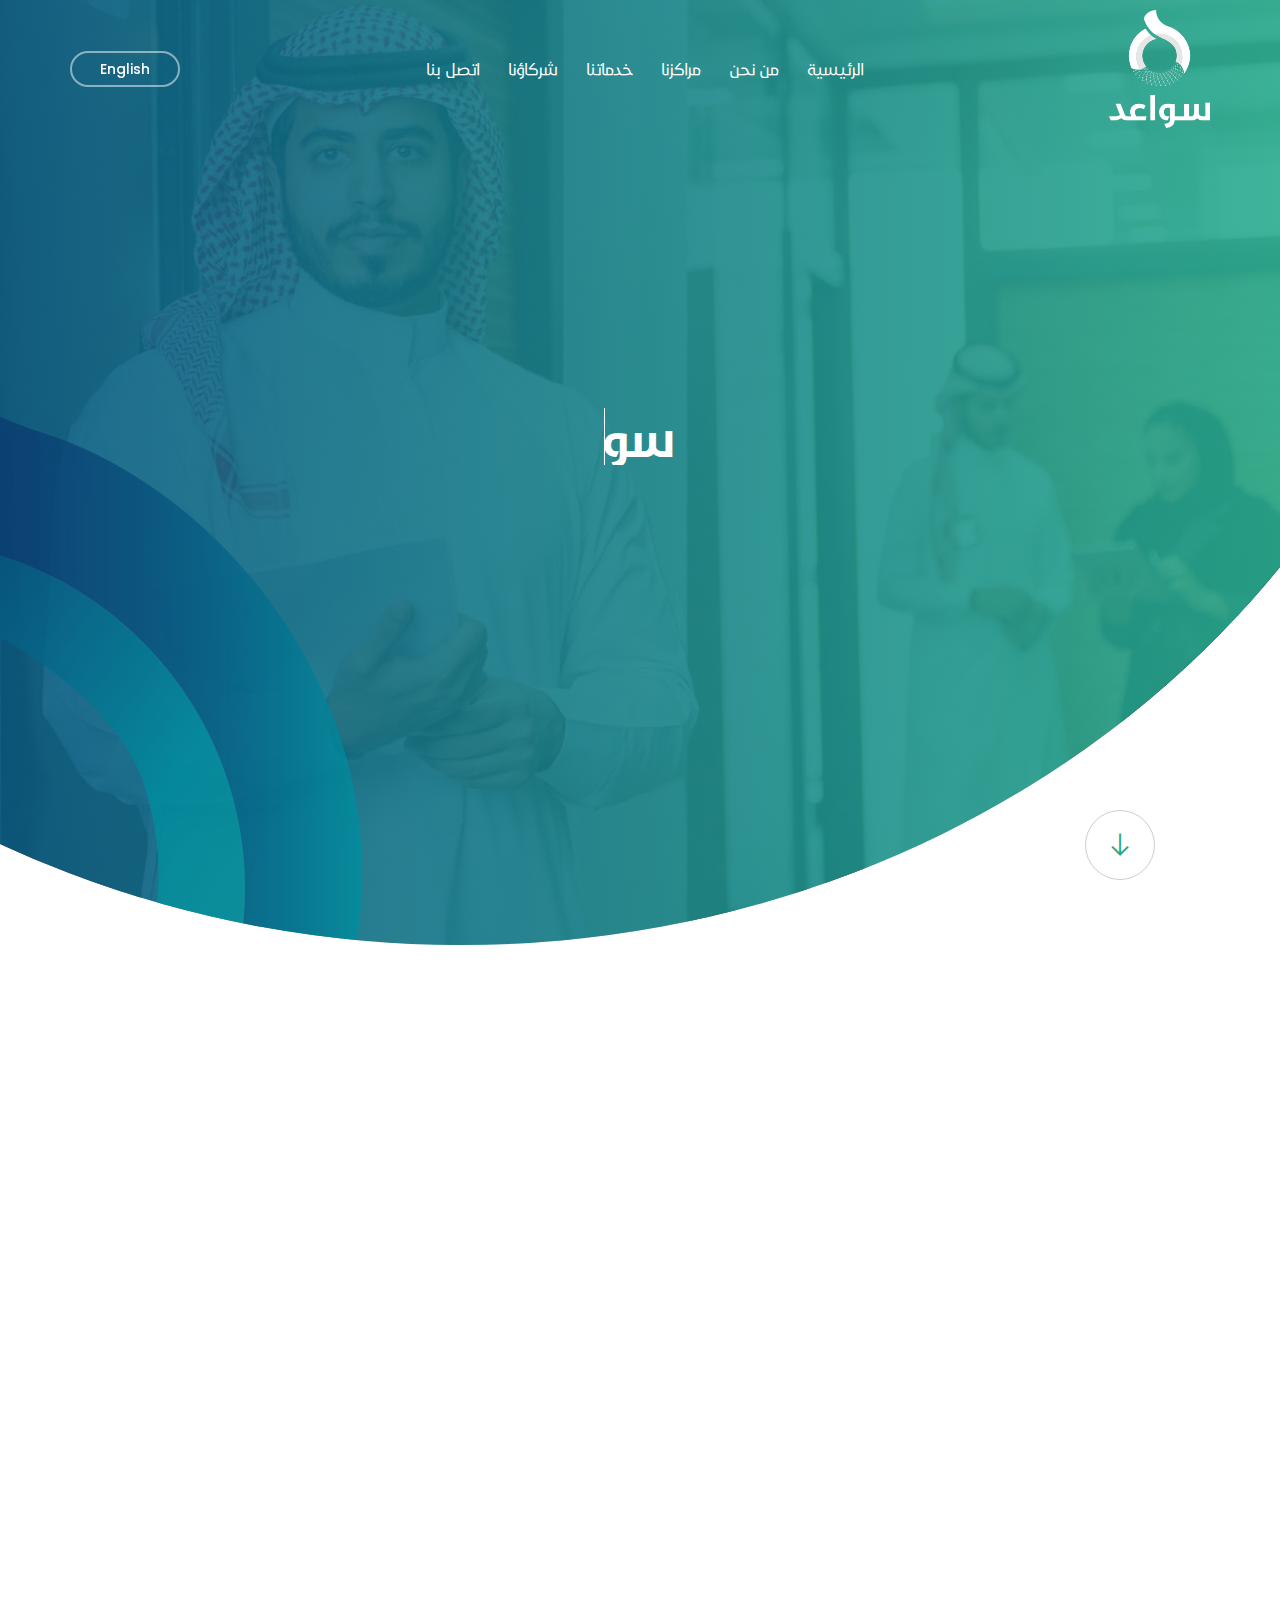
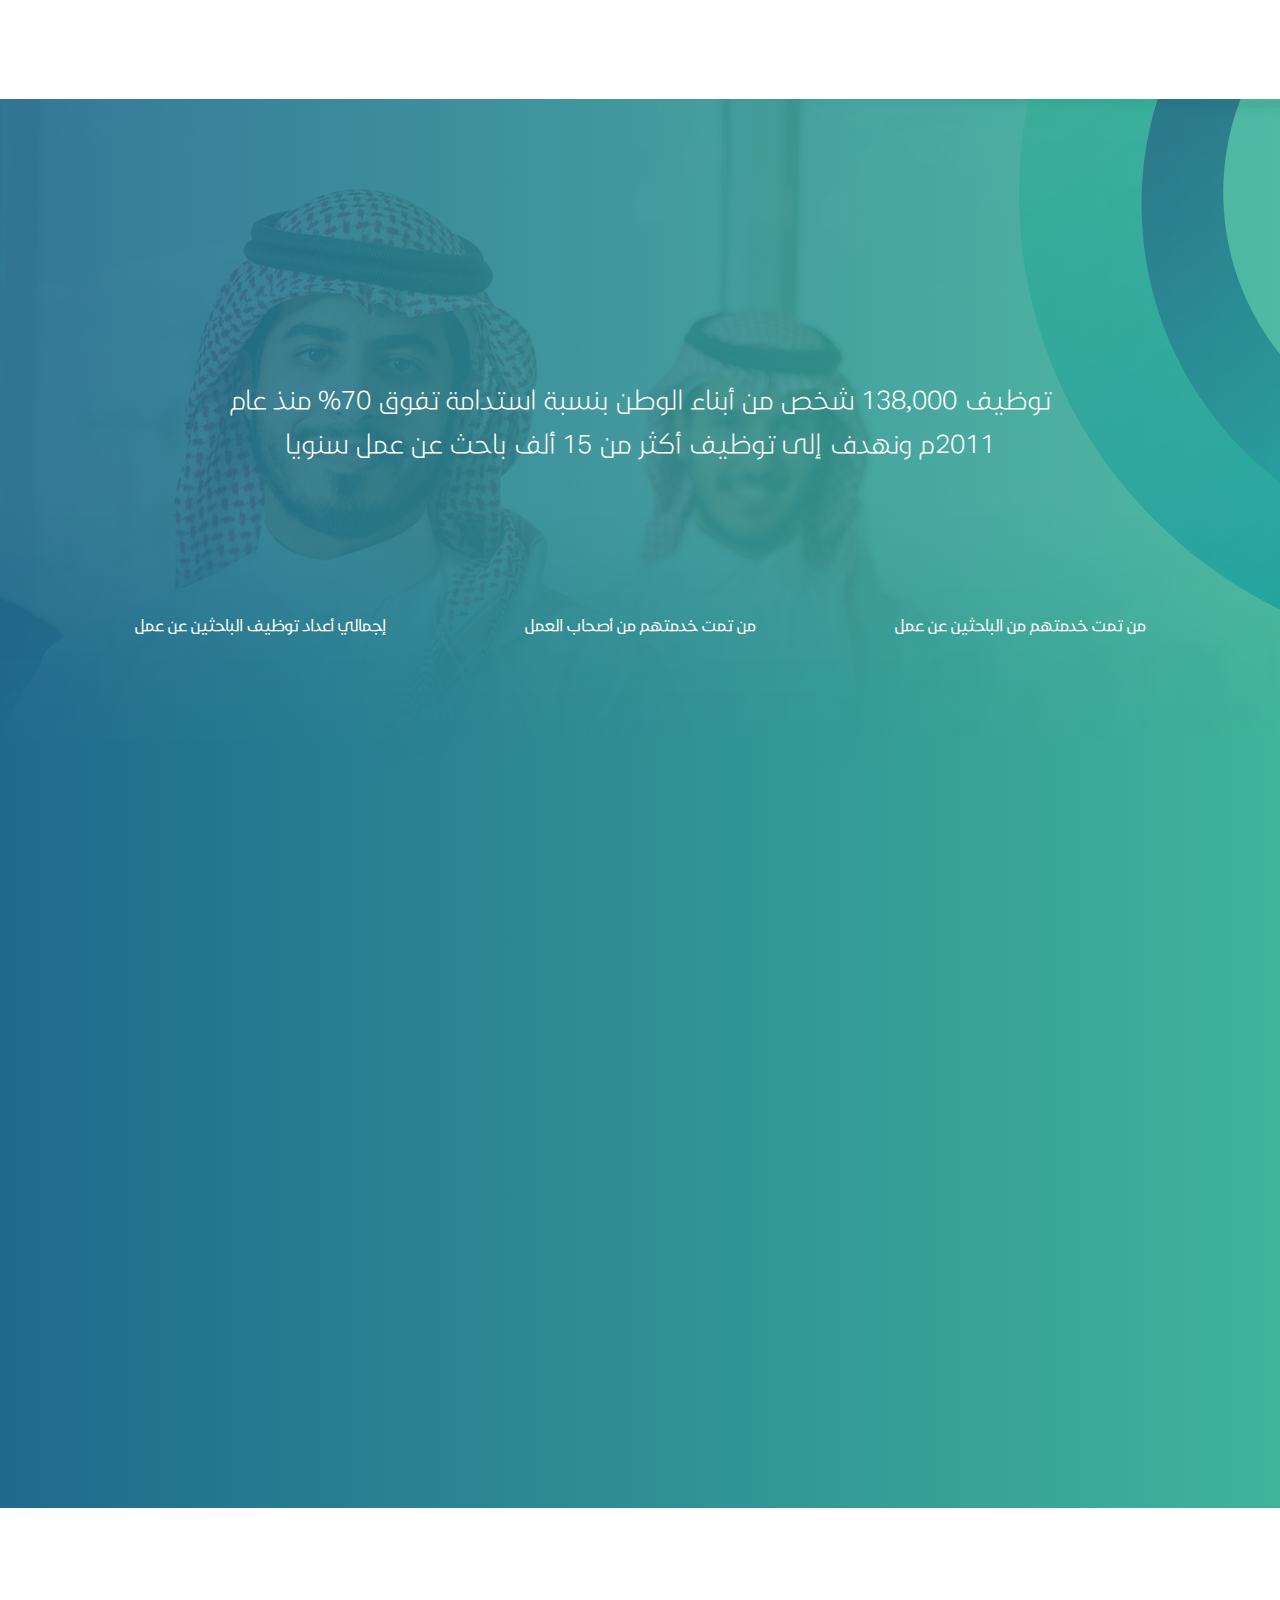
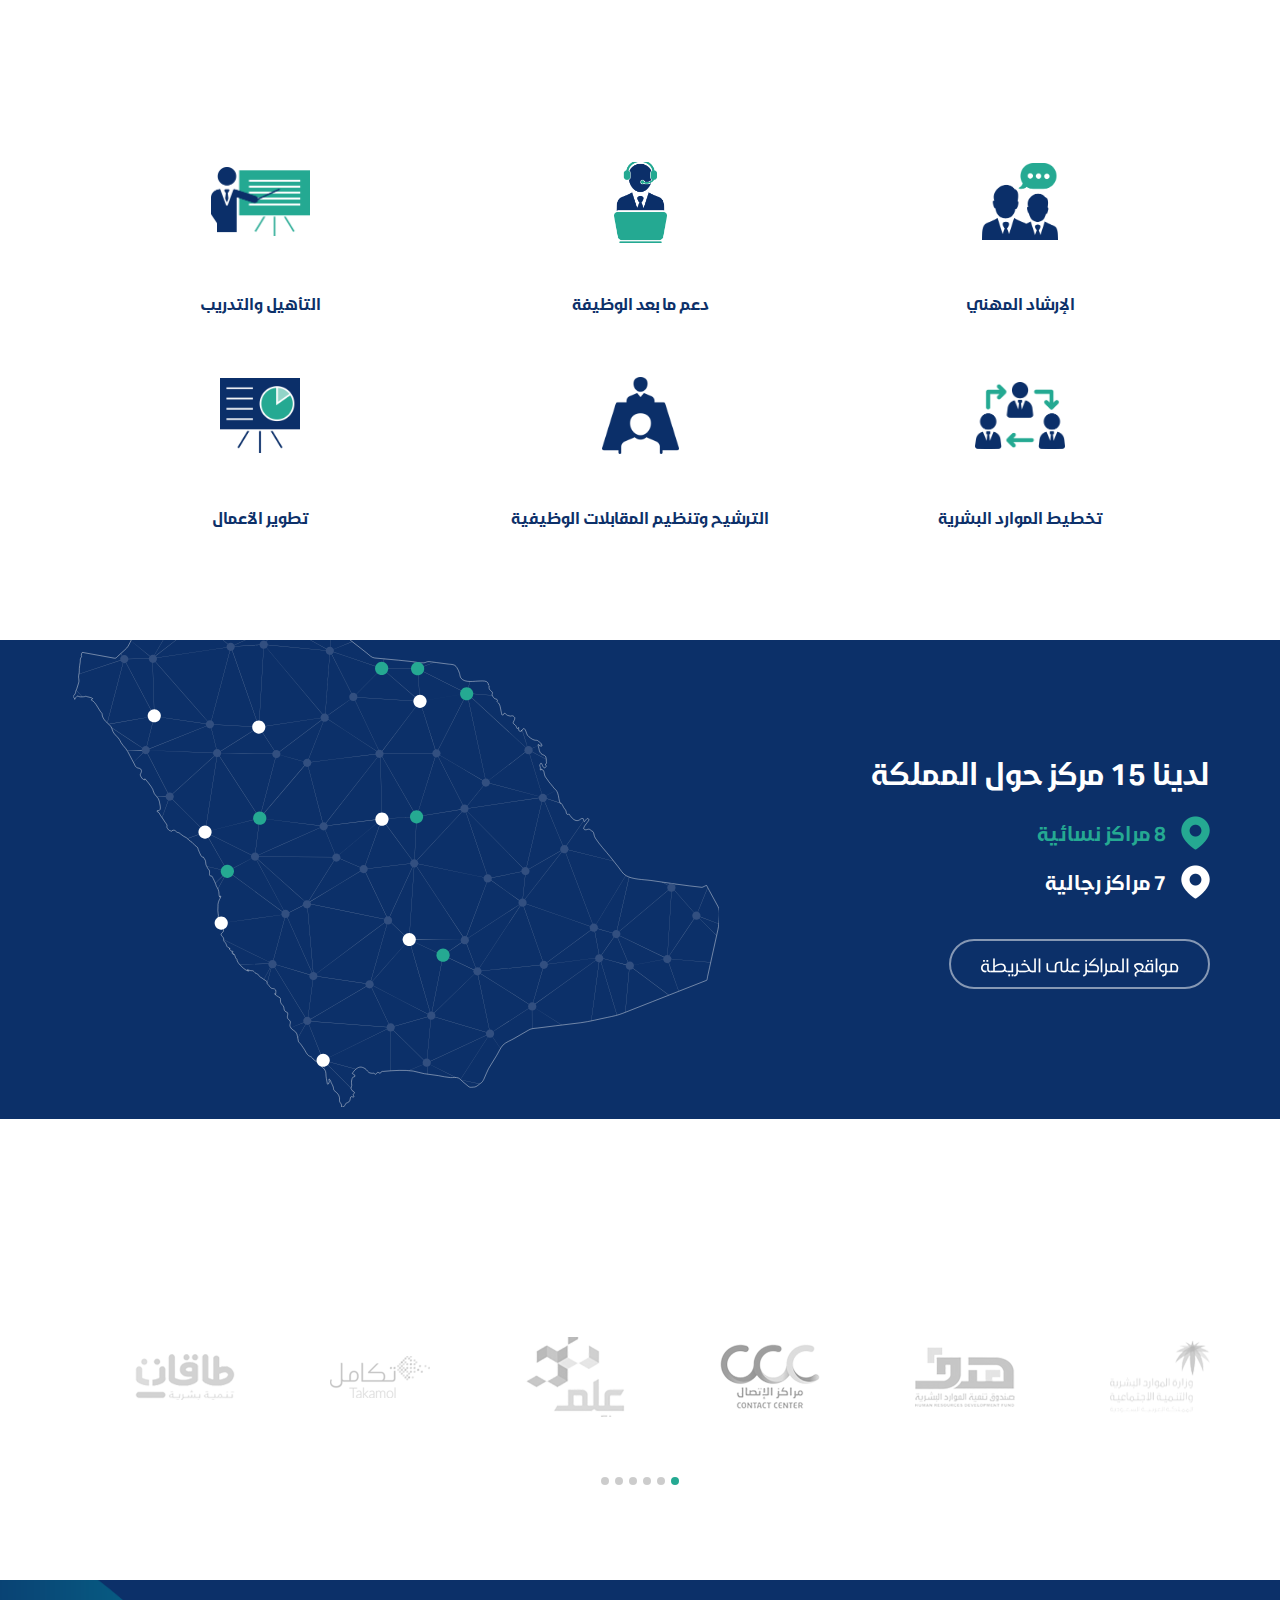
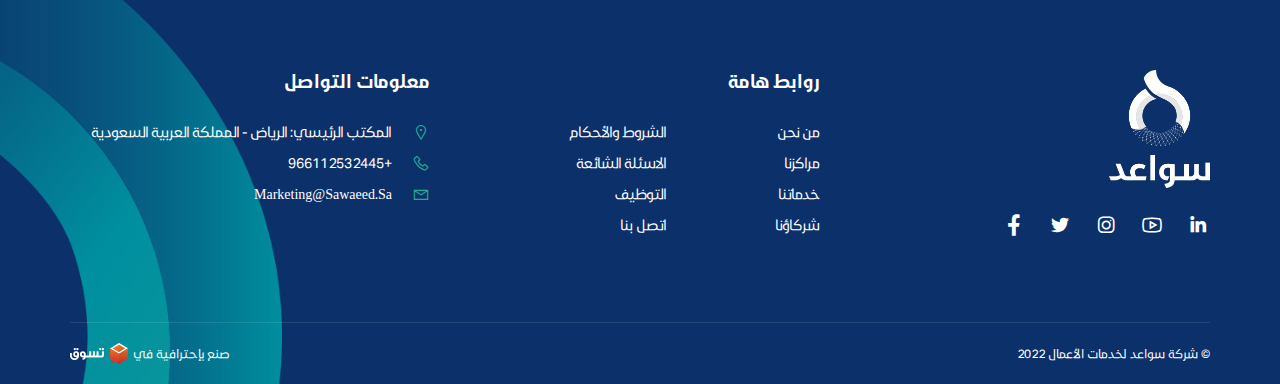
<file: index.html>
<!DOCTYPE html>
<html lang="ar" dir="rtl">
  <head>
    <meta charset="utf-8" />
    <meta http-equiv="X-UA-Compatible" content="IE=edge" />
    <meta name="viewport" content="width=device-width, initial-scale=1" />
    <title>sawaeed</title>
    <link rel="icon" href="images/fav.png" type="image/png" />
    <link rel="stylesheet" href="css/all.min.css" />
    <link rel="stylesheet" href="css/line-awesome.min.css" />
    <link rel="stylesheet" href="css/bootstrap.min.css" />
    <link rel="stylesheet" href="css/bootstrap-rtl.min.css" />
    <link
      rel="stylesheet"
      href="https://cdn.jsdelivr.net/npm/@fancyapps/ui/dist/fancybox.css"
    />
    <link rel="stylesheet" href="css/fonts.css" />
    <link rel="stylesheet" href="css/swiper.min.css" />
    <link rel="stylesheet" href="css/animate.css" />
    <link rel="stylesheet" href="css/style.css" />
  </head>

  <body>
    <!-- preloader -->
    <div class="preloader">
      <div class="progress">
        <div class="progress-bar"></div>
      </div>
    </div>
    <!-- preloader -->
    <!-- header section -->
    <header>
      <div class="top-header">
        <div class="container">
          <div class="nav-header">
            <figure class="img-logo static-logo">
              <a href="index.html"
                ><img src="images/logo.png" class="img-fluid"
              /></a>
            </figure>
            <figure class="img-logo fixed-logo">
              <a href="index.html"
                ><img src="images/logo-color.png" class="img-fluid"
              /></a>
            </figure>
            <div class="navgition">
              <div class="nav-head">
                <a class="fixall close-btn">
                  <i class="las la-times"></i>
                </a>
              </div>
              <ul class="big-menu list-unstyled">
                <li>
                  <a href="index.html"> الرئيسية </a>
                </li>
                <li>
                  <a href="#"> من نحن </a>
                </li>
                <li>
                  <a href="branches.html"> مراكزنا </a>
                </li>
                <li>
                  <a href="#"> خدماتنا </a>
                </li>
                <li>
                  <a href="#"> شركاؤنا </a>
                </li>
                <li>
                  <a href="#"> اتصل بنا </a>
                </li>
              </ul>
            </div>
            <div class="show-icons">
              <a class="lang-ancor" href="index-en.html">
                <span>English</span>
              </a>
              <a class="menu-bars fixall" id="menu-id" href="#!">
                <span class="bars open-bars"></span>
              </a>
            </div>
          </div>
        </div>
      </div>
    </header>
    <!-- header section     -->
    <!-- main -->
    <main>
      <div
        class="main-cont-relative"
        style="background-image: url(./images/main/01.jpg)"
      >
        <img src="./images/bg-img.png" class="bg-after" />
        <div class="main-bg"></div>
        <div class="container">
          <div class="main-cont">
            <h2 class="main-captions">سواعد لخدمات الأعمال</h2>
            <span class="main-span">الشريك الأمثل لتمكين الكوادر الوطنية</span>
          </div>
        </div>
      </div>
      <button class="header-scroll-down-butt" id="scroll-to-about-section">
        <i class="las la-arrow-down"></i>
      </button>
    </main>
    <!-- main -->
    <!-- about-us-section -->
    <section class="about-us" id="about-us">
      <div class="container">
        <div class="row">
          <div class="col-lg-5">
            <figure class="about-img-cont wow fadeInDown" wow-data-delay="5s">
              <img src="images/about-img.png" class="img-fluid" alt="sec-img" />
            </figure>
          </div>
          <div class="col-lg-7">
            <div class="about-us-cont wow fadeInRight" wow-data-delay="5s">
              <h2 class="about-us-head">مُنطلقة من خبرة عالمية عريقة</h2>
              <p class="about-us-pargh">
                سواعد هي الأولى والسباقة في تشغيل أهم برامج دعم التوظيف تحت مظلة
                صندوق الموارد البشرية (هدف)، ومنذ 2019م أصبحت تمثل نموذجًا
                فريدًا للشركة القادرة على مزج الخبرات والأساليب العالمية مع
                الأهداف والرؤية الوطنية لتمكين الكوادر الوطنية في سوق العمل
                بالقطاع الخاص
              </p>
              <ul class="link-cont nav nav-pills" id="myTab" role="tablist">
                <li class="active nav-item" role="presentation">
                  <a
                    href="#!"
                    id="home-tab"
                    data-toggle="tab"
                    data-target="#home"
                    class="about-us-link nav-link active"
                  >
                    <i class="las la-eye"></i>
                    رؤيتنا
                  </a>
                </li>
                <li>
                  <a
                    href="#!"
                    id="home-tab"
                    data-toggle="tab"
                    data-target="#profile"
                    aria-selected="true"
                    class="about-us-link nav-link"
                  >
                    <i class="las la-scroll"></i>
                    رسالتنا
                  </a>
                </li>
              </ul>
              <div class="tab-content" id="myTabContent">
                <div
                  class="tab-pane fade show active"
                  id="home"
                  role="tabpanel"
                  aria-selected="false"
                  aria-labelledby="home-tab"
                >
                  <p class="about-us-pargh mb-0">
                    أن نكون الشركة السعودية الرائدة في إيجاد وتمكين الحلول
                    المهنية للأفراد والقطاع الخاص بما يتوائم مع احتياجات سوق
                    العمل لزيادة معدلات التوظيف وتحقيق اقتصاد مزدهر
                  </p>
                </div>
                <div
                  class="tab-pane fade"
                  id="profile"
                  role="tabpanel"
                  aria-labelledby="profile-tab"
                >
                  <p class="about-us-pargh mb-0">
                    أن نكون الشركة السعودية الرائدة في إيجاد وتمكين الحلول
                    المهنية للأفراد والقطاع الخاص بما يتوائم مع احتياجات سوق
                    العمل لزيادة معدلات التوظيف وتحقيق اقتصاد مزدهر555555
                  </p>
                </div>
              </div>
            </div>
          </div>
        </div>
      </div>
    </section>
    <!-- about-us-section -->
    <!-- honored-section -->
    <section
      class="honored"
      style="background-image: url(./images/honor/bg-img.png)"
    >
      <img src="./images/honor/bg-after.png" class="bg-after" />
      <div class="honored-bg"></div>
      <div class="container">
        <div class="honored-cont">
          <div class="honored-info">
            <h2 class="honored-head wow fadeInDown" wow-data-delay="5s">
              نفتخر بـ
            </h2>
            <p class="honored-pargh">
              توظيف 138,000 شخص من أبناء الوطن بنسبة استدامة تفوق 70% منذ عام
              2011م ونهدف إلى توظيف أكثر من 15 ألف باحث عن عمل سنويا
            </p>
            <div class="counter-cont">
              <div class="counter-box">
                <div class="number-cont">
                  <span
                    class="counter-num wow fadeInRight"
                    wow-data-delay="5s"
                    data-count="200402"
                  >
                    0
                  </span>
                </div>
                <span class="counter-word">
                  من تمت خدمتهم من الباحثين عن عمل
                </span>
              </div>
              <div class="counter-box">
                <div class="number-cont">
                  <span
                    class="counter-num wow fadeInRight"
                    wow-data-delay="5s"
                    data-count="28256"
                  >
                    0
                  </span>
                </div>
                <span class="counter-word"> من تمت خدمتهم من أصحاب العمل </span>
              </div>
              <div class="counter-box">
                <div class="number-cont">
                  <span class="counter-num wow fadeInRight" data-count="61133">
                    0
                  </span>
                </div>
                <span class="counter-word">
                  إجمالي أعداد توظيف الباحثين عن عمل
                </span>
              </div>
            </div>
          </div>
          <h2
            class="honored-head tabs-title wow fadeInDown"
            wow-data-delay="5s"
          >
            قيمنا
          </h2>
          <div class="swiper-cont wow fadeInDown" wow-data-delay="5s">
            <div class="tabs-circle-center">
              <div class="tabs-border">
                <svg
                  viewBox="0 0 100 100"
                  width="100"
                  height="100"
                  offset="0"
                  class="border-rotate"
                  id="border-rotate"
                >
                  <circle
                    cx="50"
                    cy="50"
                    stroke="#fff"
                    r="49.5"
                    stroke-width="1.5"
                    fill="transparent"
                    stroke-dashoffset="249"
                    stroke-dasharray="312"
                  ></circle>
                </svg>
              </div>
            </div>
            <div class="honored-tabs swiper-wrapperr">
              <div
                class="tablinks active swiper-slidees"
                onmouseover="openCity(event, 'first')"
              >
                <div id="first" class="tabcontent">
                  <figure class="tabs-figure">
                    <img
                      src="images/honor/01.jpg"
                      class="img-fluid"
                      alt="honored-img"
                    />
                  </figure>
                  <h3 class="tabs-head">التميز</h3>
                  <p class="tabs-pargh">
                    نسعى جاهدين لتقديم خدمة متميزة باستمرار من خلال أداء احترافي
                    وتصميم على النجاح
                  </p>
                </div>
              </div>
              <div
                class="tablinks swiper-slidees"
                onmouseover="openCity(event, 'second')"
              >
                <div id="second" class="tabcontent">
                  <figure class="tabs-figure">
                    <img
                      src="images/honor/01.jpg"
                      class="img-fluid"
                      alt="honored-img"
                    />
                  </figure>
                  <h3 class="tabs-head">الاحترام</h3>
                  <p class="tabs-pargh">
                    نقدر قيم عملاءنا وشركاءنا ونحرص على التعامل بمساواة مع
                    الجميع
                  </p>
                </div>
              </div>
              <div
                class="tablinks swiper-slidees"
                onmouseover="openCity(event, 'third')"
              >
                <div id="third" class="tabcontent">
                  <figure class="tabs-figure">
                    <img
                      src="images/logo.png"
                      class="img-fluid"
                      alt="honored-img"
                    />
                  </figure>
                  <h3 class="tabs-head">النزاهة</h3>
                  <p class="tabs-pargh">
                    نلتزم بممارسة الصدق والعدل واعتماد أعلى المعايير الأخلاقية
                    في العمل
                  </p>
                </div>
              </div>
              <div
                class="tablinks swiper-slidees"
                onmouseover="openCity(event, 'fourth')"
              >
                <div id="fourth" class="tabcontent">
                  <figure class="tabs-figure">
                    <img
                      src="images/honor/01.jpg"
                      class="img-fluid"
                      alt="honored-img"
                    />
                  </figure>
                  <h3 class="tabs-head">المسؤولية</h3>
                  <p class="tabs-pargh">
                    نوفر بيئة وأنظمة تمكن كل فرد في فريق العمل من تحمل
                    المسؤولية، لتطوير وتقديم وتسهيل الخدمات المقدمة لعملائنا من
                    الباحثين عن عمل والشركات.
                  </p>
                </div>
              </div>
            </div>
          </div>
          <div class="swiper-pagination"></div>
        </div>
      </div>
    </section>
    <!-- honored-section -->
    <!-- services-section -->
    <section class="services">
      <div class="container">
        <h3 class="section-head wow fadeInDown" wow-data-delay="5s">خدماتنا</h3>
        <div class="services-cont">
          <div class="services-box">
            <a href="#" class="services-ancor">
              <figure class="services-img">
                <img src="images/icons/01.png" class="img-fluid" />
              </figure>
              <span class="services-span"> الإرشاد المهني </span>
            </a>
          </div>
          <div class="services-box">
            <a href="#" class="services-ancor">
              <figure class="services-img">
                <img src="images/icons/02.png" class="img-fluid" />
              </figure>
              <span class="services-span"> دعم ما بعد الوظيفة</span>
            </a>
          </div>
          <div class="services-box">
            <a href="#" class="services-ancor">
              <figure class="services-img">
                <img src="images/icons/03.png" class="img-fluid" />
              </figure>
              <span class="services-span"> التأهيل والتدريب</span>
            </a>
          </div>
          <div class="services-box">
            <a href="#" class="services-ancor">
              <figure class="services-img">
                <img src="images/icons/04.png" class="img-fluid" />
              </figure>
              <span class="services-span"> تخطيط الموارد البشرية</span>
            </a>
          </div>
          <div class="services-box">
            <a href="#" class="services-ancor">
              <figure class="services-img">
                <img src="images/icons/05.png" class="img-fluid" />
              </figure>
              <span class="services-span">
                الترشيح وتنظيم المقابلات الوظيفية</span
              >
            </a>
          </div>
          <div class="services-box">
            <a href="#" class="services-ancor">
              <figure class="services-img">
                <img src="images/icons/06.png" class="img-fluid" />
              </figure>
              <span class="services-span"> تطوير الأعمال</span>
            </a>
          </div>
        </div>
      </div>
    </section>
    <!-- services-section -->
    <!-- active map section -->
    <section class="active-map">
      <div class="container">
        <div class="map-contnet">
          <h2 class="map-head">لدينا 15 مركز حول المملكة</h2>
          <div class="map-icon">
            <img
              src="./images/map-icon-1.png"
              class="img-fluid"
              alt="map-icon"
            />
            <span>8 مراكز نسائية</span>
          </div>
          <div class="map-icon">
            <img
              src="./images/map-icon-2.png"
              class="img-fluid"
              alt="map-icon"
            />
            <span>7 مراكز رجالية</span>
          </div>
          <div class="map-ancor-cont">
            <a href="#" class="map-ancor"> مواقع المراكز على الخريطة </a>
          </div>
        </div>
        <div class="map-img">
          <?xml version="1.0" encoding="utf-8"?>
          <!-- Generator: Adobe Illustrator 26.3.1, SVG Export Plug-In . SVG Version: 6.00 Build 0)  -->
          <svg
            version="1.1"
            id="Layer_1"
            xmlns="http://www.w3.org/2000/svg"
            xmlns:xlink="http://www.w3.org/1999/xlink"
            x="0px"
            y="0px"
            viewBox="0 0 3924.44 3352.29"
            style="enable-background: new 0 0 3924.44 3352.29"
            xml:space="preserve"
          >
            <style type="text/css">
              .st0 {
                opacity: 0.5;
                fill: none;
                stroke: #ffffff;
                stroke-width: 5;
                stroke-miterlimit: 10;
              }
              .st1 {
                opacity: 0.4;
              }
              .st2 {
                fill: none;
              }
              .st3 {
                fill: #f4f4f4;
              }
              .st4 {
                fill-rule: evenodd;
                clip-rule: evenodd;
                fill: #ffffff;
              }
              .st5 {
                fill-rule: evenodd;
                clip-rule: evenodd;
                fill: #25a992;
              }
              .st6 {
                fill-rule: evenodd;
                clip-rule: evenodd;
                fill: #324f80;
              }

              .st4,
              .st5 {
                animation-name: scale;
                animation-duration: 0.8s;
                animation-iteration-count: infinite;
                transform-origin: center center;
                transform-box: fill-box;
                transition: ease-in-out;
              }
              @keyframes scale {
                0% {
                  transform: scale(0, 0);
                }
                25% {
                  transform: scale(0.5, 0.5);
                }
                50% {
                  transform: scale(1, 1);
                }
                75% {
                  transform: scale(0.5, 0.5);
                }
                100% {
                  transform: scale(0, 0);
                }
              }
              @-webkit-keyframes scale {
                0% {
                  -webkit-transform: scale(0, 0);
                }
                25% {
                  -webkit-transform: scale(0.5, 0.5);
                }
                50% {
                  -webkit-transform: scale(1, 1);
                }
                75% {
                  -webkit-transform: scale(0.5, 0.5);
                }
                100% {
                  -webkit-transform: scale(0, 0);
                }
              }
            </style>
            <path
              class="st0"
              d="M766.3,0l-2.32,4.25c-3.52,4.08-7.56,7.82-11.5,11.68c-20.96,21.51-51.88,24.34-80.56,33.02
	c-50.75,15.25-101.25,30.27-152.35,46.03c-43.46,13.36-87.43,26.07-131.31,40.62c33.41,41.44,75.4,78.2,111.73,117.79
	c28.42,31.3,57.11,62.77,85.79,94.12c-14.08,10.96-30.4,19.76-45.86,29.25c-14.34,8.97-16.4,22.67-21.81,38.42
	c-5.41,15.93-7.47,37.24-24.39,41.78c-15.37,4.25-31.69,6.78-47.41,10.14c-15.54,3.39-31.09,6.78-46.55,10.18
	c-7.47,1.67-16.66,2.23-23.7,5.28c-9.62,4.21-12.28,12.96-17.09,22.8c-8.07,15.93-15.37,33.02-24.3,48.26
	c-5.32,9.62-13.57,16.28-21.55,23.84c-13.66,12.54-27.74,25.03-41.4,37.57c-7.98,7.12-10.73,13.22-20.61,11.38
	c-59.86-10.69-119.37-21.52-178.97-32.38c-6.27-1.11-18.29-6.1-19.41,2.58l-2.23,13.01c-0.17,1.03,2.23,4.6,1.89,5.42
	c-0.6,2.01-4.12,8.45-5.32,10.18c-4.47,7.09-2.15,17.6-3.35,25.38c-2.15,13.18-4.72,27.61-5.41,40.49
	c-0.69,8.58,0.95,15.54-0.86,25.16c-1.98,9.01-4.04,17.48-3.61,25.03c0.95,13.44,4.47,22.38,0.34,35.09
	c-3.35,11.98-6.7,24.17-11.16,35.68c-3.69,10.48-7.04,12.07-7.21,22.67c0,3.05-5.33,12.2-5.33,12.2
	c-4.81,4.73-14.34,12.49-8.76,15.07c12.71,5.58,4.72,25.42,12.88,6.79c0,0,8.76-12.19,12.2-12.07c3.35,0,7.04,1.72,9.71,3.04
	c6.78,3.39,31.43,0.69,31.43,0.69c6.1-1.04,11.51-5.54,15.54-0.47c0,0,12.88,2.37,20.44,4.89c2.75,0.99,9.8,2.58,11.51,3.91
	c9.79,8.24,0.6,2.02-1.03,6.78c-1.12,3.52-4.47,0.68-3.01,5.53c0,0,8.85,4.72,10.05,5.42c6.18,5.28,14.6,14.9,19.07,22.2
	c8.68,13.69,16.14,25.72,25.08,40.28c3.26,5.1,8.07,8.29,10.65,13.69c1.8,4.6,0.69,10.13,2.06,15.07
	c4.47,14.55,17.69,32.3,29.54,41.44c9.19,7.12,15.29,12.75,22.33,22.67c8.5,12.54,8.5,26.74,18.21,39.8
	c5.84,8.16,11.94,14.04,18.72,21.13c12.02,12.2,17.61,21.56,25.08,37.1c6.1,12.54,18.9,22.33,27.05,34.01
	c9.11,12.71,18.29,26.36,24.22,40.92c7.9,19.2,21.04,35.56,29.12,54.53c4.72,11.17,7.47,18.81,19.75,23.32
	c9.36,3.4,18.98,1.38,22.67,13.92c2.4,8.12-2.32,17.43-6.1,24.22c-3.44,6.22,8.5,23.82,13.14,28.08c2.14,2.41,9.45,6.1,12.8,6.44
	c0.69,0-1.98-14.42,6.78-1.32c10.14,14.55,23.19,24.82,31.86,40.75c5.41,9.66,12.28,18.25,13.49,26.58
	c3.78,27.44,35.89,39.94,37.96,67.16c0.77,12.54,12.97,44.22-2.07,53.37c-2.66,1.45-12.88-1.03-12.71,1.67
	c0.52,3.74,4.64,10.14,8.67,9.63c4.73-0.48,10.13,16.44,15.54,22.32c9.62,10.83,15.03,24.05,23.71,35.43
	c3.43,4.38,13.31,17.26,12.88,22.67c-1.37,8.24-2.32,8.92,3.53,17.39c4.03,5.41,8.07,12.07,15.46,12.71
	c3.52,0.35,5.49,4.55,9.53,3.74c3.44-0.56,2.06-4.38,2.58-4.38c12.19-4.3,15.37-2.7,26.2,7.77c7.13,7.56,12.19,0.13,23.96,12.54
	l4.89,3.69c10.83,9.15,20.78,14.55,30.32,18.77c7.13,3.39,10.56,10.34,15.98,15.24c5.84,5.42,14.17,8.12,20.01,13.87
	c6.62,6.78,12.71,13.05,18.98,19.84c3.95,3.39,9.45,6.57,12.71,9.8c4.03,4.89,2.74,7.13,5.15,13.01
	c3.6,8.68,18.04,47.58,25.68,46.37l4.8-0.47c3.78,5.41,10.83,16.58,12.46,20.45c3.78,10.34,1.29,23.36,6.7,32.16
	c3.18,5.29,8.84,19.15,11.93,21.17c9.19,6.09,7.04,18.42,7.22,24.04c0,5.76-1.55,11.86,3.61,16.58c2.75,2.41,8.59,0.17,11.16,1.85
	c0,0,22.76,43.68,25.16,57.07c1.2,4.89,4.64,8.45,6.61,12.54c4.72,9.09,8.16,15.19,9.62,24.81c2.06,10.52-0.43,24.39,5.93,33.41
	c1.37-9.36,6.78-10.73,5.49-1.24c-0.6,5.42-6.19,11.85-8.07,16.57c-4.81,11.51-9.62,25.72-8.25,38.61l-0.94,25.59
	c-0.43,12.19,3.43,23.7,3.77,35l-1.71,4.71c0,0,12.19,17.14,14.17,24.61c1.63,5.89,1.03,14.22,1.81,20.45
	c1.2,5.62,1.63,11.04,4.55,16.45c3.43,6.92,3.43-5.41,6.96-1.03c3.35,4.21,6.1,19.97,4.72,26.06c-1.46,8.12-13.65,13.01-14.6,19.11
	c-0.95,6.74,12.45,17.47,15.11,23.7c1.8,4.94-0.6,9.1,0.86,14.22c2.32,6.44,4.73,7.64,8.68,12.36c6.87,8.6,6.87,14.22,11.25,23.49
	c4.29,9.71,17.86,6.45,18.21,15.59c-1.29-0.34-1.72-1.37-2.66-1.5c-1.11,7.13,7.73,11,11.94,15.72c2.23-10.18,14.17,9.49,4.73,5.07
	c-1.37,5.97,0.69,13.57,8.16,13.87c-0.68-1.46-0.86-2.71-1.37-4.04c8.67,0.52,10.39,21.64,16.23,30.32c1.89,2.19,6.62,4.42,7.48,6.1
	c1.97,3.86-3.18,2.02-1.37,5.41c3.35,6.44,7.73,14.56,12.45,19.96c12.63,14.55,37.53,40.75,57.8,44.14
	c-2.06-2.37-5.93-5.41-7.47-8.93c8.33,1.37,13.05,5.41,20.44,5.75c11.51,0.82,12.11-1.33,20.87,7.13c3.44,3.04,5.15,6.88,9.54,9.45
	c3.77,2.19,8.07,1.16,11.59,4.42c6.1,5.07,7.48,12.96,16.23,18.08c7.99,4.72,13.57,7.64,20.36,13.86
	c4.72,3.91,14.77,7.64,18.12,12.2c4.03,5.29,0.43,8.46,2.83,13.05c1.89,3.73,7.47,7.61,10.13,11.85c0,0,8.68,14,18.29,18.08
	c0,0,9.1-0.12,15.89,3.05c13.14,6.09,7.04,19.49,7.04,32.46c-2.06-1.33-5.41-2.14-6.7-2.71c8.07,8.34,14.08,13.57,24.31,18.52
	c15.54,7.56,10.82,10.95,11.51,25.72c0.59,11.85,9.19,20.44,16.66,28.77c8.07,9.62,0.94,23.36,12.45,33.15
	c10.13,8.63,16.32,1.5,15.29,17.43c-0.69,10.69-5.16,16.23,0.34,26.58c6.01,9.84,15.63,10.66,15.63,21.35
	c-0.17,12.33-5.58,17.04-0.69,29.23c9.45,22.34,31,19.62,40.19,42.52c3.78,8.93,3.09,19.96,6.36,29.8
	c3.78,10.6-0.52,16.57,8.84,23.14c5.75,4.25,24.47,32.68,29.88,40.97c7.3,11.16,12.72,26.92,25.77,37.45
	c5.24,4.16,18.11,7.55,21.64,13.65c5.92,10.35,19.92,17.95,28.43,25.38c4.98,3.95,8.67,3.74,12.45,9.14
	c2.41,3.91,4.98,8.33,7.04,11.04c8.16,8.59,20.35,15.71,27.91,25.38c11.34,14.68,6.1,35.34,10.65,54.66
	c2.75,10.13,2.92,20.96,5.58,30.79c4.38,15.08,12.71-10.3,12.19-13.69c0-1.55-3.52-11.86-2.14-12.84c3.35-2.71,8.76,6.91,9.19,7.56
	c2.4,3.74,2.32,10.17,4.98,14.22c0,0,10.31,18.63,12.37,27.09c2.58,11.85,0,16.79,9.45,23.7c14.77,10.13,25.76,23.87,28,40.28
	c1.63,12.06-3.35,17.95,4.38,29.32c3.52,5.54,6.53,7.78,8.24,14.21c0.69,3.39-0.77,9.15,0,13.18c6.78,0.47,10.82-2.92,16.23-6.27
	c8.67-5.92,4.63-9.83,9.36-15.71c2.41-3.06,14.26-5.42,18.29-9.5c5.5-5.28,6.78-9.02,8.5-16.91c1.8-8.33,0.69-13.23,7.9-15.46
	c3.35-0.98,10.83,5.62,14.43,1.24c3.09-4.29-4.98-9.36-4.3-12.54c0.69-6.44,10.14-8.8,7.04-16.23c-2.32-4.77-10.82-5.41-14.51-10.18
	c0.52,0-5.58-12.83-5.58-12.83c-0.52-6.31,4.9-11.73,4.46-17.61c-1.29-14.77-3.77-21.85,1.03-36.75c2.15-6.78,0.6-8.12,6.19-13.02
	c3.26-2.57,10.05-1.55,11.51-4.71c6.61-13.23-17.69-12.54-14.86-18.29c9.27-17.61,32.04-40.84,53.42-38.43
	c9.53,1.2,23.61,7.77,29.8,14.38c6.09,5.88,10.04,14.22,17.6,18.64c5.93,3.52,20.87,5.88,26.97,4.08
	c9.62-3.39,3.09,14.21,19.07,2.14c3.95-2.7,1.89-6.91,7.98-7.59c4.72-0.65,8.25,6.44,12.37,5.92c7.04-1.03,4.55-5.92,9.28-9.27
	c6.27-4.64,3.17-1.38,10.22-1.94c31.78-3.18,64.41-5.54,96.96-6.22c29.71-0.86,55.99,0.12,85.28,4.07
	c23.53,3.06,45.17,13.01,68.19,16.07c28.42,3.91,57.02,7.3,85.45,11.68c24.22,3.73,48.35,10.86,72.74,11.84
	c13.23,0.48,34.95-2.91,47.4,2.06c9.71,3.83,20.02,16.71,27.74,23.02c12.54,10.61,24.99,20.96,37.87,31.48
	c5.67,4.85,26.71,0.65,34.27,0.65c9.44,0,27.73-17.44,35.89-22.55c10.39-6.57,13.14-12.97,19.58-24.35
	c11.42-20.31,16.84-45.51,28.77-64.8c15.97-26.07,32.21-52.13,48.01-78.07c12.63-20.09,24.39-50.54,41.57-66.98
	c16.31-15.6,44.74-25.9,64.32-37.27c30.49-17.56,61.06-35.35,91.55-52.91c15.54-9.15,31.86-8.68,49.72-10.87
	c36.25-4.38,72.83-9.15,109.33-13.52c51.44-6.44,102.97-12.54,154.67-18.94c55.14-7,110.36-22.24,164.72-32.85
	c32.63-6.79,61.15-12.71,91.55-24.69c60.29-23.58,120.4-47.28,180.1-70.77c109.66-43.33,219.25-86.31,328.92-129.51
	c2.66-1.03,4.81-20.44,5.41-23.14c4.03-17.61,8.07-35.55,11.85-53.51c5.15-23.19,10.22-46.2,15.2-69.39
	c11.94-53.11,23.44-106.14,35.21-159.6c6.44-28.9,7.55-56.21,8.93-85.97c0.69-20.14,1.2-39.63-8.84-57.54
	c-16.92-31.99-34.53-63.81-52.05-95.8c-5.15-10.18-10.91-20.14-16.31-30.48c-1.46-2.71-23.79,11.51-28.42,11.04
	c-103.58-10.48-206.2-27.05-309.52-41.48c-46.72-6.44-108.98-5.41-150.97-29.12c-19.84-10.99-34.36-36.36-48.01-53.97
	c-16.32-20.14-31.86-40.28-47.92-60.59c-29.54-37.1-65.44-73.64-90.77-113.7c-7.56-11.86-6.78-22.2-11.6-34.18
	c-3.95-9.36-8.85-6.1-15.46-13.1c-13.57-13.87-20.7-1.8-33.84-3.18c-24.82-2.36,5.24-35.04,11.34-43.66
	c4.46-6.1,12.36-14.57,10.13-19.29c-6.61-12.88-14.69-1.67-19.58,4.56c-9.36,11.16-7.47,13.52-12.2-0.35
	c-1.63-3.86,1.72-9.97-7.04-9.48c-9.19,0.21-9.19,2.36-17.18,7.64c-19.66,12.67-38.04-1.33-50.23-16.23
	c-3.27-3.73-5.93-7.64-8.84-11.16c-0.95-1.38-1.29-4.64-2.92-5.41c-3.78-2.41-3.44,0.3-7.04-0.69c-4.81-1.54-4.21,4.86-9.88-3.26
	c-2.75-4.04-1.63-7.08-2.49-11.51c-2.92-11.86-7.98-15.25-14.08-24.05c-2.4-3.69-17.34-38.04-21.13-26.53
	c-10.65-18.6-8.59-42.86-16.75-62.95c-5.58-14.08-9.53-20.19-20.44-28.08c0,0-16.83-22.33-25.08-31.48l-7.73-9.36
	c-8.5-16.02-25.34-28.55-27.48-46.84c-2.32-15.76-2.66-23.02-18.29-31.01c0.86,6.79-2.66,9.49-5.67,4.94
	c-1.71-2.88,0.44-10.48-0.26-13.05c-0.43-3.86-4.21-10.6-4.03-15.24c0-0.48,5.92-10.83,5.92-10.83c8.16-2.49,7.47,7.13,10.13,10.83
	c0,0,8.93,28.77,22.41,10.39c3.78-5.63-5.32-14.9-4.12-16.96c0,0,5.41,1.15,6.95-6.74c0.52-2.58-0.85-5.97-0.85-8.67
	c-0.26-8.24,0.17-19.96-3.27-27.91c-4.72-10.01-12.19-10.34-20.96-14.55c-13.31-6.75-18.29-19.5-20.69-34.19
	c-0.95-4.71-2.32-8.63-3.01-12.36c-0.78-4.09-4.04-7.81-2.06-12.66c3.96-8.34,2.76,2.7,6.01,4.38c3.35,1.84,4.72,2.06,7.13,2.88
	c22.33,6.74,1.12-19.32,1.12-19.32c-4.72-4.38-8.93-5.75-10.99-8.12c-10.05-10.83-14.86-4.72-28.26-8.94
	c-12.2-3.91-31.26-17.95-38.99-27.74c-7.89-10.18-8.85-32.5-20.61-41.52c-4.89-3.74-24.13,21.69-13.65,11.85
	c-12.21,11.51-16.93,1.89-16.93,1.89c-5.32-4.04-2.74-19.97-2.74-19.97c-5.24-0.99-7.39,14.69-12.45,0.69
	c-4.47-12.07-1.72-10.01-20.02-25.04c-6.78-5.76,12.28-24.26,8.77-35.21c-0.95-2.7-7.3-8.68-9.71-10.18
	c-6.1-3.56-11.93,0.35-17.87,0.18l-15.03-3.74c-1.89-1.03-5.41-2.2-6.78-3.87c-1.89-1.68-8.16-8.67-10.48-9.02
	c-8.76-1.8-8.76,8.33-9.71,8.68c-5.58,2.15-11.94,1.15-10.3-5.41c0,0-2.32-11.04-3.95-18.98l-3.09-16.23
	c-3.1-14.43-5.15-23.02-12.2-30.45c-1.63-1.59-9.45-7.81-8.51-9.48c5.84-9.02-1.89-13.06-1.89-13.06
	c-10.56-4.43-12.62-1.85-19.41-11.34c-3.78-5.06-8.5-9.79-9.19-16.23c-0.52-3.91,3.77-9.83,2.83-12.19
	c-1.29-6.95-12.97-13.4-17-19.15c-5.41-7.9-3.95-15.58-3.26-23.7l-4.04-4.04c-1.8-3.52-0.86-8.8-2.49-11.85
	c-9.87-15.93-30.75-13.22-48.35-13.01c-32.63,0.12-93.53,13.35-115.86-16.79c-6.61-8.93-6.61-18.93-9.11-29.11
	c-3-12.2-10.56-25.73-16.92-36.2c-12.45-20.65-29.37-17.43-52.13-20.65c-23.28-3.05-46.04-5.89-69.05-8.93
	c-10.82-1.59-21.9-2.92-32.89-4.3c-4.72-0.64-9.45-1.33-14.26-1.8c-11.33-1.38-20.09,6.23-31.09,7.43
	c-23.7,2.53-53.5-5.63-77.72-7.99c-25.17-2.7-50.5-5.2-75.84-7.77c-48.18-4.56-96.78-9.15-144.96-13.52
	c-19.58-1.85-33.24-17.96-48.09-29.8c-30.32-23.7-60.8-47.4-90.69-71.07c-81.58-63.64-163.86-125.95-245.62-188.55
	c-64.06-48.74-117.31-106.45-191.34-140.16c-69.48-31.82-132-71.88-196.75-112.84c-17.61-11.38-35.73-22.55-53.5-34.05
	c-18.12-11.63-38.56-12.19-59.43-15.72c-59-10.34-117.74-20.48-176.66-30.79L766.3,0z"
            />
            <g class="st1">
              <path
                class="st2"
                d="M2724.42,1066.75c0.1-0.08,0.19-0.16,0.29-0.25C2724.61,1066.59,2724.52,1066.66,2724.42,1066.75z"
              />
              <path
                class="st2"
                d="M505.91,1311.19l-64.37-124.72l-74.05,72.37c1.82,3.43,3.52,6.92,5.05,10.51
		c4.72,11.17,7.47,18.81,19.75,23.32c9.36,3.4,18.98,1.38,22.67,13.92c2.4,8.12-2.32,17.43-6.1,24.22
		c-3.44,6.22,8.5,23.82,13.14,28.08c2.14,2.41,9.45,6.1,12.8,6.44c0.69,0-1.98-14.42,6.78-1.32c10.14,14.55,23.19,24.82,31.86,40.75
		c5.41,9.66,12.28,18.25,13.49,26.58c2.07,15.04,12.65,25.59,22.13,36.54l76.7-1.96L505.91,1311.19z"
              />
              <polygon
                class="st2"
                points="833.78,1027.37 840.9,1000.46 957.93,557.86 839.15,575.4 484.21,627.79 484.45,627.98 484.05,627.99 
		715.94,892.79 	"
              />
              <polygon
                class="st2"
                points="810.53,431.57 775.13,401.41 485.07,626.26 957.26,556.56 	"
              />
              <polygon
                class="st2"
                points="2990.59,2203.08 2729.2,2111.86 2859.96,2486.14 3162.09,2262.92 	"
              />
              <path
                class="st2"
                d="M492.83,978.38L310.39,633.77l-101.52,386.24c2.75,2.15,5.22,4.19,7.53,6.26l182.68-31.65L492.83,978.38z"
              />
              <polygon
                class="st2"
                points="1873.71,1604.83 1777.46,1685.3 1599.81,1833.83 1652.04,1856.41 1765.95,1905.67 1815.05,1768.58 	
		"
              />
              <polygon
                class="st2"
                points="445,1184.75 691.62,1195.03 876.32,1202.72 833.64,1029.75 	"
              />
              <path
                class="st2"
                d="M368.79,1137.76l-135.08-89.62c5.19,10.88,6.52,22.6,14.64,33.52c5.84,8.16,11.94,14.04,18.72,21.13
		c12.02,12.2,17.61,21.56,25.08,37.1c6.1,12.54,18.9,22.33,27.05,34.01c3.11,4.34,6.23,8.79,9.22,13.35l111.08-2.58L368.79,1137.76z
		"
              />
              <polygon
                class="st2"
                points="835.89,1029.77 835.04,1029.64 859.18,1127.46 877.61,1202.16 878.21,1201.62 878.14,1202.05 
		1126.77,1045.26 835.73,1029.59 	"
              />
              <path
                class="st2"
                d="M329.32,1188.62c5.43,8.37,10.4,17.11,14.1,26.2c6.22,15.12,15.69,28.48,23.38,42.75l73.18-71.52
		L329.32,1188.62z"
              />
              <polygon
                class="st2"
                points="2247.14,2429.75 2329.15,2372.76 2378.83,2338.24 2231.02,2337.25 2044.01,2336 2083.35,2354.16 
		2246.7,2429.55 2246.7,2429.54 	"
              />
              <polygon
                class="st2"
                points="1527.86,986.79 1463.77,996.21 1130.16,1045.21 1137.87,1057.02 1235.77,1206.99 1256.79,1191.15 	"
              />
              <path
                class="st2"
                d="M492.96,979.77l-263.75,45.69l-11.52,2c4.39,4.09,8.25,8.48,12.45,14.4c0.84,1.24,1.59,2.49,2.28,3.76
		l208.86,138.57L492.96,979.77z"
              />
              <path
                class="st2"
                d="M1481.47,3079.13c4.36,3.02,7.75,3.28,11.2,8.22c1.82,2.96,3.74,6.21,5.46,8.79l19.28-27.03L1481.47,3079.13z"
              />
              <polygon
                class="st2"
                points="958.48,555.78 958.78,554.65 959.28,556.07 1095.49,492.57 1257.61,416.99 1104.35,411.98 
		777.11,401.28 880.82,489.62 	"
              />
              <polygon
                class="st2"
                points="494.56,978.08 494.83,978.04 494.76,978.33 832.36,1027.84 483.31,629.26 	"
              />
              <polygon
                class="st2"
                points="1874.51,1602.01 1865.5,1207.68 1849.23,1228.45 1522.97,1644.86 1873.96,1602.11 1873.91,1602.05 	
		"
              />
              <path
                class="st2"
                d="M481.79,625.42l0.64,0.74l178.05-304.26l-93.66,4.89c6.31,6.91,12.63,13.82,18.95,20.73
		c-14.08,10.96-30.4,19.76-45.86,29.25c-14.34,8.97-16.4,22.67-21.81,38.42c-5.41,15.93-7.47,37.24-24.39,41.78
		c-15.37,4.25-31.69,6.78-47.41,10.14c-15.54,3.39-31.09,6.78-46.55,10.18c-7.47,1.67-16.66,2.23-23.7,5.28
		c-9.62,4.21-12.28,12.96-17.09,22.8c-2.42,4.79-4.78,9.68-7.13,14.6l129.98,105.88L481.79,625.42z"
              />
              <polygon
                class="st2"
                points="1031.52,1206.11 878.51,1204.17 979.06,1359.01 1133.25,1596.42 1234.7,1208.68 	"
              />
              <polygon
                class="st2"
                points="2205.43,1204.16 1867.35,1206.41 2085.98,1587.32 	"
              />
              <polygon
                class="st2"
                points="1348.15,1240.29 1236.09,1208.85 1134.97,1595.36 1420.35,1260.54 	"
              />
              <polygon
                class="st2"
                points="1132.41,1597.69 977.92,1359.8 877.62,1205.36 803.22,1681.11 975.42,1637.47 	"
              />
              <path
                class="st2"
                d="M487.41,104.76c-32.93,9.94-66.07,19.87-99.16,30.84c33.41,41.44,75.4,78.2,111.73,117.79
		c21.76,23.97,43.68,48.03,65.63,72.07l94.74-4.94L487.41,104.76z"
              />
              <polygon
                class="st2"
                points="1864.57,1206.62 1586.5,1240.67 1422.46,1260.76 1521.71,1644.22 	"
              />
              <path
                class="st2"
                d="M309.95,629.97l0.56,1.05l0.66-0.22l-0.09,0.35l169.58-4.46L351.21,521.25
		c-5.27,11.02-10.54,22.11-16.55,32.38c-5.32,9.62-13.57,16.28-21.55,23.84c-7.43,6.82-14.98,13.62-22.52,20.43l19.33,32.21
		L309.95,629.97z"
              />
              <polygon
                class="st2"
                points="907.83,1203.15 1234.3,1207.28 1139.85,1062.6 1128.78,1045.64 1030.8,1107.43 879.58,1202.79 	"
              />
              <path
                class="st2"
                d="M1520.1,3069.89l7.69,54.11c11.11,14.66,5.96,35.21,10.48,54.43c2.75,10.13,2.92,20.96,5.58,30.79
		c4.38,15.08,12.71-10.3,12.19-13.69c0-1.55-3.52-11.86-2.14-12.84c3.35-2.71,8.76,6.91,9.19,7.56c2.4,3.74,2.32,10.17,4.98,14.22
		c0,0,10.31,18.63,12.37,27.09c2.58,11.85,0,16.79,9.45,23.7c14.77,10.13,25.76,23.87,28,40.28c1.63,12.06-3.35,17.95,4.38,29.32
		c3.52,5.54,6.53,7.78,8.24,14.21c0.69,3.39-0.77,9.15,0,13.18c6.78,0.47,10.82-2.92,16.23-6.27c8.67-5.92,4.63-9.83,9.36-15.71
		c2.41-3.06,14.26-5.42,18.29-9.5c5.5-5.28,6.78-9.02,8.5-16.91c1.8-8.33,0.69-13.23,7.9-15.46c3.35-0.98,10.83,5.62,14.43,1.24
		c3.09-4.29-4.98-9.36-4.3-12.54c0.69-6.44,10.14-8.8,7.04-16.23c-2.32-4.77-10.82-5.41-14.51-10.18c0.4,0-3.2-7.76-4.81-11.21
		l-167.1-168.14L1520.1,3069.89z"
              />
              <polygon
                class="st2"
                points="2382.33,2338.26 2382.04,2338.26 2453.78,2526.56 2716.05,2127.75 2725.65,2113.15 2381.99,2337.75 	
		"
              />
              <polygon
                class="st2"
                points="1872.97,1603.63 1871.21,1603.85 1522.37,1646.33 1598.79,1832.87 	"
              />
              <polygon
                class="st2"
                points="1521.06,1647.29 1520.92,1646.72 1298.91,1745.66 1107.27,1831.07 1308.71,1831.99 1597.47,1833.32 
		1521.19,1647.12 	"
              />
              <polygon
                class="st2"
                points="1912.55,2214.11 1766.05,1907.59 1423.47,2114.94 1669.73,2164.88 	"
              />
              <polygon
                class="st2"
                points="1132.71,1599.05 930.12,1650.39 804.36,1682.26 974.67,1766.77 1103.47,1830.69 	"
              />
              <polygon
                class="st2"
                points="2380.4,1544.07 2522.12,1962.5 2576.15,1951.69 2747.08,1917.51 	"
              />
              <path
                class="st2"
                d="M309.17,632.94L35.72,724.09c-1.27,6.09-2.2,11.86-1.9,17.18c0.95,13.44,4.47,22.38,0.34,35.09
		c-3.35,11.98-6.7,24.17-11.16,35.68c-1.14,3.23-2.24,5.61-3.23,7.67l37.16,41.56c6.05-0.29,10.98-0.83,10.98-0.83
		c6.1-1.04,11.51-5.54,15.54-0.47c0,0,12.88,2.37,20.44,4.89c2.75,0.99,9.8,2.58,11.51,3.91c9.79,8.24,0.6,2.02-1.03,6.78
		c-1.12,3.52-4.47,0.68-3.01,5.53c0,0,8.85,4.72,10.05,5.42c6.18,5.28,14.6,14.9,19.07,22.2c8.68,13.69,16.14,25.72,25.08,40.28
		c3.26,5.1,8.07,8.29,10.65,13.69c1.8,4.6,0.69,10.13,2.06,15.07c4.45,14.5,17.59,32.15,29.4,41.33l87.54-333.04L309.17,632.94z"
              />
              <polygon
                class="st2"
                points="1134.89,1597.59 1520.46,1644.94 1421.25,1261.63 	"
              />
              <polygon
                class="st2"
                points="1344.53,1833.54 1105.87,1832.45 1240.98,1953.08 1421.43,2114.2 1597.25,1834.71 	"
              />
              <path
                class="st2"
                d="M289.54,598.84c-5.98,5.4-11.94,10.79-17.83,16.19c-7.98,7.12-10.73,13.22-20.61,11.38
		c-59.86-10.69-119.37-21.52-178.97-32.38c-6.27-1.11-18.29-6.1-19.41,2.58l-2.23,13.01c-0.17,1.03,2.23,4.6,1.89,5.42
		c-0.6,2.01-4.12,8.45-5.32,10.18c-4.47,7.09-2.15,17.6-3.35,25.38c-2.15,13.18-4.72,27.61-5.41,40.49
		c-0.69,8.58,0.95,15.54-0.86,25.16c-0.47,2.12-0.94,4.22-1.38,6.27l273.08-91.03L289.54,598.84z"
              />
              <path
                class="st2"
                d="M1498.96,3097.36c0.26,0.36,0.51,0.71,0.75,1.03c7.63,8.03,18.79,14.78,26.38,23.53l-7.42-52.19
		L1498.96,3097.36z"
              />
              <path
                class="st2"
                d="M510.23,1469.22c7.34,8.61,13.77,17.58,14.66,29.27c0.77,12.54,12.97,44.22-2.07,53.37
		c-2.66,1.45-12.88-1.03-12.71,1.67c0.52,3.74,4.64,10.14,8.67,9.63c4.73-0.48,10.13,16.44,15.54,22.32
		c2.25,2.53,4.27,5.2,6.15,7.94l45.41-126.13L510.23,1469.22z"
              />
              <path
                class="st2"
                d="M1210.19,2479.46l0.2-0.75l0,0l40.21-147.45l40.74-149.38l-394.39,54.69c0.08,1.84,0.19,3.62,0.39,5.25
		c1.2,5.62,1.63,11.04,4.55,16.45c3.43,6.92,3.43-5.41,6.96-1.03c3.35,4.21,6.1,19.97,4.72,26.06c-1.46,8.12-13.65,13.01-14.6,19.11
		c-0.95,6.74,12.45,17.47,15.11,23.7c1.09,2.97,0.65,5.66,0.44,8.45l113.17,55.46L1210.19,2479.46z"
              />
              <polygon
                class="st2"
                points="2860.56,2487.86 2860.16,2487.9 2857.78,2496.14 2788.26,2737.29 2931.25,2634.59 3194.94,2445.2 
		3117.48,2455.08 2860.56,2487.83 	"
              />
              <polygon
                class="st2"
                points="2377.31,1540.93 2377.7,1540.87 2206.54,1205.29 2087.16,1588.18 2377.32,1540.95 	"
              />
              <polygon
                class="st2"
                points="2508.22,1381.28 2497.26,1394.93 2380.44,1540.44 2380.65,1540.41 2380.62,1540.44 2849.36,1470.91 
		2508.97,1381.34 2509.06,1381.77 	"
              />
              <polygon
                class="st2"
                points="1767.38,1905.77 2071.29,1869.76 2023.33,1804.72 1875.44,1604.12 	"
              />
              <polygon
                class="st2"
                points="2520.72,1963.82 2452.09,1949.61 2074.06,1871.33 2380.86,2336.03 	"
              />
              <polygon
                class="st2"
                points="2248.59,2430.43 2452.35,2526.72 2443.3,2502.97 2380.7,2338.63 2330.54,2373.49 	"
              />
              <polygon
                class="st2"
                points="2470.38,2101.74 2382.43,2335.81 2662.48,2152.77 2726.83,2110.71 2624.21,2037.41 2521.99,1964.39 	
		"
              />
              <polygon
                class="st2"
                points="2786.63,2737.94 2858.66,2488.08 2857.06,2488.28 2857.17,2488.2 2552.75,2518.81 2455.69,2528.57 
		2675.19,2667.44 2786.34,2737.76 2786.34,2737.75 	"
              />
              <polygon
                class="st2"
                points="2506.5,1380.69 2506.81,1380.45 2342.66,1284.19 2208.08,1205.26 2378.89,1540.14 2506.84,1380.78 	
		"
              />
              <path
                class="st2"
                d="M2830,1156.46c3.35,1.84,4.72,2.06,7.13,2.88c12.55,3.79,11.34-2.79,7.88-9.28l-15.13,6.33
		C2829.92,1156.41,2829.96,1156.44,2830,1156.46z"
              />
              <polygon
                class="st2"
                points="2086.83,1589.7 2078.7,1757.68 2073.34,1868.44 2376.87,1542.43 2087.27,1589.58 2087.32,1589.67 	"
              />
              <polygon
                class="st2"
                points="2748.09,1916.55 2851.9,1471.94 2380.22,1541.91 2558.04,1723.01 	"
              />
              <polygon
                class="st2"
                points="2520.61,1962.38 2483.47,1852.71 2378.48,1542.75 2073.91,1869.87 	"
              />
              <polygon
                class="st2"
                points="3162.38,2261.56 2981.89,1785.52 2729.21,2110.4 	"
              />
              <path
                class="st2"
                d="M1013.1,2487.69c13.45,14.87,35.24,36.09,53.35,39.12c-2.06-2.37-5.93-5.41-7.47-8.93
		c8.33,1.37,13.05,5.41,20.44,5.75c11.51,0.82,12.11-1.33,20.87,7.13c3.44,3.04,5.15,6.88,9.54,9.45c3.77,2.19,8.07,1.16,11.59,4.42
		c6.1,5.07,7.48,12.96,16.23,18.08c7.99,4.72,13.57,7.64,20.36,13.86c0.06,0.05,0.12,0.09,0.18,0.14l51.28-95.53L1013.1,2487.69z"
              />
              <path
                class="st2"
                d="M1159.3,2577.56c5.07,3.56,13.75,7.05,16.82,11.22c2.85,3.74,1.89,6.41,1.93,9.29l30.34-111.93L1159.3,2577.56
		z"
              />
              <polygon
                class="st2"
                points="2749.12,1918.52 2729.01,2108.38 2935.33,1843.12 2979.39,1786.47 2897.42,1833.42 2749.6,1918.09 
		2749.87,1918.37 	"
              />
              <polygon
                class="st2"
                points="2747.44,1919.33 2747.56,1918.83 2577.24,1952.89 2523.37,1963.67 2727.5,2109.48 2747.64,1919.22 	
		"
              />
              <path
                class="st2"
                d="M1207.83,2479.85l-32.76-16.05l-260.61-127.72c-0.03,1.37,0.06,2.77,0.49,4.25c2.32,6.44,4.73,7.64,8.68,12.36
		c6.87,8.6,6.87,14.22,11.25,23.49c4.29,9.71,17.86,6.45,18.21,15.59c-1.29-0.34-1.72-1.37-2.66-1.5c-1.11,7.13,7.73,11,11.94,15.72
		c2.23-10.18,14.17,9.49,4.73,5.07c-1.37,5.97,0.69,13.57,8.16,13.87c-0.68-1.46-0.86-2.71-1.37-4.04
		c8.67,0.52,10.39,21.64,16.23,30.32c1.89,2.19,6.62,4.42,7.48,6.1c1.97,3.86-3.18,2.02-1.37,5.41c3.35,6.44,7.73,14.56,12.45,19.96
		c1,1.16,2.09,2.39,3.24,3.68l125.08-4.14L1207.83,2479.85z"
              />
              <polygon
                class="st2"
                points="2599.54,2512.71 2858.67,2486.65 2807.73,2340.85 2727.87,2112.29 2455,2527.24 	"
              />
              <polygon
                class="st2"
                points="2085.01,1588.43 1866.91,1208.44 1873.28,1487.39 1875.89,1601.2 1876.74,1600.48 1876.26,1601.83 
		1877.47,1601.68 1877.3,1601.83 2001.52,1593.81 	"
              />
              <polygon
                class="st2"
                points="1529.89,983.96 1537.27,882.9 1559.2,582.6 1160.1,544.27 1267.39,671.84 	"
              />
              <path
                class="st2"
                d="M802.06,1682.9l-106.6,39.35c2.64,2.95,4.98,6.16,7.89,8.79c5.84,5.42,14.17,8.12,20.01,13.87
		c6.62,6.78,12.71,13.05,18.98,19.84c3.95,3.39,9.45,6.57,12.71,9.8c4.03,4.89,2.74,7.13,5.15,13.01
		c3.6,8.68,18.04,47.58,25.68,46.37l4.8-0.47c3.78,5.41,10.83,16.58,12.46,20.45c3.78,10.34,1.29,23.36,6.7,32.16
		c0.5,0.83,1.06,1.88,1.67,3.06l125.55,30.04L802.06,1682.9z"
              />
              <polygon
                class="st2"
                points="1926.75,2188.57 1914.78,2214.57 1915.44,2214.7 1914.86,2215.13 2040.21,2333.77 2071.6,1874.03 	"
              />
              <polygon
                class="st2"
                points="1531.97,983.78 1584.91,946.17 1701.95,863.01 1653.79,768.22 1560.46,584.51 1538.7,882.4 
		1531.26,984.23 1532.02,983.66 	"
              />
              <path
                class="st2"
                d="M812.33,1890.75c3.13,6.29,7.06,14.92,9.44,16.48c9.19,6.09,7.04,18.42,7.22,24.04
		c0,5.76-1.55,11.86,3.61,16.58c2.75,2.41,8.59,0.17,11.16,1.85c0,0,12.76,24.49,20.18,42.42l73.13-71.52L812.33,1890.75z"
              />
              <polygon
                class="st2"
                points="2107.55,888.93 2206.53,1201.63 2391.12,841.46 2108.15,888.62 2108.59,889 	"
              />
              <path
                class="st2"
                d="M800.38,1681.83l0.64-0.16l-79.69-79.69l-134.15-134.15l-45.72,127.01c5.71,8.58,10.3,17.8,16.59,26.06
		c3.43,4.38,13.31,17.26,12.88,22.67c-1.37,8.24-2.32,8.92,3.53,17.39c4.03,5.41,8.07,12.07,15.46,12.71
		c3.52,0.35,5.49,4.55,9.53,3.74c3.44-0.56,2.06-4.38,2.58-4.38c12.19-4.3,15.37-2.7,26.2,7.77c7.13,7.56,12.19,0.13,23.96,12.54
		l4.89,3.69c10.83,9.15,20.78,14.55,30.32,18.77c2.82,1.34,5.05,3.24,7.07,5.34l106.18-39.19L800.38,1681.83z"
              />
              <polygon
                class="st2"
                points="2041.89,2336.55 2174.5,2795.05 2235.49,2486.25 2246.42,2430.95 	"
              />
              <polygon
                class="st2"
                points="1128.5,1041.17 1157.73,544.16 983.78,556.02 959.83,557.65 1017.57,723.19 	"
              />
              <polygon
                class="st2"
                points="2071.41,1871.14 1779.94,1905.69 1767.4,1907.17 1913.77,2213.43 2057.77,1900.76 	"
              />
              <path
                class="st2"
                d="M1516.79,3066.56l1.16,0.32l-0.59-1.48l-93.62-234.06l-59.1,102.69c0.29,1.21,0.63,2.41,1.02,3.59
		c3.78,10.6-0.52,16.57,8.84,23.14c5.75,4.25,24.47,32.68,29.88,40.97c7.3,11.16,12.72,26.92,25.77,37.45
		c5.24,4.16,18.11,7.55,21.64,13.65c5.89,10.29,19.75,17.86,28.27,25.25l37.72-10.51L1516.79,3066.56z"
              />
              <polygon
                class="st2"
                points="1984.07,1048.83 2105.24,888.79 1987,881.48 1703.98,863.99 1839.6,1148.43 1866.29,1204.39 	"
              />
              <polygon
                class="st2"
                points="1875.26,689.53 1797.04,768.78 1704.41,862.63 2104.56,887.36 	"
              />
              <polygon
                class="st2"
                points="2233.31,2115.07 2073.11,1872.41 2041.55,2334.59 2379.73,2336.85 	"
              />
              <path
                class="st2"
                d="M938.68,1921.24l-58.92,106.34c2.54,5.24,4.41,10.1,5.39,16.54c2.06,10.52-0.43,24.39,5.93,33.41
		c1.37-9.36,6.78-10.73,5.49-1.24c-0.6,5.42-6.19,11.85-8.07,16.57c-4.81,11.51-9.62,25.72-8.25,38.61l-0.94,25.59
		c-0.43,12.19,3.43,23.7,3.77,35l-1.71,4.71c0,0,12.19,17.14,14.17,24.61c1.09,3.96,1.18,9.02,1.36,13.8l393.61-54.57
		L938.68,1921.24z"
              />
              <polygon
                class="st2"
                points="1867.59,1205.02 2205.25,1202.77 2204.68,1201.65 2205.17,1201.94 2106.32,889.67 1867.7,1204.84 
		1867.73,1204.83 	"
              />
              <path
                class="st2"
                d="M1219.87,2496.91l-8.98-14.72l-32.24,118.96c0.09,0.22,0.19,0.44,0.3,0.67c1.89,3.73,7.47,7.61,10.13,11.85
		c0,0,8.68,14,18.29,18.08c0,0,9.1-0.12,15.89,3.05c13.14,6.09,7.04,19.49,7.04,32.46c-2.06-1.33-5.41-2.14-6.7-2.71
		c8.07,8.34,14.08,13.57,24.31,18.52c15.54,7.56,10.82,10.95,11.51,25.72c0.59,11.85,9.19,20.44,16.66,28.77
		c8.07,9.62,0.94,23.36,12.45,33.15c10.13,8.63,16.32,1.5,15.29,17.43c-0.69,10.69-5.16,16.23,0.34,26.58
		c6.01,9.84,15.63,10.66,15.63,21.35c-0.17,12.33-5.58,17.04-0.69,29.23c0.64,1.52,1.35,2.92,2.1,4.22l101.62-40.12L1219.87,2496.91
		z"
              />
              <path
                class="st2"
                d="M1321.93,2870.73c10.4,16.62,29.01,16.25,37.37,37.09c3.08,7.27,3.19,15.93,4.89,24.2l58.07-100.89
		L1321.93,2870.73z"
              />
              <polygon
                class="st2"
                points="2452.41,2528.28 2247.72,2431.56 2175.74,2795.95 2422.21,2557.5 	"
              />
              <polygon
                class="st2"
                points="1864.45,1203.78 1752.55,969.09 1702.57,864.27 1628.53,916.88 1531.69,985.69 1654.88,1066.43 	"
              />
              <path
                class="st2"
                d="M935.55,1924.02l-71.04,69.47c2.21,5.44,3.86,10.17,4.41,13.27c1.2,4.89,4.64,8.45,6.61,12.54
		c1.26,2.42,2.42,4.63,3.48,6.75l45.34-81.84L935.55,1924.02z"
              />
              <polygon
                class="st2"
                points="2080.9,1683.41 2085.43,1589.88 2085.17,1589.92 2085.2,1589.81 1876.54,1603.27 1953.99,1708.32 
		2071.96,1868.32 	"
              />
              <path
                class="st2"
                d="M2193.39,651.05c-5.78-0.74-11.59-1.46-17.37-2.18c-4.72-0.64-9.45-1.33-14.26-1.8
		c-11.33-1.38-20.09,6.23-31.09,7.43c-12.45,1.33-26.57-0.29-40.69-2.47l3.59,37.84L2193.39,651.05z"
              />
              <path
                class="st2"
                d="M1910.79,688.25l180.96,1.88l-24.26-41.74c-5-0.77-9.87-1.44-14.54-1.89c-25.17-2.7-50.5-5.2-75.84-7.77
		c-28.96-2.74-58.08-5.49-87.17-8.2l-13.84,57.36L1910.79,688.25z"
              />
              <path
                class="st2"
                d="M2154.63,3152.17c21.38,2.81,42.82,5.54,64.15,8.83c24.22,3.73,48.35,10.86,72.74,11.84
		c8.46,0.31,20.41-0.97,31.17-0.62l-174.48-87.24L2154.63,3152.17z"
              />
              <polygon
                class="st2"
                points="1873.95,688.88 1669.83,619.86 1561.34,583.18 1703.02,862.05 	"
              />
              <path
                class="st2"
                d="M2762.93,1180.78l-36.64-118.26c-3.22,3.75-4.98,6.74-2.27,4.57c-10.92,9.05-15.19,0.36-15.19,0.36
		c-5.32-4.04-2.74-19.97-2.74-19.97c-5.24-0.99-7.39,14.69-12.45,0.69c-4.47-12.07-1.72-10.01-20.02-25.04
		c-6.78-5.76,12.28-24.26,8.77-35.21c-0.95-2.7-7.3-8.68-9.71-10.18c-6.1-3.56-11.93,0.35-17.87,0.18l-15.03-3.74
		c-1.89-1.03-5.41-2.2-6.78-3.87c-1.89-1.68-8.16-8.67-10.48-9.02c-8.76-1.8-8.76,8.33-9.71,8.68c-5.58,2.15-11.94,1.15-10.3-5.41
		c0,0-2.32-11.04-3.95-18.98l-3.09-16.23c-3.1-14.43-5.15-23.02-12.2-30.45c-1.63-1.59-9.45-7.81-8.51-9.48
		c5.84-9.02-1.89-13.06-1.89-13.06c-10.56-4.43-12.62-1.85-19.41-11.34c-2.97-3.98-6.52-7.75-8.23-12.32l-150.92-11.32
		L2762.93,1180.78z M2724.71,1066.5c-0.1,0.09-0.2,0.17-0.29,0.25C2724.52,1066.66,2724.61,1066.59,2724.71,1066.5z"
              />
              <polygon
                class="st2"
                points="1801.13,2603.63 1802.21,2604.19 1912.55,2216.86 1630.16,2428.66 1461.9,2554.85 1463.67,2555.11 
		1801.46,2604.33 	"
              />
              <path
                class="st2"
                d="M2393.62,839.63l-0.15,0.3l151.29,11.35c-0.22-0.8-0.39-1.63-0.48-2.49c-0.52-3.91,3.77-9.83,2.83-12.19
		c-1.29-6.95-12.97-13.4-17-19.15c-5.41-7.9-3.95-15.58-3.26-23.7l-4.04-4.04c-1.8-3.52-0.86-8.8-2.49-11.85
		c-9.87-15.93-30.75-13.22-48.35-13.01c-16.36,0.06-39.82,3.42-61.96,2.95l-16.72,71.89L2393.62,839.63z"
              />
              <polygon
                class="st2"
                points="773.98,400.54 661.96,322.13 603.48,422.06 484.97,624.58 	"
              />
              <path
                class="st2"
                d="M2391.39,839.28l-0.15-0.72l0.73,0.67l16.62-71.46c-21.5-0.62-41.58-5-52.47-19.71
		c-6.61-8.93-6.61-18.93-9.11-29.11c-3-12.2-10.56-25.73-16.92-36.2c-12.45-20.65-29.37-17.43-52.13-20.65
		c-23.28-3.05-46.04-5.89-69.05-8.93c-4.18-0.61-8.41-1.18-12.65-1.74l-101.57,39.5L2391.39,839.28z"
              />
              <path
                class="st2"
                d="M2146.6,3084.93l0-0.04l-105.57,45.71c7.9,0.67,15.89,1.53,24.12,2.64c23.53,3.06,45.17,13.01,68.19,16.07
		c6.62,0.91,13.24,1.79,19.88,2.67l-6.41-67.15L2146.6,3084.93z"
              />
              <path
                class="st2"
                d="M3916.67,2236.59l4.44,1.67c1.55-15.67,2.24-31.4,3-47.89c0.69-20.14,1.2-39.63-8.84-57.54
		c-16.92-31.99-34.53-63.81-52.05-95.8c-2.88-5.69-5.95-11.31-9.04-16.96l-68.23,167.39L3916.67,2236.59z"
              />
              <path
                class="st2"
                d="M2088.56,651.8c-6.5-1.02-12.99-2.14-19.3-3.13l22.72,39.08L2088.56,651.8z"
              />
              <polygon
                class="st2"
                points="1103.75,1832.69 1075.28,1847.9 939.76,1920.3 1132.82,2062.62 1290.21,2178.65 	"
              />
              <path
                class="st2"
                d="M3785.26,2189.16l-0.15-0.17l-69.97,104.06l-105.79,157.32l113.54,9.64l149.09,12.66
		c2.68-12.22,5.35-24.45,7.98-36.73c9.33-41.51,18.4-82.98,27.54-124.64l-122.22-122.22L3785.26,2189.16z"
              />
              <polygon
                class="st2"
                points="1292.14,2178.99 1292.63,2180.1 1388.16,2131.5 1420.36,2115.11 1359.19,2060.5 1106.53,1834.9 
		1173.42,1959.01 1292.08,2179.19 	"
              />
              <path
                class="st2"
                d="M2352.96,3184.94c0.24,0.22,0.48,0.45,0.72,0.68l116.24,25.29c1.81-1.38,3.44-2.56,4.79-3.41
		c10.39-6.57,13.14-12.97,19.58-24.35c11.42-20.31,16.84-45.51,28.77-64.8c15.97-26.07,32.21-52.13,48.01-78.07
		c7.81-12.42,15.29-28.8,23.92-43.38l-61.97-91.04L2352.96,3184.94z"
              />
              <path
                class="st2"
                d="M3787.81,2189.63l120.05,120.05c2.44-11.1,4.87-22.21,7.32-33.35c2.77-12.4,4.54-24.52,5.79-36.65
		l-27.52-10.35L3787.81,2189.63z"
              />
              <polygon
                class="st2"
                points="1157.06,542.81 1156.85,542.56 1157.82,542.65 1157.88,541.63 1158.46,542.32 1258.13,418.29 
		962.55,556.07 1100.64,546.66 	"
              />
              <polygon
                class="st2"
                points="2105.77,886.56 2092.32,691.53 1912.18,689.66 1877.12,689.29 	"
              />
              <polygon
                class="st2"
                points="1460.73,2556.2 1428.15,2802.58 1424.73,2828.42 1548.73,2754.91 1800.59,2605.6 1461.3,2556.17 
		1461.4,2556.4 	"
              />
              <path
                class="st2"
                d="M1874.73,687.67l13.82-57.27c-18.83-1.75-37.64-3.5-56.39-5.2c-19.58-1.85-33.24-17.96-48.09-29.8
		c-29.41-22.99-58.96-45.97-87.98-68.93l-134.16,55.43L1874.73,687.67z"
              />
              <path
                class="st2"
                d="M1694.83,525.49c-0.48-0.38-0.97-0.77-1.46-1.15c-40.91-31.91-81.99-63.48-123.09-94.93l-9.57,151.5
		L1694.83,525.49z"
              />
              <path
                class="st2"
                d="M2531.11,2906.25l-382.1,177.56l134.82,67.41l42.32,21.16c4.75,0.33,9.16,1.07,12.78,2.51
		c4.21,1.66,8.53,5.03,12.71,8.82l0.08-0.2l0.08,0.34c0.04,0.04,0.09,0.08,0.13,0.12l58.66-90.92L2531.11,2906.25z"
              />
              <polygon
                class="st2"
                points="875.44,1204.13 874.86,1204.12 874.96,1204.06 442.89,1186.06 507.1,1310.45 587.09,1465.45 	"
              />
              <path
                class="st2"
                d="M2949.08,1702.34l33.18,80.33l48.77-70.61l69.64-100.83c-0.18-0.54-0.37-1.11-0.58-1.71
		c-1.63-3.86,1.72-9.97-7.04-9.48c-9.19,0.21-9.19,2.36-17.18,7.64c-19.66,12.67-38.04-1.33-50.23-16.23
		c-3.27-3.73-5.93-7.64-8.84-11.16c-0.95-1.38-1.29-4.64-2.92-5.41c-3.78-2.41-3.44,0.3-7.04-0.69c-4.81-1.54-4.21,4.86-9.88-3.26
		c-2.75-4.04-1.63-7.08-2.49-11.51c-2.92-11.86-7.98-15.25-14.08-24.05c-1.66-2.56-9.34-19.81-15.16-26.36l-5.2-1.72
		c-0.29,0.37-0.55,0.88-0.77,1.55c-0.41-0.72-0.8-1.45-1.18-2.19l-104.04-34.4L2949.08,1702.34z"
              />
              <path
                class="st2"
                d="M3622.41,1992.43c-14.7-2.12-29.4-4.27-44.11-6.4l55.48,30.07L3622.41,1992.43z"
              />
              <polygon
                class="st2"
                points="1102.52,1831.77 804.1,1683.68 938.73,1919.27 1074.06,1846.97 	"
              />
              <path
                class="st2"
                d="M2957.22,1504.89c-8.38-17.99-7.12-40.31-14.72-59.01c-2.92-7.37-5.4-12.54-8.65-16.94l-79.27,42.01
		L2957.22,1504.89z"
              />
              <path
                class="st2"
                d="M3215.07,1841.32l67.1,16.68c-6.68-8.51-13.35-17.03-20.11-25.58c-29.54-37.1-65.44-73.64-90.77-113.7
		c-7.56-11.86-6.78-22.2-11.6-34.18c-3.95-9.36-8.85-6.1-15.46-13.1c-13.57-13.87-20.7-1.8-33.84-3.18
		c-24.82-2.36,5.24-35.04,11.34-43.66c4.46-6.1,12.36-14.57,10.13-19.29c-6.61-12.88-14.69-1.67-19.58,4.56
		c-8.51,10.15-7.72,13.02-11.07,3.01l-117.98,170.8L3215.07,1841.32z"
              />
              <polygon
                class="st2"
                points="1309.34,2220.74 1292.46,2183.1 1238.9,2379.47 1211.56,2479.73 1211.83,2479.72 1211.66,2480.03 
		1458.89,2554.2 	"
              />
              <polygon
                class="st2"
                points="1439.26,2707.96 1459.36,2555.89 1458.39,2555.75 1458.63,2555.57 1212.18,2481.64 1329.03,2673.07 
		1423.42,2827.71 	"
              />
              <polygon
                class="st2"
                points="587.9,1466.59 801.89,1680.59 876.23,1205.29 	"
              />
              <path
                class="st2"
                d="M3634.11,2017.86l-59.79-32.41c-21.76-3.16-43.54-6.3-65.35-9.35c-39.96-5.51-91.29-5.56-131.59-20.3
		l-78.86,343.6L3634.11,2017.86z"
              />
              <path
                class="st2"
                d="M3163.7,2261.13l191.97-315.52c-18.66-11.62-32.57-35.68-45.69-52.6c-8.97-11.07-17.7-22.13-26.41-33.23
		l-300.35-74.67L3163.7,2261.13z"
              />
              <polygon
                class="st2"
                points="1459.09,2551.25 1435.21,2278.71 1420.98,2116.36 1390.18,2132.03 1293.62,2181.16 1294.08,2181.5 
		1293.31,2181.61 1310.07,2218.98 	"
              />
              <path
                class="st2"
                d="M2021.03,2960.99l-92.94-91.03v261.6c17.19-1.18,34.5-2.03,51.78-2.39c20.33-0.59,39.05-0.31,58.22,1.19
		l108.09-46.8L2021.03,2960.99z"
              />
              <path
                class="st2"
                d="M3753.72,2151.21l31.1,35.34l44.02-107.98l24.49-60.07c-2.16-3.95-4.31-7.92-6.42-11.95
		c-1.46-2.71-23.79,11.51-28.42,11.04c-50.75-5.13-101.27-11.73-151.75-18.82l-30.34,19.13L3753.72,2151.21z"
              />
              <polygon
                class="st2"
                points="1519.67,3066.87 1924.79,2868.81 1424.91,2830.53 1519.29,3066.47 1519.56,3066.09 	"
              />
              <path
                class="st2"
                d="M2765.98,1183.12l107.6,57.28c-0.33-5.19-1.07-10.39-2.87-14.55c-4.72-10.01-12.19-10.34-20.96-14.55
		c-13.31-6.75-18.29-19.5-20.69-34.19c-0.95-4.71-2.32-8.63-3.01-12.36c-0.38-2-1.35-3.91-2.02-5.92l-30.34,12.69L2765.98,1183.12z"
              />
              <path
                class="st2"
                d="M2764.73,1181.88l0.07,0.22l58.86-24.62c-0.4-1.68-0.46-3.45,0.34-5.4c3.41-7.18,2.99,0.01,4.89,3.21
		l15.45-6.46c-2.65-4.6-6.08-8.82-6.08-8.82c-4.72-4.38-8.93-5.75-10.99-8.12c-10.05-10.83-14.86-4.72-28.26-8.94
		c-12.2-3.91-31.26-17.95-38.99-27.74c-7.89-10.18-8.85-32.5-20.61-41.52c-2.34-1.79-7.96,3.09-12.04,7.6L2764.73,1181.88
		L2764.73,1181.88z"
              />
              <polygon
                class="st2"
                points="481.88,628.14 480.03,628.41 480.45,628.09 311.31,632.54 493.1,975.92 483.56,680.1 	"
              />
              <polygon
                class="st2"
                points="580.18,992.26 494.41,979.68 442.73,1184.16 831.46,1029.12 	"
              />
              <polygon
                class="st2"
                points="1556.68,580.96 1260.84,417.35 1260.36,418.3 1260.24,417.88 1159.82,542.84 1178.68,544.66 	"
              />
              <path
                class="st2"
                d="M1521.08,3067.73l196.68,53.54c9.66-7.99,20.95-13.46,31.87-12.23c9.53,1.2,23.61,7.77,29.8,14.38
		c6.09,5.88,10.04,14.22,17.6,18.64c1.54,0.91,3.69,1.75,6.12,2.45l1.55,0.42c6.75,1.71,15.11,2.44,19.3,1.2
		c9.62-3.39,3.09,14.21,19.07,2.14c3.95-2.7,1.89-6.91,7.98-7.59c4.72-0.65,8.25,6.44,12.37,5.92c7.04-1.03,4.55-5.92,9.28-9.27
		c6.27-4.64,3.17-1.38,10.22-1.94c14.45-1.45,29.07-2.71,43.79-3.74v-262.24L1521.08,3067.73z"
              />
              <path
                class="st2"
                d="M2765.78,1185.3L2765.78,1185.3l87.45,284.79l79.77-42.28c-2.81-3.53-6.22-6.61-10.93-10.02
		c0,0-16.83-22.33-25.08-31.48l-7.73-9.36c-8.5-16.02-25.34-28.55-27.48-46.84c-2.32-15.76-2.66-23.02-18.29-31.01
		c0.86,6.79-2.66,9.49-5.67,4.94c-1.71-2.88,0.44-10.48-0.26-13.05c-0.43-3.86-4.21-10.6-4.03-15.24c0-0.48,5.92-10.83,5.92-10.83
		c8.16-2.49,7.47,7.13,10.13,10.83c0,0,8.93,28.77,22.41,10.39c3.78-5.63-5.32-14.9-4.12-16.96c0,0,5.41,1.15,6.95-6.74
		c0.52-2.58-0.85-5.97-0.85-8.67c-0.11-3.47-0.1-7.57-0.3-11.74l-108.15-57.58L2765.78,1185.3z"
              />
              <path
                class="st2"
                d="M3636.14,2016.17l-0.02,0.26l28.48-17.97c-13.51-1.9-27.02-3.84-40.53-5.79l11.51,23.96L3636.14,2016.17z"
              />
              <path
                class="st2"
                d="M1187.79,160.69c-43.5-24.17-85.33-50.83-128.13-77.9c-11.82-7.64-23.87-15.19-35.89-22.8l234.91,352.36
		L1187.79,160.69z"
              />
              <polygon
                class="st2"
                points="1104.88,1830.61 1263.77,1759.8 1518.81,1646.14 1180.73,1604.62 1134.13,1598.9 	"
              />
              <path
                class="st2"
                d="M1261.77,415.49l76.01-12.12l164.16-26.17c-18.08-13.8-36.15-27.61-54.19-41.42
		c-35.94-27.34-68.47-57.51-103.19-84.67l-56.65,112.48L1261.77,415.49z"
              />
              <polygon
                class="st2"
                points="2454.63,2529.55 2533.47,2903.47 2785.75,2739.03 	"
              />
              <polygon
                class="st2"
                points="1461.41,904.7 1159.07,545.2 1156.06,596.36 1129.73,1043.87 1529.12,985.21 	"
              />
              <polygon
                class="st2"
                points="958.96,559.4 835.01,1028.16 1127.99,1043.93 	"
              />
              <polygon
                class="st2"
                points="1587.88,2013.81 1764.84,1906.7 1598.77,1834.89 1432.82,2098.72 1423.74,2113.16 	"
              />
              <polygon
                class="st2"
                points="2175.96,2797.67 2358.21,2851.88 2532.08,2903.6 2453.19,2529.46 2241.65,2734.11 	"
              />
              <polygon
                class="st2"
                points="2175.22,2799.09 2148.21,3082.65 2531.04,2904.75 2357.42,2853.1 2175.65,2799.02 2175.74,2799.36 	
		"
              />
              <polygon
                class="st2"
                points="3196.55,2443.16 3196.69,2443.19 3182.67,2368.42 3163.08,2263.92 2862.18,2486.23 3196.68,2443.57 	
		"
              />
              <polygon
                class="st2"
                points="2390.15,840.21 2093.75,692.01 2098.24,757.13 2107.22,887.37 	"
              />
              <polygon
                class="st2"
                points="1460.73,2553.99 1799.51,2299.9 1912.13,2215.44 1422.36,2116.14 	"
              />
              <polygon
                class="st2"
                points="2173.51,2796.63 2100.7,2544.91 2040.48,2336.69 1804.01,2604.7 1804.69,2604.8 1804.07,2605.16 
		1974.81,2693.65 	"
              />
              <path
                class="st2"
                d="M662.73,320.98l112.08,78.46l113.34-298.26l27.94-73.52c-8.64-1.51-17.29-3.02-25.92-4.52l-17.62,23.07
		L662.73,320.98z"
              />
              <polygon
                class="st2"
                points="3605.91,2450.67 3298.74,2302.69 3379.46,2493.27 3420.4,2485.57 	"
              />
              <polygon
                class="st2"
                points="1877.28,2764.24 1802.34,2606.19 1595.47,2728.82 1426.1,2829.23 1431.64,2829.65 1926.25,2867.53 	
		"
              />
              <polygon
                class="st2"
                points="2039.84,2335.33 1914.14,2216.36 1804.15,2602.44 1879.79,2516.72 	"
              />
              <path
                class="st2"
                d="M888.63,22.87c-39.52-6.88-79-13.72-118.55-20.64L766.3,0l-2.32,4.25c-3.52,4.08-7.56,7.82-11.5,11.68
		c-20.96,21.51-51.88,24.34-80.56,33.02c-50.75,15.25-101.25,30.27-152.35,46.03c-10.21,3.14-20.46,6.24-30.72,9.34L661.73,320
		L888.63,22.87z"
              />
              <polygon
                class="st2"
                points="2173.51,2800.04 2173.72,2798.98 1928.73,2868.65 2118.93,3054.92 2146.85,3082.27 2173.75,2799.81 	
		"
              />
              <polygon
                class="st2"
                points="1864.18,1205.27 1531.06,986.94 1531.03,987.47 1530.67,987.05 1422.66,1259.33 1761.62,1217.83 	"
              />
              <path
                class="st2"
                d="M776.15,399.85l483.07,15.8l-187.56-281.34l-50.77-76.16c-4.92-3.12-9.83-6.26-14.72-9.42
		c-18.12-11.63-38.56-12.19-59.43-15.72c-9.76-1.71-19.5-3.41-29.24-5.11l-40.43,106.39L776.15,399.85z"
              />
              <path
                class="st2"
                d="M1343.45,250.24c-26.83-20.92-54.98-40.02-87.04-54.61c-22.95-10.51-45.14-21.94-66.91-33.98l71.22,252.84
		L1343.45,250.24z"
              />
              <polygon
                class="st2"
                points="1421.17,1259.32 1528.9,987.76 1257.45,1192.39 1237.13,1207.7 	"
              />
              <path
                class="st2"
                d="M3230.81,2281.36l65.37,18.83l-0.15-0.35l0.88,0.42l79.17-344.95c-6.33-2.38-12.39-5.12-18.07-8.33
		c-0.38-0.21-0.76-0.44-1.13-0.66l-192.24,315.96L3230.81,2281.36z"
              />
              <polygon
                class="st2"
                points="1804.15,2606.77 1927.72,2867.38 1928.09,2867.2 1928.09,2867.39 2172.75,2797.81 2014.22,2715.64 	
		"
              />
              <path
                class="st2"
                d="M2786.35,2740.37l-0.54,0.38l0.04-0.13l-251.21,163.74l0.32,0.1l-0.92,0.43l61.74,90.7
		c5.11-8.49,10.63-16.31,16.87-22.28c16.31-15.6,44.74-25.9,64.32-37.27c30.49-17.56,61.06-35.35,91.55-52.91
		c6-3.53,12.12-5.63,18.41-7l0-0.69L2786.35,2740.37z"
              />
              <path
                class="st2"
                d="M2788.31,2875.84c9.55-1.92,19.47-2.29,29.92-3.57c36.25-4.38,72.83-9.15,109.33-13.52
		c12.96-1.62,25.94-3.22,38.91-4.81l-178.74-113.63L2788.31,2875.84z"
              />
              <polygon
                class="st2"
                points="2749.52,1916.54 2954.92,1798.88 2981.23,1783.82 2914.4,1622.04 2853,1473.37 2816.72,1628.75 	"
              />
              <path
                class="st2"
                d="M1491.48,543.31l67.84,37.52l2.09-33.1l7.54-119.34c-21.83-16.7-43.66-33.36-65.48-50.02l-240.82,38.39
		L1491.48,543.31z"
              />
              <path
                class="st2"
                d="M3005.42,2583.03l-217.14,155.96l0.04,0.03l0,0l180.33,114.64c37.79-4.63,75.64-9.16,113.58-13.86
		c21.2-2.69,42.42-6.61,63.59-11l50.86-383.14L3005.42,2583.03z"
              />
              <polygon
                class="st2"
                points="3784.17,2187.91 3635.93,2019.46 3611.34,2410.8 3608.98,2448.44 	"
              />
              <polygon
                class="st2"
                points="3609.64,2415.74 3634.55,2019.31 3298.65,2301.1 3607.49,2449.89 	"
              />
              <path
                class="st2"
                d="M3609.14,2451.75l69.19,196.81c56.39-22.18,112.78-44.35,169.19-66.57c2.66-1.03,4.81-20.44,5.41-23.14
		c4.03-17.61,8.07-35.55,11.85-53.51c2.32-10.46,4.63-20.88,6.92-31.29l-107.44-9.12L3609.14,2451.75z"
              />
              <polygon
                class="st2"
                points="2763.08,1183.15 2762.73,1182.97 2763.09,1182.82 2393.51,842.54 2456.22,1135.2 2508.5,1379.15 
		2671.79,1253.43 	"
              />
              <polygon
                class="st2"
                points="2851.59,1469.97 2851.75,1470.02 2763.98,1184.21 2509.59,1380.06 2851.64,1470.08 	"
              />
              <path
                class="st2"
                d="M15.79,834.71c0,3.05-5.33,12.2-5.33,12.2c-4.81,4.73-14.34,12.49-8.76,15.07
		c12.71,5.58,4.72,25.42,12.88,6.79c0,0,8.76-12.19,12.2-12.07c3.35,0,7.04,1.72,9.71,3.04c3.46,1.73,11.54,1.87,18.65,1.6
		l-36.02-40.28C17.23,825,15.89,828.11,15.79,834.71z"
              />
              <polygon
                class="st2"
                points="3164.73,2263.85 3164.46,2263.75 3165.03,2266.77 3197.96,2442.4 3284.99,2317.79 3296.25,2301.66 
		3208.17,2276.28 3164.7,2263.76 	"
              />
              <path
                class="st2"
                d="M3360.45,2706.17l-6.36,69.99c55.06-21.56,109.96-43.2,164.5-64.66c32.84-12.97,65.67-25.91,98.5-38.84
		l-237.48-177.3L3360.45,2706.17z"
              />
              <path
                class="st2"
                d="M3197.85,2447.45l-50.58,381.05c33.4-6.97,66.7-15.11,99.68-21.54c19.52-4.06,37.57-7.82,55.42-12.74
		l-23.48-77.91L3197.85,2447.45z"
              />
              <path
                class="st2"
                d="M2366.67,3197.92c12.54,10.61,24.99,20.96,37.87,31.48c5.67,4.85,26.71,0.65,34.27,0.65
		c7.48,0,20.51-10.94,29.66-18.03l-112.88-24.56C2359.6,3191.33,2363.37,3195.22,2366.67,3197.92z"
              />
              <path
                class="st2"
                d="M3607.93,2452.5l-0.66,0.98l0.11-1.67l-143.79,27.05l-82.86,15.59l237.89,177.61
		c19.47-7.67,38.95-15.33,58.42-22.99l-18.75-53.33L3607.93,2452.5z"
              />
              <polygon
                class="st2"
                points="2498.9,1340.99 2392.1,842.6 2207.3,1203.19 2507.04,1378.98 	"
              />
              <path
                class="st2"
                d="M1687.85,3236.71c0.15-5.83,4.9-10.94,4.49-16.46c-1.29-14.77-3.77-21.85,1.03-36.75
		c2.15-6.78,0.6-8.12,6.19-13.02c3.26-2.57,10.05-1.55,11.51-4.71c6.61-13.23-17.69-12.54-14.86-18.29
		c4.32-8.21,11.57-17.63,20.25-25.12l-195.02-53.09L1687.85,3236.71z"
              />
              <path
                class="st2"
                d="M3293.75,2471.33l-95.14-26.16l105.11,348.68c11.54-3.22,23.02-6.95,34.78-11.58
		c4.72-1.85,9.43-3.7,14.14-5.54l25.65-282.15L3293.75,2471.33z"
              />
              <polygon
                class="st2"
                points="3377.83,2493.01 3377.35,2491.86 3297.23,2302.69 3257.46,2359.63 3198.71,2443.75 	"
              />
              <polygon
                class="st3"
                points="3853.33,2018.49 3853.33,2018.49 3828.84,2078.57 	"
              />
              <polygon
                class="st3"
                points="3921.12,2238.26 3921.12,2238.26 3916.67,2236.59 	"
              />
              <polygon
                class="st3"
                points="3920.97,2239.69 3920.97,2239.69 3893.45,2229.34 	"
              />
              <path
                class="st3"
                d="M3785.96,2187.45l-0.1,0.23l1.95,1.95l105.65,39.71l27.52,10.34c0.05-0.48,0.1-0.95,0.14-1.43l-4.44-1.67
		L3785.96,2187.45z"
              />
              <rect
                x="3539.59"
                y="2318.18"
                class="st3"
                width="313.96"
                height="0"
              />
              <polygon
                class="st3"
                points="3609.14,2451.75 3609.14,2451.75 3764.25,2464.92 	"
              />
              <polygon
                class="st3"
                points="3722.9,2460.01 3609.36,2450.37 3715.15,2293.05 3609.36,2450.37 	"
              />
              <path
                class="st3"
                d="M3785.86,2187.69l-0.01,0.03l0.07,0.08l-0.26,0.38l-0.37,0.9l122.22,122.22c0.12-0.54,0.23-1.08,0.35-1.61
		l-120.05-120.05L3785.86,2187.69z"
              />
              <polygon
                class="st3"
                points="3658.28,2595.73 3607.93,2452.5 3607.93,2452.5 	"
              />
              <path
                class="st3"
                d="M3609.36,2450.37l-0.21,0.32l1.18,0.57l-1.28,0.24l69.28,197.06l0,0l-69.19-196.81l0,0l155.11,13.17
		l107.44,9.12c0.1-0.46,0.2-0.91,0.3-1.37l-149.09-12.66L3609.36,2450.37z"
              />
              <polygon
                class="st3"
                points="3636.4,2017.89 3636.4,2017.89 3753.72,2151.21 	"
              />
              <path
                class="st3"
                d="M3784.82,2186.55l1.03,1.17l0.01-0.03l0.1-0.23l68.23-167.39c-0.29-0.53-0.57-1.05-0.86-1.57l-24.49,60.07
		L3784.82,2186.55z"
              />
              <polygon
                class="st3"
                points="3784.17,2187.91 3784.17,2187.91 3635.93,2019.46 3635.93,2019.46 3784.17,2187.91 	"
              />
              <polygon
                class="st3"
                points="3785.12,2188.99 3785.26,2189.16 3785.29,2189.08 3785.66,2188.18 3785.62,2188.24 	"
              />

              <rect
                x="3629.83"
                y="1991.36"
                transform="matrix(0.9014 -0.433 0.433 0.9014 -510.081 1769.2012)"
                class="st3"
                width="0"
                height="26.58"
              />
              <path
                class="st3"
                d="M3636.06,2017.34l0.51,0.28l-0.24,0.2l0.07,0.08l0,0l30.34-19.13c-0.71-0.1-1.42-0.2-2.13-0.3l-28.48,17.97
		L3636.06,2017.34z"
              />
              <polygon
                class="st3"
                points="3607.93,2452.5 3607.93,2452.5 3607.66,2451.76 3607.37,2451.81 3607.27,2453.48 	"
              />
              <polygon
                class="st3"
                points="3607.49,2449.89 3609.64,2415.74 3607.49,2449.89 	"
              />
              <polygon
                class="st3"
                points="3636.9,2019.37 3635.97,2018.87 3635.93,2019.46 3784.17,2187.91 3784.17,2187.91 3608.98,2448.45 
		3608.98,2448.44 3611.34,2410.8 3608.85,2450.54 3609.15,2450.69 3609.36,2450.37 3715.15,2293.05 3785.12,2188.99 
		3785.62,2188.24 3785.66,2188.18 3785.92,2187.8 3785.85,2187.72 3784.82,2186.55 3753.72,2151.21 3636.4,2017.89 3636.33,2017.81 
		3636.2,2017.93 	"
              />

              <rect
                x="3452.33"
                y="2206.2"
                transform="matrix(0.434 -0.9009 0.9009 0.434 -187.1999 4455.3838)"
                class="st3"
                width="0"
                height="340.96"
              />
              <polygon
                class="st3"
                points="3636.12,2016.43 3636.14,2016.17 3635.58,2016.63 3635.58,2016.63 3635.87,2017.24 3636.06,2017.34 	
		"
              />
              <polygon
                class="st3"
                points="3608.22,2450.24 3608.58,2450.17 3608.68,2450.46 3608.85,2450.54 3611.34,2410.8 3635.93,2019.46 
		3635.93,2019.46 3635.97,2018.87 3635.42,2018.58 3634.55,2019.31 3609.64,2415.74 3607.49,2449.89 3607.49,2449.89 
		3298.65,2301.1 3298.65,2301.1 	"
              />
              <path
                class="st3"
                d="M3635.87,2017.24l-0.29-0.6l-11.51-23.96c-0.55-0.08-1.11-0.16-1.66-0.24l11.37,23.67L3635.87,2017.24z"
              />
              <polygon
                class="st3"
                points="3636.9,2019.37 3636.2,2017.93 3635.79,2018.27 3635.42,2018.58 3635.97,2018.87 	"
              />

              <rect
                x="3499.67"
                y="2434.81"
                transform="matrix(0.5982 -0.8013 0.8013 0.5982 -663.985 3842.1648)"
                class="st3"
                width="0"
                height="296.88"
              />
              <polygon
                class="st3"
                points="3379.46,2493.27 3379.46,2493.27 3420.4,2485.57 	"
              />

              <rect
                x="3498.35"
                y="2435.83"
                transform="matrix(0.5982 -0.8013 0.8013 0.5982 -665.1126 3841.4316)"
                class="st3"
                width="0"
                height="296.36"
              />
              <path
                class="st3"
                d="M3609.05,2451.5l-145.47,27.36l143.79-27.05l0.29-0.05l0.26,0.74l50.35,143.23l18.75,53.33
		c0.43-0.17,0.86-0.34,1.29-0.51L3609.05,2451.5z"
              />
              <polygon
                class="st3"
                points="3608.58,2450.17 3608.22,2450.24 3608.68,2450.46 	"
              />

              <rect
                x="3223.81"
                y="2635.65"
                transform="matrix(0.0905 -0.9959 0.9959 0.0905 435.9651 5748.6899)"
                class="st3"
                width="283.31"
                height="0"
              />
              <path
                class="st3"
                d="M3380.01,2494.58l0.22,0.53l-0.58-0.16l-19.2,211.22l19.16-210.81l0,0l237.48,177.3
		c0.51-0.2,1.01-0.4,1.52-0.6l-237.89-177.61L3380.01,2494.58z"
              />
              <polygon
                class="st3"
                points="3377.83,2493.01 3377.35,2491.86 3377.83,2493.01 	"
              />
              <polygon
                class="st3"
                points="3296.9,2300.26 3296.02,2299.84 3296.17,2300.19 3296.87,2300.39 	"
              />
              <polygon
                class="st3"
                points="3605.91,2450.67 3605.91,2450.67 3420.4,2485.57 3379.46,2493.27 3379.54,2493.48 3379.78,2493.54 
		3379.74,2493.95 3380.01,2494.58 3380.72,2494.45 3380.72,2494.45 3463.58,2478.86 3609.05,2451.5 3610.33,2451.25 
		3609.15,2450.69 3608.85,2450.54 3608.68,2450.46 3608.22,2450.24 3298.65,2301.1 3298.22,2301.47 3298.74,2302.69 	"
              />
              <path
                class="st3"
                d="M3298.52,2299.4l-0.32,1.38l0.3,0.09l-0.34,0.48l0.05,0.12l0.43-0.36l0,0l335.89-281.79l0.88-0.74l0.36-0.3
		l0.41-0.34l0.13-0.11l0.24-0.2l-0.51-0.28l-0.19-0.1l-2.09-1.13l-55.48-30.07c-1.33-0.19-2.66-0.39-3.99-0.58l59.79,32.41
		L3298.52,2299.4z"
              />
              <polygon
                class="st3"
                points="3296.87,2300.39 3296.87,2300.39 3376.06,1955.31 3376.06,1955.31 3296.9,2300.26 	"
              />
              <polygon
                class="st3"
                points="3208.17,2276.28 3164.7,2263.76 3164.7,2263.76 	"
              />
              <polygon
                class="st3"
                points="3230.81,2281.36 3164.62,2262.29 3356.86,1946.33 3356.86,1946.33 3164.62,2262.29 	"
              />
              <path
                class="st3"
                d="M3296.87,2300.39l0.23,0.07l0.44-0.62l0.36,0.85l0.31,0.09l0.32-1.38l78.86-343.6
		c-0.44-0.16-0.88-0.32-1.31-0.49L3296.87,2300.39z"
              />
              <polygon
                class="st3"
                points="3196.55,2443.16 3196.68,2443.57 3196.76,2443.56 3196.69,2443.19 	"
              />
              <polygon
                class="st3"
                points="3197.85,2447.45 3197.85,2447.45 3278.89,2716.3 	"
              />

              <rect
                x="3251.16"
                y="2437.41"
                transform="matrix(0.9574 -0.2886 0.2886 0.9574 -617.664 1049.7778)"
                class="st3"
                width="0"
                height="364.18"
              />
              <path
                class="st3"
                d="M3379.65,2494.95l-0.8-0.22l-85.1-23.4l84.54,23.25l0,0l-25.65,282.15c0.48-0.19,0.96-0.38,1.45-0.57
		l6.36-69.99L3379.65,2494.95z"
              />
              <polygon
                class="st3"
                points="3379.78,2493.54 3379.54,2493.48 3379.74,2493.95 	"
              />
              <path
                class="st3"
                d="M3198.16,2445.04l-50.9,383.46l0,0l50.58-381.05v0l81.04,268.86l23.48,77.91c0.45-0.12,0.89-0.24,1.34-0.37
		l-105.11-348.68L3198.16,2445.04z"
              />
              <polygon
                class="st3"
                points="3100.67,1611.23 3100.67,1611.23 3031.03,1712.06 	"
              />

              <rect
                x="3133.4"
                y="1667.7"
                transform="matrix(0.2413 -0.9705 0.9705 0.2413 608.8079 4423.5864)"
                class="st3"
                width="0"
                height="309.49"
              />
              <polygon
                class="st3"
                points="3215.07,1841.32 2983.24,1783.68 3101.22,1612.88 3101.22,1612.88 2983.24,1783.68 	"
              />
              <polygon
                class="st3"
                points="3197.96,2442.4 3284.99,2317.79 3197.96,2442.4 	"
              />
              <polygon
                class="st3"
                points="3297.89,2300.69 3297.53,2299.83 3297.1,2300.46 	"
              />
              <polygon
                class="st3"
                points="3297.95,2301.66 3297.23,2302.69 3377.35,2491.86 3377.83,2493.01 3377.83,2493.01 3198.71,2443.75 
		3257.46,2359.63 3198.32,2444.32 3198.4,2444.75 3198.2,2444.78 3198.16,2445.04 3198.61,2445.16 3198.61,2445.16 3293.75,2471.33 
		3378.85,2494.73 3379.65,2494.95 3380.23,2495.11 3380.01,2494.58 3379.74,2493.95 3379.54,2493.48 3379.46,2493.27 
		3379.46,2493.27 3298.74,2302.69 3298.74,2302.69 3298.22,2301.47 3298.17,2301.34 	"
              />
              <path
                class="st3"
                d="M3163.88,2261.6l0.15-0.11l0.12,0.67l0.46,0.13l192.24-315.96c-0.4-0.23-0.8-0.47-1.19-0.72l-191.97,315.52
		L3163.88,2261.6z"
              />
              <path
                class="st3"
                d="M2983.24,1783.68l-0.36,0.52l0.09,0.22l-0.02,0.01l0.26,0.69l300.35,74.67c-0.47-0.59-0.93-1.19-1.4-1.78
		l-67.1-16.68L2983.24,1783.68z"
              />

              <rect
                x="2877.1"
                y="2691.21"
                transform="matrix(0.5365 -0.8439 0.8439 0.5365 -1026.9623 3724.3701)"
                class="st3"
                width="0"
                height="211.8"
              />
              <polygon
                class="st3"
                points="2788.26,2737.29 2931.25,2634.59 2788.26,2737.29 	"
              />
              <polygon
                class="st3"
                points="2788.28,2738.99 3005.42,2583.03 2788.28,2738.99 	"
              />

              <rect
                x="2878.48"
                y="2689.5"
                transform="matrix(0.5365 -0.8439 0.8439 0.5365 -1025.6693 3725.1921)"
                class="st3"
                width="0"
                height="213.68"
              />
              <path
                class="st3"
                d="M3198.16,2445.04l0.04-0.26l-0.23,0.03l-0.77,1.1l-0.1-0.55l-0.42,0.3l-50.86,383.14
		c0.48-0.1,0.96-0.2,1.44-0.3L3198.16,2445.04z"
              />
              <polygon
                class="st3"
                points="3117.48,2455.08 2860.56,2487.83 2860.56,2487.83 	"
              />
              <rect
                x="2822.64"
                y="2482.99"
                class="st3"
                width="0"
                height="260.04"
              />
              <polygon
                class="st3"
                points="2786.35,2740.37 2786.35,2740.3 2785.85,2740.63 2785.81,2740.76 	"
              />
              <polygon
                class="st3"
                points="3196.76,2443.56 3196.76,2443.56 3196.68,2443.57 2862.18,2486.23 2862.18,2486.23 	"
              />
              <polygon
                class="st3"
                points="3194.94,2445.2 2931.25,2634.59 2788.26,2737.29 2788.26,2737.29 2857.78,2496.14 2787.85,2738.71 
		2788.28,2738.99 3005.42,2583.03 3196.68,2445.66 3197.1,2445.36 3197.02,2444.93 	"
              />
              <polygon
                class="st3"
                points="3196.76,2443.56 3196.76,2443.56 3196.76,2443.56 3182.67,2368.42 3196.69,2443.19 	"
              />
              <polygon
                class="st3"
                points="3165.03,2262.48 3164.39,2262.95 3164.7,2263.76 3208.17,2276.28 3296.25,2301.66 3284.99,2317.79 
		3197.96,2442.4 3197.96,2442.4 3165.03,2266.77 3198.32,2444.32 3257.46,2359.63 3297.23,2302.69 3297.95,2301.66 3298.17,2301.34 
		3298.51,2300.86 3298.21,2300.78 3297.89,2300.69 3297.1,2300.46 3296.87,2300.39 3296.87,2300.39 3296.17,2300.19 
		3230.81,2281.36 3164.62,2262.29 3164.16,2262.15 3164.17,2262.18 	"
              />
              <polygon
                class="st3"
                points="3197.67,2444.85 3197.02,2444.93 3197.1,2445.36 3197.2,2445.91 3197.97,2444.81 	"
              />
              <rect
                x="2855.55"
                y="1742.17"
                class="st3"
                width="0"
                height="411.58"
              />
              <polygon
                class="st3"
                points="2979.39,1786.47 2897.42,1833.42 2979.39,1786.47 	"
              />
              <polygon
                class="st3"
                points="2954.92,1798.88 2981.23,1783.82 2981.23,1783.82 	"
              />
              <polygon
                class="st3"
                points="2729.01,2108.38 2935.33,1843.12 2729.01,2108.38 	"
              />
              <polygon
                class="st3"
                points="3162.09,2262.92 2990.59,2203.08 3162.09,2262.92 	"
              />
              <polygon
                class="st3"
                points="2981.95,1785.56 2981.76,1785.11 2979.39,1786.47 2979.39,1786.47 2935.33,1843.12 2729.01,2108.38 
		2728.81,2110.26 2729.21,2110.4 2981.89,1785.52 2981.89,1785.52 3162.38,2261.56 3163.44,2261.92 3163.88,2261.6 3163.7,2261.13 
		2983.22,1785.11 2983.22,1785.11 2982.96,1784.42 2982.58,1784.64 	"
              />
              <polygon
                class="st3"
                points="3164.46,2263.75 3164.73,2263.85 3164.7,2263.76 3164.7,2263.76 3164.39,2262.95 3164.32,2263 	"
              />
              <polygon
                class="st3"
                points="2858.66,2488.08 2858.66,2488.08 2858.67,2488.05 2857.17,2488.2 2857.06,2488.28 	"
              />
              <path
                class="st3"
                d="M3198.32,2444.32l-33.29-177.55l-0.56-3.01l-0.14-0.75l-0.35,0.26l-303.53,224.25l0.11,0.33l256.92-32.76
		l77.47-9.88l2.07-0.26l0.65-0.08l0.3-0.04l0.23-0.03l0.2-0.03L3198.32,2444.32z M2862.18,2486.23l300.9-222.31l19.6,104.5
		l14.09,75.14l0,0L2862.18,2486.23L2862.18,2486.23z"
              />
              <polygon
                class="st3"
                points="3162.09,2262.92 3162.09,2262.92 3162.09,2262.92 2859.96,2486.14 2859.96,2486.14 	"
              />
              <polygon
                class="st3"
                points="3164.17,2262.18 3164.16,2262.15 3164.04,2261.49 3163.88,2261.6 3163.44,2261.92 	"
              />
              <polygon
                class="st3"
                points="2824.03,1158.83 2824.03,1158.83 2793.69,1171.53 	"
              />

              <rect
                x="2819.77"
                y="1150.81"
                transform="matrix(0.4699 -0.8827 0.8827 0.4699 425.057 3131.3477)"
                class="st3"
                width="0"
                height="121.9"
              />
              <polygon
                class="st3"
                points="2762.73,1182.97 2763.08,1183.15 2763.28,1183 2763.09,1182.82 	"
              />

              <rect
                x="2829.24"
                y="1153.22"
                transform="matrix(0.9225 -0.3859 0.3859 0.9225 -225.2414 1184.4)"
                class="st3"
                width="16.4"
                height="0"
              />
              <polygon
                class="st3"
                points="2858.67,2486.65 2807.73,2340.85 2858.67,2486.65 	"
              />
              <path
                class="st3"
                d="M2729.3,2110.76l-0.4,0.26l131.19,375.49l0.48-0.05l-0.22,0.77l0.1,0.28l303.53-224.25l0.35-0.26l0.07-0.05
		l0.63-0.47l-0.86-0.3l-0.73-0.25l-1.06-0.37l-433.17-151.16l0,0l-0.39-0.14l-0.02,0.14L2729.3,2110.76z M2859.96,2486.14
		l-130.77-374.27l261.39,91.21l171.5,59.85l0,0L2859.96,2486.14L2859.96,2486.14z"
              />
              <polygon
                class="st3"
                points="2786.91,2875.44 2786.35,2740.3 2786.35,2740.3 2786.35,2740.37 	"
              />
              <path
                class="st3"
                d="M2787.73,2739.4l0.57,136.44l0,0l-0.57-135.54l0,0l178.74,113.63c0.72-0.09,1.45-0.18,2.17-0.27
		l-180.33-114.64L2787.73,2739.4z"
              />
              <polygon
                class="st3"
                points="2786.63,2737.94 2786.34,2737.75 2786.34,2737.76 2786.63,2737.94 2786.63,2737.94 	"
              />

              <rect
                x="2906.05"
                y="1434.65"
                transform="matrix(0.3139 -0.9494 0.9494 0.3139 579.6013 3780.9875)"
                class="st3"
                width="0"
                height="109.57"
              />

              <rect
                x="2962.61"
                y="1505.4"
                transform="matrix(0.3139 -0.9494 0.9494 0.3139 600.6839 3847.5552)"
                class="st3"
                width="0"
                height="5.48"
              />

              <rect
                x="2849.36"
                y="1449.95"
                transform="matrix(0.8836 -0.4683 0.4683 0.8836 -342.0367 1524.1494)"
                class="st3"
                width="89.72"
                height="0"
              />
              <polygon
                class="st3"
                points="2851.64,1470.08 2851.78,1470.11 2851.75,1470.02 2851.59,1469.97 	"
              />
              <path
                class="st3"
                d="M2982.26,1782.67l-33.18-80.33l33.81,81.86l0.36-0.52l117.98-170.8c-0.17-0.51-0.36-1.07-0.55-1.65
		l-69.64,100.83L2982.26,1782.67z"
              />
              <polygon
                class="st3"
                points="2981.23,1783.82 2981.23,1783.82 2914.4,1622.04 2981.23,1783.82 	"
              />
              <polygon
                class="st3"
                points="2981.95,1785.56 2982.58,1784.64 2981.76,1785.11 	"
              />
              <path
                class="st3"
                d="M2854.58,1470.95l-0.88,0.47l0.34,0.82l104.04,34.4c-0.29-0.58-0.58-1.16-0.85-1.75L2854.58,1470.95
		L2854.58,1470.95z"
              />
              <path
                class="st3"
                d="M2960.01,1507.28l5.2,1.72C2963.12,1506.64,2961.26,1505.67,2960.01,1507.28z"
              />
              <polygon
                class="st3"
                points="2764.72,1181.88 2727.36,1061.3 2727.36,1061.3 2764.72,1181.88 	"
              />
              <path
                class="st3"
                d="M2829.88,1156.39l15.13-6.33c-0.22-0.41-0.45-0.82-0.68-1.22l-15.45,6.46
		C2829.16,1155.77,2829.48,1156.15,2829.88,1156.39z"
              />
              <path
                class="st3"
                d="M2764.94,1182.57l1.04,0.55l0,0l27.71-11.59l30.34-12.69c-0.15-0.44-0.28-0.89-0.38-1.35l-58.86,24.62
		L2764.94,1182.57z"
              />
              <path
                class="st3"
                d="M2853.3,1470.33l0.42-0.06l-0.18,0.78l0.15,0.38l0.88-0.47l79.27-42.01c-0.28-0.38-0.56-0.75-0.85-1.12
		l-79.77,42.28L2853.3,1470.33z"
              />
              <path
                class="st3"
                d="M2764.94,1182.57l0.03,0.09l0.47,0.43l-0.27,0.21l0.36,1.15l108.15,57.58c-0.03-0.54-0.06-1.08-0.09-1.62
		l-107.6-57.28L2764.94,1182.57z"
              />
              <rect
                x="2659.61"
                y="2670.68"
                class="st3"
                width="0"
                height="301.14"
              />

              <rect
                x="2564.9"
                y="2895.38"
                transform="matrix(0.8267 -0.5627 0.5627 0.8267 -1215.5188 1954.7296)"
                class="st3"
                width="0"
                height="109.72"
              />
              <path
                class="st3"
                d="M2787.73,2739.4l-0.1,0.07l-0.19,0.64l-0.4-0.26l-252.41,164.51l0,0l251.21-163.74l0.5-0.32l0,0l0.56,135.13
		l0,0.69c0.46-0.1,0.92-0.2,1.39-0.29L2787.73,2739.4z"
              />

              <rect
                x="2571.71"
                y="1694.25"
                transform="matrix(0.2274 -0.9738 0.9738 0.2274 513.4564 4035.6519)"
                class="st3"
                width="456.57"
                height="0"
              />
              <polygon
                class="st3"
                points="2747.44,1919.33 2747.64,1919.22 2747.69,1918.81 2747.56,1918.83 	"
              />
              <polygon
                class="st3"
                points="2853.85,1472.09 2853.33,1471.96 2853,1473.37 2914.4,1622.04 2981.23,1783.82 2981.23,1783.82 
		2954.92,1798.88 2749.52,1916.54 2816.72,1628.75 2749.24,1917.72 2749.6,1918.09 2897.42,1833.42 2979.39,1786.47 
		2981.76,1785.11 2982.58,1784.64 2982.96,1784.42 2982.98,1784.42 2982.89,1784.2 2949.08,1702.34 2854.04,1472.24 
		2854.04,1472.24 2853.7,1471.42 2853.54,1471.04 2853.53,1471.08 	"
              />
              <polygon
                class="st3"
                points="2382.04,2338.26 2382.04,2338.26 2453.78,2526.56 2716.05,2127.75 2453.78,2526.56 	"
              />
              <polygon
                class="st3"
                points="2726.83,2110.71 2726.83,2110.71 2662.48,2152.77 	"
              />
              <rect
                x="2591.43"
                y="2071.45"
                class="st3"
                width="0"
                height="496.64"
              />
              <polygon
                class="st3"
                points="2452.35,2526.72 2443.3,2502.97 2452.35,2526.72 	"
              />

              <rect
                x="2348.55"
                y="2225.45"
                transform="matrix(0.8371 -0.5471 0.5471 0.8371 -801.4412 1759.7883)"
                class="st3"
                width="410.54"
                height="0"
              />
              <polygon
                class="st3"
                points="2377.31,1540.93 2377.32,1540.95 2377.71,1540.89 2377.7,1540.87 	"
              />

              <rect
                x="2378.06"
                y="1505.68"
                transform="matrix(0.9892 -0.1467 0.1467 0.9892 -192.6187 399.9787)"
                class="st3"
                width="473.86"
                height="0"
              />

              <rect
                x="2563.74"
                y="1469.11"
                transform="matrix(0.7135 -0.7006 0.7006 0.7135 -478.1974 2292.0588)"
                class="st3"
                width="0"
                height="523.37"
              />
              <polygon
                class="st3"
                points="2853.53,1471.08 2853.54,1471.04 2853.72,1470.27 2853.3,1470.33 	"
              />
              <polygon
                class="st3"
                points="2380.22,1541.91 2380.22,1541.91 2851.9,1471.94 2851.9,1471.94 2748.09,1916.55 2748.09,1916.55 
		2558.04,1723.01 2748.71,1917.18 2749.27,1917.07 2749.2,1917.69 2749.24,1917.72 2816.72,1628.75 2853,1473.37 2853.33,1471.96 
		2852.77,1471.81 	"
              />
              <polygon
                class="st3"
                points="2497.26,1394.93 2380.44,1540.44 2380.44,1540.44 	"
              />

              <rect
                x="2340.68"
                y="1460.46"
                transform="matrix(0.626 -0.7798 0.7798 0.626 -225.3088 2451.1079)"
                class="st3"
                width="204.37"
                height="0"
              />
              <polygon
                class="st3"
                points="2851.78,1470.11 2851.78,1470.11 2851.64,1470.08 2509.59,1380.06 2509.59,1380.06 	"
              />
              <polygon
                class="st3"
                points="2379.72,1541.41 2380.22,1541.91 2852.77,1471.81 2852.64,1471.78 2849.36,1470.91 2380.62,1540.44 	
		"
              />
              <polygon
                class="st3"
                points="2508.5,1379.15 2508.5,1379.15 2671.79,1253.43 	"
              />
              <polygon
                class="st3"
                points="2506.81,1380.45 2506.5,1380.69 2506.84,1380.78 2506.84,1380.78 2507,1380.57 	"
              />
              <polygon
                class="st3"
                points="2764.31,1183.95 2763.98,1184.21 2851.75,1470.02 2851.78,1470.11 2851.78,1470.11 2509.59,1380.06 
		2508.82,1380.66 2508.97,1381.34 2849.36,1470.91 2849.36,1470.91 2852.64,1471.78 2852.77,1471.81 2853.33,1471.96 
		2853.85,1472.09 2853.53,1471.08 2853.3,1470.33 2853.23,1470.1 2765.77,1185.29 	"
              />
              <polygon
                class="st3"
                points="2764.94,1182.57 2764.79,1182.11 2764.73,1181.88 2764.72,1181.88 2764.72,1181.88 2764.96,1182.66 
		2764.96,1182.66 	"
              />
              <polygon
                class="st3"
                points="2455.69,2528.57 2675.19,2667.44 2455.69,2528.57 	"
              />
              <polygon
                class="st3"
                points="2859.69,2487.95 2552.75,2518.81 2857.17,2488.2 2858.67,2488.05 2858.66,2488.08 2786.63,2737.94 
		2786.63,2737.94 2787.85,2738.71 2857.78,2496.14 2860.16,2487.9 	"
              />
              <polygon
                class="st3"
                points="2599.54,2512.71 2858.67,2486.65 2858.67,2486.65 2858.67,2486.65 	"
              />
              <polygon
                class="st3"
                points="2860.57,2486.46 2860.09,2486.51 2860.35,2487.23 	"
              />
              <polygon
                class="st3"
                points="2787.42,2739.61 2787.04,2739.85 2787.45,2740.11 2787.63,2739.47 	"
              />
              <path
                class="st3"
                d="M2860.09,2486.51l-131.19-375.49l-0.18,0.12l-0.09,0.86l-0.58-0.42l-2.4,1.57v0l-9.6,14.6l-262.27,398.82
		l0.11,0.29l0.15-0.14l0.19,0.89l0.6,0.28l-0.09,0.08l0.96,0.61h0l97.06-9.76l306.94-30.87l0.47-0.05l0.41-0.04l-0.01-0.02l0,0
		l-0.11-0.33l-0.1-0.28L2860.09,2486.51z M2727.87,2112.29L2727.87,2112.29l79.86,228.56l50.94,145.8v0l-259.13,26.06L2455,2527.24
		h0L2727.87,2112.29z"
              />
              <polygon
                class="st3"
                points="2520.61,1962.38 2483.47,1852.71 2520.61,1962.38 	"
              />
              <polygon
                class="st3"
                points="2747.69,1918.81 2747.69,1918.81 2577.24,1952.89 2747.56,1918.83 	"
              />
              <polygon
                class="st3"
                points="2749.17,1918.01 2749.12,1918.52 2749.87,1918.37 2749.6,1918.09 2749.24,1917.72 2749.2,1917.69 	"
              />
              <polygon
                class="st3"
                points="2379.81,1541.95 2379.68,1541.97 2522.12,1962.5 2522.12,1962.5 2380.4,1544.07 2380.4,1544.07 
		2747.08,1917.51 2747.08,1917.51 2576.15,1951.69 2748.71,1917.18 2558.04,1723.01 2380.22,1541.91 2380.22,1541.91 
		2379.72,1541.41 2379.6,1541.54 	"
              />
              <polygon
                class="st3"
                points="2353.68,3185.61 2469.92,3210.91 2469.92,3210.91 2353.68,3185.61 	"
              />
              <polygon
                class="st3"
                points="2351.93,3183.98 2351.93,3183.98 2410.59,3093.06 	"
              />
              <path
                class="st3"
                d="M2533.79,2905l0.13,0.6l-0.62-0.19l-0.29,0.44l61.97,91.04c0.26-0.44,0.52-0.88,0.79-1.32l-61.74-90.7
		L2533.79,2905z"
              />
              <path
                class="st3"
                d="M2787.85,2738.71l-1.22-0.77l-0.29-0.18l-111.15-70.32l-219.5-138.87l-0.96-0.61l-0.3,0.29l0.45,1.19
		l-0.3-0.14l78.92,374.3l1.39-0.65l-0.8,1.24l0.55,0.16l252.41-164.51l0.37-0.24l0.22-0.14l0.1-0.07l0.59-0.38l0,0l0,0l-0.04-0.03
		l0,0L2787.85,2738.71z M2533.47,2903.47L2533.47,2903.47l-78.84-373.92l331.12,209.48l0,0L2533.47,2903.47z"
              />
              <path
                class="st3"
                d="M2355.6,3187.45l112.88,24.56c0.49-0.38,0.97-0.75,1.44-1.11l-116.24-25.29
		C2354.33,3186.22,2354.97,3186.84,2355.6,3187.45z"
              />

              <rect
                x="2469.77"
                y="771.38"
                transform="matrix(0.0748 -0.9972 0.9972 0.0748 1440.3732 3246.5488)"
                class="st3"
                width="0"
                height="151.34"
              />
              <path
                class="st3"
                d="M2764.96,1182.66l-0.24-0.78l-37.37-120.58c-0.37,0.41-0.73,0.82-1.08,1.22l36.64,118.26L2764.96,1182.66z"
              />

              <rect
                x="2469.11"
                y="769.75"
                transform="matrix(0.0748 -0.9972 0.9972 0.0748 1441.2164 3244.5625)"
                class="st3"
                width="0"
                height="151.72"
              />
              <polygon
                class="st3"
                points="2763.28,1183 2763.28,1183 2393.51,842.54 2393.51,842.54 2763.09,1182.82 	"
              />
              <polygon
                class="st3"
                points="2764.78,1183.59 2764.31,1183.95 2765.77,1185.29 2765.78,1185.3 2765.52,1184.45 2765.16,1183.3 	"
              />
              <polygon
                class="st3"
                points="2624.21,2037.41 2521.99,1964.39 2521.99,1964.39 	"
              />
              <path
                class="st3"
                d="M2749.12,1918.52l0.05-0.51l0.04-0.33l0.06-0.62l-0.56,0.11l-172.55,34.51l-54.03,10.81l0,0l0.07,0.2
		l0.41,0.08l-0.1,0.26l206.3,147.36l0.02-0.14l0.2-1.88l0,0L2749.12,1918.52z M2523.37,1963.67l53.87-10.77l170.45-34.09l0,0
		l-0.04,0.41l-20.14,190.26L2523.37,1963.67z"
              />
              <polygon
                class="st3"
                points="2728.05,2111.58 2728.63,2111.99 2728.72,2111.13 	"
              />
              <polygon
                class="st3"
                points="2392.1,842.6 2392.1,842.6 2498.9,1340.99 	"
              />
              <polygon
                class="st3"
                points="2456.22,1135.2 2393.51,842.54 2393.51,842.54 2763.28,1183 2763.28,1183 2763.08,1183.15 
		2671.79,1253.43 2508.5,1379.15 2508.66,1379.93 2509.09,1380.18 2508.8,1380.55 2508.82,1380.66 2509.59,1380.06 2509.59,1380.06 
		2763.98,1184.21 2764.31,1183.95 2764.78,1183.59 2765.16,1183.3 2765.43,1183.09 2764.96,1182.66 2764.96,1182.66 
		2762.93,1180.78 2394.31,841.39 2394.31,841.39 2393.24,841.31 	"
              />
              <polygon
                class="st3"
                points="2391.39,839.28 2391.89,839.53 2391.97,839.23 2391.23,838.55 	"
              />

              <rect
                x="2096.47"
                y="1021.55"
                transform="matrix(0.4561 -0.8899 0.8899 0.4561 341.2469 2601.4343)"
                class="st3"
                width="404.72"
                height="0"
              />
              <polygon
                class="st3"
                points="2507,1380.57 2507,1380.57 2342.66,1284.19 2506.81,1380.45 	"
              />
              <polygon
                class="st3"
                points="2508.22,1381.28 2509.06,1381.77 2508.97,1381.34 2508.82,1380.66 2508.8,1380.55 2508.59,1380.81 	
		"
              />
              <polygon
                class="st3"
                points="2392.68,841.48 2207.3,1203.19 2207.3,1203.19 2392.1,842.6 2392.1,842.6 2498.9,1340.99 
		2507.04,1378.98 2508.66,1379.93 2508.5,1379.15 2508.5,1379.15 2456.22,1135.2 2393.24,841.31 2392.91,841.28 2392.85,841.56 	"
              />

              <rect
                x="2251.98"
                y="2149.92"
                transform="matrix(0.3517 -0.9361 0.9361 0.3517 -423.8008 3687.8699)"
                class="st3"
                width="397.62"
                height="0"
              />
              <polygon
                class="st3"
                points="2522.71,1964.23 2522.1,1964.1 2521.99,1964.39 2624.21,2037.41 2726.83,2110.71 2726.83,2110.71 
		2662.48,2152.77 2382.43,2335.81 2470.38,2101.74 2382.03,2336.87 2383.23,2336.87 2381.98,2337.74 2381.99,2337.75 
		2725.65,2113.14 2728.05,2111.58 2728.72,2111.13 2728.9,2111.02 2729.3,2110.76 2728.8,2110.4 2522.5,1963.05 2522.4,1963.32 	"
              />
              <path
                class="st3"
                d="M2393.31,840.24l1.29,0.64l-1.65,0.28l-0.03,0.13l0.33,0.03l1.07,0.08l150.92,11.32
		c-0.18-0.47-0.34-0.94-0.47-1.43l-151.29-11.35L2393.31,840.24z"
              />
              <polygon
                class="st3"
                points="2073.91,1869.87 2073.91,1869.87 2520.61,1962.38 2520.61,1962.38 2520.61,1962.38 	"
              />
              <polygon
                class="st3"
                points="2379.73,2336.85 2233.31,2115.07 2379.73,2336.85 	"
              />
              <polygon
                class="st3"
                points="2381.22,2336.58 2381.36,2336.48 2381.51,2336.86 2382.03,2336.87 2470.38,2101.74 2521.99,1964.39 
		2521.99,1964.39 2522.1,1964.1 2521.52,1963.98 2452.09,1949.61 2520.72,1963.82 2520.72,1963.82 2380.86,2336.03 2380.86,2336.03 
		2074.06,1871.33 2074.06,1871.33 	"
              />
              <polygon
                class="st3"
                points="2522.4,1963.32 2522.5,1963.05 2522.6,1962.78 2522.19,1962.7 	"
              />
              <polygon
                class="st3"
                points="2379.68,1541.97 2379.14,1542.06 2378.63,1542.69 2378.59,1542.62 2378.48,1542.75 2483.47,1852.71 
		2520.61,1962.38 2520.61,1962.38 2073.91,1869.87 2073.46,1870.36 2073.82,1870.85 2073.76,1870.86 2074.06,1871.33 
		2074.06,1871.33 2452.09,1949.61 2521.52,1963.98 2522.1,1964.1 2522.71,1964.23 2522.4,1963.32 2522.19,1962.7 2522.12,1962.5 	
		"
              />

              <rect
                x="2235.46"
                y="3031.05"
                transform="matrix(0.4472 -0.8944 0.8944 0.4472 -1562.5688 3728.8835)"
                class="st3"
                width="0"
                height="195.08"
              />
              <polygon
                class="st3"
                points="2283.83,3151.23 2149.01,3083.81 2149.01,3083.81 	"
              />
              <path
                class="st3"
                d="M2533.3,2905.42l-0.25-0.07l-1.94,0.9l-120.53,186.81l-58.66,90.92c0.35,0.32,0.69,0.63,1.04,0.96
		l180.05-279.08L2533.3,2905.42z"
              />
              <polygon
                class="st3"
                points="2534.09,2904.2 2534.89,2902.96 2533.5,2903.6 2533.59,2904.05 	"
              />
              <polygon
                class="st3"
                points="2532.08,2903.6 2532.08,2903.6 2358.21,2851.88 	"
              />

              <rect
                x="2018.43"
                y="2941.04"
                transform="matrix(0.0948 -0.9955 0.9955 0.0948 -972.3094 4812.7651)"
                class="st3"
                width="283.75"
                height="0"
              />
              <polygon
                class="st3"
                points="2146.81,3084.83 2146.81,3084.81 2146.6,3084.9 2146.6,3084.93 	"
              />
              <polygon
                class="st3"
                points="2533.59,2904.05 2533.79,2905 2534.03,2904.89 2534.04,2904.89 2534.96,2904.46 2534.64,2904.36 
		2534.64,2904.36 2534.09,2904.2 	"
              />
              <polygon
                class="st3"
                points="2357.42,2853.1 2531.04,2904.75 2148.21,3082.65 2175.22,2799.09 2175.22,2799.09 2148.14,3083.38 
		2149.01,3083.81 2149.01,3083.81 2531.11,2906.25 2533.05,2905.34 	"
              />
              <polygon
                class="st3"
                points="2422.21,2557.5 2175.74,2795.95 2175.74,2795.95 	"
              />
              <polygon
                class="st3"
                points="2454.16,2527.57 2454.22,2527.6 2454.03,2526.71 2453.89,2526.85 	"
              />
              <polygon
                class="st3"
                points="2533.59,2904.05 2533.5,2903.6 2454.58,2529.31 2453.75,2528.92 2453.19,2529.46 2532.08,2903.6 
		2532.08,2903.6 2358.21,2851.88 2175.96,2797.67 2241.65,2734.11 2175.8,2797.82 2176.5,2798.18 2175.49,2798.47 2175.65,2799.02 
		2357.42,2853.1 2533.05,2905.34 2533.3,2905.42 2533.92,2905.6 2533.79,2905 	"
              />
              <polygon
                class="st3"
                points="2204.68,1201.65 2205.25,1202.77 2205.43,1202.77 2205.17,1201.94 	"
              />
              <polygon
                class="st3"
                points="2377.71,1540.89 2377.71,1540.89 2206.54,1205.29 2206.54,1205.29 2377.7,1540.87 	"
              />
              <path
                class="st3"
                d="M2379.15,1540.65l1.29-0.21l116.82-145.51l10.96-13.65l0.38-0.47l0.21-0.26l0.3-0.37l-0.43-0.25l-1.63-0.95
		l-299.74-175.79l0,0l-0.14,0.27L2379.15,1540.65z M2378.89,1540.14l-170.81-334.88l134.58,78.93l164.34,96.38l0,0l-0.17,0.21
		L2378.89,1540.14L2378.89,1540.14z"
              />
              <polygon
                class="st3"
                points="2378.59,1542.62 2378.63,1542.69 2379.14,1542.06 2379.11,1542.07 	"
              />
              <polygon
                class="st3"
                points="2086.83,1589.7 2078.7,1757.68 2086.83,1589.7 	"
              />
              <polygon
                class="st3"
                points="2080.9,1683.41 2085.43,1589.88 2085.43,1589.88 	"
              />
              <polygon
                class="st3"
                points="2073.91,1869.87 2378.48,1542.75 2378.59,1542.62 2379.11,1542.07 2378.87,1542.1 2087.27,1589.58 
		2087.27,1589.58 2376.87,1542.43 2073.34,1868.44 2073.29,1869.52 2073.71,1869.47 2073.36,1870.22 2073.46,1870.36 
		2073.91,1869.87 	"
              />
              <polygon
                class="st3"
                points="2379.6,1541.54 2379.72,1541.41 2380.62,1540.44 2380.62,1540.44 2380.65,1540.41 2380.44,1540.44 
		2380.44,1540.44 2379.15,1540.65 	"
              />
              <polygon
                class="st3"
                points="2044.01,2336 2044.01,2336 2231.02,2337.25 	"
              />
              <polygon
                class="st3"
                points="2382.04,2338.26 2382.04,2338.26 2382.33,2338.26 2381.99,2337.75 2381.99,2337.75 2381.98,2337.74 
		2381.87,2337.82 	"
              />
              <polygon
                class="st3"
                points="2380.81,2336.86 2381.22,2336.58 2074.06,1871.33 2073.76,1870.86 2073.22,1870.93 2073.15,1872.29 
		2073.12,1872.24 2073.11,1872.41 2233.31,2115.07 2379.73,2336.85 2379.73,2336.85 2041.55,2334.59 2041.55,2334.59 	"
              />
              <polygon
                class="st3"
                points="2206.53,1201.63 2107.55,888.93 2107.55,888.93 2206.89,1202.76 2207.33,1202.76 2207.13,1203.39 
		2207.16,1203.46 2207.3,1203.19 2392.68,841.48 2392.26,841.27 2391.12,841.46 2206.53,1201.64 	"
              />
              <polygon
                class="st3"
                points="2393.47,839.93 2393.47,839.93 2393.62,839.63 2393.28,839.69 2393.17,840.17 2393.31,840.24 	"
              />
              <polygon
                class="st3"
                points="2205.43,1202.77 2205.43,1202.77 2106.32,889.67 2106.32,889.67 2205.17,1201.94 	"
              />
              <polygon
                class="st3"
                points="2247.14,2429.75 2329.15,2372.76 2247.14,2429.75 	"
              />
              <polygon
                class="st3"
                points="2381.36,2336.48 2381.22,2336.58 2380.81,2336.86 2381.51,2336.86 	"
              />
              <polygon
                class="st3"
                points="2453.75,2528.92 2454.58,2529.31 2454.88,2529.45 2454.43,2528.26 	"
              />
              <polygon
                class="st3"
                points="2381.87,2337.82 2380.7,2338.63 2443.3,2502.97 2452.35,2526.72 2452.35,2526.72 2248.59,2430.43 
		2330.54,2373.49 2248.59,2430.43 2454.16,2527.57 2453.89,2526.85 2453.78,2526.56 2382.04,2338.26 	"
              />
              <polygon
                class="st3"
                points="2173.72,2798.98 2173.51,2800.04 2173.75,2799.81 2173.75,2799.81 2173.84,2798.94 	"
              />
              <polygon
                class="st3"
                points="2235.49,2486.25 2246.42,2430.95 2246.42,2430.95 	"
              />
              <path
                class="st3"
                d="M2454.22,2527.6l-0.06-0.03l-205.57-97.14l-0.76,0.53l-72.43,366.66l0.39,0.21l65.85-63.71l211.54-204.65
		l0.56-0.54l0.68-0.65l0.3-0.29l0.09-0.08L2454.22,2527.6z M2247.72,2431.56l204.69,96.72l-30.2,29.22l-246.47,238.46v0
		L2247.72,2431.56z"
              />
              <polygon
                class="st3"
                points="2247.14,2429.75 2246.7,2429.54 2246.7,2429.55 2247.14,2429.75 2247.14,2429.75 	"
              />

              <rect
                x="2090.27"
                y="651.72"
                transform="matrix(0.9955 -0.0945 0.0945 0.9955 -53.9572 200.6075)"
                class="st3"
                width="0"
                height="36.11"
              />

              <rect
                x="2090.98"
                y="671.17"
                transform="matrix(0.932 -0.3624 0.3624 0.932 -97.3824 823.2524)"
                class="st3"
                width="108.98"
                height="0"
              />
              <path
                class="st3"
                d="M2093.6,690.16h0.02l0.02,0.25l299.54,149.77l0.11-0.48L2410,767.8c-0.47-0.01-0.95-0.02-1.42-0.04
		l-16.62,71.46l-0.07,0.3l-0.51-0.25l-296.7-148.35l0,0l101.57-39.5c-0.96-0.12-1.91-0.25-2.87-0.38l-99.82,38.82L2093.6,690.16z"
              />

              <rect
                x="2241.95"
                y="600.42"
                transform="matrix(0.4472 -0.8944 0.8944 0.4472 554.0874 2428.7546)"
                class="st3"
                width="0"
                height="331.39"
              />
              <polygon
                class="st3"
                points="2392.26,841.27 2392.68,841.48 2392.85,841.56 2392.91,841.28 2392.94,841.16 	"
              />
              <polygon
                class="st3"
                points="2085.2,1589.81 2085.17,1589.92 2085.43,1589.88 2085.43,1589.88 2085.43,1589.79 	"
              />
              <polygon
                class="st3"
                points="2206.54,1205.29 2377.71,1540.89 2377.71,1540.89 2377.32,1540.95 2087.16,1588.18 2086.92,1588.97 
		2087.27,1589.58 2378.87,1542.1 2379.11,1542.07 2379.14,1542.06 2379.68,1541.97 2379.81,1541.95 2379.6,1541.54 2379.15,1540.65 
		2207.16,1203.46 2207.13,1203.39 2207.11,1203.46 2207.33,1204.15 2206.89,1204.15 	"
              />
              <path
                class="st3"
                d="M2351.64,3183.72c0.05,0.05,0.1,0.09,0.16,0.14l-0.08-0.34L2351.64,3183.72z"
              />
              <path
                class="st3"
                d="M2149.01,3083.81l-0.86-0.43l-0.01,0.14l0.5,0.49l-0.48,0.21l0.07,0.75l174.48,87.24
		c1.17,0.04,2.32,0.09,3.46,0.17l-42.32-21.16L2149.01,3083.81z"
              />
              <polygon
                class="st3"
                points="2246.42,2430.95 2246.42,2430.95 2246.42,2430.95 2041.89,2336.55 2041.89,2336.55 	"
              />
              <polygon
                class="st3"
                points="2380.7,2338.63 2381.87,2337.82 2381.98,2337.74 2383.23,2336.87 2382.03,2336.87 2381.51,2336.86 
		2380.81,2336.86 2041.55,2334.59 2041.53,2334.85 2083.35,2354.16 2044.01,2336 2044.01,2336 2231.02,2337.25 2378.83,2338.24 
		2329.15,2372.76 2247.14,2429.75 2247.14,2429.75 2247.99,2430.15 2247.83,2430.96 2248.59,2430.43 2330.54,2373.49 	"
              />
              <polygon
                class="st3"
                points="2094.19,691.55 2093.71,691.55 2093.75,692.01 2390.15,840.21 2390.15,840.21 2107.22,887.37 
		2098.24,757.13 2107.23,887.52 2107.92,887.56 2107.53,888.08 2108.15,888.62 2391.12,841.46 2391.12,841.46 2392.26,841.27 
		2392.94,841.16 2394.59,840.88 2393.31,840.24 2393.17,840.17 2093.64,690.4 2093.65,690.63 	"
              />
              <polygon
                class="st3"
                points="2057.77,1900.76 2071.41,1871.14 2071.41,1871.14 	"
              />
              <polygon
                class="st3"
                points="2041.38,2334.79 2041.53,2334.85 2041.55,2334.59 2041.55,2334.59 2073.11,1872.41 2073.12,1872.24 
		2072.69,1871.66 1926.75,2188.57 2071.6,1874.03 2040.21,2333.77 2040.76,2334.28 2041.12,2333.88 	"
              />

              <rect
                x="2033.25"
                y="3106.96"
                transform="matrix(0.9177 -0.3973 0.3973 0.9177 -1062.2917 1087.1044)"
                class="st3"
                width="117.78"
                height="0"
              />
              <path
                class="st3"
                d="M2148.22,3084.97l-0.07-0.75l-0.09,0.04l-0.1,1.04l-0.71-0.69l-106.22,45.99c0,0,0,0,0,0l105.57-45.71
		l0.2-0.09l0,0.03l6.41,67.15c0.47,0.06,0.94,0.12,1.42,0.19L2148.22,3084.97L2148.22,3084.97z"
              />
              <path
                class="st3"
                d="M2093.37,690.15l0.23,0l-0.03-0.29l-3.59-37.84c-0.47-0.07-0.95-0.15-1.42-0.22l3.41,35.95L2093.37,690.15z"
              />
              <polygon
                class="st3"
                points="1804.15,2606.77 1804.15,2606.77 2014.22,2715.64 	"
              />
              <polygon
                class="st3"
                points="2040.48,2336.69 2100.7,2544.91 2040.48,2336.69 	"
              />
              <polygon
                class="st3"
                points="2174.5,2795.05 2041.89,2336.55 2041.89,2336.55 2041.89,2336.55 2174.5,2795.05 	"
              />
              <polygon
                class="st3"
                points="1879.79,2516.72 1804.15,2602.44 1804.15,2602.44 	"
              />
              <polygon
                class="st3"
                points="1804.07,2605.16 1804.07,2605.16 1974.81,2693.65 	"
              />
              <polygon
                class="st3"
                points="2175.22,2799.09 2175.22,2799.09 2175.74,2799.36 2175.65,2799.02 2175.49,2798.47 2175.27,2798.54 	
		"
              />
              <polygon
                class="st3"
                points="2041.12,2333.88 2040.76,2334.28 2041.2,2334.7 2041.38,2334.79 	"
              />

              <rect
                x="1975.96"
                y="1179.37"
                transform="matrix(0.8673 -0.4978 0.4978 0.8673 -433.9141 1169.1998)"
                class="st3"
                width="0"
                height="438.13"
              />
              <polygon
                class="st3"
                points="2207.33,1202.76 2206.89,1202.76 2207.11,1203.46 2207.13,1203.39 	"
              />
              <polygon
                class="st3"
                points="2086.55,1588.33 2086.9,1588.31 2086.87,1588.88 2086.92,1588.97 2087.16,1588.18 2206.54,1205.29 
		2206.54,1205.29 2206.89,1204.15 2205.43,1204.16 2085.98,1587.32 1867.35,1206.41 1867.35,1206.41 	"
              />
              <path
                class="st3"
                d="M2247.83,2430.96l0.16-0.81l-0.86-0.39l-0.44-0.21l-163.35-75.39l-41.82-19.3l-0.15-0.07l-0.19-0.08l0.57,0.54
		l-0.44,0.5l-0.84,0.95l60.22,208.21l72.8,251.73l1.19,0.62l0.71-0.2l-0.05,0.54l0.05,0.02L2247.83,2430.96z M2041.89,2336.55
		L2041.89,2336.55l204.53,94.4l0,0l-10.93,55.3l-61,308.8l0,0L2041.89,2336.55z"
              />
              <polygon
                class="st3"
                points="1801.13,2603.63 1801.46,2604.33 1802.14,2604.42 1802.21,2604.19 	"
              />
              <polygon
                class="st3"
                points="1926.25,2867.53 1877.28,2764.24 1926.25,2867.53 	"
              />
              <polygon
                class="st3"
                points="1927.72,2867.38 1927.72,2867.38 1804.15,2606.77 1804.15,2606.77 2014.22,2715.64 2172.75,2797.81 
		2174.7,2797.25 2173.51,2796.63 1974.81,2693.65 1804.07,2605.16 1803.54,2605.48 	"
              />
              <polygon
                class="st3"
                points="2173.84,2798.94 2173.84,2798.94 1928.73,2868.65 1928.73,2868.65 2173.72,2798.98 	"
              />
              <polygon
                class="st3"
                points="2175.36,2797.59 2175.32,2798.06 2175.27,2798.54 2175.49,2798.47 2176.5,2798.18 2175.8,2797.82 
		2175.41,2797.62 	"
              />
              <polygon
                class="st3"
                points="2021.03,2960.99 1928.09,2869.97 1928.09,2869.97 	"
              />
              <polygon
                class="st3"
                points="2175.22,2799.09 2175.27,2798.54 2175.32,2798.06 2175.36,2797.59 2175.41,2797.05 2174.7,2797.25 
		2172.75,2797.81 1928.09,2867.39 1928.09,2867.67 1929.99,2867.81 1928.58,2868.5 2118.93,3054.92 1928.73,2868.65 
		1928.73,2868.65 2173.84,2798.94 2173.84,2798.94 2173.75,2799.81 2146.85,3082.27 2148.13,3083.52 2148.14,3083.38 	"
              />
              <polygon
                class="st3"
                points="2147.25,3084.61 2147.96,3085.31 2148.06,3084.26 	"
              />
              <polygon
                class="st3"
                points="1866.29,1204.4 1984.07,1048.83 1866.29,1204.39 	"
              />
              <polygon
                class="st3"
                points="2205.43,1202.77 2205.43,1202.77 2205.25,1202.77 1867.59,1205.02 1867.16,1205.56 1868.12,1206.19 
		1867.27,1206.29 1867.35,1206.41 1867.35,1206.41 2205.43,1204.16 2206.89,1204.15 2207.33,1204.15 2207.11,1203.46 
		2206.89,1202.76 2107.55,888.93 2107.33,888.92 2107.39,889.79 2106.69,889.19 2106.32,889.67 	"
              />
              <rect
                x="1870.01"
                y="1207.63"
                class="st3"
                width="0"
                height="394.43"
              />
              <polygon
                class="st3"
                points="2085.43,1589.79 2085.43,1589.79 1876.54,1603.27 1876.54,1603.27 2085.2,1589.81 	"
              />
              <polygon
                class="st3"
                points="1867.85,1207.67 1866.88,1207.03 1873.28,1487.39 1866.91,1208.44 1866.91,1208.44 2085.01,1588.43 
		2085.01,1588.43 2001.52,1593.81 2086.55,1588.33 1867.35,1206.41 1867.27,1206.29 1867.19,1206.3 	"
              />
              <polygon
                class="st3"
                points="2086.83,1589.7 2086.83,1589.7 2087.32,1589.67 2087.27,1589.58 2087.27,1589.58 2086.92,1588.97 
		2086.87,1588.88 2086.86,1589.08 	"
              />
              <polygon
                class="st3"
                points="2023.33,1804.72 1875.44,1604.12 1875.44,1604.12 	"
              />
              <polygon
                class="st3"
                points="1873.91,1602.05 1873.96,1602.11 1874.51,1602.04 1874.51,1602.01 1874.51,1602.01 	"
              />
              <polygon
                class="st3"
                points="2073.29,1869.52 2073.34,1868.44 2078.7,1757.68 2086.83,1589.7 2086.86,1589.08 2086.87,1588.88 
		2086.9,1588.31 2086.55,1588.33 2001.52,1593.81 1877.3,1601.83 1876.17,1602.77 1876.54,1603.27 2085.43,1589.79 2085.43,1589.79 
		2085.43,1589.88 2080.9,1683.41 2071.96,1868.32 1953.99,1708.32 2072.88,1869.57 	"
              />
              <polygon
                class="st3"
                points="2073.22,1870.93 2073.02,1870.95 2072.69,1871.66 2073.12,1872.24 2073.15,1872.29 	"
              />
              <path
                class="st3"
                d="M2147.25,3084.61l0.8-0.35l0.09-0.04l0.48-0.21l-0.5-0.49l-1.28-1.25l0,0l-27.92-27.35l-190.35-186.42
		l-0.27,0.13l0.22,0.46l-0.45-0.04v0.9l92.94,91.03l125.15,122.57l0,0l-108.09,46.8c0.98,0.07,1.96,0.16,2.93,0.24L2147.25,3084.61z
		"
              />
              <polygon
                class="st3"
                points="1767.4,1907.17 1767.4,1907.17 1779.94,1905.69 	"
              />

              <rect
                x="1766.32"
                y="1887.77"
                transform="matrix(0.9931 -0.1177 0.1177 0.9931 -208.8368 239.0114)"
                class="st3"
                width="306.03"
                height="0"
              />
              <polygon
                class="st3"
                points="2073.71,1869.47 2073.29,1869.52 2072.88,1869.57 2073.36,1870.22 	"
              />
              <polygon
                class="st3"
                points="1914.66,2214.54 1914.78,2214.57 1926.75,2188.57 2072.69,1871.66 2073.02,1870.95 2072.64,1871 
		2071.41,1871.14 2057.77,1900.76 1913.77,2213.43 1914.04,2214.01 1915.02,2213.28 	"
              />
              <path
                class="st3"
                d="M2093.37,690.15l-1.39-2.4v0l-22.72-39.08c-0.59-0.09-1.18-0.18-1.77-0.27l24.26,41.74L2093.37,690.15z"
              />
              <polygon
                class="st3"
                points="1912.18,689.66 1877.12,689.29 1877.12,689.29 	"
              />

              <rect
                x="1852.18"
                y="659.04"
                transform="matrix(0.2346 -0.9721 0.9721 0.2346 799.5271 2333.5344)"
                class="st3"
                width="58.91"
                height="0"
              />
              <polygon
                class="st3"
                points="1910.79,688.25 1876.1,687.89 1889.95,630.54 1889.95,630.54 1876.1,687.89 	"
              />
              <polygon
                class="st3"
                points="2093.65,690.63 2093.66,690.8 2093.71,691.55 2094.19,691.55 	"
              />
              <polygon
                class="st3"
                points="2105.24,888.79 1987,881.48 2105.24,888.79 	"
              />
              <polygon
                class="st3"
                points="2104.56,887.36 2104.56,887.36 1875.26,689.53 1797.04,768.78 1875.26,689.53 	"
              />
              <polygon
                class="st3"
                points="2107.55,888.93 2108.59,889 2108.15,888.62 2107.53,888.08 2107.29,888.39 2107.33,888.92 
		2107.55,888.93 	"
              />
              <polygon
                class="st3"
                points="1752.55,969.09 1864.45,1203.78 1864.45,1203.78 	"
              />
              <polygon
                class="st3"
                points="1703.98,863.99 1987,881.48 2105.24,888.79 2105.24,888.79 1984.07,1048.83 1866.29,1204.4 
		1866.29,1204.39 1839.6,1148.43 1866.3,1204.41 1866.8,1203.77 1866.83,1204.94 1867.7,1204.84 2106.32,889.67 2106.32,889.67 
		2106.69,889.19 2106.13,888.7 2104.56,887.36 2104.56,887.36 1704.41,862.63 1703.69,863.36 1703.73,863.45 1703.72,863.46 	"
              />
              <polygon
                class="st3"
                points="2107.53,888.08 2107.92,887.56 2107.23,887.52 2107.29,888.39 	"
              />
              <path
                class="st3"
                d="M1875.85,688.93l-0.13,0.55l-0.31-0.1l-0.15,0.15l229.3,197.83l1.56,1.35l0.56,0.48l0.7,0.61l-0.06-0.87
		l-0.04-0.53l-0.06-0.87l-8.99-130.39l-4.49-65.12l0,0l-0.03-0.46l-0.05-0.75l-0.01-0.16l-0.02-0.23l-0.02-0.25h-0.02l-0.23,0
		l-1.62-0.02l-180.96-1.88l-34.69-0.36l-0.06,0.23l0.45,0.15L1875.85,688.93z M1912.18,689.66l180.14,1.88l13.45,195.03
		l-228.65-197.27l0,0L1912.18,689.66z"
              />
              <polygon
                class="st3"
                points="2071.41,1871.14 2071.41,1871.14 2072.64,1871 2073.02,1870.95 2073.22,1870.93 2073.76,1870.86 
		2073.82,1870.85 2073.46,1870.36 2073.36,1870.22 2072.88,1869.57 1953.99,1708.32 1876.54,1603.27 1876.54,1603.27 
		1876.17,1602.77 1875.93,1602.98 1875.93,1603.27 1875.73,1603.3 1875.44,1604.12 2023.33,1804.72 2071.29,1869.76 
		2071.29,1869.76 1767.38,1905.77 1767.22,1906.22 1767.86,1906.49 1767.25,1906.86 1767.4,1907.17 1779.94,1905.69 	"
              />
              <polygon
                class="st3"
                points="1765.95,1905.67 1765.95,1905.67 1815.05,1768.58 	"
              />
              <path
                class="st3"
                d="M2040.48,2336.69l0.84-0.95l0.44-0.5l-0.57-0.54l-0.44-0.42l-0.55-0.52l-125.35-118.63l-0.21,0.15l0.36,0.74
		l-0.74-0.15l-110.75,388.75l0.48,0.07L2040.48,2336.69L2040.48,2336.69z M1914.14,2216.36l125.7,118.96l-160.05,181.39
		l-75.63,85.72v0L1914.14,2216.36z"
              />
              <polygon
                class="st3"
                points="1802.14,2604.42 1802.14,2604.42 1912.55,2216.86 1912.55,2216.86 1802.21,2604.19 	"
              />
              <polygon
                class="st3"
                points="1865.5,1207.68 1865.5,1207.68 1865.5,1207.68 1849.23,1228.45 	"
              />
              <polygon
                class="st3"
                points="1761.62,1217.83 1864.18,1205.27 1864.18,1205.27 	"
              />
              <polygon
                class="st3"
                points="1864.57,1206.62 1586.5,1240.67 1864.57,1206.62 	"
              />
              <polygon
                class="st3"
                points="1521.19,1647.12 1521.01,1646.68 1520.92,1646.72 1521.06,1647.29 	"
              />

              <rect
                x="1470.85"
                y="1255.31"
                transform="matrix(0.9681 -0.2506 0.2506 0.9681 -317.2247 414.9089)"
                class="st3"
                width="0"
                height="395.94"
              />

              <rect
                x="1472.08"
                y="1254.44"
                transform="matrix(0.9681 -0.2506 0.2506 0.9681 -316.986 415.1924)"
                class="st3"
                width="0"
                height="396.1"
              />
              <polygon
                class="st3"
                points="1867.59,1205.02 1867.73,1204.83 1867.7,1204.84 1866.83,1204.94 1866.84,1205.35 1867.16,1205.56 	
		"
              />
              <path
                class="st3"
                d="M1521.71,1644.22L1521.71,1644.22l0.2,0.77l353.03-43l0.95-0.8l-2.6-113.81l-6.41-280.35l-0.89-0.59
		l-1.41,0.17l0,0L1521.71,1644.22z M1865.5,1207.68L1865.5,1207.68l9.01,394.32l0,0.04l-0.56,0.07l-350.99,42.75l326.26-416.41
		L1865.5,1207.68z"
              />
              <polygon
                class="st3"
                points="1872.97,1603.63 1871.21,1603.85 1872.97,1603.63 	"
              />
              <polygon
                class="st3"
                points="1875.73,1603.3 1875.93,1603.27 1875.93,1602.98 1875.81,1603.07 	"
              />
              <polygon
                class="st3"
                points="1866.83,1204.94 1866.8,1203.77 1866.3,1204.41 1866.69,1205.25 1866.84,1205.35 	"
              />
              <polygon
                class="st3"
                points="1459.36,2555.89 1459.38,2555.8 1458.63,2555.57 1458.39,2555.75 	"
              />
              <polygon
                class="st3"
                points="1460.73,2554 1799.51,2299.9 1460.73,2553.99 	"
              />
              <polygon
                class="st3"
                points="1915.02,2213.28 1914.04,2214.01 1914.26,2214.46 1914.66,2214.54 	"
              />
              <polygon
                class="st3"
                points="1914.27,2215.88 1913.95,2215.82 1630.16,2428.66 1912.55,2216.86 1912.55,2216.86 1802.14,2604.42 
		1802.14,2604.42 1801.46,2604.33 1463.67,2555.11 1802.5,2604.48 1802.94,2604.21 1803.11,2604.57 1803.53,2604.63 	"
              />
              <path
                class="st3"
                d="M1803.19,3144.52l1.48,0.4c0.01,0,0.02,0,0.03,0.01l-1.55-0.42
		C1803.17,3144.52,1803.18,3144.52,1803.19,3144.52z"
              />

              <rect
                x="1618.95"
                y="2994.75"
                transform="matrix(0.2627 -0.9649 0.9649 0.2627 -1793.387 3844.7996)"
                class="st3"
                width="0"
                height="202.12"
              />

              <rect
                x="1496.76"
                y="2967.84"
                transform="matrix(0.8984 -0.4392 0.4392 0.8984 -1128.4912 1057.9885)"
                class="st3"
                width="450.94"
                height="0"
              />
              <polygon
                class="st3"
                points="1928.09,2867.39 1928.09,2867.2 1927.72,2867.38 1927.72,2867.38 1927.85,2867.65 1928.09,2867.67 	
		"
              />
              <path
                class="st3"
                d="M1928.09,2869.97v-0.9l-0.56-0.04l-406.45,198.71l196.68,53.54l0,0l-196.68-53.54l405.62-198.3v262.24
		c0.46-0.03,0.93-0.07,1.39-0.1V2869.97L1928.09,2869.97z"
              />
              <path
                class="st3"
                d="M1521.44,3069.27L1521.44,3069.27l195.02,53.09c0.43-0.37,0.86-0.73,1.29-1.09l-196.68-53.54l-0.79,0.38
		l167.55,168.6l0,0L1521.44,3069.27z"
              />
              <polygon
                class="st3"
                points="1688.65,3239.49 1688.65,3239.49 1521.54,3071.34 	"
              />
              <polygon
                class="st3"
                points="1516.79,3066.56 1517.79,3067.56 1518.18,3067.45 1517.95,3066.88 	"
              />
              <path
                class="st3"
                d="M1804.67,3144.93l-1.48-0.4C1803.68,3144.66,1804.17,3144.8,1804.67,3144.93z"
              />
              <polygon
                class="st3"
                points="1873.95,688.88 1669.83,619.86 1873.95,688.88 	"
              />
              <path
                class="st3"
                d="M1876.05,688.12l0.06-0.23l13.84-57.36c-0.46-0.04-0.93-0.09-1.4-0.13l-13.82,57.27L1876.05,688.12z"
              />
              <polygon
                class="st3"
                points="1875.85,688.93 1875.72,689.07 1875.41,689.38 1875.72,689.48 	"
              />
              <polygon
                class="st3"
                points="1568.95,428.39 1568.95,428.39 1561.41,547.73 	"
              />
              <path
                class="st3"
                d="M1560.68,581.34L1560.68,581.34l0,0.14l1.24,0.42l134.16-55.43c-0.42-0.33-0.84-0.66-1.25-0.99l-134.12,55.42
		L1560.68,581.34z"
              />
              <path
                class="st3"
                d="M1520.29,3068.11l-0.29,0.14l0.05,0.12l-0.16,0.04l0.21,1.47l1.45,1.45l167.1,168.14
		c-0.46-0.99-0.77-1.62-0.77-1.62c-0.03-0.39-0.04-0.77-0.03-1.15L1520.29,3068.11z"
              />
              <polygon
                class="st3"
                points="1420.98,2116.36 1435.21,2278.71 1420.98,2116.36 	"
              />
              <polygon
                class="st3"
                points="1423.47,2114.94 1423.47,2114.94 1669.73,2164.88 	"
              />
              <polygon
                class="st3"
                points="1914.78,2214.57 1914.66,2214.54 1914.26,2214.46 1914.65,2215.28 1914.86,2215.13 1915.44,2214.7 	
		"
              />
              <polygon
                class="st3"
                points="1913.95,2215.82 1913.65,2215.75 1912.13,2215.44 1799.51,2299.9 1460.73,2554 1460.73,2553.99 
		1422.36,2116.14 1422.36,2116.14 1460.79,2554.69 1461.9,2554.85 1630.16,2428.66 	"
              />
              <polygon
                class="st3"
                points="1800.6,2605.6 1800.59,2605.6 1548.73,2754.91 	"
              />
              <polygon
                class="st3"
                points="1802.5,2604.48 1803.11,2604.57 1802.94,2604.21 	"
              />
              <polygon
                class="st3"
                points="1927.72,2867.38 1803.54,2605.48 1595.47,2728.82 1802.34,2606.19 1877.28,2764.24 1926.25,2867.53 
		1926.25,2867.53 1431.64,2829.65 1927.85,2867.65 	"
              />
              <polygon
                class="st3"
                points="1927.7,2868.94 1927.53,2869.02 1928.09,2869.06 1928.53,2869.1 1928.31,2868.63 	"
              />
              <polygon
                class="st3"
                points="1927.53,2869.02 1927.7,2868.94 1928.31,2868.63 1928.58,2868.5 1929.99,2867.81 1928.09,2867.67 
		1927.85,2867.65 1431.64,2829.65 1426.1,2829.23 1424.81,2829.99 1424.88,2830.09 1424.76,2830.14 1424.91,2830.53 
		1924.79,2868.81 1924.79,2868.81 1519.67,3066.87 1519.69,3067.03 1520.83,3066.71 1519.9,3068.01 1520,3068.25 1520.29,3068.11 
		1521.08,3067.73 	"
              />
              <polygon
                class="st3"
                points="1518.18,3067.45 1518.18,3067.45 1517.36,3065.4 1517.95,3066.88 	"
              />
              <polygon
                class="st3"
                points="1864.18,1205.27 1864.18,1205.27 1864.18,1205.27 1531.06,986.94 1531.06,986.94 	"
              />
              <polygon
                class="st3"
                points="1752.55,969.09 1864.45,1203.78 1864.45,1203.78 1654.88,1066.43 1866.69,1205.25 1866.3,1204.41 
		1839.6,1148.43 1703.98,863.99 1703.72,863.46 1703.29,863.76 1702.66,864.4 1702.59,864.26 1628.53,916.88 1702.57,864.27 	"
              />
              <polygon
                class="st3"
                points="1701.95,863.01 1701.95,863.01 1584.91,946.17 	"
              />
              <polygon
                class="st3"
                points="1866.88,1207.03 1867.85,1207.67 1867.19,1206.3 1866.23,1206.42 1865.98,1206.45 	"
              />
              <polygon
                class="st3"
                points="1598.79,1832.87 1598.79,1832.87 1872.97,1603.63 1872.97,1603.63 1872.97,1603.63 	"
              />
              <polygon
                class="st3"
                points="1599.81,1833.83 1652.04,1856.41 1599.81,1833.83 	"
              />

              <rect
                x="1681.81"
                y="1780.33"
                transform="matrix(0.3969 -0.9179 0.9179 0.3969 -702.8362 2671.9397)"
                class="st3"
                width="0"
                height="180.92"
              />
              <polygon
                class="st3"
                points="1875.89,1601.2 1874.93,1601.99 1876.26,1601.83 1876.74,1600.48 	"
              />
              <polygon
                class="st3"
                points="1767.38,1905.77 1875.44,1604.12 1875.44,1604.12 1875.73,1603.3 1875.81,1603.07 1777.46,1685.3 
		1873.71,1604.83 1815.05,1768.58 1765.95,1905.67 1766.3,1905.82 1766.65,1905.6 1766.86,1906.06 1767.22,1906.22 1767.38,1905.77 
			"
              />
              <polygon
                class="st3"
                points="1587.88,2013.81 1764.84,1906.7 1764.84,1906.7 1764.84,1906.7 	"
              />
              <path
                class="st3"
                d="M1422.36,2116.14l489.77,99.31l1.52,0.31l0.3,0.06l0.32,0.06l0.74,0.15l-0.36-0.74l-0.39-0.82l-0.22-0.45
		l-0.27-0.57l-146.38-306.26l0,0l-0.15-0.31l-344.5,208.51l0.06,0.05l-0.49,0.25L1422.36,2116.14L1422.36,2116.14z M1423.47,2114.94
		l342.59-207.35l146.5,306.52l-242.82-49.24L1423.47,2114.94L1423.47,2114.94z"
              />
              <polygon
                class="st3"
                points="1766.65,1905.6 1766.3,1905.82 1766.86,1906.06 	"
              />
              <polygon
                class="st3"
                points="1777.46,1685.3 1875.81,1603.07 1875.93,1602.98 1876.17,1602.77 1877.3,1601.83 1877.47,1601.68 
		1876.26,1601.83 1874.93,1601.99 1521.91,1644.99 1521.94,1645.12 1523.96,1645.37 1522.28,1646.11 1522.37,1646.33 
		1871.21,1603.85 1872.97,1603.63 1872.97,1603.63 1598.79,1832.87 1598.97,1833.32 1599.76,1833.33 1599.52,1833.7 
		1599.81,1833.83 1599.81,1833.83 	"
              />
              <polygon
                class="st3"
                points="1560.46,584.51 1560.46,584.51 1653.79,768.22 	"
              />
              <path
                class="st3"
                d="M1703.69,863.36l0.72-0.73l92.63-93.85l78.22-79.25l0.15-0.15l0.31-0.31l0.13-0.14l0.64-0.65l-0.45-0.15
		l-1.32-0.45l0,0l-312.81-105.77l-1.24-0.42l-0.03,0.34L1703.69,863.36z M1669.83,619.86l204.12,69.02l0,0l-170.92,173.17
		l-141.69-278.88L1669.83,619.86z"
              />
              <polygon
                class="st3"
                points="1703.29,863.76 1703.24,863.79 1702.59,864.26 1702.66,864.4 	"
              />
              <polygon
                class="st3"
                points="1531.11,986.32 1531.06,986.94 1864.18,1205.27 1864.18,1205.27 1761.62,1217.83 1422.66,1259.33 
		1422.52,1259.7 1422.82,1259.79 1422.35,1260.34 1422.46,1260.76 1422.46,1260.76 1586.5,1240.67 1864.57,1206.62 1865.98,1206.45 
		1866.23,1206.42 1867.19,1206.3 1867.27,1206.29 1868.12,1206.19 1867.16,1205.56 1866.84,1205.35 1866.69,1205.25 
		1654.88,1066.43 1531.69,985.69 1531.47,985.84 1531.79,986.22 	"
              />

              <rect
                x="1344.24"
                y="1974.45"
                transform="matrix(0.5325 -0.8465 0.8465 0.5325 -965.6085 2200.7451)"
                class="st3"
                width="330.2"
                height="0"
              />
              <polygon
                class="st3"
                points="1767.25,1906.86 1767.86,1906.49 1767.22,1906.22 1766.86,1906.06 1766.3,1905.82 1765.95,1905.67 
		1765.95,1905.67 1652.04,1856.41 1599.81,1833.83 1599.52,1833.7 1599.28,1834.08 1599.54,1834.71 1598.89,1834.71 
		1432.82,2098.72 1598.77,1834.89 1598.77,1834.89 1764.84,1906.7 1764.84,1906.7 1587.88,2013.81 1423.74,2113.16 1422.49,2115.14 
		1422.75,2115.38 	"
              />
              <polygon
                class="st3"
                points="1423.42,2827.71 1439.26,2707.96 1423.42,2827.71 	"
              />
              <polygon
                class="st3"
                points="1426.1,2829.23 1595.47,2728.82 1803.54,2605.48 1804.07,2605.16 1804.07,2605.16 1804.69,2604.8 
		1804.01,2604.7 1803.53,2604.63 1803.11,2604.57 1802.5,2604.48 1463.67,2555.11 1461.9,2554.85 1460.79,2554.69 1460.79,2554.77 
		1460.91,2554.81 1460.86,2555.2 1461.3,2556.17 1800.59,2605.6 1800.6,2605.6 1548.73,2754.91 1424.73,2828.42 1428.15,2802.58 
		1424.7,2828.67 1425.45,2828.38 1424.66,2829.74 1424.81,2829.99 	"
              />
              <path
                class="st3"
                d="M1519.89,3068.42l-0.35,0.1l-0.87,1.21l7.42,52.19c0.53,0.61,1.04,1.22,1.53,1.85
		c0.06,0.08,0.11,0.16,0.17,0.23l-7.69-54.11L1519.89,3068.42z"
              />
              <polygon
                class="st3"
                points="1519.67,3066.87 1519.67,3066.87 1519.56,3066.09 1519.29,3066.47 1519.53,3067.08 1519.69,3067.03 	
		"
              />
              <polygon
                class="st3"
                points="1559.2,582.6 1559.2,582.6 1537.27,882.9 	"
              />
              <polygon
                class="st3"
                points="1538.7,882.4 1560.46,584.51 1560.46,584.51 1653.79,768.22 1701.95,863.01 1701.95,863.01 
		1584.91,946.17 1531.97,983.78 1531.26,985.58 1531.47,985.84 1531.69,985.69 1628.53,916.88 1702.59,864.26 1703.24,863.79 
		1703.29,863.76 1703.72,863.46 1703.73,863.45 1703.69,863.36 1560.65,581.83 1560.64,582.02 1560.57,583.11 1560.56,583.11 	"
              />
              <polygon
                class="st3"
                points="1292.63,2180.1 1388.16,2131.5 1292.63,2180.1 	"
              />
              <polygon
                class="st3"
                points="1292.46,2183.1 1292.46,2183.1 1309.34,2220.74 	"
              />
              <polygon
                class="st3"
                points="1293.62,2181.16 1293.62,2181.16 1390.18,2132.03 	"
              />
              <polygon
                class="st3"
                points="1293.31,2181.61 1293.31,2181.61 1310.07,2218.98 	"
              />
              <polygon
                class="st3"
                points="1422.36,2116.14 1422.32,2115.68 1422.07,2115.8 1421.74,2116.34 1421.48,2116.11 1420.98,2116.36 
		1435.21,2278.71 1459.09,2551.25 1460.65,2554.73 1460.79,2554.77 1460.79,2554.69 	"
              />
              <polygon
                class="st3"
                points="1518.18,3067.45 1518.18,3067.45 1518.18,3067.45 1517.79,3067.56 1480.06,3078.08 1480.06,3078.08 	
		"
              />
              <polygon
                class="st3"
                points="1520.83,3066.71 1519.69,3067.03 1519.53,3067.08 1519.9,3068.01 	"
              />
              <path
                class="st3"
                d="M1519.54,3068.52l-0.24,0.07l-1.9,0.53l-19.28,27.03c0.29,0.43,0.56,0.84,0.84,1.22l19.71-27.63
		L1519.54,3068.52z"
              />
              <polygon
                class="st3"
                points="1159.07,545.2 1159.07,545.2 1461.41,904.7 	"
              />
              <polygon
                class="st3"
                points="1160.1,544.27 1160.1,544.27 1267.39,671.84 	"
              />
              <polygon
                class="st3"
                points="1157.82,542.65 1156.85,542.56 1157.06,542.81 1157.82,542.76 	"
              />
              <polygon
                class="st3"
                points="1159.82,542.84 1159.82,542.84 1178.68,544.66 	"
              />
              <polygon
                class="st3"
                points="1531.06,986.94 1531.06,986.94 1531.11,986.32 1530.96,986.34 1530.67,987.05 1531.03,987.47 	"
              />
              <polygon
                class="st3"
                points="1560.68,581.49 1560.69,581.35 1560.68,581.34 1560.64,582.02 1560.65,581.83 	"
              />
              <polygon
                class="st3"
                points="1559.2,582.6 1537.27,882.9 1529.89,983.96 1530.57,984.76 1531.26,984.23 1538.7,882.4 
		1560.56,583.11 1559.73,582.65 	"
              />
              <polygon
                class="st3"
                points="1262.65,416.76 1503.47,378.37 1503.47,378.37 1262.65,416.76 	"
              />
              <path
                class="st3"
                d="M1559.32,580.83l-67.84-37.52l68.8,38.05l-0.4,1.3l-0.14-0.01l0.82,0.46l0.01,0.01l0.07-1.09l0.04-0.67
		l0.03-0.44l9.57-151.5c-0.44-0.34-0.89-0.68-1.33-1.02l-7.54,119.34L1559.32,580.83z"
              />

              <rect
                x="1408.76"
                y="330.12"
                transform="matrix(0.484 -0.8751 0.8751 0.484 290.176 1490.3821)"
                class="st3"
                width="0"
                height="338.07"
              />
              <polygon
                class="st3"
                points="1501.95,377.21 1501.94,377.2 1337.78,403.38 	"
              />
              <polygon
                class="st3"
                points="1107.27,1831.07 1308.71,1831.99 1107.27,1831.07 	"
              />
              <polygon
                class="st3"
                points="1518.81,1646.14 1518.81,1646.14 1263.77,1759.8 	"
              />
              <polygon
                class="st3"
                points="1105.87,1832.45 1105.87,1832.45 1344.53,1833.54 	"
              />
              <polygon
                class="st3"
                points="1598.79,1832.87 1522.37,1646.33 1522.28,1646.11 1522.2,1646.15 1522.31,1646.57 1521.49,1646.47 
		1298.91,1745.66 1520.92,1646.72 1521.01,1646.68 1521.19,1647.12 1597.47,1833.32 1598.97,1833.32 1598.79,1832.87 	"
              />
              <polygon
                class="st3"
                points="1598.89,1834.71 1599.54,1834.71 1599.28,1834.08 1599.09,1834.39 	"
              />
              <polygon
                class="st3"
                points="1106.53,1834.9 1106.53,1834.9 1359.19,2060.5 	"
              />
              <polygon
                class="st3"
                points="1423.74,2113.16 1432.82,2098.72 1598.89,1834.71 1599.09,1834.39 1599.28,1834.08 1599.52,1833.7 
		1599.76,1833.33 1598.97,1833.32 1597.47,1833.32 1308.71,1831.99 1107.27,1831.07 1105.3,1831.94 1240.98,1953.08 
		1105.87,1832.45 1105.87,1832.45 1344.53,1833.54 1597.25,1834.71 1597.25,1834.71 1421.43,2114.2 1422.49,2115.14 	"
              />
              <polygon
                class="st3"
                points="1422.07,2115.8 1421.48,2116.11 1421.74,2116.34 	"
              />
              <polygon
                class="st3"
                points="1291.35,2181.88 1250.61,2331.26 1291.35,2181.88 	"
              />
              <polygon
                class="st3"
                points="1292.14,2178.99 1292.08,2179.19 1292.59,2180.12 1292.63,2180.1 1292.63,2180.1 	"
              />
              <polygon
                class="st3"
                points="1460.73,2556.2 1461.4,2556.4 1461.3,2556.17 1460.86,2555.2 1460.83,2555.39 	"
              />
              <polygon
                class="st3"
                points="1460.65,2554.73 1459.09,2551.25 1310.07,2218.98 1293.31,2181.61 1292.85,2181.67 1238.9,2379.47 
		1292.46,2183.1 1292.46,2183.1 1309.34,2220.74 1458.89,2554.2 1211.66,2480.03 1211.66,2480.03 	"
              />
              <polygon
                class="st3"
                points="1180.73,1604.62 1134.13,1598.9 1134.13,1598.9 	"
              />
              <rect
                x="1277.66"
                y="1207.98"
                class="st3"
                width="0"
                height="439.94"
              />
              <path
                class="st3"
                d="M1521.7,1644.22l-99.25-383.46l-0.11-0.42l-0.16,0.19L1422,1261l-0.17-0.05l-286.93,336.64l387.05,47.53
		l-0.03-0.13L1521.7,1644.22z M1520.46,1644.94l-385.57-47.35l286.36-335.96l0,0L1520.46,1644.94L1520.46,1644.94z"
              />
              <polygon
                class="st3"
                points="1522.31,1646.57 1522.2,1646.15 1521.49,1646.47 	"
              />
              <polygon
                class="st3"
                points="1157.82,542.65 1157.82,542.76 1158.12,542.74 1158.46,542.32 1157.88,541.63 	"
              />

              <rect
                x="894.18"
                y="792.66"
                transform="matrix(0.0587 -0.9983 0.9983 0.0587 284.6912 1887.2585)"
                class="st3"
                width="497.87"
                height="0"
              />
              <polygon
                class="st3"
                points="1130.16,1045.21 1130.16,1045.21 1463.77,996.21 	"
              />
              <polygon
                class="st3"
                points="1156.06,596.36 1159.07,545.2 1159.07,545.2 1461.41,904.7 1529.12,985.21 1530.18,985.05 
		1530.57,984.76 1529.89,983.96 1267.39,671.84 1160.1,544.27 1159.13,544.17 	"
              />
              <polygon
                class="st3"
                points="1530.96,986.34 1531.11,986.32 1531.79,986.22 1531.47,985.84 1531.26,985.58 	"
              />
              <path
                class="st3"
                d="M1261.77,415.49l26.14-51.91l-26.45,52.52l1.18,0.65l240.82-38.39c-0.51-0.39-1.02-0.78-1.52-1.16
		l-164.16,26.17L1261.77,415.49z"
              />

              <rect
                x="1210.14"
                y="332.36"
                transform="matrix(0.4498 -0.8931 0.8931 0.4498 419.5409 1345.7754)"
                class="st3"
                width="183.9"
                height="0"
              />
              <polygon
                class="st3"
                points="1556.68,580.96 1556.68,580.96 1178.68,544.66 1159.82,542.84 1159.16,543.67 1159.13,544.17 
		1160.1,544.27 1160.1,544.27 1559.2,582.6 1559.2,582.6 1559.73,582.65 1559.88,582.66 1560.28,581.36 1491.48,543.31 
		1262.65,416.76 1262.65,416.76 1261.46,416.11 1261.35,416.35 1261.87,417.13 1260.96,417.1 1260.84,417.35 	"
              />

              <rect
                x="1335.02"
                y="2881.58"
                transform="matrix(0.4988 -0.8667 0.8667 0.4988 -1799.2217 2651.6792)"
                class="st3"
                width="116.41"
                height="0"
              />
              <path
                class="st3"
                d="M1519.3,3068.58l0.24-0.07l0.35-0.1l0.16-0.04l-0.05-0.12l-0.1-0.25l-0.37-0.93l-0.24-0.6l-94.38-235.94
		l-0.15-0.39l-0.27,0.11l-0.2,1.54l-0.41-0.68l-0.13,0.23l93.62,234.06l0.82,2.05l0,0l-38.12,10.62c0.05,0.04,0.11,0.09,0.16,0.13
		c0.43,0.34,0.84,0.64,1.25,0.92l35.94-10.02L1519.3,3068.58z"
              />
              <polygon
                class="st3"
                points="1107.27,1831.07 1298.91,1745.66 1521.49,1646.47 1522.2,1646.15 1522.28,1646.11 1523.96,1645.37 
		1521.94,1645.12 1134.89,1597.59 1134.39,1598.18 1134.64,1598.56 1134.15,1598.68 1134.13,1598.9 1180.73,1604.62 
		1518.81,1646.14 1518.81,1646.14 1263.77,1759.8 1104.88,1830.61 1104.79,1831.34 1105.55,1831.72 1105.24,1831.89 1105.3,1831.94 
		1107.27,1831.07 	"
              />
              <polygon
                class="st3"
                points="1527.87,986.79 1527.86,986.79 1256.79,1191.15 	"
              />
              <polygon
                class="st3"
                points="1236.09,1208.85 1236.09,1208.85 1348.15,1240.29 	"
              />
              <polygon
                class="st3"
                points="1421.83,1260.95 1422,1261 1422.19,1260.52 1422.11,1260.61 	"
              />
              <polygon
                class="st3"
                points="1530.18,985.05 1530.36,985.02 1530.88,986.27 1257.45,1192.39 1528.9,987.76 1421.17,1259.32 
		1237.13,1207.7 1237.13,1207.7 1422.52,1259.7 1422.66,1259.33 1530.67,987.05 1530.96,986.34 1531.26,985.58 1531.97,983.78 
		1532.02,983.66 1531.26,984.23 1530.57,984.76 	"
              />
              <polygon
                class="st3"
                points="1128.78,1045.64 1128.78,1045.64 1139.85,1062.6 	"
              />
              <polygon
                class="st3"
                points="1137.87,1057.02 1130.16,1045.21 1130.16,1045.21 1463.77,996.21 1527.86,986.79 1527.87,986.79 
		1256.79,1191.15 1235.77,1206.99 1235.97,1207.3 1236.49,1207.31 1236.44,1207.51 1237.13,1207.7 1237.13,1207.7 1257.45,1192.39 
		1530.88,986.27 1530.36,985.02 1530.18,985.05 1529.12,985.21 1129.73,1043.87 1129.72,1044.03 1131.21,1044.11 1129.96,1044.9 	
		"
              />
              <polygon
                class="st3"
                points="1420.98,2116.36 1420.98,2116.36 1421.48,2116.11 1422.07,2115.8 1422.32,2115.68 1422.81,2115.43 
		1422.75,2115.38 1422.49,2115.14 1421.43,2114.2 1421.43,2114.2 1240.98,1953.08 1105.3,1831.94 1105.24,1831.89 1104.98,1832.03 
		1173.42,1959.01 1106.53,1834.9 1106.53,1834.9 1359.19,2060.5 1420.36,2115.11 1388.16,2131.5 1292.63,2180.1 1292.59,2180.12 
		1292.68,2180.29 1293.25,2180.22 1293.09,2180.77 1293.62,2181.16 1390.18,2132.03 	"
              />
              <rect
                x="1196.98"
                y="1809.16"
                class="st3"
                width="0"
                height="393.01"
              />

              <rect
                x="983.57"
                y="1402.55"
                transform="matrix(0.2531 -0.9674 0.9674 0.2531 -472.5822 2192.9734)"
                class="st3"
                width="400.8"
                height="0"
              />
              <path
                class="st3"
                d="M1421.83,1260.95l0.29-0.34l0.07-0.09l0.16-0.19l0.47-0.55l-0.3-0.09l-185.38-52l-0.69-0.19l-0.09,0.36
		l0.54,0.83l-0.76-0.01L1134.27,1598l0.11,0.18l0.5-0.59L1421.83,1260.95z M1134.97,1595.36L1134.97,1595.36l101.12-386.51l0,0
		l112.07,31.43l72.2,20.25l0,0L1134.97,1595.36z"
              />
              <polygon
                class="st3"
                points="1425.45,2828.38 1424.7,2828.67 1424.57,2829.6 1424.66,2829.74 	"
              />
              <path
                class="st3"
                d="M1423.87,2831.11l-0.31-0.5l-101.64,40.12l0,0l100.33-39.6h0l-58.07,100.89c0.14,0.67,0.29,1.34,0.45,2.01
		l59.1-102.69L1423.87,2831.11z"
              />
              <polygon
                class="st3"
                points="1422.83,2829.41 1219.87,2496.91 1422.83,2829.41 	"
              />
              <polygon
                class="st3"
                points="1424.7,2828.67 1428.15,2802.58 1460.73,2556.2 1460.83,2555.39 1460.86,2555.2 1460.91,2554.81 
		1460.79,2554.77 1460.65,2554.73 1211.66,2480.03 1211.44,2480.43 1212.18,2481.64 1458.63,2555.57 1459.38,2555.8 
		1459.36,2555.89 1439.26,2707.96 1423.42,2827.71 1423.42,2827.71 1329.03,2673.07 1424.57,2829.6 	"
              />
              <polygon
                class="st3"
                points="1424.11,2830.4 1423.56,2830.61 1423.87,2831.11 1424.28,2831.79 1424.49,2830.25 	"
              />
              <polygon
                class="st3"
                points="1260.24,417.88 1260.36,418.3 1260.84,417.35 1260.84,417.35 1260.96,417.1 1260.87,417.1 	"
              />
              <path
                class="st3"
                d="M1261.18,416.1l0.16,0.25l0.12-0.24l26.45-52.52l56.65-112.48c-0.37-0.29-0.75-0.58-1.12-0.87l-82.72,164.24
		L1261.18,416.1z"
              />

              <rect
                x="1209.91"
                y="2479.08"
                transform="matrix(0.8192 -0.5735 0.5735 0.8192 -1202.8785 1142.1968)"
                class="st3"
                width="0.77"
                height="0"
              />
              <path
                class="st3"
                d="M1423.56,2830.61l0.54-0.21l0.38-0.15l0.27-0.11l0.12-0.05l-0.06-0.1l-0.15-0.25l-0.09-0.14l-95.55-156.53
		l-116.85-191.43l-0.74-1.21l-0.15,0.28l-0.4,1.48l8.98,14.72l202.95,332.5h0l-101.62,40.12c0.24,0.41,0.48,0.82,0.72,1.21
		L1423.56,2830.61z"
              />
              <polygon
                class="st3"
                points="959.83,557.65 959.83,557.65 1017.57,723.19 	"
              />

              <rect
                x="1043.48"
                y="545.08"
                transform="matrix(0.9442 -0.3294 0.3294 0.9442 -205.8203 388.4255)"
                class="st3"
                width="0"
                height="513.17"
              />
              <polygon
                class="st3"
                points="1157.06,542.81 1100.64,546.66 1158.12,542.74 1158.12,542.74 1157.82,542.76 	"
              />
              <polygon
                class="st3"
                points="1157.73,544.16 1128.5,1041.17 1129.49,1044.01 1129.72,1044.03 1129.73,1043.87 1156.06,596.36 
		1159.13,544.17 1159.16,543.67 1158.83,544.08 983.78,556.02 1157.73,544.16 	"
              />

              <rect
                x="1129.6"
                y="2528.95"
                transform="matrix(0.473 -0.8811 0.8811 0.473 -1604.2922 2375.8042)"
                class="st3"
                width="108.42"
                height="0"
              />
              <path
                class="st3"
                d="M1211.29,2480.71L1211.29,2480.71l-0.2,0.74l-0.15-0.08l-51.64,96.19l0,0l49.08-91.43l-30.34,111.93
		c0.01,0.99,0.15,2.01,0.6,3.1l32.24-118.96L1211.29,2480.71z"
              />
              <polygon
                class="st3"
                points="877.62,1205.36 877.62,1205.36 977.92,1359.8 	"
              />
              <polygon
                class="st3"
                points="1234.3,1207.28 1234.3,1207.28 907.83,1203.15 	"
              />
              <polygon
                class="st3"
                points="878.51,1204.17 979.06,1359.01 878.51,1204.17 	"
              />
              <polygon
                class="st3"
                points="1235.97,1207.3 1236.34,1207.87 1236.44,1207.51 1236.49,1207.31 	"
              />
              <polygon
                class="st3"
                points="1236.13,1208.7 1235.58,1208.69 1031.52,1206.11 1234.7,1208.68 1234.7,1208.68 1133.25,1596.42 
		1133.84,1597.33 1134.34,1597.2 1134.25,1597.96 1134.27,1598 	"
              />
              <polygon
                class="st3"
                points="1071.65,134.31 1259.21,415.66 1259.21,415.66 	"
              />
              <path
                class="st3"
                d="M1261.18,416.1l-0.46-1.62l0,0l-71.22-252.84c-0.57-0.32-1.14-0.64-1.71-0.95l70.89,251.66L1261.18,416.1z"
              />
              <polygon
                class="st3"
                points="1257.61,416.99 1104.35,411.98 1257.61,416.99 	"
              />
              <polygon
                class="st3"
                points="916.09,27.66 916.09,27.66 888.15,101.18 	"
              />
              <polygon
                class="st3"
                points="917.49,27.9 917.49,27.9 877.06,134.29 	"
              />
              <path
                class="st3"
                d="M1259.21,415.66l1.35,0.04l0.13,0.63l0.39,0.5l-0.22,0.27l0.1,0l0.91,0.03l-0.53-0.79l-0.16-0.25l-2.5-3.75
		L1023.77,59.98c-0.96-0.61-1.93-1.22-2.89-1.83l50.77,76.16L1259.21,415.66z"
              />

              <rect
                x="895.02"
                y="2207.88"
                transform="matrix(0.9905 -0.1373 0.1373 0.9905 -292.8628 171.1292)"
                class="st3"
                width="397.37"
                height="0"
              />
              <polygon
                class="st3"
                points="1207.83,2479.85 1175.08,2463.79 1207.83,2479.85 	"
              />
              <polygon
                class="st3"
                points="1291.35,2181.88 1250.61,2331.26 1210.4,2478.71 1210.19,2479.46 1210.19,2479.46 1027.71,2390.02 
		1210.79,2479.75 1211.56,2479.73 1238.9,2379.47 1292.85,2181.67 896.96,2236.57 896.96,2236.57 1291.35,2181.88 	"
              />
              <polygon
                class="st3"
                points="1292.68,2180.29 1292.83,2180.58 1293.09,2180.77 1293.25,2180.22 	"
              />
              <polygon
                class="st3"
                points="1210.94,2481.37 1211.09,2481.44 1211.29,2480.71 	"
              />
              <polygon
                class="st3"
                points="1132.82,2062.62 1290.22,2178.65 1290.21,2178.65 1290.21,2178.65 	"
              />
              <polygon
                class="st3"
                points="879.02,2026.06 879.02,2026.06 924.36,1944.22 	"
              />
              <path
                class="st3"
                d="M1292.85,2181.67l0.46-0.06l0,0l0.77-0.11l-0.47-0.35l0,0l-0.52-0.38l-0.26-0.19l0.07,0.14l-1.02,0.89
		l-353.2-260.38l-58.92,106.34l0,0l58.92-106.34l351.83,259.36h0l-393.61,54.57c0.02,0.47,0.04,0.94,0.06,1.4L1292.85,2181.67z"
              />
              <polygon
                class="st3"
                points="938.73,1919.27 938.73,1919.27 1074.06,1846.97 	"
              />
              <polygon
                class="st3"
                points="1292.59,2180.12 1292.08,2179.19 1173.42,1959.01 1104.98,1832.03 1104.68,1832.19 1104.6,1832.8 
		1104.05,1832.53 1103.75,1832.69 1290.21,2178.65 1290.22,2178.65 1132.82,2062.62 939.76,1920.3 1075.28,1847.9 939.42,1920.48 
		939.86,1921.26 938.81,1921.01 938.68,1921.23 1291.89,2181.61 1292.91,2180.72 1292.83,2180.58 1292.68,2180.29 	"
              />
              <polygon
                class="st3"
                points="1011.89,2486.34 1011.89,2486.34 1136.97,2482.2 	"
              />
              <path
                class="st3"
                d="M1210.94,2481.37l0.35-0.66v0l0.15-0.28l0.21-0.4h0l0.17-0.31l-0.27,0.01l-0.77,0.03l0.16,0.07l-0.28,1.32
		l-1.21,0.04l-51.28,95.53c0.35,0.28,0.73,0.56,1.13,0.84L1210.94,2481.37z"
              />
              <polygon
                class="st3"
                points="1095.49,492.57 1257.61,416.99 1257.61,416.99 1257.61,416.99 	"
              />
              <polygon
                class="st3"
                points="1260.84,417.02 1258.13,418.29 1158.46,542.32 1158.12,542.74 1158.12,542.74 1100.64,546.66 
		962.55,556.07 960.15,557.2 960.49,557.49 959.81,557.59 959.83,557.65 959.83,557.65 983.78,556.02 1158.83,544.08 
		1159.16,543.67 1159.82,542.84 1159.82,542.84 1260.24,417.88 1260.87,417.1 1261.08,416.83 1260.69,416.33 	"
              />
              <polygon
                class="st3"
                points="957.26,556.56 810.53,431.57 957.26,556.56 	"
              />
              <polygon
                class="st3"
                points="880.82,489.62 958.48,555.78 958.48,555.78 	"
              />
              <polygon
                class="st3"
                points="776.25,400.54 777.11,401.28 1104.35,411.98 1257.61,416.99 1257.61,416.99 1095.49,492.57 
		959.28,556.07 959.34,556.25 959.81,556.18 959.66,556.78 960.15,557.2 962.55,556.07 1258.13,418.29 1260.84,417.02 
		1260.69,416.33 1260.56,415.7 1259.21,415.66 1259.21,415.66 776.15,399.85 775.99,400.26 776.32,400.49 	"
              />
              <polygon
                class="st3"
                points="958.48,555.78 958.48,555.78 959.08,556.29 959.34,556.25 959.28,556.07 958.78,554.65 	"
              />
              <polygon
                class="st3"
                points="840.9,1000.46 957.93,557.86 957.93,557.86 	"
              />
              <rect
                x="835.52"
                y="1037.42"
                class="st3"
                width="291.46"
                height="0"
              />
              <polygon
                class="st3"
                points="958.96,559.39 1127.99,1043.93 1127.99,1043.93 835.01,1028.16 835.01,1028.16 1128.8,1043.98 
		1129.2,1043.73 1129.38,1044.01 1129.49,1044.01 1128.5,1041.17 1128.5,1041.17 1017.57,723.19 959.83,557.65 959.81,557.59 
		959.43,557.64 	"
              />
              <path
                class="st3"
                d="M1209.46,2481.18l1.21-0.04l0.28-1.32l-0.16-0.07l-183.08-89.73l-113.17-55.46c-0.04,0.5-0.06,1-0.07,1.51
		l260.61,127.72l32.76,16.05l0,0l-70.86,2.35l-125.08,4.14c0.4,0.44,0.8,0.89,1.21,1.35L1209.46,2481.18L1209.46,2481.18z"
              />
              <polygon
                class="st3"
                points="875.44,1204.13 875.49,1204.08 874.96,1204.06 874.86,1204.12 	"
              />
              <polygon
                class="st3"
                points="1031.52,1206.11 1235.58,1208.69 1236.13,1208.7 1236.89,1208.7 1236.34,1207.87 1235.97,1207.3 
		1235.77,1206.99 1137.87,1057.02 1129.96,1044.9 1128.78,1045.64 1139.85,1062.6 1234.3,1207.28 1234.3,1207.28 907.83,1203.15 
		879.58,1202.79 1030.8,1107.43 878.18,1203.67 878.51,1204.17 878.51,1204.17 	"
              />
              <polygon
                class="st3"
                points="1129.2,1043.73 1128.8,1043.98 1129.38,1044.01 	"
              />

              <rect
                x="953.31"
                y="1591.16"
                transform="matrix(0.4445 -0.8958 0.8958 0.4445 -1044.9706 1830.3341)"
                class="st3"
                width="0"
                height="333.14"
              />
              <polygon
                class="st3"
                points="1132.41,1597.69 1132.41,1597.69 975.42,1637.47 	"
              />
              <polygon
                class="st3"
                points="800.61,1681.95 801.11,1681.77 801.01,1681.67 800.38,1681.83 	"
              />
              <polygon
                class="st3"
                points="1104.88,1830.61 1134.13,1598.9 1134.13,1598.9 1134.15,1598.68 1133.69,1598.8 930.12,1650.39 
		1132.71,1599.05 1103.47,1830.69 974.67,1766.77 1104.79,1831.34 	"
              />
              <polygon
                class="st3"
                points="1134.34,1597.2 1133.84,1597.33 1134.25,1597.96 	"
              />
              <polygon
                class="st3"
                points="1104.05,1832.53 1104.6,1832.8 1104.68,1832.19 	"
              />
              <polygon
                class="st3"
                points="1133.69,1598.8 1134.15,1598.68 1134.64,1598.56 1134.39,1598.18 1134.27,1598 1134.25,1597.96 
		1133.84,1597.33 1133.25,1596.42 1133.25,1596.42 979.06,1359.01 878.51,1204.17 878.18,1203.67 878.01,1203.78 878.11,1204.19 
		877.81,1204.18 877.62,1205.36 977.92,1359.8 1132.41,1597.69 1132.41,1597.69 975.42,1637.47 803.22,1681.11 803.13,1681.65 
		804.36,1682.26 930.12,1650.39 	"
              />
              <polygon
                class="st3"
                points="877.61,1202.16 877.61,1202.16 859.18,1127.46 	"
              />
              <polygon
                class="st3"
                points="878.18,1203.67 1030.8,1107.43 1128.78,1045.64 1128.78,1045.64 1129.96,1044.9 1131.21,1044.11 
		1129.72,1044.03 1129.49,1044.01 1129.38,1044.01 1128.8,1043.98 835.01,1028.16 834.99,1028.23 836.78,1028.49 835.29,1029.09 
		835.73,1029.59 1126.77,1045.26 1126.77,1045.26 878.14,1202.05 878.03,1202.79 878.94,1202.83 877.99,1203.69 878.01,1203.78 	"
              />

              <rect
                x="869.56"
                y="1664.98"
                transform="matrix(0.8682 -0.4961 0.4961 0.8682 -778.9926 668.7225)"
                class="st3"
                width="0"
                height="272.11"
              />
              <path
                class="st3"
                d="M1075.28,1847.9l28.48-15.21l0,0l0.3-0.16l0.63-0.34l0.3-0.16l0.26-0.14l0.31-0.17l-0.77-0.38l-130.12-64.57
		l-170.31-84.52l-1.23-0.61l-0.02,0.15l0.52,0.52l-0.25,0.09l135.53,237.19l0.93,0.22l-0.52,0.5l0.09,0.16L1075.28,1847.9z
		 M938.73,1919.27L938.73,1919.27L804.1,1683.68l0,0l298.42,148.09h0l-28.46,15.2L938.73,1919.27z"
              />
              <polygon
                class="st3"
                points="890.17,23.14 890.17,23.14 872.55,46.21 	"
              />
              <path
                class="st3"
                d="M774.82,399.44l0.31,0.22l0.04-0.03l0.41,0.35l0.42,0.29l0.15-0.4l100.91-265.56L917.49,27.9
		c-0.46-0.08-0.93-0.16-1.39-0.24l-27.94,73.52L774.82,399.44z"
              />
              <polygon
                class="st3"
                points="587.09,1465.45 587.09,1465.45 875.49,1204.08 875.49,1204.08 875.44,1204.13 	"
              />
              <polygon
                class="st3"
                points="587.17,1467.83 587.17,1467.83 721.33,1601.99 	"
              />
              <polygon
                class="st3"
                points="803.22,1681.11 877.62,1205.36 877.62,1205.36 877.81,1204.18 877.47,1204.16 587.9,1466.59 
		587.9,1466.59 876.23,1205.29 801.89,1680.59 802.54,1681.24 802.68,1681.19 802.92,1681.62 803.11,1681.8 803.13,1681.65 	"
              />
              <polygon
                class="st3"
                points="878.14,1202.05 878.21,1201.62 877.61,1202.16 877.61,1202.16 877.77,1202.78 878.03,1202.79 	"
              />
              <polygon
                class="st3"
                points="484.05,627.99 484.05,627.99 715.94,892.79 	"
              />
              <polygon
                class="st3"
                points="484.21,627.79 484.21,627.79 839.15,575.4 	"
              />
              <polygon
                class="st3"
                points="957.26,556.56 957.26,556.56 957.26,556.56 485.07,626.26 485.07,626.26 	"
              />
              <polygon
                class="st3"
                points="835.01,1028.16 958.96,559.4 958.96,559.39 959.43,557.64 958.97,557.71 957.93,557.86 840.9,1000.46 
		833.78,1027.37 834.32,1027.98 834.61,1027.87 834.68,1028.19 834.99,1028.23 835.01,1028.16 	"
              />
              <polygon
                class="st3"
                points="959.66,556.78 959.81,556.18 959.34,556.25 959.08,556.29 	"
              />
              <polygon
                class="st3"
                points="483.56,680.1 481.88,628.14 481.88,628.14 	"
              />
              <polygon
                class="st3"
                points="494.41,979.68 494.41,979.68 580.18,992.26 	"
              />
              <polygon
                class="st3"
                points="481.79,625.42 481.81,625.83 482.36,626.28 482.44,626.15 	"
              />
              <polygon
                class="st3"
                points="835.04,1029.64 835.89,1029.77 835.73,1029.59 835.73,1029.59 835.29,1029.09 834.94,1029.23 	"
              />
              <polygon
                class="st3"
                points="833.78,1027.37 715.94,892.79 484.05,627.99 483.27,628.01 494.56,978.08 494.56,978.08 
		483.31,629.26 832.36,1027.84 834.04,1028.09 834.32,1027.98 	"
              />

              <rect
                x="849.36"
                y="1956.35"
                transform="matrix(0.7149 -0.6992 0.6992 0.7149 -1111.1438 1187.2749)"
                class="st3"
                width="102.29"
                height="0"
              />
              <path
                class="st3"
                d="M938.81,1921.01l-0.14-0.04l-3.12,3.05l-11.19,20.19l-45.34,81.84c0.26,0.51,0.51,1.02,0.75,1.52l58.92-106.34
		L938.81,1921.01z"
              />

              <rect
                x="573.88"
                y="74.38"
                transform="matrix(0.7803 -0.6255 0.6255 0.7803 -6.8883 405.655)"
                class="st3"
                width="0"
                height="276.51"
              />
              <path
                class="st3"
                d="M662.06,320.42l0.93-0.05l-0.33,0.56l0.07,0.05L872.55,46.21l17.62-23.07c-0.51-0.09-1.03-0.18-1.54-0.27
		L661.73,320L662.06,320.42z"
              />

              <rect
                x="446.63"
                y="512.56"
                transform="matrix(0.7903 -0.6127 0.6127 0.7903 -182.0566 493.1236)"
                class="st3"
                width="365.68"
                height="0"
              />
              <polygon
                class="st3"
                points="480.45,628.09 480.03,628.41 481.88,628.14 481.88,628.14 481.88,628.05 	"
              />
              <path
                class="st3"
                d="M957.93,557.86L957.93,557.86l1.04-0.15l0.45-0.07l0.38-0.06l0.68-0.1l-0.34-0.29l-0.49-0.42l-0.57-0.49
		l-0.6-0.51l-77.66-66.16l-103.71-88.35l-0.86-0.73L483.67,627.35l0.54,0.44l354.94-52.39L957.93,557.86z M485.07,626.26
		l290.05-224.85l35.41,30.16l146.72,124.99l0,0L485.07,626.26L485.07,626.26z"
              />
              <polygon
                class="st3"
                points="775.58,399.97 775.17,399.62 775.13,399.65 	"
              />
              <polygon
                class="st3"
                points="939.42,1920.48 939.33,1920.33 938.67,1920.97 938.81,1921.01 939.86,1921.26 	"
              />
              <polygon
                class="st3"
                points="801.11,1681.77 801.11,1681.77 800.61,1681.95 694.44,1721.14 694.44,1721.14 	"
              />
              <polygon
                class="st3"
                points="938.91,1919.6 803.38,1682.41 802.61,1682.7 695.46,1722.25 695.46,1722.25 802.06,1682.9 
		802.06,1682.9 937.06,1919.16 937.06,1919.16 811.51,1889.12 811.51,1889.12 	"
              />
              <polygon
                class="st3"
                points="802.68,1681.19 802.54,1681.24 802.92,1681.62 	"
              />
              <polygon
                class="st3"
                points="937.07,1920.59 937.07,1920.59 812.33,1890.75 812.33,1890.75 937.07,1920.59 	"
              />
              <path
                class="st3"
                d="M938.67,1920.97l0.66-0.64l0.52-0.5l-0.93-0.22l-127.41-30.48c0.27,0.52,0.54,1.06,0.82,1.62l124.75,29.84l0,0
		l-73.13,71.52c0.19,0.47,0.38,0.93,0.57,1.39l71.04-69.47L938.67,1920.97z"
              />

              <rect
                x="427.84"
                y="1106.64"
                transform="matrix(0.9288 -0.3705 0.3705 0.9288 -364.6414 314.7657)"
                class="st3"
                width="418.51"
                height="0"
              />
              <polygon
                class="st3"
                points="878.01,1203.78 877.99,1203.69 877.47,1204.16 877.81,1204.18 878.11,1204.19 	"
              />
              <polygon
                class="st3"
                points="877.61,1202.16 859.18,1127.46 835.04,1029.64 834.94,1029.23 834.38,1029.45 445,1184.75 
		691.62,1195.03 445,1184.75 833.64,1029.75 876.32,1202.72 877.77,1202.78 	"
              />
              <polygon
                class="st3"
                points="834.61,1027.87 834.32,1027.98 834.04,1028.09 834.68,1028.19 	"
              />
              <polygon
                class="st3"
                points="585.76,1465.9 505.91,1311.19 585.76,1465.9 	"
              />
              <polygon
                class="st3"
                points="877.47,1204.16 877.99,1203.69 878.94,1202.83 878.03,1202.79 877.77,1202.78 876.32,1202.72 
		691.62,1195.03 445,1184.75 443.21,1185.47 443.95,1185.96 442.85,1185.98 442.89,1186.06 874.96,1204.06 875.49,1204.08 
		875.49,1204.08 587.09,1465.45 587.09,1465.45 507.1,1310.45 587.31,1465.86 587.89,1465.85 587.69,1466.39 587.9,1466.59 	"
              />
              <path
                class="st3"
                d="M834.38,1029.45l0.56-0.22l0.35-0.14l1.49-0.59l-1.79-0.26l-0.31-0.04l-0.65-0.1l-1.68-0.25l-337.6-49.52
		l-0.12,0.49l0.32,0.61l-0.5,0.09l-51.83,205.08l0.85-0.02l-0.65,0.63l0.39,0.26l1.79-0.71L834.38,1029.45z M442.73,1184.16
		L442.73,1184.16l51.68-204.48l0,0l85.77,12.58l251.28,36.86h0L442.73,1184.16z"
              />
              <polygon
                class="st3"
                points="776.25,400.54 776.32,400.49 775.99,400.26 775.58,399.97 775.13,399.65 774.82,399.44 662.73,320.98 
		662.66,320.93 662.58,321.07 663.13,321.75 662.15,321.8 661.96,322.13 773.98,400.54 773.98,400.54 484.97,624.58 484.97,624.58 
		603.48,422.06 483.45,627.17 483.67,627.35 	"
              />

              <rect
                x="496.16"
                y="1530.35"
                transform="matrix(0.3387 -0.9409 0.9409 0.3387 -1067.4646 1541.8849)"
                class="st3"
                width="134.05"
                height="0"
              />
              <path
                class="st3"
                d="M802.61,1682.7l0.77-0.29l0.25-0.09l-0.52-0.52l-0.18-0.18l-0.38-0.38l-0.65-0.65l-214-214l0,0l-0.2-0.21
		l-0.05,0.13l0.37,0.72l-0.63,0.02l-45.93,127.59l0,0l45.72-127.01l0,0l134.15,134.15l79.69,79.69l0.1,0.1l0,0l-106.67,39.37
		c0.35,0.36,0.69,0.73,1.02,1.11L802.61,1682.7z"
              />
              <polygon
                class="st3"
                points="482.44,626.15 482.36,626.28 482.79,626.63 483.22,626.62 483.24,627 483.45,627.17 603.48,422.06 
		661.96,322.13 662.15,321.8 661.78,321.82 566.83,326.78 566.83,326.78 660.49,321.89 	"
              />
              <polygon
                class="st3"
                points="662.99,320.37 662.06,320.42 662.58,321.07 662.66,320.93 	"
              />
              <path
                class="st3"
                d="M661.78,321.82l0.37-0.02l0.98-0.05l-0.55-0.68l-0.52-0.65l-0.33-0.42L488.84,104.32
		c-0.48,0.14-0.96,0.29-1.43,0.43l172.94,215.75h0l-94.74,4.94c0.4,0.44,0.81,0.89,1.21,1.33L661.78,321.82z"
              />

              <rect
                x="299.33"
                y="596.12"
                transform="matrix(0.8575 -0.5145 0.5145 0.8575 -273.839 241.6671)"
                class="st3"
                width="0"
                height="38.08"
              />
              <path
                class="st3"
                d="M311.08,631.15L311.08,631.15l171.71-4.52l-0.43-0.35l-0.55-0.45L351.83,519.96
		c-0.21,0.43-0.41,0.86-0.62,1.29l129.45,105.44L311.08,631.15z"
              />
              <polygon
                class="st3"
                points="481.88,628.05 481.88,628.05 311.31,632.54 311.31,632.54 480.45,628.09 	"
              />
              <polygon
                class="st3"
                points="483.25,627.31 483.27,628.01 484.05,627.99 484.05,627.99 484.45,627.98 484.21,627.79 484.21,627.79 
		483.67,627.35 483.45,627.17 483.24,627 	"
              />
              <polygon
                class="st3"
                points="585.76,1465.9 585.76,1465.9 585.76,1465.9 509.06,1467.86 509.06,1467.86 	"
              />
              <polygon
                class="st3"
                points="587.31,1465.86 587.65,1466.52 587.69,1466.39 587.89,1465.85 	"
              />
              <path
                class="st3"
                d="M587.38,1467.25l-0.48,0.01l-76.68,1.96l0,0l75.66-1.93l0,0l-45.41,126.13c0.33,0.47,0.65,0.95,0.96,1.43
		L587.38,1467.25z"
              />

              <rect
                x="401.61"
                y="611.11"
                transform="matrix(0.8838 -0.4679 0.4679 0.8838 -330.4826 281.5852)"
                class="st3"
                width="0"
                height="389.93"
              />
              <polygon
                class="st3"
                points="483.27,628.01 483.25,627.31 483.24,627 483.22,626.62 482.79,626.63 311.08,631.15 310.92,631.77 
		311.21,632.26 311.17,632.27 311.31,632.54 481.88,628.05 481.88,628.05 481.88,628.14 483.56,680.1 493.1,975.92 494.27,978.13 
		494.56,978.08 	"
              />

              <rect
                x="352.22"
                y="1221.81"
                transform="matrix(0.7152 -0.6989 0.6989 0.7152 -739.0724 629.9272)"
                class="st3"
                width="102.32"
                height="0"
              />
              <path
                class="st3"
                d="M586.91,1467.26l0.48-0.01l0.63-0.02l-0.37-0.72l-0.34-0.66l-80.21-155.41l-64.21-124.4l-0.04-0.08l-0.58,0.01
		l-0.11,0.44l-0.35-0.23l-74.32,72.64l0,0l74.05-72.37l64.37,124.72l79.85,154.71v0l-76.7,1.96c0.39,0.45,0.78,0.91,1.17,1.36
		L586.91,1467.26z"
              />

              <rect
                x="328.41"
                y="1185.96"
                transform="matrix(0.9997 -0.0232 0.0232 0.9997 -27.4676 9.2469)"
                class="st3"
                width="111.11"
                height="0"
              />
              <polygon
                class="st3"
                points="443.47,1184.58 442.62,1184.6 442.52,1185.01 442.83,1185.21 	"
              />
              <path
                class="st3"
                d="M441.81,1186.2l-0.29-0.19l-112.2,2.61h0l110.66-2.57h0l-73.18,71.52c0.23,0.42,0.46,0.84,0.69,1.27
		L441.81,1186.2z"
              />
              <polygon
                class="st3"
                points="217.69,1027.46 217.69,1027.46 229.2,1025.46 	"
              />
              <polygon
                class="st3"
                points="216.39,1026.27 216.39,1026.27 399.07,994.63 	"
              />
              <polygon
                class="st3"
                points="442.52,1185.01 442.62,1184.6 494.46,979.51 492.96,979.77 441.29,1184.19 232.43,1045.62 
		232.43,1045.62 	"
              />
              <polygon
                class="st3"
                points="494.76,978.33 494.83,978.04 494.56,978.08 494.56,978.08 494.27,978.13 494.63,978.82 	"
              />
              <polygon
                class="st3"
                points="439.5,1184.67 439.5,1184.67 368.79,1137.76 439.5,1184.67 	"
              />
              <polygon
                class="st3"
                points="441.52,1186.01 441.81,1186.2 442.16,1186.43 442.27,1186 	"
              />
              <path
                class="st3"
                d="M492.96,979.77l1.5-0.26l0.5-0.09l-0.32-0.61l-0.36-0.68l-1.17-2.21L311.31,632.54v0l-0.14-0.26l-0.42,0.14
		l-101.88,387.59l0,0l101.52-386.24l0,0l182.44,344.61l0,0l-93.76,16.24l-182.68,31.65c0.44,0.39,0.87,0.79,1.29,1.19l11.52-2
		L492.96,979.77z"
              />
              <polygon
                class="st3"
                points="207.67,1019.07 207.67,1019.07 295.22,686.03 	"
              />
              <polygon
                class="st3"
                points="309.95,629.97 309.92,630.1 310.48,631.04 310.51,631.03 	"
              />
              <path
                class="st3"
                d="M441.52,1186.01l0.75-0.02l0.58-0.01l1.1-0.03l-0.74-0.49l-0.39-0.26l-0.31-0.2l-210.09-139.39
		c0.46,0.83,0.88,1.67,1.29,2.52l135.08,89.62l70.71,46.91l0,0l-111.08,2.58c0.3,0.46,0.6,0.91,0.9,1.37L441.52,1186.01z"
              />

              <rect
                x="37.13"
                y="814.19"
                transform="matrix(0.7454 -0.6666 0.6666 0.7454 -551.3154 238.9256)"
                class="st3"
                width="0"
                height="54.03"
              />
              <polygon
                class="st3"
                points="311.08,631.15 311.17,630.81 310.51,631.03 310.48,631.04 310.92,631.77 311.08,631.15 	"
              />
              <path
                class="st3"
                d="M310.75,632.41l-0.36,0.12L35.72,724.09l0,0l273.45-91.15l-13.95,53.09l-87.54,333.05
		c0.05,0.04,0.09,0.08,0.14,0.11c0.36,0.28,0.7,0.55,1.05,0.82L310.75,632.41z"
              />
              <path
                class="st3"
                d="M310.39,632.53l0.36-0.12l0.42-0.14l0.04-0.01l-0.3-0.49l-0.44-0.73l-0.56-0.94l-19.33-32.21
		c-0.35,0.32-0.7,0.63-1.05,0.95l19.59,32.65h0L36.05,722.51c-0.11,0.53-0.22,1.05-0.33,1.58L310.39,632.53z"
              />
              <path
                class="st3"
                d="M19.12,821.07l36.02,40.28c0.61-0.02,1.21-0.05,1.8-0.08l-37.16-41.56C19.54,820.18,19.33,820.63,19.12,821.07
		z"
              />
            </g>
            <g>
              <path
                class="st4"
                d="M2146.69,888.22c0,22.09-17.91,40-40,40c-22.09,0-40-17.91-40-40c0-22.09,17.91-40,40-40
		C2128.78,848.23,2146.69,866.13,2146.69,888.22z"
              />
              <path
                class="st4"
                d="M533.37,975.92c0,22.09-17.91,40-40,40c-22.09,0-40-17.91-40-40c0-22.09,17.91-40,40-40
		C515.47,935.92,533.37,953.83,533.37,975.92z"
              />
              <path
                class="st4"
                d="M1167.81,1044.64c0,22.09-17.91,40-40,40s-40-17.91-40-40c0-22.09,17.91-40,40-40
		S1167.81,1022.55,1167.81,1044.64z"
              />
              <path
                class="st4"
                d="M1558.81,3067.72c0,22.09-17.91,40-40,40c-22.09,0-40-17.91-40-40c0-22.09,17.91-40,40-40
		C1540.9,3027.73,1558.81,3045.63,1558.81,3067.72z"
              />
              <path
                class="st4"
                d="M841.52,1682.32c0,22.09-17.91,40-40,40c-22.09,0-40-17.91-40-40c0-22.09,17.91-40,40-40
		C823.61,1642.32,841.52,1660.23,841.52,1682.32z"
              />
              <path
                class="st4"
                d="M939.88,2234.81c0,22.09-17.91,40-40,40c-22.09,0-40-17.91-40-40c0-22.09,17.91-40,40-40
		C921.97,2194.81,939.88,2212.72,939.88,2234.81z"
              />
              <path
                class="st4"
                d="M1915.81,1603.85c0,22.09-17.91,40-40,40s-40-17.91-40-40c0-22.09,17.91-40,40-40
		S1915.81,1581.76,1915.81,1603.85z"
              />
              <path
                class="st4"
                d="M2081.48,2334.33c0,22.09-17.91,40-40,40s-40-17.91-40-40c0-22.09,17.91-40,40-40
		S2081.48,2312.24,2081.48,2334.33z"
              />
            </g>
            <g>
              <path
                class="st5"
                d="M2132.32,690.16c0,22.09-17.91,40-40,40c-22.09,0-40-17.91-40-40c0-22.09,17.91-40,40-40
		C2114.41,650.16,2132.32,668.07,2132.32,690.16z"
              />
              <path
                class="st5"
                d="M1914,688.62c0,22.09-17.91,40-40,40c-22.09,0-40-17.91-40-40c0-22.09,17.91-40,40-40
		C1896.09,648.63,1914,666.54,1914,688.62z"
              />
              <path
                class="st5"
                d="M977.16,1920.79c0,22.09-17.91,40-40,40s-40-17.91-40-40c0-22.09,17.91-40,40-40S977.16,1898.7,977.16,1920.79
		z"
              />
              <path
                class="st5"
                d="M1173.84,1598c0,22.09-17.91,40-40,40c-22.09,0-40-17.91-40-40c0-22.09,17.91-40,40-40
		C1155.93,1558,1173.84,1575.91,1173.84,1598z"
              />
              <path
                class="st5"
                d="M2125.98,1589.57c0,22.09-17.91,40-40,40c-22.09,0-40-17.91-40-40c0-22.09,17.91-40,40-40
		C2108.07,1549.58,2125.98,1567.48,2125.98,1589.57z"
              />
              <path
                class="st5"
                d="M2286.82,2429.54c0,22.09-17.91,40-40,40c-22.09,0-40-17.91-40-40c0-22.09,17.91-40,40-40
		C2268.92,2389.54,2286.82,2407.45,2286.82,2429.54z"
              />
              <path
                class="st5"
                d="M2430.15,842.6c0,22.09-17.91,40-40,40s-40-17.91-40-40c0-22.09,17.91-40,40-40S2430.15,820.51,2430.15,842.6z
		"
              />
            </g>
            <g>
              <path
                class="st6"
                d="M2231.53,1203.78c0,13.81-11.19,25-25,25s-25-11.19-25-25c0-13.81,11.19-25,25-25
		S2231.53,1189.98,2231.53,1203.78z"
              />
              <path
                class="st6"
                d="M2531.5,1381.77c0,13.81-11.19,25-25,25s-25-11.19-25-25c0-13.81,11.19-25,25-25
		S2531.5,1367.97,2531.5,1381.77z"
              />
              <path
                class="st6"
                d="M2790.78,1185.3c0,13.81-11.19,25-25,25s-25-11.19-25-25c0-13.81,11.19-25,25-25
		S2790.78,1171.49,2790.78,1185.3z"
              />
              <path
                class="st6"
                d="M2877.77,1474.95c0,13.81-11.19,25-25,25s-25-11.19-25-25c0-13.81,11.19-25,25-25
		S2877.77,1461.14,2877.77,1474.95z"
              />
              <path
                class="st6"
                d="M2401.87,1540.14c0,13.81-11.19,25-25,25s-25-11.19-25-25c0-13.81,11.19-25,25-25
		S2401.87,1526.34,2401.87,1540.14z"
              />
              <path
                class="st6"
                d="M2772.08,1918.8c0,13.81-11.19,25-25,25s-25-11.19-25-25c0-13.81,11.19-25,25-25S2772.08,1905,2772.08,1918.8z
		"
              />
              <path
                class="st6"
                d="M3008.22,1786.47c0,13.81-11.19,25-25,25c-13.81,0-25-11.19-25-25c0-13.81,11.19-25,25-25
		C2997.03,1761.47,3008.22,1772.66,3008.22,1786.47z"
              />
              <path
                class="st6"
                d="M2543.01,1963.82c0,13.81-11.19,25-25,25s-25-11.19-25-25c0-13.81,11.19-25,25-25
		S2543.01,1950.01,2543.01,1963.82z"
              />
              <path
                class="st6"
                d="M2754.3,2110.71c0,13.81-11.19,25-25,25s-25-11.19-25-25c0-13.81,11.19-25,25-25S2754.3,2096.9,2754.3,2110.71
		z"
              />
              <path
                class="st6"
                d="M3187.09,2262.92c0,13.81-11.19,25-25,25s-25-11.19-25-25c0-13.81,11.19-25,25-25
		S3187.09,2249.12,3187.09,2262.92z"
              />
              <path
                class="st6"
                d="M3323.74,2301.47c0,13.81-11.19,25-25,25s-25-11.19-25-25c0-13.81,11.19-25,25-25
		S3323.74,2287.66,3323.74,2301.47z"
              />
              <path
                class="st6"
                d="M3633.22,2453.48c0,13.81-11.19,25-25,25c-13.81,0-25-11.19-25-25c0-13.81,11.19-25,25-25
		C3622.02,2428.48,3633.22,2439.67,3633.22,2453.48z"
              />
              <path
                class="st6"
                d="M3809.82,2189.63c0,13.81-11.19,25-25,25s-25-11.19-25-25c0-13.81,11.19-25,25-25
		S3809.82,2175.83,3809.82,2189.63z"
              />
              <path
                class="st6"
                d="M3658.1,2020.07c0,13.81-11.19,25-25,25s-25-11.19-25-25c0-13.81,11.19-25,25-25
		S3658.1,2006.26,3658.1,2020.07z"
              />
              <path
                class="st6"
                d="M3405.72,2493.71c0,13.81-11.19,25-25,25s-25-11.19-25-25c0-13.81,11.19-25,25-25
		S3405.72,2479.91,3405.72,2493.71z"
              />
              <path
                class="st6"
                d="M3219.94,2448.45c0,13.81-11.19,25-25,25s-25-11.19-25-25c0-13.81,11.19-25,25-25
		S3219.94,2434.64,3219.94,2448.45z"
              />
              <path
                class="st6"
                d="M2883.66,2488.28c0,13.81-11.19,25-25,25s-25-11.19-25-25c0-13.81,11.19-25,25-25
		S2883.66,2474.47,2883.66,2488.28z"
              />
              <path
                class="st6"
                d="M2813.32,2740.76c0,13.81-11.19,25-25,25s-25-11.19-25-25c0-13.81,11.19-25,25-25
		S2813.32,2726.95,2813.32,2740.76z"
              />
              <path
                class="st6"
                d="M2480.69,2527.57c0,13.81-11.19,25-25,25s-25-11.19-25-25c0-13.81,11.19-25,25-25
		S2480.69,2513.77,2480.69,2527.57z"
              />
              <path
                class="st6"
                d="M2557.08,2906.25c0,13.81-11.19,25-25,25s-25-11.19-25-25c0-13.81,11.19-25,25-25
		S2557.08,2892.44,2557.08,2906.25z"
              />
              <path
                class="st6"
                d="M2200.41,2797.05c0,13.81-11.19,25-25,25s-25-11.19-25-25c0-13.81,11.19-25,25-25
		S2200.41,2783.24,2200.41,2797.05z"
              />
              <path
                class="st6"
                d="M2172.66,3082.27c0,13.81-11.19,25-25,25s-25-11.19-25-25c0-13.81,11.19-25,25-25
		S2172.66,3068.47,2172.66,3082.27z"
              />
              <path
                class="st6"
                d="M1953.73,2868.5c0,13.81-11.19,25-25,25s-25-11.19-25-25c0-13.81,11.19-25,25-25
		S1953.73,2854.7,1953.73,2868.5z"
              />
              <path
                class="st6"
                d="M1825.59,2606.77c0,13.81-11.19,25-25,25s-25-11.19-25-25c0-13.81,11.19-25,25-25
		S1825.59,2592.96,1825.59,2606.77z"
              />
              <path
                class="st6"
                d="M1447.83,2828.42c0,13.81-11.19,25-25,25c-13.81,0-25-11.19-25-25c0-13.81,11.19-25,25-25
		C1436.64,2803.43,1447.83,2814.62,1447.83,2828.42z"
              />
              <path
                class="st6"
                d="M1484.38,2556.17c0,13.81-11.19,25-25,25s-25-11.19-25-25c0-13.81,11.19-25,25-25
		S1484.38,2542.36,1484.38,2556.17z"
              />
              <path
                class="st6"
                d="M1236.29,2484.27c0,13.81-11.19,25-25,25s-25-11.19-25-25c0-13.81,11.19-25,25-25
		S1236.29,2470.46,1236.29,2484.27z"
              />
              <path
                class="st6"
                d="M1937.55,2218.98c0,13.81-11.19,25-25,25c-13.81,0-25-11.19-25-25c0-13.81,11.19-25,25-25
		C1926.36,2193.98,1937.55,2205.17,1937.55,2218.98z"
              />
              <path
                class="st6"
                d="M1445.36,2120.64c0,13.81-11.19,25-25,25s-25-11.19-25-25c0-13.81,11.19-25,25-25
		S1445.36,2106.83,1445.36,2120.64z"
              />
              <path
                class="st6"
                d="M1315.21,2178.99c0,13.81-11.19,25-25,25s-25-11.19-25-25c0-13.81,11.19-25,25-25
		S1315.21,2165.19,1315.21,2178.99z"
              />
              <path
                class="st6"
                d="M1130.3,1831.06c0,13.81-11.19,25-25,25s-25-11.19-25-25c0-13.81,11.19-25,25-25
		S1130.3,1817.26,1130.3,1831.06z"
              />
              <path
                class="st6"
                d="M1623.77,1837.12c0,13.81-11.19,25-25,25s-25-11.19-25-25c0-13.81,11.19-25,25-25
		S1623.77,1823.32,1623.77,1837.12z"
              />
              <path
                class="st6"
                d="M1789.84,1907.17c0,13.81-11.19,25-25,25s-25-11.19-25-25c0-13.81,11.19-25,25-25
		S1789.84,1893.37,1789.84,1907.17z"
              />
              <path
                class="st6"
                d="M1546.9,1647.29c0,13.81-11.19,25-25,25s-25-11.19-25-25c0-13.81,11.19-25,25-25
		S1546.9,1633.48,1546.9,1647.29z"
              />
              <path
                class="st6"
                d="M2096.6,1871.66c0,13.81-11.19,25-25,25s-25-11.19-25-25c0-13.81,11.19-25,25-25
		S2096.6,1857.86,2096.6,1871.66z"
              />
              <path
                class="st6"
                d="M2403.83,2338.63c0,13.81-11.19,25-25,25s-25-11.19-25-25c0-13.81,11.19-25,25-25
		S2403.83,2324.83,2403.83,2338.63z"
              />
              <path
                class="st6"
                d="M1885.84,1207.28c0,13.81-11.19,25-25,25c-13.81,0-25-11.19-25-25c0-13.81,11.19-25,25-25
		C1874.64,1182.28,1885.84,1193.47,1885.84,1207.28z"
              />
              <path
                class="st6"
                d="M1447.01,1261.63c0,13.81-11.19,25-25,25s-25-11.19-25-25c0-13.81,11.19-25,25-25
		S1447.01,1247.82,1447.01,1261.63z"
              />
              <path
                class="st6"
                d="M1259.7,1208.85c0,13.81-11.19,25-25,25c-13.81,0-25-11.19-25-25c0-13.81,11.19-25,25-25
		C1248.5,1183.85,1259.7,1195.05,1259.7,1208.85z"
              />
              <path
                class="st6"
                d="M900.18,1202.79c0,13.81-11.19,25-25,25s-25-11.19-25-25c0-13.81,11.19-25,25-25
		S900.18,1188.99,900.18,1202.79z"
              />
              <path
                class="st6"
                d="M612.09,1466.39c0,13.81-11.19,25-25,25c-13.81,0-25-11.19-25-25c0-13.81,11.19-25,25-25
		C600.9,1441.39,612.09,1452.58,612.09,1466.39z"
              />
              <path
                class="st6"
                d="M466.52,1184.16c0,13.81-11.19,25-25,25s-25-11.19-25-25c0-13.81,11.19-25,25-25
		S466.52,1170.36,466.52,1184.16z"
              />
              <path
                class="st6"
                d="M856.46,1028.23c0,13.81-11.19,25-25,25c-13.81,0-25-11.19-25-25c0-13.81,11.19-25,25-25
		C845.27,1003.23,856.46,1014.42,856.46,1028.23z"
              />
              <path
                class="st6"
                d="M336.31,631.76c0,13.81-11.19,25-25,25s-25-11.19-25-25c0-13.81,11.19-25,25-25S336.31,617.96,336.31,631.76z"
              />
              <path
                class="st6"
                d="M510.07,629.97c0,13.81-11.19,25-25,25c-13.81,0-25-11.19-25-25c0-13.81,11.19-25,25-25
		C498.88,604.97,510.07,616.17,510.07,629.97z"
              />
              <path
                class="st6"
                d="M982.26,557.59c0,13.81-11.19,25-25,25s-25-11.19-25-25c0-13.81,11.19-25,25-25S982.26,543.78,982.26,557.59z"
              />
              <path
                class="st6"
                d="M798.98,399.62c0,13.81-11.19,25-25,25c-13.81,0-25-11.19-25-25c0-13.81,11.19-25,25-25
		C787.78,374.62,798.98,385.81,798.98,399.62z"
              />
              <path
                class="st6"
                d="M685.49,321.89c0,13.81-11.19,25-25,25c-13.81,0-25-11.19-25-25c0-13.81,11.19-25,25-25
		C674.3,296.89,685.49,308.08,685.49,321.89z"
              />
              <path
                class="st6"
                d="M1283.13,414.48c0,13.81-11.19,25-25,25s-25-11.19-25-25c0-13.81,11.19-25,25-25
		S1283.13,400.68,1283.13,414.48z"
              />
              <path
                class="st6"
                d="M1182.82,544.16c0,13.81-11.19,25-25,25s-25-11.19-25-25c0-13.81,11.19-25,25-25
		S1182.82,530.35,1182.82,544.16z"
              />
              <path
                class="st6"
                d="M1584.2,581.91c0,13.81-11.19,25-25,25c-13.81,0-25-11.19-25-25c0-13.81,11.19-25,25-25
		C1573.01,556.91,1584.2,568.1,1584.2,581.91z"
              />
              <path
                class="st6"
                d="M1552.86,987.47c0,13.81-11.19,25-25,25s-25-11.19-25-25c0-13.81,11.19-25,25-25
		S1552.86,973.66,1552.86,987.47z"
              />
              <path
                class="st6"
                d="M1726.95,862.05c0,13.81-11.19,25-25,25c-13.81,0-25-11.19-25-25c0-13.81,11.19-25,25-25
		C1715.76,837.05,1726.95,848.25,1726.95,862.05z"
              />
            </g>
          </svg>
        </div>
      </div>
    </section>
    <!-- active map section -->
    <!-- partner section -->
    <section class="partner-section">
      <div class="container">
        <h3 class="section-head wow fadeInDown" wow-data-delay="5s">
          من شركاء النجاح
        </h3>
        <div class="partner-slider">
          <div class="swiper-container">
            <div class="swiper-wrapper">
              <div class="swiper-slide">
                <a
                  class="gallery"
                  data-fancybox="gallery"
                  href="images/partner/01.png"
                >
                  <figure class="gallery-figure">
                    <img
                      class="gallery-img img-fluid"
                      alt="image1"
                      src="images/partner/01.png"
                    />
                  </figure>
                </a>
              </div>
              <div class="swiper-slide">
                <a
                  class="gallery"
                  data-fancybox="gallery"
                  href="images/partner/02.png"
                >
                  <figure class="gallery-figure">
                    <img
                      class="gallery-img img-fluid"
                      alt="image1"
                      src="images/partner/02.png"
                    />
                  </figure>
                </a>
              </div>
              <div class="swiper-slide">
                <a
                  class="gallery"
                  data-fancybox="gallery"
                  href="images/partner/03.png"
                >
                  <figure class="gallery-figure">
                    <img
                      class="gallery-img img-fluid"
                      alt="image1"
                      src="images/partner/03.png"
                    />
                  </figure>
                </a>
              </div>
              <div class="swiper-slide">
                <a
                  class="gallery"
                  data-fancybox="gallery"
                  href="images/partner/04.png"
                >
                  <figure class="gallery-figure">
                    <img
                      class="gallery-img img-fluid"
                      alt="image1"
                      src="images/partner/04.png"
                    />
                  </figure>
                </a>
              </div>
              <div class="swiper-slide">
                <a
                  class="gallery"
                  data-fancybox="gallery"
                  href="images/partner/05.png"
                >
                  <figure class="gallery-figure">
                    <img
                      class="gallery-img img-fluid"
                      alt="image1"
                      src="images/partner/05.png"
                    />
                  </figure>
                </a>
              </div>
              <div class="swiper-slide">
                <a
                  class="gallery"
                  data-fancybox="gallery"
                  href="images/partner/06.png"
                >
                  <figure class="gallery-figure">
                    <img
                      class="gallery-img img-fluid"
                      alt="image1"
                      src="images/partner/06.png"
                    />
                  </figure>
                </a>
              </div>
            </div>
          </div>
          <div class="swiper-pagination"></div>
        </div>
      </div>
    </section>
    <!-- partner section -->
    <!-- footer section -->
    <footer>
      <img src="./images/footer-bg.png" class="bg-after" />
      <div class="container">
        <div class="first-footer">
          <div class="row">
            <div class="col-md-4 col-xs-12">
              <figure class="footer-figure">
                <img
                  class="footer-logo img-fluid"
                  src="images/logo.png"
                  alt=""
                />
              </figure>
              <div class="social">
                <a href="#" class="social-link">
                  <i class="lab la-linkedin-in"></i>
                </a>
                <a href="#" class="social-link">
                  <i class="lab la-youtube"></i>
                </a>
                <a href="#" class="social-link">
                  <i class="lab la-instagram"></i>
                </a>
                <a href="#" class="social-link">
                  <i class="lab la-twitter"></i>
                </a>
                <a href="#" class="social-link">
                  <i class="lab la-facebook-f"></i>
                </a>
              </div>
            </div>
            <div class="col-md-4 col-xs-12">
              <div class="nav-foot-cont">
                <h2 class="nav-foot-header foot-header">روابط هامة</h2>
                <ul class="nav-foot list-unstyled nav-wrap">
                  <li class="nav-foot-li">
                    <a href="#" class="nav-foot-link">من نحن</a>
                  </li>
                  <li class="nav-foot-li">
                    <a href="#" class="nav-foot-link">مراكزنا</a>
                  </li>
                  <li class="nav-foot-li">
                    <a href="#" class="nav-foot-link">خدماتنا</a>
                  </li>
                  <li class="nav-foot-li">
                    <a href="#" class="nav-foot-link">شركاؤنا</a>
                  </li>
                  <li class="nav-foot-li">
                    <a href="#" class="nav-foot-link">الشروط والأحكام </a>
                  </li>
                  <li class="nav-foot-li">
                    <a href="#" class="nav-foot-link">الاسئلة الشائعة</a>
                  </li>
                  <li class="nav-foot-li">
                    <a href="#" class="nav-foot-link">التوظيف</a>
                  </li>
                  <li class="nav-foot-li">
                    <a href="#" class="nav-foot-link">اتصل بنا</a>
                  </li>
                </ul>
              </div>
            </div>
            <div class="col-md-4 col-xs-12">
              <div class="nav-foot-cont foot-header">
                <h2 class="nav-foot-header foot-header">معلومات التواصل</h2>
                <ul class="nav-foot list-unstyled">
                  <li class="nav-foot-li">
                    <a href="#" class="nav-foot-link">
                      <i class="las la-map-marker-alt"></i>
                      <span
                        >المكتب الرئيسي: الرياض - المملكة العربية السعودية</span
                      >
                    </a>
                  </li>
                  <li class="nav-foot-li">
                    <a href="tel:+" class="nav-foot-link">
                      <i class="las la-phone"></i>
                      <span>+966112532445</span>
                    </a>
                  </li>
                  <li class="nav-foot-li">
                    <a href="mailto:" class="nav-foot-link">
                      <i class="las la-envelope"></i>
                      <span>marketing@sawaeed.sa</span>
                    </a>
                  </li>
                </ul>
              </div>
            </div>
          </div>
        </div>
        <div class="copy-right-cont">
          <div class="copy-right">© شركة سواعد لخدمات الأعمال 2022</div>
          <span class="design-text">
            صنع بإحترافية في
            <a href="#"
              ><img src="images/tasawk.png" alt="taswak" class="taswak-img"
            /></a>
          </span>
        </div>
      </div>
    </footer>
    <!-- footer section -->
    <!-- arrow to top -->
    <a class="arrow-top">
      <i class="las la-arrow-up"></i>
    </a>
    <!-- arrow to top -->
    <script src="js/jquery-3.4.1.min.js"></script>
    <script src="js/bootstrap.min.js"></script>
    <script src="https://cdn.jsdelivr.net/npm/@fancyapps/ui/dist/fancybox.umd.js"></script>
    <script src="js/swiper.min.js"></script>
    <script src="js/wow.min.js"></script>
    <script src="js/script.js"></script>
  </body>
</html>
</file>
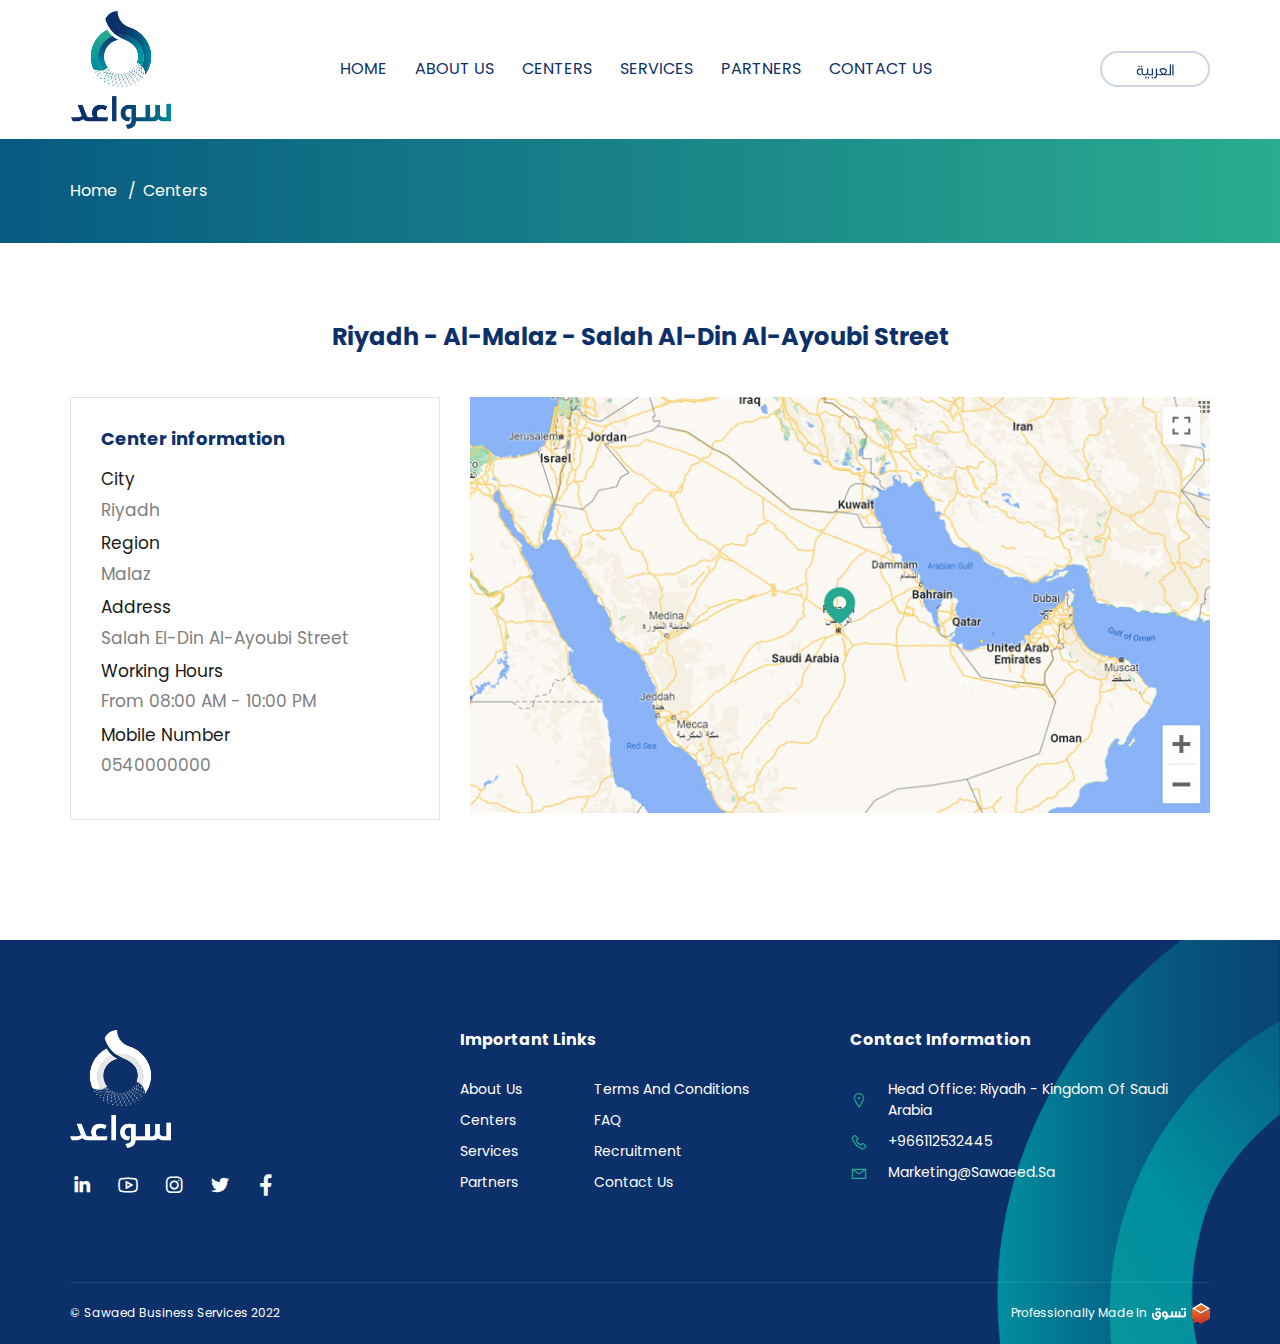
<file: branch-single-en.html>
<!DOCTYPE html>
<html lang="en" dir="ltr">
  <head>
    <meta charset="utf-8" />
    <meta http-equiv="X-UA-Compatible" content="IE=edge" />
    <meta name="viewport" content="width=device-width, initial-scale=1" />
    <title>sawaeed</title>
    <link rel="icon" href="images/fav.png" type="image/png" />
    <link rel="stylesheet" href="css/all.min.css" />
    <link rel="stylesheet" href="css/line-awesome.min.css" />
    <link rel="stylesheet" href="css/bootstrap.min.css" />
    <link
      rel="stylesheet"
      href="https://cdn.jsdelivr.net/npm/@fancyapps/ui/dist/fancybox.css"
    />
    <link rel="stylesheet" href="css/fonts.css" />
    <link rel="stylesheet" href="css/swiper.min.css" />
    <link rel="stylesheet" href="css/select2.min.css" />
    <link rel="stylesheet" href="css/animate.css" />
    <link rel="stylesheet" href="css/style.css" />
  </head>

  <body class="internal-page">
    <!-- preloader -->
    <div class="preloader">
      <div class="progress">
        <div class="progress-bar"></div>
      </div>
    </div>
    <!-- preloader -->
    <!-- header section -->
    <header>
      <div class="top-header">
        <div class="container">
          <div class="nav-header">
            <figure class="img-logo static-logo">
              <a href="index-en.html"><img src="images/logo.png" class="img-fluid" /></a>
            </figure>
            <figure class="img-logo fixed-logo">
              <a href="index-en.html"><img src="images/logo-color.png" class="img-fluid" /></a>
            </figure>
            <div class="navgition">
              <div class="nav-head">
                <a class="fixall close-btn">
                  <i class="las la-times"></i>
                </a>
              </div>
              <ul class="big-menu list-unstyled">
                <li>
                  <a href="index-en.html"> home</a>
                </li>
                <li>
                  <a href="#"> about us</a>
                </li>
                <li>
                  <a href="branches-en.html"> centers</a>
                </li>
                <li>
                  <a href="#"> services</a>
                </li>
                <li>
                  <a href="#"> partners</a>
                </li>
                <li>
                  <a href="#"> contact us</a>
                </li>
              </ul>
            </div>
            <div class="show-icons">
              <a class="lang-ancor" href="branch-single.html">
                <span>العربية </span>
              </a>
              <a class="menu-bars fixall" id="menu-id" href="#!">
                <span class="bars open-bars"></span>
              </a>
            </div>
          </div>
        </div>
      </div>
    </header>
    <!-- header section     -->
    <!-- breadcrumb section -->
    <section class="breadcrumb-sec breadcrumb-container">
      <div class="container">
        <ol class="breadcrumb">
          <li class="item-home">
            <a class="bread-link bread-home aFixx" href="index.html"
              >home</a
            >
          </li>
          <li class="active item-23">
            <span class="bread-current"> centers </span>
          </li>
        </ol>
      </div>
    </section>
    <!-- breadcrumb section -->
    <!--branches section-->
    <!--branches section-->
    <section class="branch-single-section">
      <div class="container">
        <h2 class="branch-head">
          Riyadh - Al-Malaz - Salah Al-Din Al-Ayoubi Street
        </h2>
        <div class="branches-map">
          <div class="list_single">
            <h2 class="branch-title">Center information</h2>
            <div class="group_information">
              <h4 class="branch-name">City</h4>
              <span class="branch-span">Riyadh</span>
            </div>
            <div class="group_information">
              <h4 class="branch-name">region</h4>
              <span class="branch-span">Malaz</span>
            </div>
            <div class="group_information">
              <h4 class="branch-name">address</h4>
              <span class="branch-span">Salah El-Din Al-Ayoubi Street</span>
            </div>
            <div class="group_information">
              <h4 class="branch-name">Working hours</h4>
              <span class="branch-span">From 08:00 AM - 10:00 PM</span>
            </div>
            <div class="group_information">
              <h4 class="branch-name">Mobile number</h4>
              <span class="branch-span">0540000000</span>
            </div>
          </div>
            <div class="map">
              <img src="images/map-single.jpg" class="img-fluid" alt="map">
            </div>
          </div>
        </div>
      </div>
    </section>
    <!--branchess section-->
     <!-- footer section -->
     <footer>
      <img src="./images/footer-bg.png" class="bg-after" />
      <div class="container">
        <div class="first-footer">
          <div class="row">
            <div class="col-md-4 col-xs-12">
              <figure class="footer-figure">
                <img
                  class="footer-logo img-fluid"
                  src="images/logo.png"
                  alt=""
                />
              </figure>
              <div class="social">
                <a href="#" class="social-link">
                  <i class="lab la-linkedin-in"></i>
                </a>
                <a href="#" class="social-link">
                  <i class="lab la-youtube"></i>
                </a>
                <a href="#" class="social-link">
                  <i class="lab la-instagram"></i>
                </a>
                <a href="#" class="social-link">
                  <i class="lab la-twitter"></i>
                </a>
                <a href="#" class="social-link">
                  <i class="lab la-facebook-f"></i>
                </a>
              </div>
            </div>
            <div class="col-md-4 col-xs-12">
              <div class="nav-foot-cont">
                <h2 class="nav-foot-header foot-header">Important links</h2>
                <ul class="nav-foot list-unstyled nav-wrap">
                  <li class="nav-foot-li">
                    <a href="#" class="nav-foot-link">about us</a>
                  </li>
                  <li class="nav-foot-li">
                    <a href="#" class="nav-foot-link">centers</a>
                  </li>
                  <li class="nav-foot-li">
                    <a href="#" class="nav-foot-link">services</a>
                  </li>
                  <li class="nav-foot-li">
                    <a href="#" class="nav-foot-link">partners</a>
                  </li>
                  <li class="nav-foot-li">
                    <a href="#" class="nav-foot-link">Terms and Conditions</a>
                  </li>
                  <li class="nav-foot-li">
                    <a href="#" class="nav-foot-link">FAQ</a>
                  </li>
                  <li class="nav-foot-li">
                    <a href="#" class="nav-foot-link">recruitment</a>
                  </li>
                  <li class="nav-foot-li">
                    <a href="#" class="nav-foot-link">contact us</a>
                  </li>
                </ul>
              </div>
            </div>
            <div class="col-md-4 col-xs-12">
              <div class="nav-foot-cont foot-header">
                <h2 class="nav-foot-header foot-header">Contact Information</h2>
                <ul class="nav-foot list-unstyled">
                  <li class="nav-foot-li">
                    <a href="#" class="nav-foot-link">
                      <i class="las la-map-marker-alt"></i>
                      <span
                        >Head office: Riyadh - Kingdom of Saudi Arabia</span
                      >
                    </a>
                  </li>
                  <li class="nav-foot-li">
                    <a href="tel:+" class="nav-foot-link">
                      <i class="las la-phone"></i>
                      <span>+966112532445</span>
                    </a>
                  </li>
                  <li class="nav-foot-li">
                    <a href="mailto:" class="nav-foot-link">
                      <i class="las la-envelope"></i>
                      <span>marketing@sawaeed.sa</span>
                    </a>
                  </li>
                </ul>
              </div>
            </div>
          </div>
        </div>
        <div class="copy-right-cont">
          <div class="copy-right">© Sawaed Business Services 2022</div>
          <span class="design-text">
            Professionally made in
            <a href="#"
              ><img src="images/tasawk.png" alt="taswak" class="taswak-img"
            /></a>
          </span>
        </div>
      </div>
    </footer>
    <!-- footer section -->
    <!-- arrow to top -->
    <a class="arrow-top">
      <i class="las la-arrow-up"></i>
    </a>
    <!-- arrow to top -->
    <script src="js/jquery-3.4.1.min.js"></script>
    <script src="js/bootstrap.min.js"></script>
    <script src="js/swiper.min.js"></script>
    <script src="js/select2.min.js"></script>
    <script src="js/wow.min.js"></script>
    <script src="js/script.js"></script>
  </body>
</html>
</file>
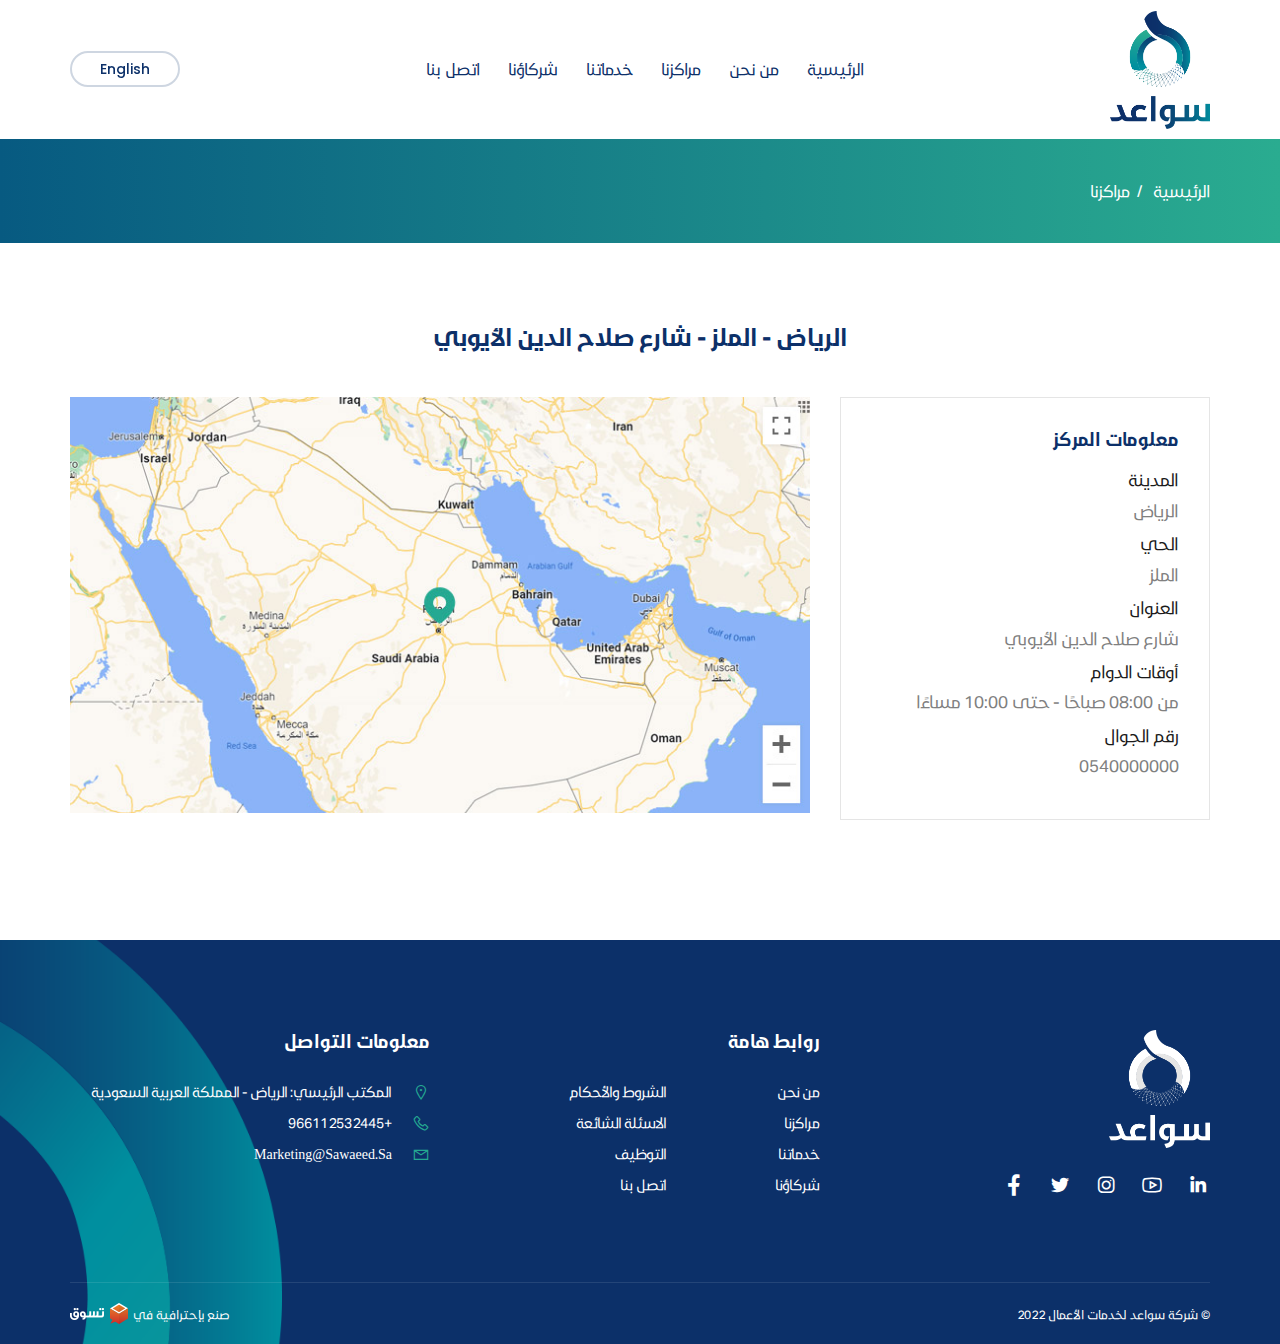
<file: branch-single.html>
<!DOCTYPE html>
<html lang="ar" dir="rtl">
  <head>
    <meta charset="utf-8" />
    <meta http-equiv="X-UA-Compatible" content="IE=edge" />
    <meta name="viewport" content="width=device-width, initial-scale=1" />
    <title>sawaeed</title>
    <link rel="icon" href="images/fav.png" type="image/png" />
    <link rel="stylesheet" href="css/all.min.css" />
    <link rel="stylesheet" href="css/line-awesome.min.css" />
    <link rel="stylesheet" href="css/bootstrap.min.css" />
    <link rel="stylesheet" href="css/bootstrap-rtl.min.css" />
    <link
      rel="stylesheet"
      href="https://cdn.jsdelivr.net/npm/@fancyapps/ui/dist/fancybox.css"
    />
    <link rel="stylesheet" href="css/fonts.css" />
    <link rel="stylesheet" href="css/swiper.min.css" />
    <link rel="stylesheet" href="css/select2.min.css" />
    <link rel="stylesheet" href="css/animate.css" />
    <link rel="stylesheet" href="css/style.css" />
  </head>

  <body class="internal-page">
    <!-- preloader -->
    <div class="preloader">
      <div class="progress">
        <div class="progress-bar"></div>
      </div>
    </div>
    <!-- preloader -->
    <!-- header section -->
    <header>
      <div class="top-header">
        <div class="container">
          <div class="nav-header">
            <figure class="img-logo static-logo">
              <a href="index.html"
                ><img src="images/logo.png" class="img-fluid"
              /></a>
            </figure>
            <figure class="img-logo fixed-logo">
              <a href="index.html"
                ><img src="images/logo-color.png" class="img-fluid"
              /></a>
            </figure>
            <div class="navgition">
              <div class="nav-head">
                <a class="fixall close-btn">
                  <i class="las la-times"></i>
                </a>
              </div>
              <ul class="big-menu list-unstyled">
                <li>
                  <a href="index.html"> الرئيسية </a>
                </li>
                <li>
                  <a href="#"> من نحن </a>
                </li>
                <li>
                  <a href="branches.html"> مراكزنا </a>
                </li>
                <li>
                  <a href="#"> خدماتنا </a>
                </li>
                <li>
                  <a href="#"> شركاؤنا </a>
                </li>
                <li>
                  <a href="#"> اتصل بنا </a>
                </li>
              </ul>
            </div>
            <div class="show-icons">
              <a class="lang-ancor" href="branch-single-en.html">
                <span>English</span>
              </a>
              <a class="menu-bars fixall" id="menu-id" href="#!">
                <span class="bars open-bars"></span>
              </a>
            </div>
          </div>
        </div>
      </div>
    </header>
    <!-- header section     -->
    <!-- breadcrumb section -->
    <section class="breadcrumb-sec breadcrumb-container">
      <div class="container">
        <ol class="breadcrumb">
          <li class="item-home">
            <a class="bread-link bread-home aFixx" href="index.html"
              >الرئيسية</a
            >
          </li>
          <li class="active item-23">
            <span class="bread-current"> مراكزنا</span>
          </li>
        </ol>
      </div>
    </section>
    <!-- breadcrumb section -->
    <!--branches section-->
    <section class="branch-single-section">
      <div class="container">
        <h2 class="branch-head">
          الرياض - الملز - شارع صلاح الدين الأيوبي
        </h2>
        <div class="branches-map">
          <div class="list_single">
            <h2 class="branch-title">معلومات المركز</h2>
            <div class="group_information">
              <h4 class="branch-name">المدينة</h4>
              <span class="branch-span">الرياض</span>
            </div>
            <div class="group_information">
              <h4 class="branch-name">الحي</h4>
              <span class="branch-span">الملز</span>
            </div>
            <div class="group_information">
              <h4 class="branch-name">العنوان</h4>
              <span class="branch-span">شارع صلاح الدين الأيوبي</span>
            </div>
            <div class="group_information">
              <h4 class="branch-name">أوقات الدوام</h4>
              <span class="branch-span">من 08:00 صباحًا - حتى 10:00 مساءًا</span>
            </div>
            <div class="group_information">
              <h4 class="branch-name">رقم الجوال</h4>
              <span class="branch-span">0540000000</span>
            </div>
          </div>
            <div class="map">
              <img src="images/map-single.jpg" class="img-fluid" alt="map">
            </div>
          </div>
        </div>
      </div>
    </section>
    <!--branchess section-->
    <!-- footer section -->
    <footer>
      <img src="./images/footer-bg.png" class="bg-after" />
      <div class="container">
        <div class="first-footer">
          <div class="row">
            <div class="col-md-4 col-xs-12">
              <figure class="footer-figure">
                <img
                  class="footer-logo img-fluid"
                  src="images/logo.png"
                  alt=""
                />
              </figure>
              <div class="social">
                <a href="#" class="social-link">
                  <i class="lab la-linkedin-in"></i>
                </a>
                <a href="#" class="social-link">
                  <i class="lab la-youtube"></i>
                </a>
                <a href="#" class="social-link">
                  <i class="lab la-instagram"></i>
                </a>
                <a href="#" class="social-link">
                  <i class="lab la-twitter"></i>
                </a>
                <a href="#" class="social-link">
                  <i class="lab la-facebook-f"></i>
                </a>
              </div>
            </div>
            <div class="col-md-4 col-xs-12">
              <div class="nav-foot-cont">
                <h2 class="nav-foot-header foot-header">روابط هامة</h2>
                <ul class="nav-foot list-unstyled nav-wrap">
                  <li class="nav-foot-li">
                    <a href="#" class="nav-foot-link">من نحن</a>
                  </li>
                  <li class="nav-foot-li">
                    <a href="#" class="nav-foot-link">مراكزنا</a>
                  </li>
                  <li class="nav-foot-li">
                    <a href="#" class="nav-foot-link">خدماتنا</a>
                  </li>
                  <li class="nav-foot-li">
                    <a href="#" class="nav-foot-link">شركاؤنا</a>
                  </li>
                  <li class="nav-foot-li">
                    <a href="#" class="nav-foot-link">الشروط والأحكام </a>
                  </li>
                  <li class="nav-foot-li">
                    <a href="#" class="nav-foot-link">الاسئلة الشائعة</a>
                  </li>
                  <li class="nav-foot-li">
                    <a href="#" class="nav-foot-link">التوظيف</a>
                  </li>
                  <li class="nav-foot-li">
                    <a href="#" class="nav-foot-link">اتصل بنا</a>
                  </li>
                </ul>
              </div>
            </div>
            <div class="col-md-4 col-xs-12">
              <div class="nav-foot-cont foot-header">
                <h2 class="nav-foot-header foot-header">معلومات التواصل</h2>
                <ul class="nav-foot list-unstyled">
                  <li class="nav-foot-li">
                    <a href="#" class="nav-foot-link">
                      <i class="las la-map-marker-alt"></i>
                      <span
                        >المكتب الرئيسي: الرياض - المملكة العربية السعودية</span
                      >
                    </a>
                  </li>
                  <li class="nav-foot-li">
                    <a href="tel:+" class="nav-foot-link">
                      <i class="las la-phone"></i>
                      <span>+966112532445</span>
                    </a>
                  </li>
                  <li class="nav-foot-li">
                    <a href="mailto:" class="nav-foot-link">
                      <i class="las la-envelope"></i>
                      <span>marketing@sawaeed.sa</span>
                    </a>
                  </li>
                </ul>
              </div>
            </div>
          </div>
        </div>
        <div class="copy-right-cont">
          <div class="copy-right">© شركة سواعد لخدمات الأعمال 2022</div>
          <span class="design-text">
            صنع بإحترافية في
            <a href="#"
              ><img src="images/tasawk.png" alt="taswak" class="taswak-img"
            /></a>
          </span>
        </div>
      </div>
    </footer>
    <!-- footer section -->
    <!-- arrow to top -->
    <a class="arrow-top">
      <i class="las la-arrow-up"></i>
    </a>
    <!-- arrow to top -->
    <script src="js/jquery-3.4.1.min.js"></script>
    <script src="js/bootstrap.min.js"></script>
    <script src="js/swiper.min.js"></script>
    <script src="js/select2.min.js"></script>
    <script src="js/wow.min.js"></script>
    <script src="js/script.js"></script>
  </body>
</html>
</file>
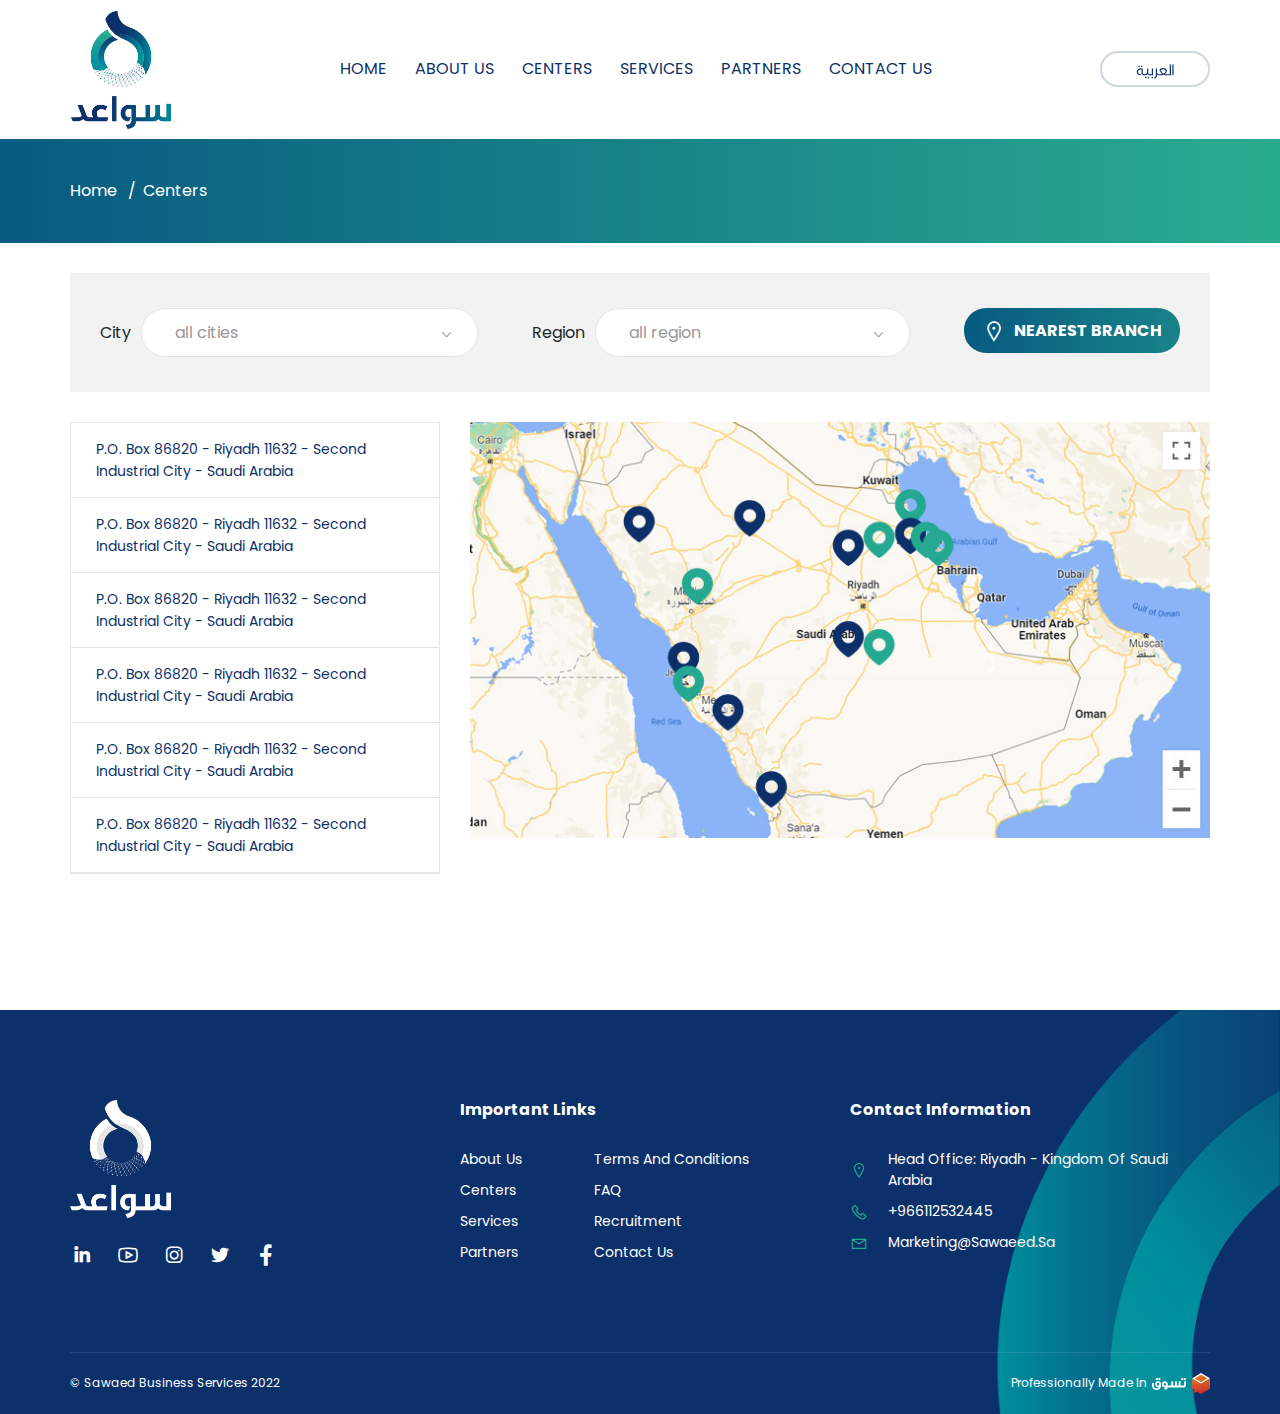
<file: branches-en.html>
<!DOCTYPE html>
<html lang="en" dir="ltr">
  <head>
    <meta charset="utf-8" />
    <meta http-equiv="X-UA-Compatible" content="IE=edge" />
    <meta name="viewport" content="width=device-width, initial-scale=1" />
    <title>sawaeed</title>
    <link rel="icon" href="images/fav.png" type="image/png" />
    <link rel="stylesheet" href="css/all.min.css" />
    <link rel="stylesheet" href="css/line-awesome.min.css" />
    <link rel="stylesheet" href="css/bootstrap.min.css" />
    <link
      rel="stylesheet"
      href="https://cdn.jsdelivr.net/npm/@fancyapps/ui/dist/fancybox.css"
    />
    <link rel="stylesheet" href="css/fonts.css" />
    <link rel="stylesheet" href="css/swiper.min.css" />
    <link rel="stylesheet" href="css/select2.min.css" />
    <link rel="stylesheet" href="css/animate.css" />
    <link rel="stylesheet" href="css/style.css" />
  </head>

  <body class="internal-page">
    <!-- preloader -->
    <div class="preloader">
      <div class="progress">
        <div class="progress-bar"></div>
      </div>
    </div>
    <!-- preloader -->
    <!-- header section -->
    <header>
      <div class="top-header">
        <div class="container">
          <div class="nav-header">
            <figure class="img-logo static-logo">
              <a href="index-en.html"><img src="images/logo.png" class="img-fluid" /></a>
            </figure>
            <figure class="img-logo fixed-logo">
              <a href="index-en.html"><img src="images/logo-color.png" class="img-fluid" /></a>
            </figure>
            <div class="navgition">
              <div class="nav-head">
                <a class="fixall close-btn">
                  <i class="las la-times"></i>
                </a>
              </div>
              <ul class="big-menu list-unstyled">
                <li>
                  <a href="index-en.html"> home</a>
                </li>
                <li>
                  <a href="#"> about us</a>
                </li>
                <li>
                  <a href="branches-en.html"> centers</a>
                </li>
                <li>
                  <a href="#"> services</a>
                </li>
                <li>
                  <a href="#"> partners</a>
                </li>
                <li>
                  <a href="#"> contact us</a>
                </li>
              </ul>
            </div>
            <div class="show-icons">
              <a class="lang-ancor" href="branches.html">
                <span>العربية </span>
              </a>
              <a class="menu-bars fixall" id="menu-id" href="#!">
                <span class="bars open-bars"></span>
              </a>
            </div>
          </div>
        </div>
      </div>
    </header>
    <!-- header section     -->
    <!-- breadcrumb section -->
    <section class="breadcrumb-sec breadcrumb-container">
      <div class="container">
        <ol class="breadcrumb">
          <li class="item-home">
            <a class="bread-link bread-home aFixx" href="index.html"
              >home</a
            >
          </li>
          <li class="active item-23">
            <span class="bread-current"> centers </span>
          </li>
        </ol>
      </div>
    </section>
    <!-- breadcrumb section -->
    <!--branches section-->
    <!--branches section-->
    <section class="branches-section">
      <div class="container">
        <div class="branch-cont">
          <form action="" class="branch-form">
            <div class="form-group">
              <label>City</label>
              <select class="new-address-select">
                <option>all cities</option>
                <option>The United Arab Emirates</option>
                <option>Bahrain</option>
                <option>Kuwait</option>
                <option>Sultanate of Oman</option>
                <option>qatar</option>
              </select>
            </div>
            <div class="form-group">
              <label>Region</label>
              <select class="new-address-select">
                <option>all region</option>
                <option>first</option>
                <option>second</option>
              </select>
            </div>
            <div class="form-btn-cont">
              <button class="form-btn" type="submit">
                <i class="las la-map-marker"></i>
                nearest branch
              </button>
            </div>
          </form>
        </div>
      </div>
    </section>
    <!-- map -->
    <section class="branches-map-section">
      <div class="container">
        <div class="branches-map">
          <ul class="list-unstyled branch-list">
            <li>
              <a href="branch-single-en.html">P.O. Box 86820 - Riyadh 11632 - Second Industrial City - Saudi Arabia</a>
            </li>
            <li>
              <a href="branch-single-en.html">P.O. Box 86820 - Riyadh 11632 - Second Industrial City - Saudi Arabia</a>
            </li>
            <li>
              <a href="branch-single-en.html">P.O. Box 86820 - Riyadh 11632 - Second Industrial City - Saudi Arabia</a>
            </li>
            <li>
              <a href="branch-single-en.html">P.O. Box 86820 - Riyadh 11632 - Second Industrial City - Saudi Arabia</a>
            </li>
            <li>
              <a href="branch-single-en.html">P.O. Box 86820 - Riyadh 11632 - Second Industrial City - Saudi Arabia</a>
            </li>
            <li>
              <a href="branch-single-en.html">P.O. Box 86820 - Riyadh 11632 - Second Industrial City - Saudi Arabia</a>
            </li>
          </ul>
            <div class="map">
              <img src="images/map.jpg" class="img-fluid" alt="map">
            </div>
          </div>
        </div>
      </div>
    </section>
    <!--branchess section-->
     <!-- footer section -->
     <footer>
      <img src="./images/footer-bg.png" class="bg-after" />
      <div class="container">
        <div class="first-footer">
          <div class="row">
            <div class="col-md-4 col-xs-12">
              <figure class="footer-figure">
                <img
                  class="footer-logo img-fluid"
                  src="images/logo.png"
                  alt=""
                />
              </figure>
              <div class="social">
                <a href="#" class="social-link">
                  <i class="lab la-linkedin-in"></i>
                </a>
                <a href="#" class="social-link">
                  <i class="lab la-youtube"></i>
                </a>
                <a href="#" class="social-link">
                  <i class="lab la-instagram"></i>
                </a>
                <a href="#" class="social-link">
                  <i class="lab la-twitter"></i>
                </a>
                <a href="#" class="social-link">
                  <i class="lab la-facebook-f"></i>
                </a>
              </div>
            </div>
            <div class="col-md-4 col-xs-12">
              <div class="nav-foot-cont">
                <h2 class="nav-foot-header foot-header">Important links</h2>
                <ul class="nav-foot list-unstyled nav-wrap">
                  <li class="nav-foot-li">
                    <a href="#" class="nav-foot-link">about us</a>
                  </li>
                  <li class="nav-foot-li">
                    <a href="#" class="nav-foot-link">centers</a>
                  </li>
                  <li class="nav-foot-li">
                    <a href="#" class="nav-foot-link">services</a>
                  </li>
                  <li class="nav-foot-li">
                    <a href="#" class="nav-foot-link">partners</a>
                  </li>
                  <li class="nav-foot-li">
                    <a href="#" class="nav-foot-link">Terms and Conditions</a>
                  </li>
                  <li class="nav-foot-li">
                    <a href="#" class="nav-foot-link">FAQ</a>
                  </li>
                  <li class="nav-foot-li">
                    <a href="#" class="nav-foot-link">recruitment</a>
                  </li>
                  <li class="nav-foot-li">
                    <a href="#" class="nav-foot-link">contact us</a>
                  </li>
                </ul>
              </div>
            </div>
            <div class="col-md-4 col-xs-12">
              <div class="nav-foot-cont foot-header">
                <h2 class="nav-foot-header foot-header">Contact Information</h2>
                <ul class="nav-foot list-unstyled">
                  <li class="nav-foot-li">
                    <a href="#" class="nav-foot-link">
                      <i class="las la-map-marker-alt"></i>
                      <span
                        >Head office: Riyadh - Kingdom of Saudi Arabia</span
                      >
                    </a>
                  </li>
                  <li class="nav-foot-li">
                    <a href="tel:+" class="nav-foot-link">
                      <i class="las la-phone"></i>
                      <span>+966112532445</span>
                    </a>
                  </li>
                  <li class="nav-foot-li">
                    <a href="mailto:" class="nav-foot-link">
                      <i class="las la-envelope"></i>
                      <span>marketing@sawaeed.sa</span>
                    </a>
                  </li>
                </ul>
              </div>
            </div>
          </div>
        </div>
        <div class="copy-right-cont">
          <div class="copy-right">© Sawaed Business Services 2022</div>
          <span class="design-text">
            Professionally made in
            <a href="#"
              ><img src="images/tasawk.png" alt="taswak" class="taswak-img"
            /></a>
          </span>
        </div>
      </div>
    </footer>
    <!-- footer section -->
    <!-- arrow to top -->
    <a class="arrow-top">
      <i class="las la-arrow-up"></i>
    </a>
    <!-- arrow to top -->
    <script src="js/jquery-3.4.1.min.js"></script>
    <script src="js/bootstrap.min.js"></script>
    <script src="js/swiper.min.js"></script>
    <script src="js/select2.min.js"></script>
    <script src="js/wow.min.js"></script>
    <script src="js/script.js"></script>
  </body>
</html>
</file>
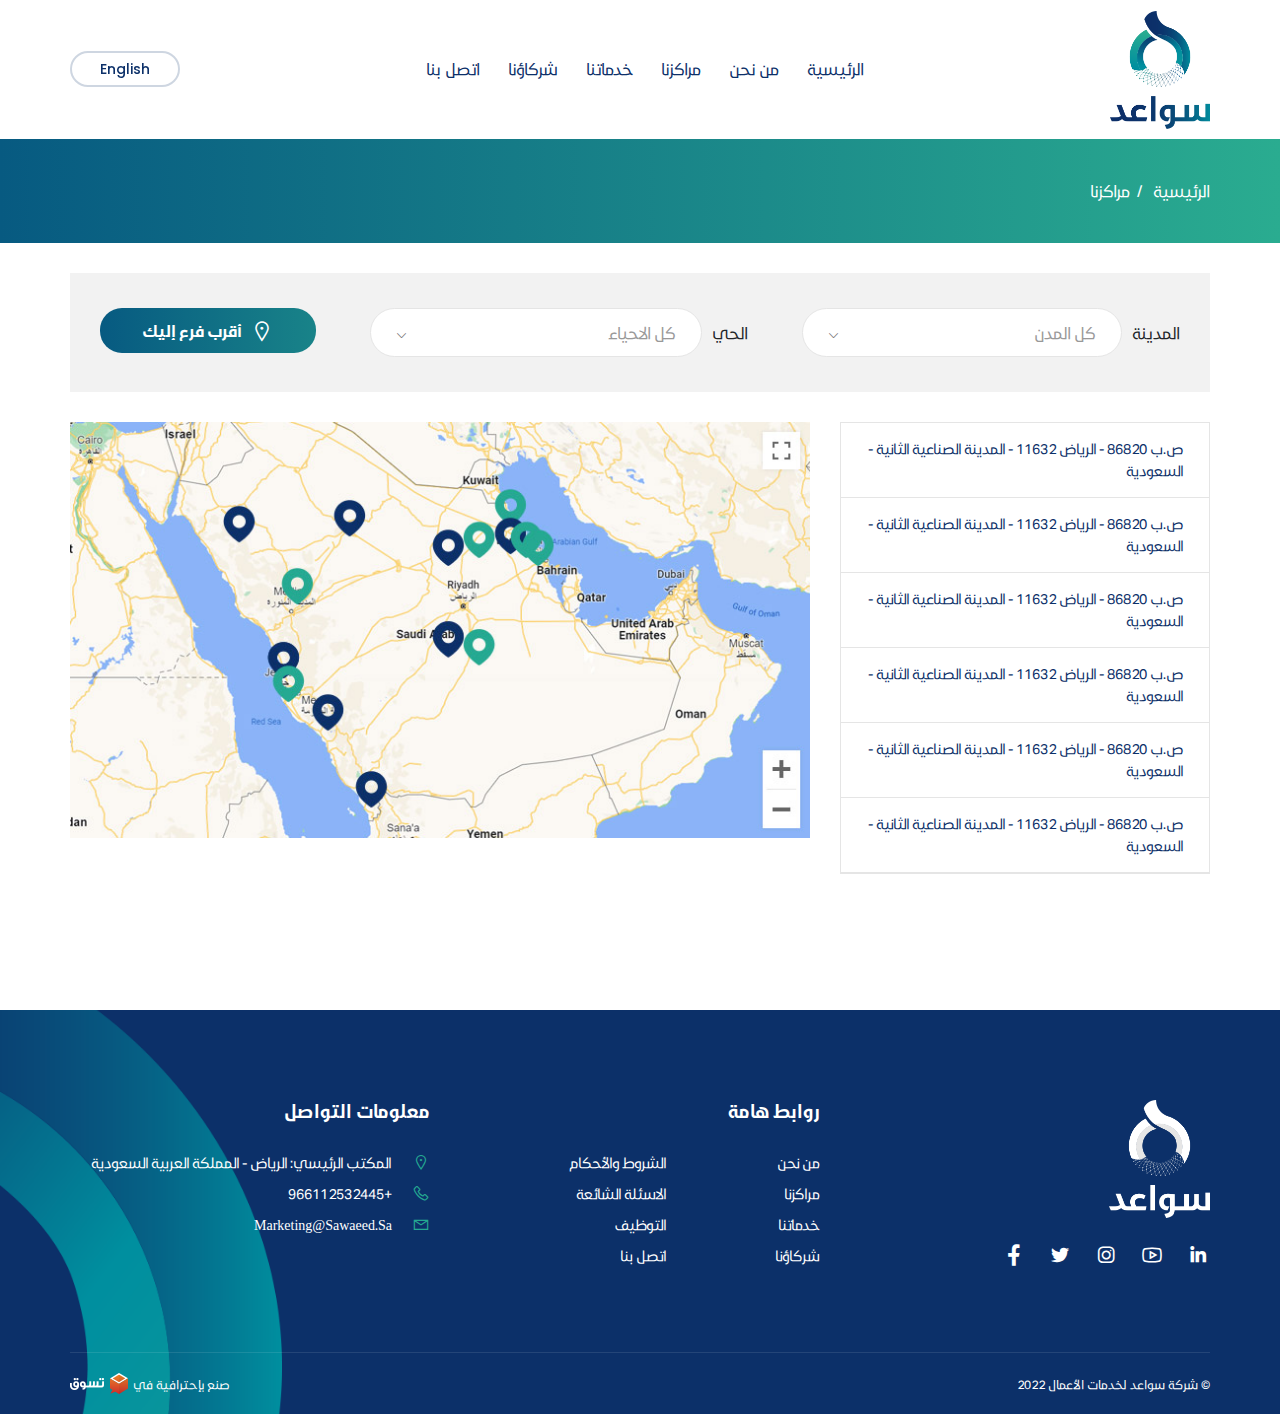
<file: branches.html>
<!DOCTYPE html>
<html lang="ar" dir="rtl">
  <head>
    <meta charset="utf-8" />
    <meta http-equiv="X-UA-Compatible" content="IE=edge" />
    <meta name="viewport" content="width=device-width, initial-scale=1" />
    <title>sawaeed</title>
    <link rel="icon" href="images/fav.png" type="image/png" />
    <link rel="stylesheet" href="css/all.min.css" />
    <link rel="stylesheet" href="css/line-awesome.min.css" />
    <link rel="stylesheet" href="css/bootstrap.min.css" />
    <link rel="stylesheet" href="css/bootstrap-rtl.min.css" />
    <link
      rel="stylesheet"
      href="https://cdn.jsdelivr.net/npm/@fancyapps/ui/dist/fancybox.css"
    />
    <link rel="stylesheet" href="css/fonts.css" />
    <link rel="stylesheet" href="css/swiper.min.css" />
    <link rel="stylesheet" href="css/select2.min.css" />
    <link rel="stylesheet" href="css/animate.css" />
    <link rel="stylesheet" href="css/style.css" />
  </head>

  <body class="internal-page">
    <!-- preloader -->
    <div class="preloader">
      <div class="progress">
        <div class="progress-bar"></div>
      </div>
    </div>
    <!-- preloader -->
    <!-- header section -->
    <header>
      <div class="top-header">
        <div class="container">
          <div class="nav-header">
            <figure class="img-logo static-logo">
              <a href="index.html"
                ><img src="images/logo.png" class="img-fluid"
              /></a>
            </figure>
            <figure class="img-logo fixed-logo">
              <a href="index.html"
                ><img src="images/logo-color.png" class="img-fluid"
              /></a>
            </figure>
            <div class="navgition">
              <div class="nav-head">
                <a class="fixall close-btn">
                  <i class="las la-times"></i>
                </a>
              </div>
              <ul class="big-menu list-unstyled">
                <li>
                  <a href="index.html"> الرئيسية </a>
                </li>
                <li>
                  <a href="#"> من نحن </a>
                </li>
                <li>
                  <a href="branches.html"> مراكزنا </a>
                </li>
                <li>
                  <a href="#"> خدماتنا </a>
                </li>
                <li>
                  <a href="#"> شركاؤنا </a>
                </li>
                <li>
                  <a href="#"> اتصل بنا </a>
                </li>
              </ul>
            </div>
            <div class="show-icons">
              <a class="lang-ancor" href="branches-en.html">
                <span>English</span>
              </a>
              <a class="menu-bars fixall" id="menu-id" href="#!">
                <span class="bars open-bars"></span>
              </a>
            </div>
          </div>
        </div>
      </div>
    </header>
    <!-- header section     -->
    <!-- breadcrumb section -->
    <section class="breadcrumb-sec breadcrumb-container">
      <div class="container">
        <ol class="breadcrumb">
          <li class="item-home">
            <a class="bread-link bread-home aFixx" href="index.html"
              >الرئيسية</a
            >
          </li>
          <li class="active item-23">
            <span class="bread-current"> مراكزنا</span>
          </li>
        </ol>
      </div>
    </section>
    <!-- breadcrumb section -->
    <!--branches section-->
    <section class="branches-section">
      <div class="container">
        <div class="branch-cont">
          <form action="" class="branch-form">
            <div class="form-group">
              <label>المدينة</label>
              <select class="new-address-select">
                <option>كل المدن</option>
                <option>الامارات العربية المتحدة</option>
                <option>البحرين</option>
                <option>الكويت</option>
                <option>سلطنة عًمان</option>
                <option>قطر</option>
              </select>
            </div>
            <div class="form-group">
              <label>الحي</label>
              <select class="new-address-select">
                <option>كل الاحياء</option>
                <option>الاول</option>
                <option>الثانى</option>
              </select>
            </div>
            <div class="form-btn-cont">
              <button class="form-btn" type="submit">
                <i class="las la-map-marker"></i>
                أقرب فرع إليك
              </button>
            </div>
          </form>
        </div>
      </div>
    </section>
    <!-- map -->
    <section class="branches-map-section">
      <div class="container">
        <div class="branches-map">
          <ul class="list-unstyled branch-list">
            <li>
              <a href="branch-single.html">ص.ب 86820 - الرياض 11632 - المدينة الصناعية الثانية - السعودية</a>
            </li>
            <li>
              <a href="branch-single.html">ص.ب 86820 - الرياض 11632 - المدينة الصناعية الثانية - السعودية</a>
            </li>
            <li>
              <a href="branch-single.html">ص.ب 86820 - الرياض 11632 - المدينة الصناعية الثانية - السعودية</a>
            </li>
            <li>
              <a href="branch-single.html">ص.ب 86820 - الرياض 11632 - المدينة الصناعية الثانية - السعودية</a>
            </li>
            <li>
              <a href="branch-single.html">ص.ب 86820 - الرياض 11632 - المدينة الصناعية الثانية - السعودية</a>
            </li>
            <li>
              <a href="branch-single.html">ص.ب 86820 - الرياض 11632 - المدينة الصناعية الثانية - السعودية</a>
            </li>
          </ul>
            <div class="map">
              <img src="images/map.jpg" class="img-fluid" alt="map">
            </div>
          </div>
        </div>
      </div>
    </section>
    <!--branchess section-->
    <!-- footer section -->
    <footer>
      <img src="./images/footer-bg.png" class="bg-after" />
      <div class="container">
        <div class="first-footer">
          <div class="row">
            <div class="col-md-4 col-xs-12">
              <figure class="footer-figure">
                <img
                  class="footer-logo img-fluid"
                  src="images/logo.png"
                  alt=""
                />
              </figure>
              <div class="social">
                <a href="#" class="social-link">
                  <i class="lab la-linkedin-in"></i>
                </a>
                <a href="#" class="social-link">
                  <i class="lab la-youtube"></i>
                </a>
                <a href="#" class="social-link">
                  <i class="lab la-instagram"></i>
                </a>
                <a href="#" class="social-link">
                  <i class="lab la-twitter"></i>
                </a>
                <a href="#" class="social-link">
                  <i class="lab la-facebook-f"></i>
                </a>
              </div>
            </div>
            <div class="col-md-4 col-xs-12">
              <div class="nav-foot-cont">
                <h2 class="nav-foot-header foot-header">روابط هامة</h2>
                <ul class="nav-foot list-unstyled nav-wrap">
                  <li class="nav-foot-li">
                    <a href="#" class="nav-foot-link">من نحن</a>
                  </li>
                  <li class="nav-foot-li">
                    <a href="#" class="nav-foot-link">مراكزنا</a>
                  </li>
                  <li class="nav-foot-li">
                    <a href="#" class="nav-foot-link">خدماتنا</a>
                  </li>
                  <li class="nav-foot-li">
                    <a href="#" class="nav-foot-link">شركاؤنا</a>
                  </li>
                  <li class="nav-foot-li">
                    <a href="#" class="nav-foot-link">الشروط والأحكام </a>
                  </li>
                  <li class="nav-foot-li">
                    <a href="#" class="nav-foot-link">الاسئلة الشائعة</a>
                  </li>
                  <li class="nav-foot-li">
                    <a href="#" class="nav-foot-link">التوظيف</a>
                  </li>
                  <li class="nav-foot-li">
                    <a href="#" class="nav-foot-link">اتصل بنا</a>
                  </li>
                </ul>
              </div>
            </div>
            <div class="col-md-4 col-xs-12">
              <div class="nav-foot-cont foot-header">
                <h2 class="nav-foot-header foot-header">معلومات التواصل</h2>
                <ul class="nav-foot list-unstyled">
                  <li class="nav-foot-li">
                    <a href="#" class="nav-foot-link">
                      <i class="las la-map-marker-alt"></i>
                      <span
                        >المكتب الرئيسي: الرياض - المملكة العربية السعودية</span
                      >
                    </a>
                  </li>
                  <li class="nav-foot-li">
                    <a href="tel:+" class="nav-foot-link">
                      <i class="las la-phone"></i>
                      <span>+966112532445</span>
                    </a>
                  </li>
                  <li class="nav-foot-li">
                    <a href="mailto:" class="nav-foot-link">
                      <i class="las la-envelope"></i>
                      <span>marketing@sawaeed.sa</span>
                    </a>
                  </li>
                </ul>
              </div>
            </div>
          </div>
        </div>
        <div class="copy-right-cont">
          <div class="copy-right">© شركة سواعد لخدمات الأعمال 2022</div>
          <span class="design-text">
            صنع بإحترافية في
            <a href="#"
              ><img src="images/tasawk.png" alt="taswak" class="taswak-img"
            /></a>
          </span>
        </div>
      </div>
    </footer>
    <!-- footer section -->
    <!-- arrow to top -->
    <a class="arrow-top">
      <i class="las la-arrow-up"></i>
    </a>
    <!-- arrow to top -->
    <script src="js/jquery-3.4.1.min.js"></script>
    <script src="js/bootstrap.min.js"></script>
    <script src="js/swiper.min.js"></script>
    <script src="js/select2.min.js"></script>
    <script src="js/wow.min.js"></script>
    <script src="js/script.js"></script>
  </body>
</html>
</file>
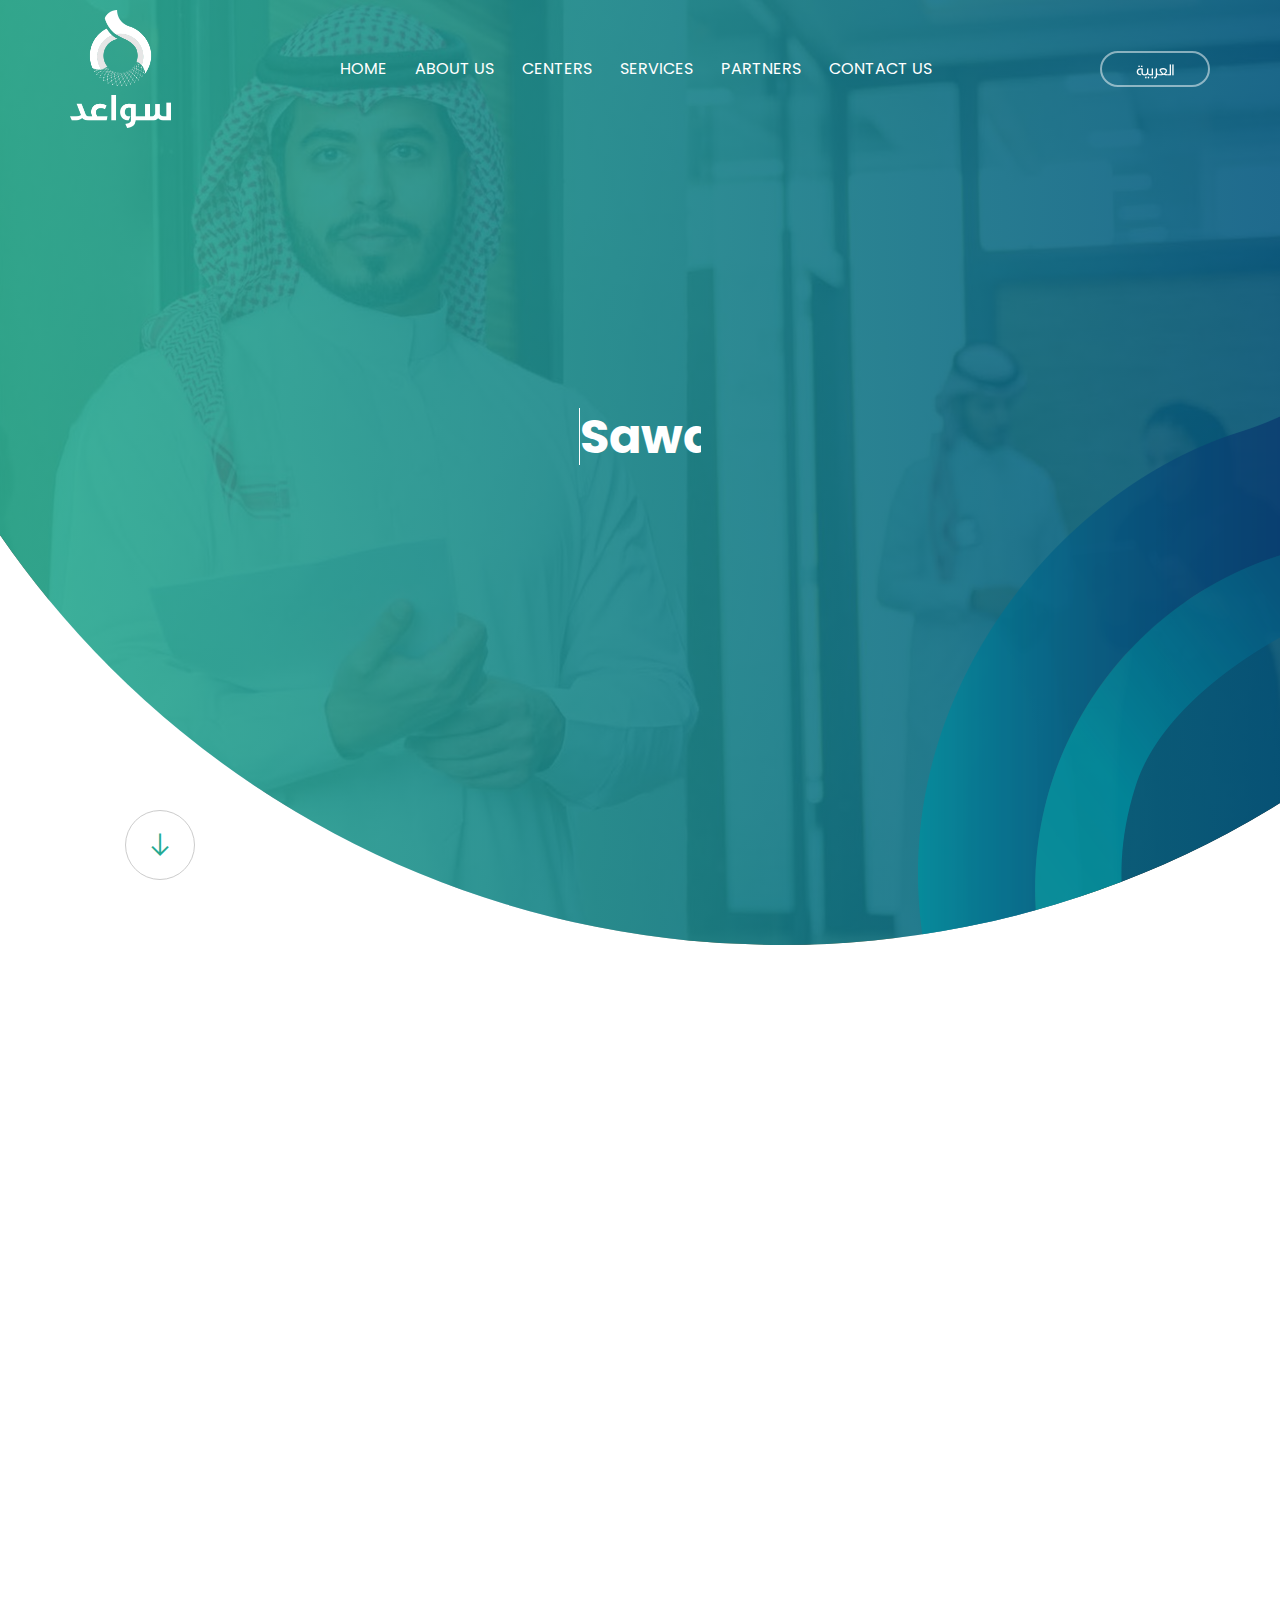
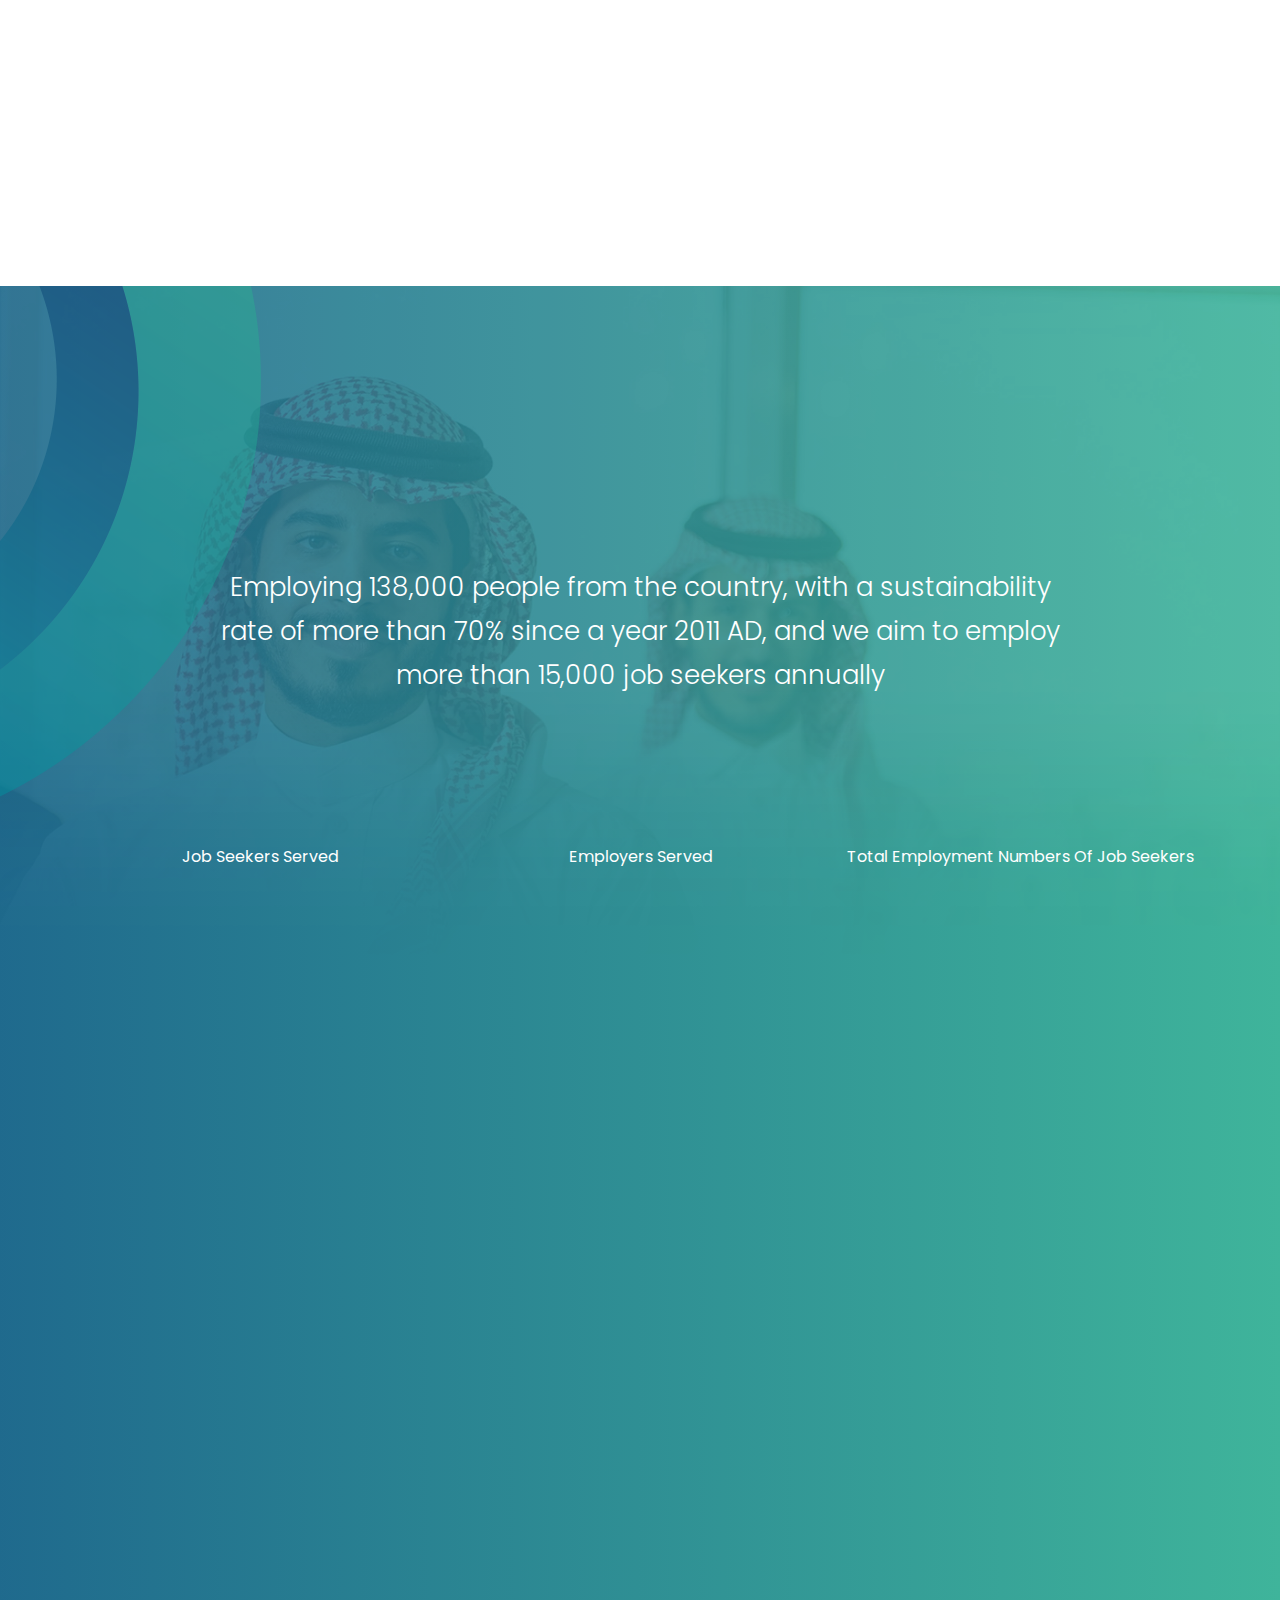
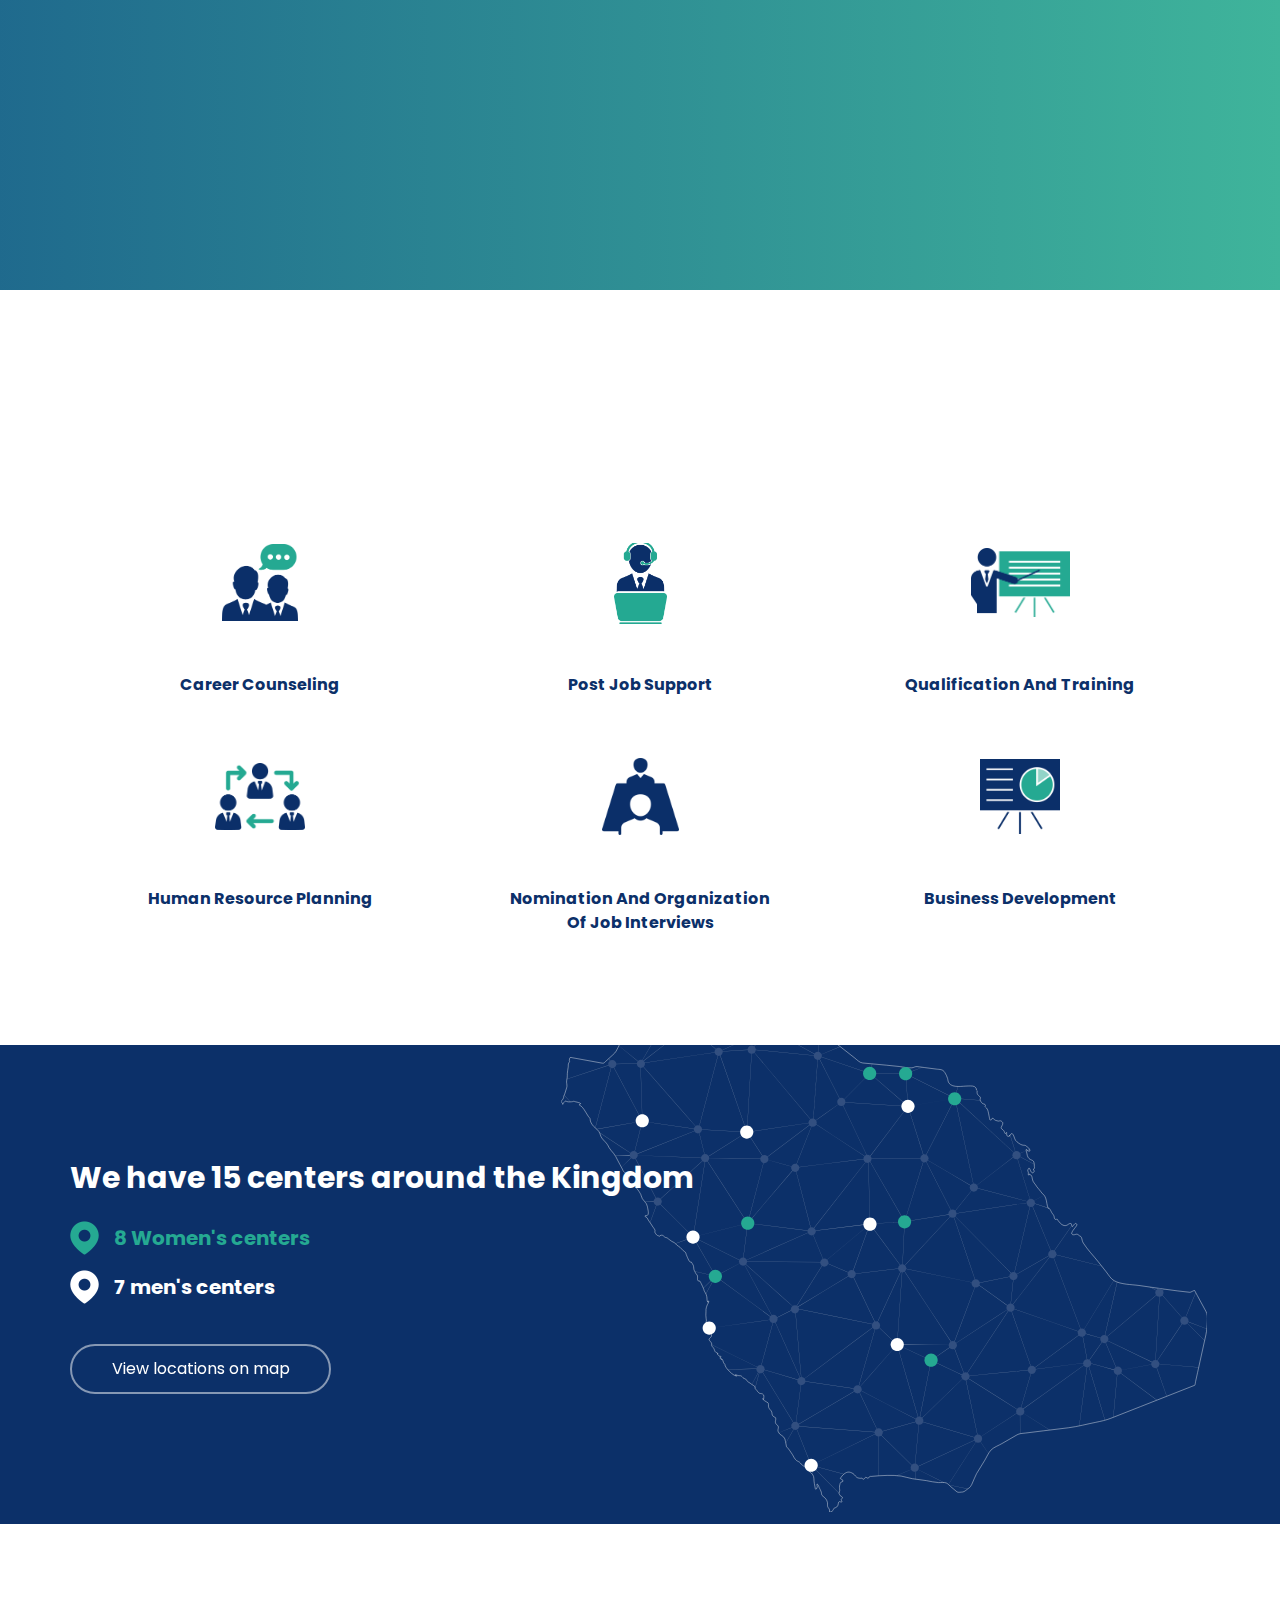
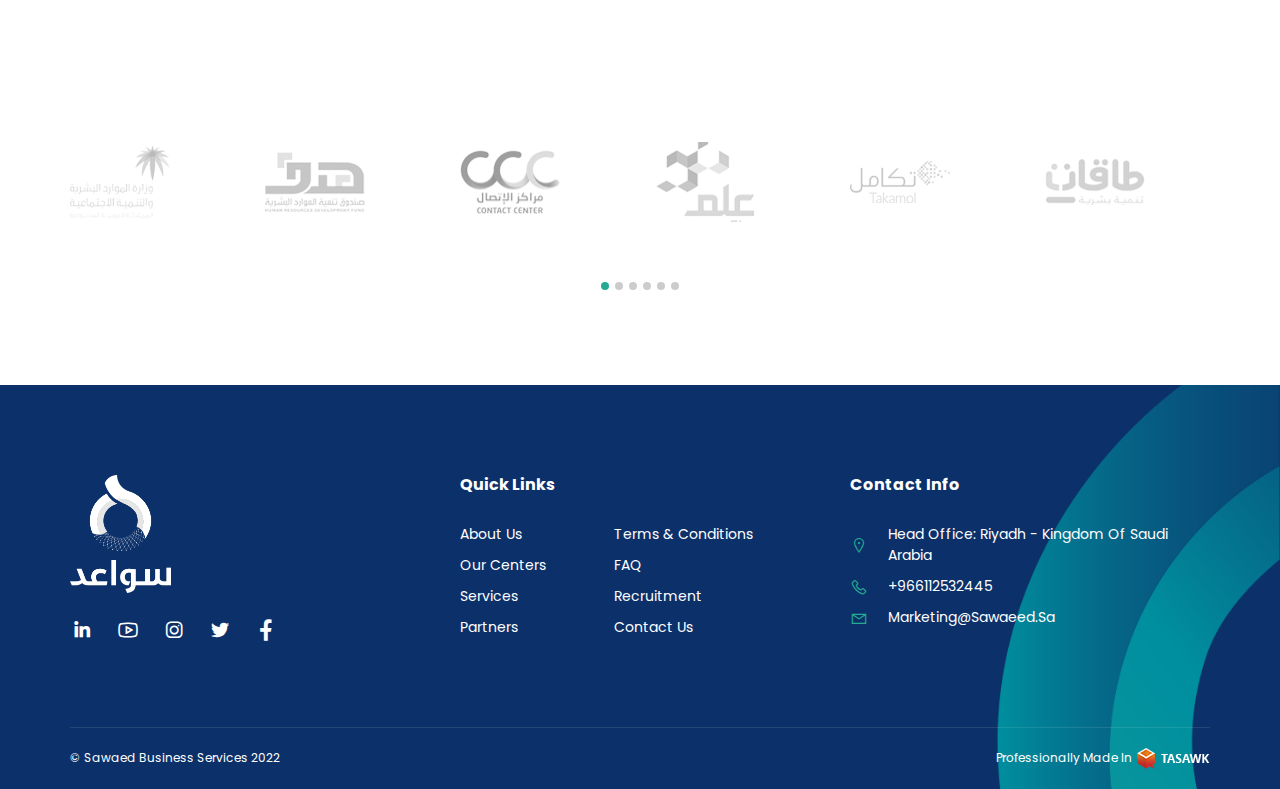
<file: index-en.html>
<!DOCTYPE html>
<html lang="en" dir="ltr">
  <head>
    <meta charset="utf-8" />
    <meta http-equiv="X-UA-Compatible" content="IE=edge" />
    <meta name="viewport" content="width=device-width, initial-scale=1" />
    <title>sawaeed</title>
    <link rel="icon" href="images/fav.png" type="image/png" />
    <link rel="stylesheet" href="css/all.min.css" />
    <link rel="stylesheet" href="css/line-awesome.min.css" />
    <link rel="stylesheet" href="css/bootstrap.min.css" />
    <link
      rel="stylesheet"
      href="https://cdn.jsdelivr.net/npm/@fancyapps/ui/dist/fancybox.css"
    />
    <link rel="stylesheet" href="css/fonts.css" />
    <link rel="stylesheet" href="css/swiper.min.css" />
    <link rel="stylesheet" href="css/animate.css" />
    <link rel="stylesheet" href="css/style.css" />
  </head>

  <body>
    <!-- preloader -->
    <div class="preloader">
      <div class="progress">
        <div class="progress-bar"></div>
      </div>
    </div>
    <!-- preloader -->
    <!-- header section -->
    <header>
      <div class="top-header">
        <div class="container">
          <div class="nav-header">
            <figure class="img-logo static-logo">
              <a href="index-en.html"
                ><img src="images/logo.png" class="img-fluid"
              /></a>
            </figure>
            <figure class="img-logo fixed-logo">
              <a href="index-en.html"
                ><img src="images/logo-color.png" class="img-fluid"
              /></a>
            </figure>
            <div class="navgition">
              <div class="nav-head">
                <a class="fixall close-btn">
                  <i class="las la-times"></i>
                </a>
              </div>
              <ul class="big-menu list-unstyled">
                <li>
                  <a href="index-en.html"> home</a>
                </li>
                <li>
                  <a href="#"> about us</a>
                </li>
                <li>
                  <a href="branches-en.html"> centers</a>
                </li>
                <li>
                  <a href="#"> services</a>
                </li>
                <li>
                  <a href="#"> partners</a>
                </li>
                <li>
                  <a href="#"> contact us</a>
                </li>
              </ul>
            </div>
            <div class="show-icons">
              <a class="lang-ancor" href="index.html">
                <span>العربية </span>
              </a>
              <a class="menu-bars fixall" id="menu-id" href="#!">
                <span class="bars open-bars"></span>
              </a>
            </div>
          </div>
        </div>
      </div>
    </header>
    <!-- header section     -->
    <!-- main -->
    <main>
      <div
        class="main-cont-relative"
        style="background-image: url(./images/main/01.jpg)"
      >
        <img src="./images/bg-img.png" class="bg-after" />
        <div class="main-bg"></div>
        <div class="container">
          <div class="main-cont">
            <h2 class="main-captions">Sawaed Business Services</h2>
            <span class="main-span"
              >The ideal partner to empower national cadres</span
            >
          </div>
        </div>
      </div>
      <button class="header-scroll-down-butt" id="scroll-to-about-section">
        <i class="las la-arrow-down"></i>
      </button>
    </main>
    <!-- main -->
    <!-- about-us-section -->
    <section class="about-us" id="about-us">
      <div class="container">
        <div class="row">
          <div class="col-lg-5">
            <figure class="about-img-cont wow fadeInDown" wow-data-delay="5s">
              <img src="images/about-img.png" class="img-fluid" alt="sec-img" />
            </figure>
          </div>
          <div class="col-lg-7">
            <div class="about-us-cont wow fadeInRight" wow-data-delay="5s">
              <h2 class="about-us-head">
                Based on a long international experience
              </h2>
              <p class="about-us-pargh">
                Sawaeed is the first and foremost in operating the most
                important employment support programs under the umbrella of The
                Human Resources Fund (Hadaf), and since 2019, it has become a
                model Unique to the company that is able to blend world-class
                expertise and methods with National goals and vision to empower
                national cadres in the labor market in the private sector
              </p>
              <ul class="link-cont nav nav-pills" id="myTab" role="tablist">
                <li class="active nav-item" role="presentation">
                  <a
                    href="#!"
                    id="home-tab"
                    data-toggle="tab"
                    data-target="#home"
                    class="about-us-link nav-link active"
                  >
                    <i class="las la-eye"></i>
                    our vision
                  </a>
                </li>
                <li>
                  <a
                    href="#!"
                    id="home-tab"
                    data-toggle="tab"
                    data-target="#profile"
                    aria-selected="true"
                    class="about-us-link nav-link"
                  >
                    <i class="las la-scroll"></i>
                    Our Goals
                  </a>
                </li>
              </ul>
              <div class="tab-content" id="myTabContent">
                <div
                  class="tab-pane fade show active"
                  id="home"
                  role="tabpanel"
                  aria-selected="false"
                  aria-labelledby="home-tab"
                >
                  <p class="about-us-pargh mb-0">
                    Sawaeed is the first and foremost in operating the most
                    important employment support programs under the umbrella of
                    The Human Resources Fund (Hadaf), and since 2019, it has
                    become a model Unique to the company that is able to blend
                    world-class expertise and methods with National goals and
                    vision to empower national cadres in the labor market in the
                    private sector
                  </p>
                </div>
                <div
                  class="tab-pane fade"
                  id="profile"
                  role="tabpanel"
                  aria-labelledby="profile-tab"
                >
                  <p class="about-us-pargh mb-0">
                    Sawaeed is the first and foremost in operating the most
                    important employment support programs under the umbrella of
                    The Human Resources Fund (Hadaf), and since 2019, it has
                    become a model Unique to the company that is able to blend
                    world-class expertise and methods with National goals and
                    vision to empower national cadres in the labor market in the
                    private sector
                  </p>
                </div>
              </div>
            </div>
          </div>
        </div>
      </div>
    </section>
    <!-- about-us-section -->
    <!-- honored-section -->
    <section
      class="honored"
      style="background-image: url(./images/honor/bg-img.png)"
    >
      <img src="./images/honor/bg-after.png" class="bg-after" />
      <div class="honored-bg"></div>
      <div class="container">
        <div class="honored-cont">
          <div class="honored-info">
            <h2 class="honored-head wow fadeInDown" wow-data-delay="5s">
              proud of
            </h2>
            <p class="honored-pargh">
              Employing 138,000 people from the country, with a sustainability
              rate of more than 70% since a year 2011 AD, and we aim to employ
              more than 15,000 job seekers annually
            </p>
            <div class="counter-cont">
              <div class="counter-box">
                <div class="number-cont">
                  <span
                    class="counter-num wow fadeInRight"
                    wow-data-delay="5s"
                    data-count="200402"
                  >
                    0
                  </span>
                </div>
                <span class="counter-word"> Job seekers served </span>
              </div>
              <div class="counter-box">
                <div class="number-cont">
                  <span
                    class="counter-num wow fadeInRight"
                    wow-data-delay="5s"
                    data-count="28256"
                  >
                    0
                  </span>
                </div>
                <span class="counter-word"> Employers served</span>
              </div>
              <div class="counter-box">
                <div class="number-cont">
                  <span class="counter-num wow fadeInRight" data-count="61133">
                    0
                  </span>
                </div>
                <span class="counter-word">
                  Total employment numbers of job seekers
                </span>
              </div>
            </div>
          </div>
          <h2
            class="honored-head tabs-title wow fadeInDown"
            wow-data-delay="5s"
          >
            rate us
          </h2>
          <div class="swiper-cont wow fadeInDown" wow-data-delay="5s">
            <div class="tabs-circle-center">
              <div class="tabs-border">
                <svg
                  viewBox="0 0 100 100"
                  width="100"
                  height="100"
                  offset="0"
                  class="border-rotate"
                  id="border-rotate"
                >
                  <circle
                    cx="50"
                    cy="50"
                    stroke="#fff"
                    r="49.5"
                    stroke-width="1.5"
                    fill="transparent"
                    stroke-dashoffset="249"
                    stroke-dasharray="312"
                  ></circle>
                </svg>
              </div>
            </div>
            <div class="honored-tabs swiper-wrapperr">
              <div
                class="tablinks active swiper-slidees"
                onmouseover="openCity(event, 'first')"
              >
                <div id="first" class="tabcontent">
                  <figure class="tabs-figure">
                    <img
                      src="images/honor/01.jpg"
                      class="img-fluid"
                      alt="honored-img"
                    />
                  </figure>
                  <h3 class="tabs-head">Excellence</h3>
                  <p class="tabs-pargh">
                    We strive to consistently provide outstanding service
                    through professional performance and determination to
                    succeed
                  </p>
                </div>
              </div>
              <div
                class="tablinks swiper-slidees"
                onmouseover="openCity(event, 'second')"
              >
                <div id="second" class="tabcontent">
                  <figure class="tabs-figure">
                    <img
                      src="images/honor/01.jpg"
                      class="img-fluid"
                      alt="honored-img"
                    />
                  </figure>
                  <h3 class="tabs-head">respect</h3>
                  <p class="tabs-pargh">
                    We value the values ​​of our customers and partners and are
                    keen to deal equally with everybody
                  </p>
                </div>
              </div>
              <div
                class="tablinks swiper-slidees"
                onmouseover="openCity(event, 'third')"
              >
                <div id="third" class="tabcontent">
                  <figure class="tabs-figure">
                    <img
                      src="images/logo.png"
                      class="img-fluid"
                      alt="honored-img"
                    />
                  </figure>
                  <h3 class="tabs-head">integrity</h3>
                  <p class="tabs-pargh">
                    We are committed to practicing honesty, fairness, and
                    adopting the highest ethical standards at work
                  </p>
                </div>
              </div>
              <div
                class="tablinks swiper-slidees"
                onmouseover="openCity(event, 'fourth')"
              >
                <div id="fourth" class="tabcontent">
                  <figure class="tabs-figure">
                    <img
                      src="images/honor/01.jpg"
                      class="img-fluid"
                      alt="honored-img"
                    />
                  </figure>
                  <h3 class="tabs-head">the responsibility</h3>
                  <p class="tabs-pargh">
                    We provide an environment and systems that enable everyone
                    in the work team to endure Responsibility, to develop,
                    deliver and facilitate the services provided to our clients
                    by Job seekers and companies.
                  </p>
                </div>
              </div>
            </div>
          </div>
          <div class="swiper-pagination"></div>
        </div>
      </div>
    </section>
    <!-- honored-section -->
    <!-- services-section -->
    <section class="services">
      <div class="container">
        <h3 class="section-head wow fadeInDown" wow-data-delay="5s">
          Our services
        </h3>
        <div class="services-cont">
          <div class="services-box">
            <a href="#" class="services-ancor">
              <figure class="services-img">
                <img src="images/icons/01.png" class="img-fluid" />
              </figure>
              <span class="services-span"> career counseling</span>
            </a>
          </div>
          <div class="services-box">
            <a href="#" class="services-ancor">
              <figure class="services-img">
                <img src="images/icons/02.png" class="img-fluid" />
              </figure>
              <span class="services-span"> Post Job Support</span>
            </a>
          </div>
          <div class="services-box">
            <a href="#" class="services-ancor">
              <figure class="services-img">
                <img src="images/icons/03.png" class="img-fluid" />
              </figure>
              <span class="services-span"> Qualification and training</span>
            </a>
          </div>
          <div class="services-box">
            <a href="#" class="services-ancor">
              <figure class="services-img">
                <img src="images/icons/04.png" class="img-fluid" />
              </figure>
              <span class="services-span"> human resource planning</span>
            </a>
          </div>
          <div class="services-box">
            <a href="#" class="services-ancor">
              <figure class="services-img">
                <img src="images/icons/05.png" class="img-fluid" />
              </figure>
              <span class="services-span">
                Nomination and organization of job interviews</span
              >
            </a>
          </div>
          <div class="services-box">
            <a href="#" class="services-ancor">
              <figure class="services-img">
                <img src="images/icons/06.png" class="img-fluid" />
              </figure>
              <span class="services-span"> Business Development</span>
            </a>
          </div>
        </div>
      </div>
    </section>
    <!-- services-section -->
    <!-- active map section -->
    <section class="active-map">
      <div class="container">
        <div class="map-contnet">
          <h2 class="map-head">We have 15 centers around the Kingdom</h2>
          <div class="map-icon">
            <img
              src="./images/map-icon-1.png"
              class="img-fluid"
              alt="map-icon"
            />
            <span>8 Women's centers</span>
          </div>
          <div class="map-icon">
            <img
              src="./images/map-icon-2.png"
              class="img-fluid"
              alt="map-icon"
            />
            <span>7 men's centers</span>
          </div>
          <div class="map-ancor-cont">
            <a href="#" class="map-ancor"> View locations on map</a>
          </div>
        </div>
        <div class="map-img">
          <?xml version="1.0" encoding="utf-8"?>
          <!-- Generator: Adobe Illustrator 26.3.1, SVG Export Plug-In . SVG Version: 6.00 Build 0)  -->
          <svg
            version="1.1"
            id="Layer_1"
            xmlns="http://www.w3.org/2000/svg"
            xmlns:xlink="http://www.w3.org/1999/xlink"
            x="0px"
            y="0px"
            viewBox="0 0 3924.44 3352.29"
            style="enable-background: new 0 0 3924.44 3352.29"
            xml:space="preserve"
          >
            <style type="text/css">
              .st0 {
                opacity: 0.5;
                fill: none;
                stroke: #ffffff;
                stroke-width: 5;
                stroke-miterlimit: 10;
              }
              .st1 {
                opacity: 0.4;
              }
              .st2 {
                fill: none;
              }
              .st3 {
                fill: #f4f4f4;
              }
              .st4 {
                fill-rule: evenodd;
                clip-rule: evenodd;
                fill: #ffffff;
              }
              .st5 {
                fill-rule: evenodd;
                clip-rule: evenodd;
                fill: #25a992;
              }
              .st6 {
                fill-rule: evenodd;
                clip-rule: evenodd;
                fill: #324f80;
              }

              .st4,
              .st5 {
                animation-name: scale;
                animation-duration: 0.8s;
                animation-iteration-count: infinite;
                transform-origin: center center;
                transform-box: fill-box;
                transition: ease-in-out;
              }
              @keyframes scale {
                0% {
                  transform: scale(0, 0);
                }
                25% {
                  transform: scale(0.5, 0.5);
                }
                50% {
                  transform: scale(1, 1);
                }
                75% {
                  transform: scale(0.5, 0.5);
                }
                100% {
                  transform: scale(0, 0);
                }
              }
              @-webkit-keyframes scale {
                0% {
                  -webkit-transform: scale(0, 0);
                }
                25% {
                  -webkit-transform: scale(0.5, 0.5);
                }
                50% {
                  -webkit-transform: scale(1, 1);
                }
                75% {
                  -webkit-transform: scale(0.5, 0.5);
                }
                100% {
                  -webkit-transform: scale(0, 0);
                }
              }
            </style>
            <path
              class="st0"
              d="M766.3,0l-2.32,4.25c-3.52,4.08-7.56,7.82-11.5,11.68c-20.96,21.51-51.88,24.34-80.56,33.02
	c-50.75,15.25-101.25,30.27-152.35,46.03c-43.46,13.36-87.43,26.07-131.31,40.62c33.41,41.44,75.4,78.2,111.73,117.79
	c28.42,31.3,57.11,62.77,85.79,94.12c-14.08,10.96-30.4,19.76-45.86,29.25c-14.34,8.97-16.4,22.67-21.81,38.42
	c-5.41,15.93-7.47,37.24-24.39,41.78c-15.37,4.25-31.69,6.78-47.41,10.14c-15.54,3.39-31.09,6.78-46.55,10.18
	c-7.47,1.67-16.66,2.23-23.7,5.28c-9.62,4.21-12.28,12.96-17.09,22.8c-8.07,15.93-15.37,33.02-24.3,48.26
	c-5.32,9.62-13.57,16.28-21.55,23.84c-13.66,12.54-27.74,25.03-41.4,37.57c-7.98,7.12-10.73,13.22-20.61,11.38
	c-59.86-10.69-119.37-21.52-178.97-32.38c-6.27-1.11-18.29-6.1-19.41,2.58l-2.23,13.01c-0.17,1.03,2.23,4.6,1.89,5.42
	c-0.6,2.01-4.12,8.45-5.32,10.18c-4.47,7.09-2.15,17.6-3.35,25.38c-2.15,13.18-4.72,27.61-5.41,40.49
	c-0.69,8.58,0.95,15.54-0.86,25.16c-1.98,9.01-4.04,17.48-3.61,25.03c0.95,13.44,4.47,22.38,0.34,35.09
	c-3.35,11.98-6.7,24.17-11.16,35.68c-3.69,10.48-7.04,12.07-7.21,22.67c0,3.05-5.33,12.2-5.33,12.2
	c-4.81,4.73-14.34,12.49-8.76,15.07c12.71,5.58,4.72,25.42,12.88,6.79c0,0,8.76-12.19,12.2-12.07c3.35,0,7.04,1.72,9.71,3.04
	c6.78,3.39,31.43,0.69,31.43,0.69c6.1-1.04,11.51-5.54,15.54-0.47c0,0,12.88,2.37,20.44,4.89c2.75,0.99,9.8,2.58,11.51,3.91
	c9.79,8.24,0.6,2.02-1.03,6.78c-1.12,3.52-4.47,0.68-3.01,5.53c0,0,8.85,4.72,10.05,5.42c6.18,5.28,14.6,14.9,19.07,22.2
	c8.68,13.69,16.14,25.72,25.08,40.28c3.26,5.1,8.07,8.29,10.65,13.69c1.8,4.6,0.69,10.13,2.06,15.07
	c4.47,14.55,17.69,32.3,29.54,41.44c9.19,7.12,15.29,12.75,22.33,22.67c8.5,12.54,8.5,26.74,18.21,39.8
	c5.84,8.16,11.94,14.04,18.72,21.13c12.02,12.2,17.61,21.56,25.08,37.1c6.1,12.54,18.9,22.33,27.05,34.01
	c9.11,12.71,18.29,26.36,24.22,40.92c7.9,19.2,21.04,35.56,29.12,54.53c4.72,11.17,7.47,18.81,19.75,23.32
	c9.36,3.4,18.98,1.38,22.67,13.92c2.4,8.12-2.32,17.43-6.1,24.22c-3.44,6.22,8.5,23.82,13.14,28.08c2.14,2.41,9.45,6.1,12.8,6.44
	c0.69,0-1.98-14.42,6.78-1.32c10.14,14.55,23.19,24.82,31.86,40.75c5.41,9.66,12.28,18.25,13.49,26.58
	c3.78,27.44,35.89,39.94,37.96,67.16c0.77,12.54,12.97,44.22-2.07,53.37c-2.66,1.45-12.88-1.03-12.71,1.67
	c0.52,3.74,4.64,10.14,8.67,9.63c4.73-0.48,10.13,16.44,15.54,22.32c9.62,10.83,15.03,24.05,23.71,35.43
	c3.43,4.38,13.31,17.26,12.88,22.67c-1.37,8.24-2.32,8.92,3.53,17.39c4.03,5.41,8.07,12.07,15.46,12.71
	c3.52,0.35,5.49,4.55,9.53,3.74c3.44-0.56,2.06-4.38,2.58-4.38c12.19-4.3,15.37-2.7,26.2,7.77c7.13,7.56,12.19,0.13,23.96,12.54
	l4.89,3.69c10.83,9.15,20.78,14.55,30.32,18.77c7.13,3.39,10.56,10.34,15.98,15.24c5.84,5.42,14.17,8.12,20.01,13.87
	c6.62,6.78,12.71,13.05,18.98,19.84c3.95,3.39,9.45,6.57,12.71,9.8c4.03,4.89,2.74,7.13,5.15,13.01
	c3.6,8.68,18.04,47.58,25.68,46.37l4.8-0.47c3.78,5.41,10.83,16.58,12.46,20.45c3.78,10.34,1.29,23.36,6.7,32.16
	c3.18,5.29,8.84,19.15,11.93,21.17c9.19,6.09,7.04,18.42,7.22,24.04c0,5.76-1.55,11.86,3.61,16.58c2.75,2.41,8.59,0.17,11.16,1.85
	c0,0,22.76,43.68,25.16,57.07c1.2,4.89,4.64,8.45,6.61,12.54c4.72,9.09,8.16,15.19,9.62,24.81c2.06,10.52-0.43,24.39,5.93,33.41
	c1.37-9.36,6.78-10.73,5.49-1.24c-0.6,5.42-6.19,11.85-8.07,16.57c-4.81,11.51-9.62,25.72-8.25,38.61l-0.94,25.59
	c-0.43,12.19,3.43,23.7,3.77,35l-1.71,4.71c0,0,12.19,17.14,14.17,24.61c1.63,5.89,1.03,14.22,1.81,20.45
	c1.2,5.62,1.63,11.04,4.55,16.45c3.43,6.92,3.43-5.41,6.96-1.03c3.35,4.21,6.1,19.97,4.72,26.06c-1.46,8.12-13.65,13.01-14.6,19.11
	c-0.95,6.74,12.45,17.47,15.11,23.7c1.8,4.94-0.6,9.1,0.86,14.22c2.32,6.44,4.73,7.64,8.68,12.36c6.87,8.6,6.87,14.22,11.25,23.49
	c4.29,9.71,17.86,6.45,18.21,15.59c-1.29-0.34-1.72-1.37-2.66-1.5c-1.11,7.13,7.73,11,11.94,15.72c2.23-10.18,14.17,9.49,4.73,5.07
	c-1.37,5.97,0.69,13.57,8.16,13.87c-0.68-1.46-0.86-2.71-1.37-4.04c8.67,0.52,10.39,21.64,16.23,30.32c1.89,2.19,6.62,4.42,7.48,6.1
	c1.97,3.86-3.18,2.02-1.37,5.41c3.35,6.44,7.73,14.56,12.45,19.96c12.63,14.55,37.53,40.75,57.8,44.14
	c-2.06-2.37-5.93-5.41-7.47-8.93c8.33,1.37,13.05,5.41,20.44,5.75c11.51,0.82,12.11-1.33,20.87,7.13c3.44,3.04,5.15,6.88,9.54,9.45
	c3.77,2.19,8.07,1.16,11.59,4.42c6.1,5.07,7.48,12.96,16.23,18.08c7.99,4.72,13.57,7.64,20.36,13.86
	c4.72,3.91,14.77,7.64,18.12,12.2c4.03,5.29,0.43,8.46,2.83,13.05c1.89,3.73,7.47,7.61,10.13,11.85c0,0,8.68,14,18.29,18.08
	c0,0,9.1-0.12,15.89,3.05c13.14,6.09,7.04,19.49,7.04,32.46c-2.06-1.33-5.41-2.14-6.7-2.71c8.07,8.34,14.08,13.57,24.31,18.52
	c15.54,7.56,10.82,10.95,11.51,25.72c0.59,11.85,9.19,20.44,16.66,28.77c8.07,9.62,0.94,23.36,12.45,33.15
	c10.13,8.63,16.32,1.5,15.29,17.43c-0.69,10.69-5.16,16.23,0.34,26.58c6.01,9.84,15.63,10.66,15.63,21.35
	c-0.17,12.33-5.58,17.04-0.69,29.23c9.45,22.34,31,19.62,40.19,42.52c3.78,8.93,3.09,19.96,6.36,29.8
	c3.78,10.6-0.52,16.57,8.84,23.14c5.75,4.25,24.47,32.68,29.88,40.97c7.3,11.16,12.72,26.92,25.77,37.45
	c5.24,4.16,18.11,7.55,21.64,13.65c5.92,10.35,19.92,17.95,28.43,25.38c4.98,3.95,8.67,3.74,12.45,9.14
	c2.41,3.91,4.98,8.33,7.04,11.04c8.16,8.59,20.35,15.71,27.91,25.38c11.34,14.68,6.1,35.34,10.65,54.66
	c2.75,10.13,2.92,20.96,5.58,30.79c4.38,15.08,12.71-10.3,12.19-13.69c0-1.55-3.52-11.86-2.14-12.84c3.35-2.71,8.76,6.91,9.19,7.56
	c2.4,3.74,2.32,10.17,4.98,14.22c0,0,10.31,18.63,12.37,27.09c2.58,11.85,0,16.79,9.45,23.7c14.77,10.13,25.76,23.87,28,40.28
	c1.63,12.06-3.35,17.95,4.38,29.32c3.52,5.54,6.53,7.78,8.24,14.21c0.69,3.39-0.77,9.15,0,13.18c6.78,0.47,10.82-2.92,16.23-6.27
	c8.67-5.92,4.63-9.83,9.36-15.71c2.41-3.06,14.26-5.42,18.29-9.5c5.5-5.28,6.78-9.02,8.5-16.91c1.8-8.33,0.69-13.23,7.9-15.46
	c3.35-0.98,10.83,5.62,14.43,1.24c3.09-4.29-4.98-9.36-4.3-12.54c0.69-6.44,10.14-8.8,7.04-16.23c-2.32-4.77-10.82-5.41-14.51-10.18
	c0.52,0-5.58-12.83-5.58-12.83c-0.52-6.31,4.9-11.73,4.46-17.61c-1.29-14.77-3.77-21.85,1.03-36.75c2.15-6.78,0.6-8.12,6.19-13.02
	c3.26-2.57,10.05-1.55,11.51-4.71c6.61-13.23-17.69-12.54-14.86-18.29c9.27-17.61,32.04-40.84,53.42-38.43
	c9.53,1.2,23.61,7.77,29.8,14.38c6.09,5.88,10.04,14.22,17.6,18.64c5.93,3.52,20.87,5.88,26.97,4.08
	c9.62-3.39,3.09,14.21,19.07,2.14c3.95-2.7,1.89-6.91,7.98-7.59c4.72-0.65,8.25,6.44,12.37,5.92c7.04-1.03,4.55-5.92,9.28-9.27
	c6.27-4.64,3.17-1.38,10.22-1.94c31.78-3.18,64.41-5.54,96.96-6.22c29.71-0.86,55.99,0.12,85.28,4.07
	c23.53,3.06,45.17,13.01,68.19,16.07c28.42,3.91,57.02,7.3,85.45,11.68c24.22,3.73,48.35,10.86,72.74,11.84
	c13.23,0.48,34.95-2.91,47.4,2.06c9.71,3.83,20.02,16.71,27.74,23.02c12.54,10.61,24.99,20.96,37.87,31.48
	c5.67,4.85,26.71,0.65,34.27,0.65c9.44,0,27.73-17.44,35.89-22.55c10.39-6.57,13.14-12.97,19.58-24.35
	c11.42-20.31,16.84-45.51,28.77-64.8c15.97-26.07,32.21-52.13,48.01-78.07c12.63-20.09,24.39-50.54,41.57-66.98
	c16.31-15.6,44.74-25.9,64.32-37.27c30.49-17.56,61.06-35.35,91.55-52.91c15.54-9.15,31.86-8.68,49.72-10.87
	c36.25-4.38,72.83-9.15,109.33-13.52c51.44-6.44,102.97-12.54,154.67-18.94c55.14-7,110.36-22.24,164.72-32.85
	c32.63-6.79,61.15-12.71,91.55-24.69c60.29-23.58,120.4-47.28,180.1-70.77c109.66-43.33,219.25-86.31,328.92-129.51
	c2.66-1.03,4.81-20.44,5.41-23.14c4.03-17.61,8.07-35.55,11.85-53.51c5.15-23.19,10.22-46.2,15.2-69.39
	c11.94-53.11,23.44-106.14,35.21-159.6c6.44-28.9,7.55-56.21,8.93-85.97c0.69-20.14,1.2-39.63-8.84-57.54
	c-16.92-31.99-34.53-63.81-52.05-95.8c-5.15-10.18-10.91-20.14-16.31-30.48c-1.46-2.71-23.79,11.51-28.42,11.04
	c-103.58-10.48-206.2-27.05-309.52-41.48c-46.72-6.44-108.98-5.41-150.97-29.12c-19.84-10.99-34.36-36.36-48.01-53.97
	c-16.32-20.14-31.86-40.28-47.92-60.59c-29.54-37.1-65.44-73.64-90.77-113.7c-7.56-11.86-6.78-22.2-11.6-34.18
	c-3.95-9.36-8.85-6.1-15.46-13.1c-13.57-13.87-20.7-1.8-33.84-3.18c-24.82-2.36,5.24-35.04,11.34-43.66
	c4.46-6.1,12.36-14.57,10.13-19.29c-6.61-12.88-14.69-1.67-19.58,4.56c-9.36,11.16-7.47,13.52-12.2-0.35
	c-1.63-3.86,1.72-9.97-7.04-9.48c-9.19,0.21-9.19,2.36-17.18,7.64c-19.66,12.67-38.04-1.33-50.23-16.23
	c-3.27-3.73-5.93-7.64-8.84-11.16c-0.95-1.38-1.29-4.64-2.92-5.41c-3.78-2.41-3.44,0.3-7.04-0.69c-4.81-1.54-4.21,4.86-9.88-3.26
	c-2.75-4.04-1.63-7.08-2.49-11.51c-2.92-11.86-7.98-15.25-14.08-24.05c-2.4-3.69-17.34-38.04-21.13-26.53
	c-10.65-18.6-8.59-42.86-16.75-62.95c-5.58-14.08-9.53-20.19-20.44-28.08c0,0-16.83-22.33-25.08-31.48l-7.73-9.36
	c-8.5-16.02-25.34-28.55-27.48-46.84c-2.32-15.76-2.66-23.02-18.29-31.01c0.86,6.79-2.66,9.49-5.67,4.94
	c-1.71-2.88,0.44-10.48-0.26-13.05c-0.43-3.86-4.21-10.6-4.03-15.24c0-0.48,5.92-10.83,5.92-10.83c8.16-2.49,7.47,7.13,10.13,10.83
	c0,0,8.93,28.77,22.41,10.39c3.78-5.63-5.32-14.9-4.12-16.96c0,0,5.41,1.15,6.95-6.74c0.52-2.58-0.85-5.97-0.85-8.67
	c-0.26-8.24,0.17-19.96-3.27-27.91c-4.72-10.01-12.19-10.34-20.96-14.55c-13.31-6.75-18.29-19.5-20.69-34.19
	c-0.95-4.71-2.32-8.63-3.01-12.36c-0.78-4.09-4.04-7.81-2.06-12.66c3.96-8.34,2.76,2.7,6.01,4.38c3.35,1.84,4.72,2.06,7.13,2.88
	c22.33,6.74,1.12-19.32,1.12-19.32c-4.72-4.38-8.93-5.75-10.99-8.12c-10.05-10.83-14.86-4.72-28.26-8.94
	c-12.2-3.91-31.26-17.95-38.99-27.74c-7.89-10.18-8.85-32.5-20.61-41.52c-4.89-3.74-24.13,21.69-13.65,11.85
	c-12.21,11.51-16.93,1.89-16.93,1.89c-5.32-4.04-2.74-19.97-2.74-19.97c-5.24-0.99-7.39,14.69-12.45,0.69
	c-4.47-12.07-1.72-10.01-20.02-25.04c-6.78-5.76,12.28-24.26,8.77-35.21c-0.95-2.7-7.3-8.68-9.71-10.18
	c-6.1-3.56-11.93,0.35-17.87,0.18l-15.03-3.74c-1.89-1.03-5.41-2.2-6.78-3.87c-1.89-1.68-8.16-8.67-10.48-9.02
	c-8.76-1.8-8.76,8.33-9.71,8.68c-5.58,2.15-11.94,1.15-10.3-5.41c0,0-2.32-11.04-3.95-18.98l-3.09-16.23
	c-3.1-14.43-5.15-23.02-12.2-30.45c-1.63-1.59-9.45-7.81-8.51-9.48c5.84-9.02-1.89-13.06-1.89-13.06
	c-10.56-4.43-12.62-1.85-19.41-11.34c-3.78-5.06-8.5-9.79-9.19-16.23c-0.52-3.91,3.77-9.83,2.83-12.19
	c-1.29-6.95-12.97-13.4-17-19.15c-5.41-7.9-3.95-15.58-3.26-23.7l-4.04-4.04c-1.8-3.52-0.86-8.8-2.49-11.85
	c-9.87-15.93-30.75-13.22-48.35-13.01c-32.63,0.12-93.53,13.35-115.86-16.79c-6.61-8.93-6.61-18.93-9.11-29.11
	c-3-12.2-10.56-25.73-16.92-36.2c-12.45-20.65-29.37-17.43-52.13-20.65c-23.28-3.05-46.04-5.89-69.05-8.93
	c-10.82-1.59-21.9-2.92-32.89-4.3c-4.72-0.64-9.45-1.33-14.26-1.8c-11.33-1.38-20.09,6.23-31.09,7.43
	c-23.7,2.53-53.5-5.63-77.72-7.99c-25.17-2.7-50.5-5.2-75.84-7.77c-48.18-4.56-96.78-9.15-144.96-13.52
	c-19.58-1.85-33.24-17.96-48.09-29.8c-30.32-23.7-60.8-47.4-90.69-71.07c-81.58-63.64-163.86-125.95-245.62-188.55
	c-64.06-48.74-117.31-106.45-191.34-140.16c-69.48-31.82-132-71.88-196.75-112.84c-17.61-11.38-35.73-22.55-53.5-34.05
	c-18.12-11.63-38.56-12.19-59.43-15.72c-59-10.34-117.74-20.48-176.66-30.79L766.3,0z"
            />
            <g class="st1">
              <path
                class="st2"
                d="M2724.42,1066.75c0.1-0.08,0.19-0.16,0.29-0.25C2724.61,1066.59,2724.52,1066.66,2724.42,1066.75z"
              />
              <path
                class="st2"
                d="M505.91,1311.19l-64.37-124.72l-74.05,72.37c1.82,3.43,3.52,6.92,5.05,10.51
		c4.72,11.17,7.47,18.81,19.75,23.32c9.36,3.4,18.98,1.38,22.67,13.92c2.4,8.12-2.32,17.43-6.1,24.22
		c-3.44,6.22,8.5,23.82,13.14,28.08c2.14,2.41,9.45,6.1,12.8,6.44c0.69,0-1.98-14.42,6.78-1.32c10.14,14.55,23.19,24.82,31.86,40.75
		c5.41,9.66,12.28,18.25,13.49,26.58c2.07,15.04,12.65,25.59,22.13,36.54l76.7-1.96L505.91,1311.19z"
              />
              <polygon
                class="st2"
                points="833.78,1027.37 840.9,1000.46 957.93,557.86 839.15,575.4 484.21,627.79 484.45,627.98 484.05,627.99 
		715.94,892.79 	"
              />
              <polygon
                class="st2"
                points="810.53,431.57 775.13,401.41 485.07,626.26 957.26,556.56 	"
              />
              <polygon
                class="st2"
                points="2990.59,2203.08 2729.2,2111.86 2859.96,2486.14 3162.09,2262.92 	"
              />
              <path
                class="st2"
                d="M492.83,978.38L310.39,633.77l-101.52,386.24c2.75,2.15,5.22,4.19,7.53,6.26l182.68-31.65L492.83,978.38z"
              />
              <polygon
                class="st2"
                points="1873.71,1604.83 1777.46,1685.3 1599.81,1833.83 1652.04,1856.41 1765.95,1905.67 1815.05,1768.58 	
		"
              />
              <polygon
                class="st2"
                points="445,1184.75 691.62,1195.03 876.32,1202.72 833.64,1029.75 	"
              />
              <path
                class="st2"
                d="M368.79,1137.76l-135.08-89.62c5.19,10.88,6.52,22.6,14.64,33.52c5.84,8.16,11.94,14.04,18.72,21.13
		c12.02,12.2,17.61,21.56,25.08,37.1c6.1,12.54,18.9,22.33,27.05,34.01c3.11,4.34,6.23,8.79,9.22,13.35l111.08-2.58L368.79,1137.76z
		"
              />
              <polygon
                class="st2"
                points="835.89,1029.77 835.04,1029.64 859.18,1127.46 877.61,1202.16 878.21,1201.62 878.14,1202.05 
		1126.77,1045.26 835.73,1029.59 	"
              />
              <path
                class="st2"
                d="M329.32,1188.62c5.43,8.37,10.4,17.11,14.1,26.2c6.22,15.12,15.69,28.48,23.38,42.75l73.18-71.52
		L329.32,1188.62z"
              />
              <polygon
                class="st2"
                points="2247.14,2429.75 2329.15,2372.76 2378.83,2338.24 2231.02,2337.25 2044.01,2336 2083.35,2354.16 
		2246.7,2429.55 2246.7,2429.54 	"
              />
              <polygon
                class="st2"
                points="1527.86,986.79 1463.77,996.21 1130.16,1045.21 1137.87,1057.02 1235.77,1206.99 1256.79,1191.15 	"
              />
              <path
                class="st2"
                d="M492.96,979.77l-263.75,45.69l-11.52,2c4.39,4.09,8.25,8.48,12.45,14.4c0.84,1.24,1.59,2.49,2.28,3.76
		l208.86,138.57L492.96,979.77z"
              />
              <path
                class="st2"
                d="M1481.47,3079.13c4.36,3.02,7.75,3.28,11.2,8.22c1.82,2.96,3.74,6.21,5.46,8.79l19.28-27.03L1481.47,3079.13z"
              />
              <polygon
                class="st2"
                points="958.48,555.78 958.78,554.65 959.28,556.07 1095.49,492.57 1257.61,416.99 1104.35,411.98 
		777.11,401.28 880.82,489.62 	"
              />
              <polygon
                class="st2"
                points="494.56,978.08 494.83,978.04 494.76,978.33 832.36,1027.84 483.31,629.26 	"
              />
              <polygon
                class="st2"
                points="1874.51,1602.01 1865.5,1207.68 1849.23,1228.45 1522.97,1644.86 1873.96,1602.11 1873.91,1602.05 	
		"
              />
              <path
                class="st2"
                d="M481.79,625.42l0.64,0.74l178.05-304.26l-93.66,4.89c6.31,6.91,12.63,13.82,18.95,20.73
		c-14.08,10.96-30.4,19.76-45.86,29.25c-14.34,8.97-16.4,22.67-21.81,38.42c-5.41,15.93-7.47,37.24-24.39,41.78
		c-15.37,4.25-31.69,6.78-47.41,10.14c-15.54,3.39-31.09,6.78-46.55,10.18c-7.47,1.67-16.66,2.23-23.7,5.28
		c-9.62,4.21-12.28,12.96-17.09,22.8c-2.42,4.79-4.78,9.68-7.13,14.6l129.98,105.88L481.79,625.42z"
              />
              <polygon
                class="st2"
                points="1031.52,1206.11 878.51,1204.17 979.06,1359.01 1133.25,1596.42 1234.7,1208.68 	"
              />
              <polygon
                class="st2"
                points="2205.43,1204.16 1867.35,1206.41 2085.98,1587.32 	"
              />
              <polygon
                class="st2"
                points="1348.15,1240.29 1236.09,1208.85 1134.97,1595.36 1420.35,1260.54 	"
              />
              <polygon
                class="st2"
                points="1132.41,1597.69 977.92,1359.8 877.62,1205.36 803.22,1681.11 975.42,1637.47 	"
              />
              <path
                class="st2"
                d="M487.41,104.76c-32.93,9.94-66.07,19.87-99.16,30.84c33.41,41.44,75.4,78.2,111.73,117.79
		c21.76,23.97,43.68,48.03,65.63,72.07l94.74-4.94L487.41,104.76z"
              />
              <polygon
                class="st2"
                points="1864.57,1206.62 1586.5,1240.67 1422.46,1260.76 1521.71,1644.22 	"
              />
              <path
                class="st2"
                d="M309.95,629.97l0.56,1.05l0.66-0.22l-0.09,0.35l169.58-4.46L351.21,521.25
		c-5.27,11.02-10.54,22.11-16.55,32.38c-5.32,9.62-13.57,16.28-21.55,23.84c-7.43,6.82-14.98,13.62-22.52,20.43l19.33,32.21
		L309.95,629.97z"
              />
              <polygon
                class="st2"
                points="907.83,1203.15 1234.3,1207.28 1139.85,1062.6 1128.78,1045.64 1030.8,1107.43 879.58,1202.79 	"
              />
              <path
                class="st2"
                d="M1520.1,3069.89l7.69,54.11c11.11,14.66,5.96,35.21,10.48,54.43c2.75,10.13,2.92,20.96,5.58,30.79
		c4.38,15.08,12.71-10.3,12.19-13.69c0-1.55-3.52-11.86-2.14-12.84c3.35-2.71,8.76,6.91,9.19,7.56c2.4,3.74,2.32,10.17,4.98,14.22
		c0,0,10.31,18.63,12.37,27.09c2.58,11.85,0,16.79,9.45,23.7c14.77,10.13,25.76,23.87,28,40.28c1.63,12.06-3.35,17.95,4.38,29.32
		c3.52,5.54,6.53,7.78,8.24,14.21c0.69,3.39-0.77,9.15,0,13.18c6.78,0.47,10.82-2.92,16.23-6.27c8.67-5.92,4.63-9.83,9.36-15.71
		c2.41-3.06,14.26-5.42,18.29-9.5c5.5-5.28,6.78-9.02,8.5-16.91c1.8-8.33,0.69-13.23,7.9-15.46c3.35-0.98,10.83,5.62,14.43,1.24
		c3.09-4.29-4.98-9.36-4.3-12.54c0.69-6.44,10.14-8.8,7.04-16.23c-2.32-4.77-10.82-5.41-14.51-10.18c0.4,0-3.2-7.76-4.81-11.21
		l-167.1-168.14L1520.1,3069.89z"
              />
              <polygon
                class="st2"
                points="2382.33,2338.26 2382.04,2338.26 2453.78,2526.56 2716.05,2127.75 2725.65,2113.15 2381.99,2337.75 	
		"
              />
              <polygon
                class="st2"
                points="1872.97,1603.63 1871.21,1603.85 1522.37,1646.33 1598.79,1832.87 	"
              />
              <polygon
                class="st2"
                points="1521.06,1647.29 1520.92,1646.72 1298.91,1745.66 1107.27,1831.07 1308.71,1831.99 1597.47,1833.32 
		1521.19,1647.12 	"
              />
              <polygon
                class="st2"
                points="1912.55,2214.11 1766.05,1907.59 1423.47,2114.94 1669.73,2164.88 	"
              />
              <polygon
                class="st2"
                points="1132.71,1599.05 930.12,1650.39 804.36,1682.26 974.67,1766.77 1103.47,1830.69 	"
              />
              <polygon
                class="st2"
                points="2380.4,1544.07 2522.12,1962.5 2576.15,1951.69 2747.08,1917.51 	"
              />
              <path
                class="st2"
                d="M309.17,632.94L35.72,724.09c-1.27,6.09-2.2,11.86-1.9,17.18c0.95,13.44,4.47,22.38,0.34,35.09
		c-3.35,11.98-6.7,24.17-11.16,35.68c-1.14,3.23-2.24,5.61-3.23,7.67l37.16,41.56c6.05-0.29,10.98-0.83,10.98-0.83
		c6.1-1.04,11.51-5.54,15.54-0.47c0,0,12.88,2.37,20.44,4.89c2.75,0.99,9.8,2.58,11.51,3.91c9.79,8.24,0.6,2.02-1.03,6.78
		c-1.12,3.52-4.47,0.68-3.01,5.53c0,0,8.85,4.72,10.05,5.42c6.18,5.28,14.6,14.9,19.07,22.2c8.68,13.69,16.14,25.72,25.08,40.28
		c3.26,5.1,8.07,8.29,10.65,13.69c1.8,4.6,0.69,10.13,2.06,15.07c4.45,14.5,17.59,32.15,29.4,41.33l87.54-333.04L309.17,632.94z"
              />
              <polygon
                class="st2"
                points="1134.89,1597.59 1520.46,1644.94 1421.25,1261.63 	"
              />
              <polygon
                class="st2"
                points="1344.53,1833.54 1105.87,1832.45 1240.98,1953.08 1421.43,2114.2 1597.25,1834.71 	"
              />
              <path
                class="st2"
                d="M289.54,598.84c-5.98,5.4-11.94,10.79-17.83,16.19c-7.98,7.12-10.73,13.22-20.61,11.38
		c-59.86-10.69-119.37-21.52-178.97-32.38c-6.27-1.11-18.29-6.1-19.41,2.58l-2.23,13.01c-0.17,1.03,2.23,4.6,1.89,5.42
		c-0.6,2.01-4.12,8.45-5.32,10.18c-4.47,7.09-2.15,17.6-3.35,25.38c-2.15,13.18-4.72,27.61-5.41,40.49
		c-0.69,8.58,0.95,15.54-0.86,25.16c-0.47,2.12-0.94,4.22-1.38,6.27l273.08-91.03L289.54,598.84z"
              />
              <path
                class="st2"
                d="M1498.96,3097.36c0.26,0.36,0.51,0.71,0.75,1.03c7.63,8.03,18.79,14.78,26.38,23.53l-7.42-52.19
		L1498.96,3097.36z"
              />
              <path
                class="st2"
                d="M510.23,1469.22c7.34,8.61,13.77,17.58,14.66,29.27c0.77,12.54,12.97,44.22-2.07,53.37
		c-2.66,1.45-12.88-1.03-12.71,1.67c0.52,3.74,4.64,10.14,8.67,9.63c4.73-0.48,10.13,16.44,15.54,22.32
		c2.25,2.53,4.27,5.2,6.15,7.94l45.41-126.13L510.23,1469.22z"
              />
              <path
                class="st2"
                d="M1210.19,2479.46l0.2-0.75l0,0l40.21-147.45l40.74-149.38l-394.39,54.69c0.08,1.84,0.19,3.62,0.39,5.25
		c1.2,5.62,1.63,11.04,4.55,16.45c3.43,6.92,3.43-5.41,6.96-1.03c3.35,4.21,6.1,19.97,4.72,26.06c-1.46,8.12-13.65,13.01-14.6,19.11
		c-0.95,6.74,12.45,17.47,15.11,23.7c1.09,2.97,0.65,5.66,0.44,8.45l113.17,55.46L1210.19,2479.46z"
              />
              <polygon
                class="st2"
                points="2860.56,2487.86 2860.16,2487.9 2857.78,2496.14 2788.26,2737.29 2931.25,2634.59 3194.94,2445.2 
		3117.48,2455.08 2860.56,2487.83 	"
              />
              <polygon
                class="st2"
                points="2377.31,1540.93 2377.7,1540.87 2206.54,1205.29 2087.16,1588.18 2377.32,1540.95 	"
              />
              <polygon
                class="st2"
                points="2508.22,1381.28 2497.26,1394.93 2380.44,1540.44 2380.65,1540.41 2380.62,1540.44 2849.36,1470.91 
		2508.97,1381.34 2509.06,1381.77 	"
              />
              <polygon
                class="st2"
                points="1767.38,1905.77 2071.29,1869.76 2023.33,1804.72 1875.44,1604.12 	"
              />
              <polygon
                class="st2"
                points="2520.72,1963.82 2452.09,1949.61 2074.06,1871.33 2380.86,2336.03 	"
              />
              <polygon
                class="st2"
                points="2248.59,2430.43 2452.35,2526.72 2443.3,2502.97 2380.7,2338.63 2330.54,2373.49 	"
              />
              <polygon
                class="st2"
                points="2470.38,2101.74 2382.43,2335.81 2662.48,2152.77 2726.83,2110.71 2624.21,2037.41 2521.99,1964.39 	
		"
              />
              <polygon
                class="st2"
                points="2786.63,2737.94 2858.66,2488.08 2857.06,2488.28 2857.17,2488.2 2552.75,2518.81 2455.69,2528.57 
		2675.19,2667.44 2786.34,2737.76 2786.34,2737.75 	"
              />
              <polygon
                class="st2"
                points="2506.5,1380.69 2506.81,1380.45 2342.66,1284.19 2208.08,1205.26 2378.89,1540.14 2506.84,1380.78 	
		"
              />
              <path
                class="st2"
                d="M2830,1156.46c3.35,1.84,4.72,2.06,7.13,2.88c12.55,3.79,11.34-2.79,7.88-9.28l-15.13,6.33
		C2829.92,1156.41,2829.96,1156.44,2830,1156.46z"
              />
              <polygon
                class="st2"
                points="2086.83,1589.7 2078.7,1757.68 2073.34,1868.44 2376.87,1542.43 2087.27,1589.58 2087.32,1589.67 	"
              />
              <polygon
                class="st2"
                points="2748.09,1916.55 2851.9,1471.94 2380.22,1541.91 2558.04,1723.01 	"
              />
              <polygon
                class="st2"
                points="2520.61,1962.38 2483.47,1852.71 2378.48,1542.75 2073.91,1869.87 	"
              />
              <polygon
                class="st2"
                points="3162.38,2261.56 2981.89,1785.52 2729.21,2110.4 	"
              />
              <path
                class="st2"
                d="M1013.1,2487.69c13.45,14.87,35.24,36.09,53.35,39.12c-2.06-2.37-5.93-5.41-7.47-8.93
		c8.33,1.37,13.05,5.41,20.44,5.75c11.51,0.82,12.11-1.33,20.87,7.13c3.44,3.04,5.15,6.88,9.54,9.45c3.77,2.19,8.07,1.16,11.59,4.42
		c6.1,5.07,7.48,12.96,16.23,18.08c7.99,4.72,13.57,7.64,20.36,13.86c0.06,0.05,0.12,0.09,0.18,0.14l51.28-95.53L1013.1,2487.69z"
              />
              <path
                class="st2"
                d="M1159.3,2577.56c5.07,3.56,13.75,7.05,16.82,11.22c2.85,3.74,1.89,6.41,1.93,9.29l30.34-111.93L1159.3,2577.56
		z"
              />
              <polygon
                class="st2"
                points="2749.12,1918.52 2729.01,2108.38 2935.33,1843.12 2979.39,1786.47 2897.42,1833.42 2749.6,1918.09 
		2749.87,1918.37 	"
              />
              <polygon
                class="st2"
                points="2747.44,1919.33 2747.56,1918.83 2577.24,1952.89 2523.37,1963.67 2727.5,2109.48 2747.64,1919.22 	
		"
              />
              <path
                class="st2"
                d="M1207.83,2479.85l-32.76-16.05l-260.61-127.72c-0.03,1.37,0.06,2.77,0.49,4.25c2.32,6.44,4.73,7.64,8.68,12.36
		c6.87,8.6,6.87,14.22,11.25,23.49c4.29,9.71,17.86,6.45,18.21,15.59c-1.29-0.34-1.72-1.37-2.66-1.5c-1.11,7.13,7.73,11,11.94,15.72
		c2.23-10.18,14.17,9.49,4.73,5.07c-1.37,5.97,0.69,13.57,8.16,13.87c-0.68-1.46-0.86-2.71-1.37-4.04
		c8.67,0.52,10.39,21.64,16.23,30.32c1.89,2.19,6.62,4.42,7.48,6.1c1.97,3.86-3.18,2.02-1.37,5.41c3.35,6.44,7.73,14.56,12.45,19.96
		c1,1.16,2.09,2.39,3.24,3.68l125.08-4.14L1207.83,2479.85z"
              />
              <polygon
                class="st2"
                points="2599.54,2512.71 2858.67,2486.65 2807.73,2340.85 2727.87,2112.29 2455,2527.24 	"
              />
              <polygon
                class="st2"
                points="2085.01,1588.43 1866.91,1208.44 1873.28,1487.39 1875.89,1601.2 1876.74,1600.48 1876.26,1601.83 
		1877.47,1601.68 1877.3,1601.83 2001.52,1593.81 	"
              />
              <polygon
                class="st2"
                points="1529.89,983.96 1537.27,882.9 1559.2,582.6 1160.1,544.27 1267.39,671.84 	"
              />
              <path
                class="st2"
                d="M802.06,1682.9l-106.6,39.35c2.64,2.95,4.98,6.16,7.89,8.79c5.84,5.42,14.17,8.12,20.01,13.87
		c6.62,6.78,12.71,13.05,18.98,19.84c3.95,3.39,9.45,6.57,12.71,9.8c4.03,4.89,2.74,7.13,5.15,13.01
		c3.6,8.68,18.04,47.58,25.68,46.37l4.8-0.47c3.78,5.41,10.83,16.58,12.46,20.45c3.78,10.34,1.29,23.36,6.7,32.16
		c0.5,0.83,1.06,1.88,1.67,3.06l125.55,30.04L802.06,1682.9z"
              />
              <polygon
                class="st2"
                points="1926.75,2188.57 1914.78,2214.57 1915.44,2214.7 1914.86,2215.13 2040.21,2333.77 2071.6,1874.03 	"
              />
              <polygon
                class="st2"
                points="1531.97,983.78 1584.91,946.17 1701.95,863.01 1653.79,768.22 1560.46,584.51 1538.7,882.4 
		1531.26,984.23 1532.02,983.66 	"
              />
              <path
                class="st2"
                d="M812.33,1890.75c3.13,6.29,7.06,14.92,9.44,16.48c9.19,6.09,7.04,18.42,7.22,24.04
		c0,5.76-1.55,11.86,3.61,16.58c2.75,2.41,8.59,0.17,11.16,1.85c0,0,12.76,24.49,20.18,42.42l73.13-71.52L812.33,1890.75z"
              />
              <polygon
                class="st2"
                points="2107.55,888.93 2206.53,1201.63 2391.12,841.46 2108.15,888.62 2108.59,889 	"
              />
              <path
                class="st2"
                d="M800.38,1681.83l0.64-0.16l-79.69-79.69l-134.15-134.15l-45.72,127.01c5.71,8.58,10.3,17.8,16.59,26.06
		c3.43,4.38,13.31,17.26,12.88,22.67c-1.37,8.24-2.32,8.92,3.53,17.39c4.03,5.41,8.07,12.07,15.46,12.71
		c3.52,0.35,5.49,4.55,9.53,3.74c3.44-0.56,2.06-4.38,2.58-4.38c12.19-4.3,15.37-2.7,26.2,7.77c7.13,7.56,12.19,0.13,23.96,12.54
		l4.89,3.69c10.83,9.15,20.78,14.55,30.32,18.77c2.82,1.34,5.05,3.24,7.07,5.34l106.18-39.19L800.38,1681.83z"
              />
              <polygon
                class="st2"
                points="2041.89,2336.55 2174.5,2795.05 2235.49,2486.25 2246.42,2430.95 	"
              />
              <polygon
                class="st2"
                points="1128.5,1041.17 1157.73,544.16 983.78,556.02 959.83,557.65 1017.57,723.19 	"
              />
              <polygon
                class="st2"
                points="2071.41,1871.14 1779.94,1905.69 1767.4,1907.17 1913.77,2213.43 2057.77,1900.76 	"
              />
              <path
                class="st2"
                d="M1516.79,3066.56l1.16,0.32l-0.59-1.48l-93.62-234.06l-59.1,102.69c0.29,1.21,0.63,2.41,1.02,3.59
		c3.78,10.6-0.52,16.57,8.84,23.14c5.75,4.25,24.47,32.68,29.88,40.97c7.3,11.16,12.72,26.92,25.77,37.45
		c5.24,4.16,18.11,7.55,21.64,13.65c5.89,10.29,19.75,17.86,28.27,25.25l37.72-10.51L1516.79,3066.56z"
              />
              <polygon
                class="st2"
                points="1984.07,1048.83 2105.24,888.79 1987,881.48 1703.98,863.99 1839.6,1148.43 1866.29,1204.39 	"
              />
              <polygon
                class="st2"
                points="1875.26,689.53 1797.04,768.78 1704.41,862.63 2104.56,887.36 	"
              />
              <polygon
                class="st2"
                points="2233.31,2115.07 2073.11,1872.41 2041.55,2334.59 2379.73,2336.85 	"
              />
              <path
                class="st2"
                d="M938.68,1921.24l-58.92,106.34c2.54,5.24,4.41,10.1,5.39,16.54c2.06,10.52-0.43,24.39,5.93,33.41
		c1.37-9.36,6.78-10.73,5.49-1.24c-0.6,5.42-6.19,11.85-8.07,16.57c-4.81,11.51-9.62,25.72-8.25,38.61l-0.94,25.59
		c-0.43,12.19,3.43,23.7,3.77,35l-1.71,4.71c0,0,12.19,17.14,14.17,24.61c1.09,3.96,1.18,9.02,1.36,13.8l393.61-54.57
		L938.68,1921.24z"
              />
              <polygon
                class="st2"
                points="1867.59,1205.02 2205.25,1202.77 2204.68,1201.65 2205.17,1201.94 2106.32,889.67 1867.7,1204.84 
		1867.73,1204.83 	"
              />
              <path
                class="st2"
                d="M1219.87,2496.91l-8.98-14.72l-32.24,118.96c0.09,0.22,0.19,0.44,0.3,0.67c1.89,3.73,7.47,7.61,10.13,11.85
		c0,0,8.68,14,18.29,18.08c0,0,9.1-0.12,15.89,3.05c13.14,6.09,7.04,19.49,7.04,32.46c-2.06-1.33-5.41-2.14-6.7-2.71
		c8.07,8.34,14.08,13.57,24.31,18.52c15.54,7.56,10.82,10.95,11.51,25.72c0.59,11.85,9.19,20.44,16.66,28.77
		c8.07,9.62,0.94,23.36,12.45,33.15c10.13,8.63,16.32,1.5,15.29,17.43c-0.69,10.69-5.16,16.23,0.34,26.58
		c6.01,9.84,15.63,10.66,15.63,21.35c-0.17,12.33-5.58,17.04-0.69,29.23c0.64,1.52,1.35,2.92,2.1,4.22l101.62-40.12L1219.87,2496.91
		z"
              />
              <path
                class="st2"
                d="M1321.93,2870.73c10.4,16.62,29.01,16.25,37.37,37.09c3.08,7.27,3.19,15.93,4.89,24.2l58.07-100.89
		L1321.93,2870.73z"
              />
              <polygon
                class="st2"
                points="2452.41,2528.28 2247.72,2431.56 2175.74,2795.95 2422.21,2557.5 	"
              />
              <polygon
                class="st2"
                points="1864.45,1203.78 1752.55,969.09 1702.57,864.27 1628.53,916.88 1531.69,985.69 1654.88,1066.43 	"
              />
              <path
                class="st2"
                d="M935.55,1924.02l-71.04,69.47c2.21,5.44,3.86,10.17,4.41,13.27c1.2,4.89,4.64,8.45,6.61,12.54
		c1.26,2.42,2.42,4.63,3.48,6.75l45.34-81.84L935.55,1924.02z"
              />
              <polygon
                class="st2"
                points="2080.9,1683.41 2085.43,1589.88 2085.17,1589.92 2085.2,1589.81 1876.54,1603.27 1953.99,1708.32 
		2071.96,1868.32 	"
              />
              <path
                class="st2"
                d="M2193.39,651.05c-5.78-0.74-11.59-1.46-17.37-2.18c-4.72-0.64-9.45-1.33-14.26-1.8
		c-11.33-1.38-20.09,6.23-31.09,7.43c-12.45,1.33-26.57-0.29-40.69-2.47l3.59,37.84L2193.39,651.05z"
              />
              <path
                class="st2"
                d="M1910.79,688.25l180.96,1.88l-24.26-41.74c-5-0.77-9.87-1.44-14.54-1.89c-25.17-2.7-50.5-5.2-75.84-7.77
		c-28.96-2.74-58.08-5.49-87.17-8.2l-13.84,57.36L1910.79,688.25z"
              />
              <path
                class="st2"
                d="M2154.63,3152.17c21.38,2.81,42.82,5.54,64.15,8.83c24.22,3.73,48.35,10.86,72.74,11.84
		c8.46,0.31,20.41-0.97,31.17-0.62l-174.48-87.24L2154.63,3152.17z"
              />
              <polygon
                class="st2"
                points="1873.95,688.88 1669.83,619.86 1561.34,583.18 1703.02,862.05 	"
              />
              <path
                class="st2"
                d="M2762.93,1180.78l-36.64-118.26c-3.22,3.75-4.98,6.74-2.27,4.57c-10.92,9.05-15.19,0.36-15.19,0.36
		c-5.32-4.04-2.74-19.97-2.74-19.97c-5.24-0.99-7.39,14.69-12.45,0.69c-4.47-12.07-1.72-10.01-20.02-25.04
		c-6.78-5.76,12.28-24.26,8.77-35.21c-0.95-2.7-7.3-8.68-9.71-10.18c-6.1-3.56-11.93,0.35-17.87,0.18l-15.03-3.74
		c-1.89-1.03-5.41-2.2-6.78-3.87c-1.89-1.68-8.16-8.67-10.48-9.02c-8.76-1.8-8.76,8.33-9.71,8.68c-5.58,2.15-11.94,1.15-10.3-5.41
		c0,0-2.32-11.04-3.95-18.98l-3.09-16.23c-3.1-14.43-5.15-23.02-12.2-30.45c-1.63-1.59-9.45-7.81-8.51-9.48
		c5.84-9.02-1.89-13.06-1.89-13.06c-10.56-4.43-12.62-1.85-19.41-11.34c-2.97-3.98-6.52-7.75-8.23-12.32l-150.92-11.32
		L2762.93,1180.78z M2724.71,1066.5c-0.1,0.09-0.2,0.17-0.29,0.25C2724.52,1066.66,2724.61,1066.59,2724.71,1066.5z"
              />
              <polygon
                class="st2"
                points="1801.13,2603.63 1802.21,2604.19 1912.55,2216.86 1630.16,2428.66 1461.9,2554.85 1463.67,2555.11 
		1801.46,2604.33 	"
              />
              <path
                class="st2"
                d="M2393.62,839.63l-0.15,0.3l151.29,11.35c-0.22-0.8-0.39-1.63-0.48-2.49c-0.52-3.91,3.77-9.83,2.83-12.19
		c-1.29-6.95-12.97-13.4-17-19.15c-5.41-7.9-3.95-15.58-3.26-23.7l-4.04-4.04c-1.8-3.52-0.86-8.8-2.49-11.85
		c-9.87-15.93-30.75-13.22-48.35-13.01c-16.36,0.06-39.82,3.42-61.96,2.95l-16.72,71.89L2393.62,839.63z"
              />
              <polygon
                class="st2"
                points="773.98,400.54 661.96,322.13 603.48,422.06 484.97,624.58 	"
              />
              <path
                class="st2"
                d="M2391.39,839.28l-0.15-0.72l0.73,0.67l16.62-71.46c-21.5-0.62-41.58-5-52.47-19.71
		c-6.61-8.93-6.61-18.93-9.11-29.11c-3-12.2-10.56-25.73-16.92-36.2c-12.45-20.65-29.37-17.43-52.13-20.65
		c-23.28-3.05-46.04-5.89-69.05-8.93c-4.18-0.61-8.41-1.18-12.65-1.74l-101.57,39.5L2391.39,839.28z"
              />
              <path
                class="st2"
                d="M2146.6,3084.93l0-0.04l-105.57,45.71c7.9,0.67,15.89,1.53,24.12,2.64c23.53,3.06,45.17,13.01,68.19,16.07
		c6.62,0.91,13.24,1.79,19.88,2.67l-6.41-67.15L2146.6,3084.93z"
              />
              <path
                class="st2"
                d="M3916.67,2236.59l4.44,1.67c1.55-15.67,2.24-31.4,3-47.89c0.69-20.14,1.2-39.63-8.84-57.54
		c-16.92-31.99-34.53-63.81-52.05-95.8c-2.88-5.69-5.95-11.31-9.04-16.96l-68.23,167.39L3916.67,2236.59z"
              />
              <path
                class="st2"
                d="M2088.56,651.8c-6.5-1.02-12.99-2.14-19.3-3.13l22.72,39.08L2088.56,651.8z"
              />
              <polygon
                class="st2"
                points="1103.75,1832.69 1075.28,1847.9 939.76,1920.3 1132.82,2062.62 1290.21,2178.65 	"
              />
              <path
                class="st2"
                d="M3785.26,2189.16l-0.15-0.17l-69.97,104.06l-105.79,157.32l113.54,9.64l149.09,12.66
		c2.68-12.22,5.35-24.45,7.98-36.73c9.33-41.51,18.4-82.98,27.54-124.64l-122.22-122.22L3785.26,2189.16z"
              />
              <polygon
                class="st2"
                points="1292.14,2178.99 1292.63,2180.1 1388.16,2131.5 1420.36,2115.11 1359.19,2060.5 1106.53,1834.9 
		1173.42,1959.01 1292.08,2179.19 	"
              />
              <path
                class="st2"
                d="M2352.96,3184.94c0.24,0.22,0.48,0.45,0.72,0.68l116.24,25.29c1.81-1.38,3.44-2.56,4.79-3.41
		c10.39-6.57,13.14-12.97,19.58-24.35c11.42-20.31,16.84-45.51,28.77-64.8c15.97-26.07,32.21-52.13,48.01-78.07
		c7.81-12.42,15.29-28.8,23.92-43.38l-61.97-91.04L2352.96,3184.94z"
              />
              <path
                class="st2"
                d="M3787.81,2189.63l120.05,120.05c2.44-11.1,4.87-22.21,7.32-33.35c2.77-12.4,4.54-24.52,5.79-36.65
		l-27.52-10.35L3787.81,2189.63z"
              />
              <polygon
                class="st2"
                points="1157.06,542.81 1156.85,542.56 1157.82,542.65 1157.88,541.63 1158.46,542.32 1258.13,418.29 
		962.55,556.07 1100.64,546.66 	"
              />
              <polygon
                class="st2"
                points="2105.77,886.56 2092.32,691.53 1912.18,689.66 1877.12,689.29 	"
              />
              <polygon
                class="st2"
                points="1460.73,2556.2 1428.15,2802.58 1424.73,2828.42 1548.73,2754.91 1800.59,2605.6 1461.3,2556.17 
		1461.4,2556.4 	"
              />
              <path
                class="st2"
                d="M1874.73,687.67l13.82-57.27c-18.83-1.75-37.64-3.5-56.39-5.2c-19.58-1.85-33.24-17.96-48.09-29.8
		c-29.41-22.99-58.96-45.97-87.98-68.93l-134.16,55.43L1874.73,687.67z"
              />
              <path
                class="st2"
                d="M1694.83,525.49c-0.48-0.38-0.97-0.77-1.46-1.15c-40.91-31.91-81.99-63.48-123.09-94.93l-9.57,151.5
		L1694.83,525.49z"
              />
              <path
                class="st2"
                d="M2531.11,2906.25l-382.1,177.56l134.82,67.41l42.32,21.16c4.75,0.33,9.16,1.07,12.78,2.51
		c4.21,1.66,8.53,5.03,12.71,8.82l0.08-0.2l0.08,0.34c0.04,0.04,0.09,0.08,0.13,0.12l58.66-90.92L2531.11,2906.25z"
              />
              <polygon
                class="st2"
                points="875.44,1204.13 874.86,1204.12 874.96,1204.06 442.89,1186.06 507.1,1310.45 587.09,1465.45 	"
              />
              <path
                class="st2"
                d="M2949.08,1702.34l33.18,80.33l48.77-70.61l69.64-100.83c-0.18-0.54-0.37-1.11-0.58-1.71
		c-1.63-3.86,1.72-9.97-7.04-9.48c-9.19,0.21-9.19,2.36-17.18,7.64c-19.66,12.67-38.04-1.33-50.23-16.23
		c-3.27-3.73-5.93-7.64-8.84-11.16c-0.95-1.38-1.29-4.64-2.92-5.41c-3.78-2.41-3.44,0.3-7.04-0.69c-4.81-1.54-4.21,4.86-9.88-3.26
		c-2.75-4.04-1.63-7.08-2.49-11.51c-2.92-11.86-7.98-15.25-14.08-24.05c-1.66-2.56-9.34-19.81-15.16-26.36l-5.2-1.72
		c-0.29,0.37-0.55,0.88-0.77,1.55c-0.41-0.72-0.8-1.45-1.18-2.19l-104.04-34.4L2949.08,1702.34z"
              />
              <path
                class="st2"
                d="M3622.41,1992.43c-14.7-2.12-29.4-4.27-44.11-6.4l55.48,30.07L3622.41,1992.43z"
              />
              <polygon
                class="st2"
                points="1102.52,1831.77 804.1,1683.68 938.73,1919.27 1074.06,1846.97 	"
              />
              <path
                class="st2"
                d="M2957.22,1504.89c-8.38-17.99-7.12-40.31-14.72-59.01c-2.92-7.37-5.4-12.54-8.65-16.94l-79.27,42.01
		L2957.22,1504.89z"
              />
              <path
                class="st2"
                d="M3215.07,1841.32l67.1,16.68c-6.68-8.51-13.35-17.03-20.11-25.58c-29.54-37.1-65.44-73.64-90.77-113.7
		c-7.56-11.86-6.78-22.2-11.6-34.18c-3.95-9.36-8.85-6.1-15.46-13.1c-13.57-13.87-20.7-1.8-33.84-3.18
		c-24.82-2.36,5.24-35.04,11.34-43.66c4.46-6.1,12.36-14.57,10.13-19.29c-6.61-12.88-14.69-1.67-19.58,4.56
		c-8.51,10.15-7.72,13.02-11.07,3.01l-117.98,170.8L3215.07,1841.32z"
              />
              <polygon
                class="st2"
                points="1309.34,2220.74 1292.46,2183.1 1238.9,2379.47 1211.56,2479.73 1211.83,2479.72 1211.66,2480.03 
		1458.89,2554.2 	"
              />
              <polygon
                class="st2"
                points="1439.26,2707.96 1459.36,2555.89 1458.39,2555.75 1458.63,2555.57 1212.18,2481.64 1329.03,2673.07 
		1423.42,2827.71 	"
              />
              <polygon
                class="st2"
                points="587.9,1466.59 801.89,1680.59 876.23,1205.29 	"
              />
              <path
                class="st2"
                d="M3634.11,2017.86l-59.79-32.41c-21.76-3.16-43.54-6.3-65.35-9.35c-39.96-5.51-91.29-5.56-131.59-20.3
		l-78.86,343.6L3634.11,2017.86z"
              />
              <path
                class="st2"
                d="M3163.7,2261.13l191.97-315.52c-18.66-11.62-32.57-35.68-45.69-52.6c-8.97-11.07-17.7-22.13-26.41-33.23
		l-300.35-74.67L3163.7,2261.13z"
              />
              <polygon
                class="st2"
                points="1459.09,2551.25 1435.21,2278.71 1420.98,2116.36 1390.18,2132.03 1293.62,2181.16 1294.08,2181.5 
		1293.31,2181.61 1310.07,2218.98 	"
              />
              <path
                class="st2"
                d="M2021.03,2960.99l-92.94-91.03v261.6c17.19-1.18,34.5-2.03,51.78-2.39c20.33-0.59,39.05-0.31,58.22,1.19
		l108.09-46.8L2021.03,2960.99z"
              />
              <path
                class="st2"
                d="M3753.72,2151.21l31.1,35.34l44.02-107.98l24.49-60.07c-2.16-3.95-4.31-7.92-6.42-11.95
		c-1.46-2.71-23.79,11.51-28.42,11.04c-50.75-5.13-101.27-11.73-151.75-18.82l-30.34,19.13L3753.72,2151.21z"
              />
              <polygon
                class="st2"
                points="1519.67,3066.87 1924.79,2868.81 1424.91,2830.53 1519.29,3066.47 1519.56,3066.09 	"
              />
              <path
                class="st2"
                d="M2765.98,1183.12l107.6,57.28c-0.33-5.19-1.07-10.39-2.87-14.55c-4.72-10.01-12.19-10.34-20.96-14.55
		c-13.31-6.75-18.29-19.5-20.69-34.19c-0.95-4.71-2.32-8.63-3.01-12.36c-0.38-2-1.35-3.91-2.02-5.92l-30.34,12.69L2765.98,1183.12z"
              />
              <path
                class="st2"
                d="M2764.73,1181.88l0.07,0.22l58.86-24.62c-0.4-1.68-0.46-3.45,0.34-5.4c3.41-7.18,2.99,0.01,4.89,3.21
		l15.45-6.46c-2.65-4.6-6.08-8.82-6.08-8.82c-4.72-4.38-8.93-5.75-10.99-8.12c-10.05-10.83-14.86-4.72-28.26-8.94
		c-12.2-3.91-31.26-17.95-38.99-27.74c-7.89-10.18-8.85-32.5-20.61-41.52c-2.34-1.79-7.96,3.09-12.04,7.6L2764.73,1181.88
		L2764.73,1181.88z"
              />
              <polygon
                class="st2"
                points="481.88,628.14 480.03,628.41 480.45,628.09 311.31,632.54 493.1,975.92 483.56,680.1 	"
              />
              <polygon
                class="st2"
                points="580.18,992.26 494.41,979.68 442.73,1184.16 831.46,1029.12 	"
              />
              <polygon
                class="st2"
                points="1556.68,580.96 1260.84,417.35 1260.36,418.3 1260.24,417.88 1159.82,542.84 1178.68,544.66 	"
              />
              <path
                class="st2"
                d="M1521.08,3067.73l196.68,53.54c9.66-7.99,20.95-13.46,31.87-12.23c9.53,1.2,23.61,7.77,29.8,14.38
		c6.09,5.88,10.04,14.22,17.6,18.64c1.54,0.91,3.69,1.75,6.12,2.45l1.55,0.42c6.75,1.71,15.11,2.44,19.3,1.2
		c9.62-3.39,3.09,14.21,19.07,2.14c3.95-2.7,1.89-6.91,7.98-7.59c4.72-0.65,8.25,6.44,12.37,5.92c7.04-1.03,4.55-5.92,9.28-9.27
		c6.27-4.64,3.17-1.38,10.22-1.94c14.45-1.45,29.07-2.71,43.79-3.74v-262.24L1521.08,3067.73z"
              />
              <path
                class="st2"
                d="M2765.78,1185.3L2765.78,1185.3l87.45,284.79l79.77-42.28c-2.81-3.53-6.22-6.61-10.93-10.02
		c0,0-16.83-22.33-25.08-31.48l-7.73-9.36c-8.5-16.02-25.34-28.55-27.48-46.84c-2.32-15.76-2.66-23.02-18.29-31.01
		c0.86,6.79-2.66,9.49-5.67,4.94c-1.71-2.88,0.44-10.48-0.26-13.05c-0.43-3.86-4.21-10.6-4.03-15.24c0-0.48,5.92-10.83,5.92-10.83
		c8.16-2.49,7.47,7.13,10.13,10.83c0,0,8.93,28.77,22.41,10.39c3.78-5.63-5.32-14.9-4.12-16.96c0,0,5.41,1.15,6.95-6.74
		c0.52-2.58-0.85-5.97-0.85-8.67c-0.11-3.47-0.1-7.57-0.3-11.74l-108.15-57.58L2765.78,1185.3z"
              />
              <path
                class="st2"
                d="M3636.14,2016.17l-0.02,0.26l28.48-17.97c-13.51-1.9-27.02-3.84-40.53-5.79l11.51,23.96L3636.14,2016.17z"
              />
              <path
                class="st2"
                d="M1187.79,160.69c-43.5-24.17-85.33-50.83-128.13-77.9c-11.82-7.64-23.87-15.19-35.89-22.8l234.91,352.36
		L1187.79,160.69z"
              />
              <polygon
                class="st2"
                points="1104.88,1830.61 1263.77,1759.8 1518.81,1646.14 1180.73,1604.62 1134.13,1598.9 	"
              />
              <path
                class="st2"
                d="M1261.77,415.49l76.01-12.12l164.16-26.17c-18.08-13.8-36.15-27.61-54.19-41.42
		c-35.94-27.34-68.47-57.51-103.19-84.67l-56.65,112.48L1261.77,415.49z"
              />
              <polygon
                class="st2"
                points="2454.63,2529.55 2533.47,2903.47 2785.75,2739.03 	"
              />
              <polygon
                class="st2"
                points="1461.41,904.7 1159.07,545.2 1156.06,596.36 1129.73,1043.87 1529.12,985.21 	"
              />
              <polygon
                class="st2"
                points="958.96,559.4 835.01,1028.16 1127.99,1043.93 	"
              />
              <polygon
                class="st2"
                points="1587.88,2013.81 1764.84,1906.7 1598.77,1834.89 1432.82,2098.72 1423.74,2113.16 	"
              />
              <polygon
                class="st2"
                points="2175.96,2797.67 2358.21,2851.88 2532.08,2903.6 2453.19,2529.46 2241.65,2734.11 	"
              />
              <polygon
                class="st2"
                points="2175.22,2799.09 2148.21,3082.65 2531.04,2904.75 2357.42,2853.1 2175.65,2799.02 2175.74,2799.36 	
		"
              />
              <polygon
                class="st2"
                points="3196.55,2443.16 3196.69,2443.19 3182.67,2368.42 3163.08,2263.92 2862.18,2486.23 3196.68,2443.57 	
		"
              />
              <polygon
                class="st2"
                points="2390.15,840.21 2093.75,692.01 2098.24,757.13 2107.22,887.37 	"
              />
              <polygon
                class="st2"
                points="1460.73,2553.99 1799.51,2299.9 1912.13,2215.44 1422.36,2116.14 	"
              />
              <polygon
                class="st2"
                points="2173.51,2796.63 2100.7,2544.91 2040.48,2336.69 1804.01,2604.7 1804.69,2604.8 1804.07,2605.16 
		1974.81,2693.65 	"
              />
              <path
                class="st2"
                d="M662.73,320.98l112.08,78.46l113.34-298.26l27.94-73.52c-8.64-1.51-17.29-3.02-25.92-4.52l-17.62,23.07
		L662.73,320.98z"
              />
              <polygon
                class="st2"
                points="3605.91,2450.67 3298.74,2302.69 3379.46,2493.27 3420.4,2485.57 	"
              />
              <polygon
                class="st2"
                points="1877.28,2764.24 1802.34,2606.19 1595.47,2728.82 1426.1,2829.23 1431.64,2829.65 1926.25,2867.53 	
		"
              />
              <polygon
                class="st2"
                points="2039.84,2335.33 1914.14,2216.36 1804.15,2602.44 1879.79,2516.72 	"
              />
              <path
                class="st2"
                d="M888.63,22.87c-39.52-6.88-79-13.72-118.55-20.64L766.3,0l-2.32,4.25c-3.52,4.08-7.56,7.82-11.5,11.68
		c-20.96,21.51-51.88,24.34-80.56,33.02c-50.75,15.25-101.25,30.27-152.35,46.03c-10.21,3.14-20.46,6.24-30.72,9.34L661.73,320
		L888.63,22.87z"
              />
              <polygon
                class="st2"
                points="2173.51,2800.04 2173.72,2798.98 1928.73,2868.65 2118.93,3054.92 2146.85,3082.27 2173.75,2799.81 	
		"
              />
              <polygon
                class="st2"
                points="1864.18,1205.27 1531.06,986.94 1531.03,987.47 1530.67,987.05 1422.66,1259.33 1761.62,1217.83 	"
              />
              <path
                class="st2"
                d="M776.15,399.85l483.07,15.8l-187.56-281.34l-50.77-76.16c-4.92-3.12-9.83-6.26-14.72-9.42
		c-18.12-11.63-38.56-12.19-59.43-15.72c-9.76-1.71-19.5-3.41-29.24-5.11l-40.43,106.39L776.15,399.85z"
              />
              <path
                class="st2"
                d="M1343.45,250.24c-26.83-20.92-54.98-40.02-87.04-54.61c-22.95-10.51-45.14-21.94-66.91-33.98l71.22,252.84
		L1343.45,250.24z"
              />
              <polygon
                class="st2"
                points="1421.17,1259.32 1528.9,987.76 1257.45,1192.39 1237.13,1207.7 	"
              />
              <path
                class="st2"
                d="M3230.81,2281.36l65.37,18.83l-0.15-0.35l0.88,0.42l79.17-344.95c-6.33-2.38-12.39-5.12-18.07-8.33
		c-0.38-0.21-0.76-0.44-1.13-0.66l-192.24,315.96L3230.81,2281.36z"
              />
              <polygon
                class="st2"
                points="1804.15,2606.77 1927.72,2867.38 1928.09,2867.2 1928.09,2867.39 2172.75,2797.81 2014.22,2715.64 	
		"
              />
              <path
                class="st2"
                d="M2786.35,2740.37l-0.54,0.38l0.04-0.13l-251.21,163.74l0.32,0.1l-0.92,0.43l61.74,90.7
		c5.11-8.49,10.63-16.31,16.87-22.28c16.31-15.6,44.74-25.9,64.32-37.27c30.49-17.56,61.06-35.35,91.55-52.91
		c6-3.53,12.12-5.63,18.41-7l0-0.69L2786.35,2740.37z"
              />
              <path
                class="st2"
                d="M2788.31,2875.84c9.55-1.92,19.47-2.29,29.92-3.57c36.25-4.38,72.83-9.15,109.33-13.52
		c12.96-1.62,25.94-3.22,38.91-4.81l-178.74-113.63L2788.31,2875.84z"
              />
              <polygon
                class="st2"
                points="2749.52,1916.54 2954.92,1798.88 2981.23,1783.82 2914.4,1622.04 2853,1473.37 2816.72,1628.75 	"
              />
              <path
                class="st2"
                d="M1491.48,543.31l67.84,37.52l2.09-33.1l7.54-119.34c-21.83-16.7-43.66-33.36-65.48-50.02l-240.82,38.39
		L1491.48,543.31z"
              />
              <path
                class="st2"
                d="M3005.42,2583.03l-217.14,155.96l0.04,0.03l0,0l180.33,114.64c37.79-4.63,75.64-9.16,113.58-13.86
		c21.2-2.69,42.42-6.61,63.59-11l50.86-383.14L3005.42,2583.03z"
              />
              <polygon
                class="st2"
                points="3784.17,2187.91 3635.93,2019.46 3611.34,2410.8 3608.98,2448.44 	"
              />
              <polygon
                class="st2"
                points="3609.64,2415.74 3634.55,2019.31 3298.65,2301.1 3607.49,2449.89 	"
              />
              <path
                class="st2"
                d="M3609.14,2451.75l69.19,196.81c56.39-22.18,112.78-44.35,169.19-66.57c2.66-1.03,4.81-20.44,5.41-23.14
		c4.03-17.61,8.07-35.55,11.85-53.51c2.32-10.46,4.63-20.88,6.92-31.29l-107.44-9.12L3609.14,2451.75z"
              />
              <polygon
                class="st2"
                points="2763.08,1183.15 2762.73,1182.97 2763.09,1182.82 2393.51,842.54 2456.22,1135.2 2508.5,1379.15 
		2671.79,1253.43 	"
              />
              <polygon
                class="st2"
                points="2851.59,1469.97 2851.75,1470.02 2763.98,1184.21 2509.59,1380.06 2851.64,1470.08 	"
              />
              <path
                class="st2"
                d="M15.79,834.71c0,3.05-5.33,12.2-5.33,12.2c-4.81,4.73-14.34,12.49-8.76,15.07
		c12.71,5.58,4.72,25.42,12.88,6.79c0,0,8.76-12.19,12.2-12.07c3.35,0,7.04,1.72,9.71,3.04c3.46,1.73,11.54,1.87,18.65,1.6
		l-36.02-40.28C17.23,825,15.89,828.11,15.79,834.71z"
              />
              <polygon
                class="st2"
                points="3164.73,2263.85 3164.46,2263.75 3165.03,2266.77 3197.96,2442.4 3284.99,2317.79 3296.25,2301.66 
		3208.17,2276.28 3164.7,2263.76 	"
              />
              <path
                class="st2"
                d="M3360.45,2706.17l-6.36,69.99c55.06-21.56,109.96-43.2,164.5-64.66c32.84-12.97,65.67-25.91,98.5-38.84
		l-237.48-177.3L3360.45,2706.17z"
              />
              <path
                class="st2"
                d="M3197.85,2447.45l-50.58,381.05c33.4-6.97,66.7-15.11,99.68-21.54c19.52-4.06,37.57-7.82,55.42-12.74
		l-23.48-77.91L3197.85,2447.45z"
              />
              <path
                class="st2"
                d="M2366.67,3197.92c12.54,10.61,24.99,20.96,37.87,31.48c5.67,4.85,26.71,0.65,34.27,0.65
		c7.48,0,20.51-10.94,29.66-18.03l-112.88-24.56C2359.6,3191.33,2363.37,3195.22,2366.67,3197.92z"
              />
              <path
                class="st2"
                d="M3607.93,2452.5l-0.66,0.98l0.11-1.67l-143.79,27.05l-82.86,15.59l237.89,177.61
		c19.47-7.67,38.95-15.33,58.42-22.99l-18.75-53.33L3607.93,2452.5z"
              />
              <polygon
                class="st2"
                points="2498.9,1340.99 2392.1,842.6 2207.3,1203.19 2507.04,1378.98 	"
              />
              <path
                class="st2"
                d="M1687.85,3236.71c0.15-5.83,4.9-10.94,4.49-16.46c-1.29-14.77-3.77-21.85,1.03-36.75
		c2.15-6.78,0.6-8.12,6.19-13.02c3.26-2.57,10.05-1.55,11.51-4.71c6.61-13.23-17.69-12.54-14.86-18.29
		c4.32-8.21,11.57-17.63,20.25-25.12l-195.02-53.09L1687.85,3236.71z"
              />
              <path
                class="st2"
                d="M3293.75,2471.33l-95.14-26.16l105.11,348.68c11.54-3.22,23.02-6.95,34.78-11.58
		c4.72-1.85,9.43-3.7,14.14-5.54l25.65-282.15L3293.75,2471.33z"
              />
              <polygon
                class="st2"
                points="3377.83,2493.01 3377.35,2491.86 3297.23,2302.69 3257.46,2359.63 3198.71,2443.75 	"
              />
              <polygon
                class="st3"
                points="3853.33,2018.49 3853.33,2018.49 3828.84,2078.57 	"
              />
              <polygon
                class="st3"
                points="3921.12,2238.26 3921.12,2238.26 3916.67,2236.59 	"
              />
              <polygon
                class="st3"
                points="3920.97,2239.69 3920.97,2239.69 3893.45,2229.34 	"
              />
              <path
                class="st3"
                d="M3785.96,2187.45l-0.1,0.23l1.95,1.95l105.65,39.71l27.52,10.34c0.05-0.48,0.1-0.95,0.14-1.43l-4.44-1.67
		L3785.96,2187.45z"
              />
              <rect
                x="3539.59"
                y="2318.18"
                class="st3"
                width="313.96"
                height="0"
              />
              <polygon
                class="st3"
                points="3609.14,2451.75 3609.14,2451.75 3764.25,2464.92 	"
              />
              <polygon
                class="st3"
                points="3722.9,2460.01 3609.36,2450.37 3715.15,2293.05 3609.36,2450.37 	"
              />
              <path
                class="st3"
                d="M3785.86,2187.69l-0.01,0.03l0.07,0.08l-0.26,0.38l-0.37,0.9l122.22,122.22c0.12-0.54,0.23-1.08,0.35-1.61
		l-120.05-120.05L3785.86,2187.69z"
              />
              <polygon
                class="st3"
                points="3658.28,2595.73 3607.93,2452.5 3607.93,2452.5 	"
              />
              <path
                class="st3"
                d="M3609.36,2450.37l-0.21,0.32l1.18,0.57l-1.28,0.24l69.28,197.06l0,0l-69.19-196.81l0,0l155.11,13.17
		l107.44,9.12c0.1-0.46,0.2-0.91,0.3-1.37l-149.09-12.66L3609.36,2450.37z"
              />
              <polygon
                class="st3"
                points="3636.4,2017.89 3636.4,2017.89 3753.72,2151.21 	"
              />
              <path
                class="st3"
                d="M3784.82,2186.55l1.03,1.17l0.01-0.03l0.1-0.23l68.23-167.39c-0.29-0.53-0.57-1.05-0.86-1.57l-24.49,60.07
		L3784.82,2186.55z"
              />
              <polygon
                class="st3"
                points="3784.17,2187.91 3784.17,2187.91 3635.93,2019.46 3635.93,2019.46 3784.17,2187.91 	"
              />
              <polygon
                class="st3"
                points="3785.12,2188.99 3785.26,2189.16 3785.29,2189.08 3785.66,2188.18 3785.62,2188.24 	"
              />

              <rect
                x="3629.83"
                y="1991.36"
                transform="matrix(0.9014 -0.433 0.433 0.9014 -510.081 1769.2012)"
                class="st3"
                width="0"
                height="26.58"
              />
              <path
                class="st3"
                d="M3636.06,2017.34l0.51,0.28l-0.24,0.2l0.07,0.08l0,0l30.34-19.13c-0.71-0.1-1.42-0.2-2.13-0.3l-28.48,17.97
		L3636.06,2017.34z"
              />
              <polygon
                class="st3"
                points="3607.93,2452.5 3607.93,2452.5 3607.66,2451.76 3607.37,2451.81 3607.27,2453.48 	"
              />
              <polygon
                class="st3"
                points="3607.49,2449.89 3609.64,2415.74 3607.49,2449.89 	"
              />
              <polygon
                class="st3"
                points="3636.9,2019.37 3635.97,2018.87 3635.93,2019.46 3784.17,2187.91 3784.17,2187.91 3608.98,2448.45 
		3608.98,2448.44 3611.34,2410.8 3608.85,2450.54 3609.15,2450.69 3609.36,2450.37 3715.15,2293.05 3785.12,2188.99 
		3785.62,2188.24 3785.66,2188.18 3785.92,2187.8 3785.85,2187.72 3784.82,2186.55 3753.72,2151.21 3636.4,2017.89 3636.33,2017.81 
		3636.2,2017.93 	"
              />

              <rect
                x="3452.33"
                y="2206.2"
                transform="matrix(0.434 -0.9009 0.9009 0.434 -187.1999 4455.3838)"
                class="st3"
                width="0"
                height="340.96"
              />
              <polygon
                class="st3"
                points="3636.12,2016.43 3636.14,2016.17 3635.58,2016.63 3635.58,2016.63 3635.87,2017.24 3636.06,2017.34 	
		"
              />
              <polygon
                class="st3"
                points="3608.22,2450.24 3608.58,2450.17 3608.68,2450.46 3608.85,2450.54 3611.34,2410.8 3635.93,2019.46 
		3635.93,2019.46 3635.97,2018.87 3635.42,2018.58 3634.55,2019.31 3609.64,2415.74 3607.49,2449.89 3607.49,2449.89 
		3298.65,2301.1 3298.65,2301.1 	"
              />
              <path
                class="st3"
                d="M3635.87,2017.24l-0.29-0.6l-11.51-23.96c-0.55-0.08-1.11-0.16-1.66-0.24l11.37,23.67L3635.87,2017.24z"
              />
              <polygon
                class="st3"
                points="3636.9,2019.37 3636.2,2017.93 3635.79,2018.27 3635.42,2018.58 3635.97,2018.87 	"
              />

              <rect
                x="3499.67"
                y="2434.81"
                transform="matrix(0.5982 -0.8013 0.8013 0.5982 -663.985 3842.1648)"
                class="st3"
                width="0"
                height="296.88"
              />
              <polygon
                class="st3"
                points="3379.46,2493.27 3379.46,2493.27 3420.4,2485.57 	"
              />

              <rect
                x="3498.35"
                y="2435.83"
                transform="matrix(0.5982 -0.8013 0.8013 0.5982 -665.1126 3841.4316)"
                class="st3"
                width="0"
                height="296.36"
              />
              <path
                class="st3"
                d="M3609.05,2451.5l-145.47,27.36l143.79-27.05l0.29-0.05l0.26,0.74l50.35,143.23l18.75,53.33
		c0.43-0.17,0.86-0.34,1.29-0.51L3609.05,2451.5z"
              />
              <polygon
                class="st3"
                points="3608.58,2450.17 3608.22,2450.24 3608.68,2450.46 	"
              />

              <rect
                x="3223.81"
                y="2635.65"
                transform="matrix(0.0905 -0.9959 0.9959 0.0905 435.9651 5748.6899)"
                class="st3"
                width="283.31"
                height="0"
              />
              <path
                class="st3"
                d="M3380.01,2494.58l0.22,0.53l-0.58-0.16l-19.2,211.22l19.16-210.81l0,0l237.48,177.3
		c0.51-0.2,1.01-0.4,1.52-0.6l-237.89-177.61L3380.01,2494.58z"
              />
              <polygon
                class="st3"
                points="3377.83,2493.01 3377.35,2491.86 3377.83,2493.01 	"
              />
              <polygon
                class="st3"
                points="3296.9,2300.26 3296.02,2299.84 3296.17,2300.19 3296.87,2300.39 	"
              />
              <polygon
                class="st3"
                points="3605.91,2450.67 3605.91,2450.67 3420.4,2485.57 3379.46,2493.27 3379.54,2493.48 3379.78,2493.54 
		3379.74,2493.95 3380.01,2494.58 3380.72,2494.45 3380.72,2494.45 3463.58,2478.86 3609.05,2451.5 3610.33,2451.25 
		3609.15,2450.69 3608.85,2450.54 3608.68,2450.46 3608.22,2450.24 3298.65,2301.1 3298.22,2301.47 3298.74,2302.69 	"
              />
              <path
                class="st3"
                d="M3298.52,2299.4l-0.32,1.38l0.3,0.09l-0.34,0.48l0.05,0.12l0.43-0.36l0,0l335.89-281.79l0.88-0.74l0.36-0.3
		l0.41-0.34l0.13-0.11l0.24-0.2l-0.51-0.28l-0.19-0.1l-2.09-1.13l-55.48-30.07c-1.33-0.19-2.66-0.39-3.99-0.58l59.79,32.41
		L3298.52,2299.4z"
              />
              <polygon
                class="st3"
                points="3296.87,2300.39 3296.87,2300.39 3376.06,1955.31 3376.06,1955.31 3296.9,2300.26 	"
              />
              <polygon
                class="st3"
                points="3208.17,2276.28 3164.7,2263.76 3164.7,2263.76 	"
              />
              <polygon
                class="st3"
                points="3230.81,2281.36 3164.62,2262.29 3356.86,1946.33 3356.86,1946.33 3164.62,2262.29 	"
              />
              <path
                class="st3"
                d="M3296.87,2300.39l0.23,0.07l0.44-0.62l0.36,0.85l0.31,0.09l0.32-1.38l78.86-343.6
		c-0.44-0.16-0.88-0.32-1.31-0.49L3296.87,2300.39z"
              />
              <polygon
                class="st3"
                points="3196.55,2443.16 3196.68,2443.57 3196.76,2443.56 3196.69,2443.19 	"
              />
              <polygon
                class="st3"
                points="3197.85,2447.45 3197.85,2447.45 3278.89,2716.3 	"
              />

              <rect
                x="3251.16"
                y="2437.41"
                transform="matrix(0.9574 -0.2886 0.2886 0.9574 -617.664 1049.7778)"
                class="st3"
                width="0"
                height="364.18"
              />
              <path
                class="st3"
                d="M3379.65,2494.95l-0.8-0.22l-85.1-23.4l84.54,23.25l0,0l-25.65,282.15c0.48-0.19,0.96-0.38,1.45-0.57
		l6.36-69.99L3379.65,2494.95z"
              />
              <polygon
                class="st3"
                points="3379.78,2493.54 3379.54,2493.48 3379.74,2493.95 	"
              />
              <path
                class="st3"
                d="M3198.16,2445.04l-50.9,383.46l0,0l50.58-381.05v0l81.04,268.86l23.48,77.91c0.45-0.12,0.89-0.24,1.34-0.37
		l-105.11-348.68L3198.16,2445.04z"
              />
              <polygon
                class="st3"
                points="3100.67,1611.23 3100.67,1611.23 3031.03,1712.06 	"
              />

              <rect
                x="3133.4"
                y="1667.7"
                transform="matrix(0.2413 -0.9705 0.9705 0.2413 608.8079 4423.5864)"
                class="st3"
                width="0"
                height="309.49"
              />
              <polygon
                class="st3"
                points="3215.07,1841.32 2983.24,1783.68 3101.22,1612.88 3101.22,1612.88 2983.24,1783.68 	"
              />
              <polygon
                class="st3"
                points="3197.96,2442.4 3284.99,2317.79 3197.96,2442.4 	"
              />
              <polygon
                class="st3"
                points="3297.89,2300.69 3297.53,2299.83 3297.1,2300.46 	"
              />
              <polygon
                class="st3"
                points="3297.95,2301.66 3297.23,2302.69 3377.35,2491.86 3377.83,2493.01 3377.83,2493.01 3198.71,2443.75 
		3257.46,2359.63 3198.32,2444.32 3198.4,2444.75 3198.2,2444.78 3198.16,2445.04 3198.61,2445.16 3198.61,2445.16 3293.75,2471.33 
		3378.85,2494.73 3379.65,2494.95 3380.23,2495.11 3380.01,2494.58 3379.74,2493.95 3379.54,2493.48 3379.46,2493.27 
		3379.46,2493.27 3298.74,2302.69 3298.74,2302.69 3298.22,2301.47 3298.17,2301.34 	"
              />
              <path
                class="st3"
                d="M3163.88,2261.6l0.15-0.11l0.12,0.67l0.46,0.13l192.24-315.96c-0.4-0.23-0.8-0.47-1.19-0.72l-191.97,315.52
		L3163.88,2261.6z"
              />
              <path
                class="st3"
                d="M2983.24,1783.68l-0.36,0.52l0.09,0.22l-0.02,0.01l0.26,0.69l300.35,74.67c-0.47-0.59-0.93-1.19-1.4-1.78
		l-67.1-16.68L2983.24,1783.68z"
              />

              <rect
                x="2877.1"
                y="2691.21"
                transform="matrix(0.5365 -0.8439 0.8439 0.5365 -1026.9623 3724.3701)"
                class="st3"
                width="0"
                height="211.8"
              />
              <polygon
                class="st3"
                points="2788.26,2737.29 2931.25,2634.59 2788.26,2737.29 	"
              />
              <polygon
                class="st3"
                points="2788.28,2738.99 3005.42,2583.03 2788.28,2738.99 	"
              />

              <rect
                x="2878.48"
                y="2689.5"
                transform="matrix(0.5365 -0.8439 0.8439 0.5365 -1025.6693 3725.1921)"
                class="st3"
                width="0"
                height="213.68"
              />
              <path
                class="st3"
                d="M3198.16,2445.04l0.04-0.26l-0.23,0.03l-0.77,1.1l-0.1-0.55l-0.42,0.3l-50.86,383.14
		c0.48-0.1,0.96-0.2,1.44-0.3L3198.16,2445.04z"
              />
              <polygon
                class="st3"
                points="3117.48,2455.08 2860.56,2487.83 2860.56,2487.83 	"
              />
              <rect
                x="2822.64"
                y="2482.99"
                class="st3"
                width="0"
                height="260.04"
              />
              <polygon
                class="st3"
                points="2786.35,2740.37 2786.35,2740.3 2785.85,2740.63 2785.81,2740.76 	"
              />
              <polygon
                class="st3"
                points="3196.76,2443.56 3196.76,2443.56 3196.68,2443.57 2862.18,2486.23 2862.18,2486.23 	"
              />
              <polygon
                class="st3"
                points="3194.94,2445.2 2931.25,2634.59 2788.26,2737.29 2788.26,2737.29 2857.78,2496.14 2787.85,2738.71 
		2788.28,2738.99 3005.42,2583.03 3196.68,2445.66 3197.1,2445.36 3197.02,2444.93 	"
              />
              <polygon
                class="st3"
                points="3196.76,2443.56 3196.76,2443.56 3196.76,2443.56 3182.67,2368.42 3196.69,2443.19 	"
              />
              <polygon
                class="st3"
                points="3165.03,2262.48 3164.39,2262.95 3164.7,2263.76 3208.17,2276.28 3296.25,2301.66 3284.99,2317.79 
		3197.96,2442.4 3197.96,2442.4 3165.03,2266.77 3198.32,2444.32 3257.46,2359.63 3297.23,2302.69 3297.95,2301.66 3298.17,2301.34 
		3298.51,2300.86 3298.21,2300.78 3297.89,2300.69 3297.1,2300.46 3296.87,2300.39 3296.87,2300.39 3296.17,2300.19 
		3230.81,2281.36 3164.62,2262.29 3164.16,2262.15 3164.17,2262.18 	"
              />
              <polygon
                class="st3"
                points="3197.67,2444.85 3197.02,2444.93 3197.1,2445.36 3197.2,2445.91 3197.97,2444.81 	"
              />
              <rect
                x="2855.55"
                y="1742.17"
                class="st3"
                width="0"
                height="411.58"
              />
              <polygon
                class="st3"
                points="2979.39,1786.47 2897.42,1833.42 2979.39,1786.47 	"
              />
              <polygon
                class="st3"
                points="2954.92,1798.88 2981.23,1783.82 2981.23,1783.82 	"
              />
              <polygon
                class="st3"
                points="2729.01,2108.38 2935.33,1843.12 2729.01,2108.38 	"
              />
              <polygon
                class="st3"
                points="3162.09,2262.92 2990.59,2203.08 3162.09,2262.92 	"
              />
              <polygon
                class="st3"
                points="2981.95,1785.56 2981.76,1785.11 2979.39,1786.47 2979.39,1786.47 2935.33,1843.12 2729.01,2108.38 
		2728.81,2110.26 2729.21,2110.4 2981.89,1785.52 2981.89,1785.52 3162.38,2261.56 3163.44,2261.92 3163.88,2261.6 3163.7,2261.13 
		2983.22,1785.11 2983.22,1785.11 2982.96,1784.42 2982.58,1784.64 	"
              />
              <polygon
                class="st3"
                points="3164.46,2263.75 3164.73,2263.85 3164.7,2263.76 3164.7,2263.76 3164.39,2262.95 3164.32,2263 	"
              />
              <polygon
                class="st3"
                points="2858.66,2488.08 2858.66,2488.08 2858.67,2488.05 2857.17,2488.2 2857.06,2488.28 	"
              />
              <path
                class="st3"
                d="M3198.32,2444.32l-33.29-177.55l-0.56-3.01l-0.14-0.75l-0.35,0.26l-303.53,224.25l0.11,0.33l256.92-32.76
		l77.47-9.88l2.07-0.26l0.65-0.08l0.3-0.04l0.23-0.03l0.2-0.03L3198.32,2444.32z M2862.18,2486.23l300.9-222.31l19.6,104.5
		l14.09,75.14l0,0L2862.18,2486.23L2862.18,2486.23z"
              />
              <polygon
                class="st3"
                points="3162.09,2262.92 3162.09,2262.92 3162.09,2262.92 2859.96,2486.14 2859.96,2486.14 	"
              />
              <polygon
                class="st3"
                points="3164.17,2262.18 3164.16,2262.15 3164.04,2261.49 3163.88,2261.6 3163.44,2261.92 	"
              />
              <polygon
                class="st3"
                points="2824.03,1158.83 2824.03,1158.83 2793.69,1171.53 	"
              />

              <rect
                x="2819.77"
                y="1150.81"
                transform="matrix(0.4699 -0.8827 0.8827 0.4699 425.057 3131.3477)"
                class="st3"
                width="0"
                height="121.9"
              />
              <polygon
                class="st3"
                points="2762.73,1182.97 2763.08,1183.15 2763.28,1183 2763.09,1182.82 	"
              />

              <rect
                x="2829.24"
                y="1153.22"
                transform="matrix(0.9225 -0.3859 0.3859 0.9225 -225.2414 1184.4)"
                class="st3"
                width="16.4"
                height="0"
              />
              <polygon
                class="st3"
                points="2858.67,2486.65 2807.73,2340.85 2858.67,2486.65 	"
              />
              <path
                class="st3"
                d="M2729.3,2110.76l-0.4,0.26l131.19,375.49l0.48-0.05l-0.22,0.77l0.1,0.28l303.53-224.25l0.35-0.26l0.07-0.05
		l0.63-0.47l-0.86-0.3l-0.73-0.25l-1.06-0.37l-433.17-151.16l0,0l-0.39-0.14l-0.02,0.14L2729.3,2110.76z M2859.96,2486.14
		l-130.77-374.27l261.39,91.21l171.5,59.85l0,0L2859.96,2486.14L2859.96,2486.14z"
              />
              <polygon
                class="st3"
                points="2786.91,2875.44 2786.35,2740.3 2786.35,2740.3 2786.35,2740.37 	"
              />
              <path
                class="st3"
                d="M2787.73,2739.4l0.57,136.44l0,0l-0.57-135.54l0,0l178.74,113.63c0.72-0.09,1.45-0.18,2.17-0.27
		l-180.33-114.64L2787.73,2739.4z"
              />
              <polygon
                class="st3"
                points="2786.63,2737.94 2786.34,2737.75 2786.34,2737.76 2786.63,2737.94 2786.63,2737.94 	"
              />

              <rect
                x="2906.05"
                y="1434.65"
                transform="matrix(0.3139 -0.9494 0.9494 0.3139 579.6013 3780.9875)"
                class="st3"
                width="0"
                height="109.57"
              />

              <rect
                x="2962.61"
                y="1505.4"
                transform="matrix(0.3139 -0.9494 0.9494 0.3139 600.6839 3847.5552)"
                class="st3"
                width="0"
                height="5.48"
              />

              <rect
                x="2849.36"
                y="1449.95"
                transform="matrix(0.8836 -0.4683 0.4683 0.8836 -342.0367 1524.1494)"
                class="st3"
                width="89.72"
                height="0"
              />
              <polygon
                class="st3"
                points="2851.64,1470.08 2851.78,1470.11 2851.75,1470.02 2851.59,1469.97 	"
              />
              <path
                class="st3"
                d="M2982.26,1782.67l-33.18-80.33l33.81,81.86l0.36-0.52l117.98-170.8c-0.17-0.51-0.36-1.07-0.55-1.65
		l-69.64,100.83L2982.26,1782.67z"
              />
              <polygon
                class="st3"
                points="2981.23,1783.82 2981.23,1783.82 2914.4,1622.04 2981.23,1783.82 	"
              />
              <polygon
                class="st3"
                points="2981.95,1785.56 2982.58,1784.64 2981.76,1785.11 	"
              />
              <path
                class="st3"
                d="M2854.58,1470.95l-0.88,0.47l0.34,0.82l104.04,34.4c-0.29-0.58-0.58-1.16-0.85-1.75L2854.58,1470.95
		L2854.58,1470.95z"
              />
              <path
                class="st3"
                d="M2960.01,1507.28l5.2,1.72C2963.12,1506.64,2961.26,1505.67,2960.01,1507.28z"
              />
              <polygon
                class="st3"
                points="2764.72,1181.88 2727.36,1061.3 2727.36,1061.3 2764.72,1181.88 	"
              />
              <path
                class="st3"
                d="M2829.88,1156.39l15.13-6.33c-0.22-0.41-0.45-0.82-0.68-1.22l-15.45,6.46
		C2829.16,1155.77,2829.48,1156.15,2829.88,1156.39z"
              />
              <path
                class="st3"
                d="M2764.94,1182.57l1.04,0.55l0,0l27.71-11.59l30.34-12.69c-0.15-0.44-0.28-0.89-0.38-1.35l-58.86,24.62
		L2764.94,1182.57z"
              />
              <path
                class="st3"
                d="M2853.3,1470.33l0.42-0.06l-0.18,0.78l0.15,0.38l0.88-0.47l79.27-42.01c-0.28-0.38-0.56-0.75-0.85-1.12
		l-79.77,42.28L2853.3,1470.33z"
              />
              <path
                class="st3"
                d="M2764.94,1182.57l0.03,0.09l0.47,0.43l-0.27,0.21l0.36,1.15l108.15,57.58c-0.03-0.54-0.06-1.08-0.09-1.62
		l-107.6-57.28L2764.94,1182.57z"
              />
              <rect
                x="2659.61"
                y="2670.68"
                class="st3"
                width="0"
                height="301.14"
              />

              <rect
                x="2564.9"
                y="2895.38"
                transform="matrix(0.8267 -0.5627 0.5627 0.8267 -1215.5188 1954.7296)"
                class="st3"
                width="0"
                height="109.72"
              />
              <path
                class="st3"
                d="M2787.73,2739.4l-0.1,0.07l-0.19,0.64l-0.4-0.26l-252.41,164.51l0,0l251.21-163.74l0.5-0.32l0,0l0.56,135.13
		l0,0.69c0.46-0.1,0.92-0.2,1.39-0.29L2787.73,2739.4z"
              />

              <rect
                x="2571.71"
                y="1694.25"
                transform="matrix(0.2274 -0.9738 0.9738 0.2274 513.4564 4035.6519)"
                class="st3"
                width="456.57"
                height="0"
              />
              <polygon
                class="st3"
                points="2747.44,1919.33 2747.64,1919.22 2747.69,1918.81 2747.56,1918.83 	"
              />
              <polygon
                class="st3"
                points="2853.85,1472.09 2853.33,1471.96 2853,1473.37 2914.4,1622.04 2981.23,1783.82 2981.23,1783.82 
		2954.92,1798.88 2749.52,1916.54 2816.72,1628.75 2749.24,1917.72 2749.6,1918.09 2897.42,1833.42 2979.39,1786.47 
		2981.76,1785.11 2982.58,1784.64 2982.96,1784.42 2982.98,1784.42 2982.89,1784.2 2949.08,1702.34 2854.04,1472.24 
		2854.04,1472.24 2853.7,1471.42 2853.54,1471.04 2853.53,1471.08 	"
              />
              <polygon
                class="st3"
                points="2382.04,2338.26 2382.04,2338.26 2453.78,2526.56 2716.05,2127.75 2453.78,2526.56 	"
              />
              <polygon
                class="st3"
                points="2726.83,2110.71 2726.83,2110.71 2662.48,2152.77 	"
              />
              <rect
                x="2591.43"
                y="2071.45"
                class="st3"
                width="0"
                height="496.64"
              />
              <polygon
                class="st3"
                points="2452.35,2526.72 2443.3,2502.97 2452.35,2526.72 	"
              />

              <rect
                x="2348.55"
                y="2225.45"
                transform="matrix(0.8371 -0.5471 0.5471 0.8371 -801.4412 1759.7883)"
                class="st3"
                width="410.54"
                height="0"
              />
              <polygon
                class="st3"
                points="2377.31,1540.93 2377.32,1540.95 2377.71,1540.89 2377.7,1540.87 	"
              />

              <rect
                x="2378.06"
                y="1505.68"
                transform="matrix(0.9892 -0.1467 0.1467 0.9892 -192.6187 399.9787)"
                class="st3"
                width="473.86"
                height="0"
              />

              <rect
                x="2563.74"
                y="1469.11"
                transform="matrix(0.7135 -0.7006 0.7006 0.7135 -478.1974 2292.0588)"
                class="st3"
                width="0"
                height="523.37"
              />
              <polygon
                class="st3"
                points="2853.53,1471.08 2853.54,1471.04 2853.72,1470.27 2853.3,1470.33 	"
              />
              <polygon
                class="st3"
                points="2380.22,1541.91 2380.22,1541.91 2851.9,1471.94 2851.9,1471.94 2748.09,1916.55 2748.09,1916.55 
		2558.04,1723.01 2748.71,1917.18 2749.27,1917.07 2749.2,1917.69 2749.24,1917.72 2816.72,1628.75 2853,1473.37 2853.33,1471.96 
		2852.77,1471.81 	"
              />
              <polygon
                class="st3"
                points="2497.26,1394.93 2380.44,1540.44 2380.44,1540.44 	"
              />

              <rect
                x="2340.68"
                y="1460.46"
                transform="matrix(0.626 -0.7798 0.7798 0.626 -225.3088 2451.1079)"
                class="st3"
                width="204.37"
                height="0"
              />
              <polygon
                class="st3"
                points="2851.78,1470.11 2851.78,1470.11 2851.64,1470.08 2509.59,1380.06 2509.59,1380.06 	"
              />
              <polygon
                class="st3"
                points="2379.72,1541.41 2380.22,1541.91 2852.77,1471.81 2852.64,1471.78 2849.36,1470.91 2380.62,1540.44 	
		"
              />
              <polygon
                class="st3"
                points="2508.5,1379.15 2508.5,1379.15 2671.79,1253.43 	"
              />
              <polygon
                class="st3"
                points="2506.81,1380.45 2506.5,1380.69 2506.84,1380.78 2506.84,1380.78 2507,1380.57 	"
              />
              <polygon
                class="st3"
                points="2764.31,1183.95 2763.98,1184.21 2851.75,1470.02 2851.78,1470.11 2851.78,1470.11 2509.59,1380.06 
		2508.82,1380.66 2508.97,1381.34 2849.36,1470.91 2849.36,1470.91 2852.64,1471.78 2852.77,1471.81 2853.33,1471.96 
		2853.85,1472.09 2853.53,1471.08 2853.3,1470.33 2853.23,1470.1 2765.77,1185.29 	"
              />
              <polygon
                class="st3"
                points="2764.94,1182.57 2764.79,1182.11 2764.73,1181.88 2764.72,1181.88 2764.72,1181.88 2764.96,1182.66 
		2764.96,1182.66 	"
              />
              <polygon
                class="st3"
                points="2455.69,2528.57 2675.19,2667.44 2455.69,2528.57 	"
              />
              <polygon
                class="st3"
                points="2859.69,2487.95 2552.75,2518.81 2857.17,2488.2 2858.67,2488.05 2858.66,2488.08 2786.63,2737.94 
		2786.63,2737.94 2787.85,2738.71 2857.78,2496.14 2860.16,2487.9 	"
              />
              <polygon
                class="st3"
                points="2599.54,2512.71 2858.67,2486.65 2858.67,2486.65 2858.67,2486.65 	"
              />
              <polygon
                class="st3"
                points="2860.57,2486.46 2860.09,2486.51 2860.35,2487.23 	"
              />
              <polygon
                class="st3"
                points="2787.42,2739.61 2787.04,2739.85 2787.45,2740.11 2787.63,2739.47 	"
              />
              <path
                class="st3"
                d="M2860.09,2486.51l-131.19-375.49l-0.18,0.12l-0.09,0.86l-0.58-0.42l-2.4,1.57v0l-9.6,14.6l-262.27,398.82
		l0.11,0.29l0.15-0.14l0.19,0.89l0.6,0.28l-0.09,0.08l0.96,0.61h0l97.06-9.76l306.94-30.87l0.47-0.05l0.41-0.04l-0.01-0.02l0,0
		l-0.11-0.33l-0.1-0.28L2860.09,2486.51z M2727.87,2112.29L2727.87,2112.29l79.86,228.56l50.94,145.8v0l-259.13,26.06L2455,2527.24
		h0L2727.87,2112.29z"
              />
              <polygon
                class="st3"
                points="2520.61,1962.38 2483.47,1852.71 2520.61,1962.38 	"
              />
              <polygon
                class="st3"
                points="2747.69,1918.81 2747.69,1918.81 2577.24,1952.89 2747.56,1918.83 	"
              />
              <polygon
                class="st3"
                points="2749.17,1918.01 2749.12,1918.52 2749.87,1918.37 2749.6,1918.09 2749.24,1917.72 2749.2,1917.69 	"
              />
              <polygon
                class="st3"
                points="2379.81,1541.95 2379.68,1541.97 2522.12,1962.5 2522.12,1962.5 2380.4,1544.07 2380.4,1544.07 
		2747.08,1917.51 2747.08,1917.51 2576.15,1951.69 2748.71,1917.18 2558.04,1723.01 2380.22,1541.91 2380.22,1541.91 
		2379.72,1541.41 2379.6,1541.54 	"
              />
              <polygon
                class="st3"
                points="2353.68,3185.61 2469.92,3210.91 2469.92,3210.91 2353.68,3185.61 	"
              />
              <polygon
                class="st3"
                points="2351.93,3183.98 2351.93,3183.98 2410.59,3093.06 	"
              />
              <path
                class="st3"
                d="M2533.79,2905l0.13,0.6l-0.62-0.19l-0.29,0.44l61.97,91.04c0.26-0.44,0.52-0.88,0.79-1.32l-61.74-90.7
		L2533.79,2905z"
              />
              <path
                class="st3"
                d="M2787.85,2738.71l-1.22-0.77l-0.29-0.18l-111.15-70.32l-219.5-138.87l-0.96-0.61l-0.3,0.29l0.45,1.19
		l-0.3-0.14l78.92,374.3l1.39-0.65l-0.8,1.24l0.55,0.16l252.41-164.51l0.37-0.24l0.22-0.14l0.1-0.07l0.59-0.38l0,0l0,0l-0.04-0.03
		l0,0L2787.85,2738.71z M2533.47,2903.47L2533.47,2903.47l-78.84-373.92l331.12,209.48l0,0L2533.47,2903.47z"
              />
              <path
                class="st3"
                d="M2355.6,3187.45l112.88,24.56c0.49-0.38,0.97-0.75,1.44-1.11l-116.24-25.29
		C2354.33,3186.22,2354.97,3186.84,2355.6,3187.45z"
              />

              <rect
                x="2469.77"
                y="771.38"
                transform="matrix(0.0748 -0.9972 0.9972 0.0748 1440.3732 3246.5488)"
                class="st3"
                width="0"
                height="151.34"
              />
              <path
                class="st3"
                d="M2764.96,1182.66l-0.24-0.78l-37.37-120.58c-0.37,0.41-0.73,0.82-1.08,1.22l36.64,118.26L2764.96,1182.66z"
              />

              <rect
                x="2469.11"
                y="769.75"
                transform="matrix(0.0748 -0.9972 0.9972 0.0748 1441.2164 3244.5625)"
                class="st3"
                width="0"
                height="151.72"
              />
              <polygon
                class="st3"
                points="2763.28,1183 2763.28,1183 2393.51,842.54 2393.51,842.54 2763.09,1182.82 	"
              />
              <polygon
                class="st3"
                points="2764.78,1183.59 2764.31,1183.95 2765.77,1185.29 2765.78,1185.3 2765.52,1184.45 2765.16,1183.3 	"
              />
              <polygon
                class="st3"
                points="2624.21,2037.41 2521.99,1964.39 2521.99,1964.39 	"
              />
              <path
                class="st3"
                d="M2749.12,1918.52l0.05-0.51l0.04-0.33l0.06-0.62l-0.56,0.11l-172.55,34.51l-54.03,10.81l0,0l0.07,0.2
		l0.41,0.08l-0.1,0.26l206.3,147.36l0.02-0.14l0.2-1.88l0,0L2749.12,1918.52z M2523.37,1963.67l53.87-10.77l170.45-34.09l0,0
		l-0.04,0.41l-20.14,190.26L2523.37,1963.67z"
              />
              <polygon
                class="st3"
                points="2728.05,2111.58 2728.63,2111.99 2728.72,2111.13 	"
              />
              <polygon
                class="st3"
                points="2392.1,842.6 2392.1,842.6 2498.9,1340.99 	"
              />
              <polygon
                class="st3"
                points="2456.22,1135.2 2393.51,842.54 2393.51,842.54 2763.28,1183 2763.28,1183 2763.08,1183.15 
		2671.79,1253.43 2508.5,1379.15 2508.66,1379.93 2509.09,1380.18 2508.8,1380.55 2508.82,1380.66 2509.59,1380.06 2509.59,1380.06 
		2763.98,1184.21 2764.31,1183.95 2764.78,1183.59 2765.16,1183.3 2765.43,1183.09 2764.96,1182.66 2764.96,1182.66 
		2762.93,1180.78 2394.31,841.39 2394.31,841.39 2393.24,841.31 	"
              />
              <polygon
                class="st3"
                points="2391.39,839.28 2391.89,839.53 2391.97,839.23 2391.23,838.55 	"
              />

              <rect
                x="2096.47"
                y="1021.55"
                transform="matrix(0.4561 -0.8899 0.8899 0.4561 341.2469 2601.4343)"
                class="st3"
                width="404.72"
                height="0"
              />
              <polygon
                class="st3"
                points="2507,1380.57 2507,1380.57 2342.66,1284.19 2506.81,1380.45 	"
              />
              <polygon
                class="st3"
                points="2508.22,1381.28 2509.06,1381.77 2508.97,1381.34 2508.82,1380.66 2508.8,1380.55 2508.59,1380.81 	
		"
              />
              <polygon
                class="st3"
                points="2392.68,841.48 2207.3,1203.19 2207.3,1203.19 2392.1,842.6 2392.1,842.6 2498.9,1340.99 
		2507.04,1378.98 2508.66,1379.93 2508.5,1379.15 2508.5,1379.15 2456.22,1135.2 2393.24,841.31 2392.91,841.28 2392.85,841.56 	"
              />

              <rect
                x="2251.98"
                y="2149.92"
                transform="matrix(0.3517 -0.9361 0.9361 0.3517 -423.8008 3687.8699)"
                class="st3"
                width="397.62"
                height="0"
              />
              <polygon
                class="st3"
                points="2522.71,1964.23 2522.1,1964.1 2521.99,1964.39 2624.21,2037.41 2726.83,2110.71 2726.83,2110.71 
		2662.48,2152.77 2382.43,2335.81 2470.38,2101.74 2382.03,2336.87 2383.23,2336.87 2381.98,2337.74 2381.99,2337.75 
		2725.65,2113.14 2728.05,2111.58 2728.72,2111.13 2728.9,2111.02 2729.3,2110.76 2728.8,2110.4 2522.5,1963.05 2522.4,1963.32 	"
              />
              <path
                class="st3"
                d="M2393.31,840.24l1.29,0.64l-1.65,0.28l-0.03,0.13l0.33,0.03l1.07,0.08l150.92,11.32
		c-0.18-0.47-0.34-0.94-0.47-1.43l-151.29-11.35L2393.31,840.24z"
              />
              <polygon
                class="st3"
                points="2073.91,1869.87 2073.91,1869.87 2520.61,1962.38 2520.61,1962.38 2520.61,1962.38 	"
              />
              <polygon
                class="st3"
                points="2379.73,2336.85 2233.31,2115.07 2379.73,2336.85 	"
              />
              <polygon
                class="st3"
                points="2381.22,2336.58 2381.36,2336.48 2381.51,2336.86 2382.03,2336.87 2470.38,2101.74 2521.99,1964.39 
		2521.99,1964.39 2522.1,1964.1 2521.52,1963.98 2452.09,1949.61 2520.72,1963.82 2520.72,1963.82 2380.86,2336.03 2380.86,2336.03 
		2074.06,1871.33 2074.06,1871.33 	"
              />
              <polygon
                class="st3"
                points="2522.4,1963.32 2522.5,1963.05 2522.6,1962.78 2522.19,1962.7 	"
              />
              <polygon
                class="st3"
                points="2379.68,1541.97 2379.14,1542.06 2378.63,1542.69 2378.59,1542.62 2378.48,1542.75 2483.47,1852.71 
		2520.61,1962.38 2520.61,1962.38 2073.91,1869.87 2073.46,1870.36 2073.82,1870.85 2073.76,1870.86 2074.06,1871.33 
		2074.06,1871.33 2452.09,1949.61 2521.52,1963.98 2522.1,1964.1 2522.71,1964.23 2522.4,1963.32 2522.19,1962.7 2522.12,1962.5 	
		"
              />

              <rect
                x="2235.46"
                y="3031.05"
                transform="matrix(0.4472 -0.8944 0.8944 0.4472 -1562.5688 3728.8835)"
                class="st3"
                width="0"
                height="195.08"
              />
              <polygon
                class="st3"
                points="2283.83,3151.23 2149.01,3083.81 2149.01,3083.81 	"
              />
              <path
                class="st3"
                d="M2533.3,2905.42l-0.25-0.07l-1.94,0.9l-120.53,186.81l-58.66,90.92c0.35,0.32,0.69,0.63,1.04,0.96
		l180.05-279.08L2533.3,2905.42z"
              />
              <polygon
                class="st3"
                points="2534.09,2904.2 2534.89,2902.96 2533.5,2903.6 2533.59,2904.05 	"
              />
              <polygon
                class="st3"
                points="2532.08,2903.6 2532.08,2903.6 2358.21,2851.88 	"
              />

              <rect
                x="2018.43"
                y="2941.04"
                transform="matrix(0.0948 -0.9955 0.9955 0.0948 -972.3094 4812.7651)"
                class="st3"
                width="283.75"
                height="0"
              />
              <polygon
                class="st3"
                points="2146.81,3084.83 2146.81,3084.81 2146.6,3084.9 2146.6,3084.93 	"
              />
              <polygon
                class="st3"
                points="2533.59,2904.05 2533.79,2905 2534.03,2904.89 2534.04,2904.89 2534.96,2904.46 2534.64,2904.36 
		2534.64,2904.36 2534.09,2904.2 	"
              />
              <polygon
                class="st3"
                points="2357.42,2853.1 2531.04,2904.75 2148.21,3082.65 2175.22,2799.09 2175.22,2799.09 2148.14,3083.38 
		2149.01,3083.81 2149.01,3083.81 2531.11,2906.25 2533.05,2905.34 	"
              />
              <polygon
                class="st3"
                points="2422.21,2557.5 2175.74,2795.95 2175.74,2795.95 	"
              />
              <polygon
                class="st3"
                points="2454.16,2527.57 2454.22,2527.6 2454.03,2526.71 2453.89,2526.85 	"
              />
              <polygon
                class="st3"
                points="2533.59,2904.05 2533.5,2903.6 2454.58,2529.31 2453.75,2528.92 2453.19,2529.46 2532.08,2903.6 
		2532.08,2903.6 2358.21,2851.88 2175.96,2797.67 2241.65,2734.11 2175.8,2797.82 2176.5,2798.18 2175.49,2798.47 2175.65,2799.02 
		2357.42,2853.1 2533.05,2905.34 2533.3,2905.42 2533.92,2905.6 2533.79,2905 	"
              />
              <polygon
                class="st3"
                points="2204.68,1201.65 2205.25,1202.77 2205.43,1202.77 2205.17,1201.94 	"
              />
              <polygon
                class="st3"
                points="2377.71,1540.89 2377.71,1540.89 2206.54,1205.29 2206.54,1205.29 2377.7,1540.87 	"
              />
              <path
                class="st3"
                d="M2379.15,1540.65l1.29-0.21l116.82-145.51l10.96-13.65l0.38-0.47l0.21-0.26l0.3-0.37l-0.43-0.25l-1.63-0.95
		l-299.74-175.79l0,0l-0.14,0.27L2379.15,1540.65z M2378.89,1540.14l-170.81-334.88l134.58,78.93l164.34,96.38l0,0l-0.17,0.21
		L2378.89,1540.14L2378.89,1540.14z"
              />
              <polygon
                class="st3"
                points="2378.59,1542.62 2378.63,1542.69 2379.14,1542.06 2379.11,1542.07 	"
              />
              <polygon
                class="st3"
                points="2086.83,1589.7 2078.7,1757.68 2086.83,1589.7 	"
              />
              <polygon
                class="st3"
                points="2080.9,1683.41 2085.43,1589.88 2085.43,1589.88 	"
              />
              <polygon
                class="st3"
                points="2073.91,1869.87 2378.48,1542.75 2378.59,1542.62 2379.11,1542.07 2378.87,1542.1 2087.27,1589.58 
		2087.27,1589.58 2376.87,1542.43 2073.34,1868.44 2073.29,1869.52 2073.71,1869.47 2073.36,1870.22 2073.46,1870.36 
		2073.91,1869.87 	"
              />
              <polygon
                class="st3"
                points="2379.6,1541.54 2379.72,1541.41 2380.62,1540.44 2380.62,1540.44 2380.65,1540.41 2380.44,1540.44 
		2380.44,1540.44 2379.15,1540.65 	"
              />
              <polygon
                class="st3"
                points="2044.01,2336 2044.01,2336 2231.02,2337.25 	"
              />
              <polygon
                class="st3"
                points="2382.04,2338.26 2382.04,2338.26 2382.33,2338.26 2381.99,2337.75 2381.99,2337.75 2381.98,2337.74 
		2381.87,2337.82 	"
              />
              <polygon
                class="st3"
                points="2380.81,2336.86 2381.22,2336.58 2074.06,1871.33 2073.76,1870.86 2073.22,1870.93 2073.15,1872.29 
		2073.12,1872.24 2073.11,1872.41 2233.31,2115.07 2379.73,2336.85 2379.73,2336.85 2041.55,2334.59 2041.55,2334.59 	"
              />
              <polygon
                class="st3"
                points="2206.53,1201.63 2107.55,888.93 2107.55,888.93 2206.89,1202.76 2207.33,1202.76 2207.13,1203.39 
		2207.16,1203.46 2207.3,1203.19 2392.68,841.48 2392.26,841.27 2391.12,841.46 2206.53,1201.64 	"
              />
              <polygon
                class="st3"
                points="2393.47,839.93 2393.47,839.93 2393.62,839.63 2393.28,839.69 2393.17,840.17 2393.31,840.24 	"
              />
              <polygon
                class="st3"
                points="2205.43,1202.77 2205.43,1202.77 2106.32,889.67 2106.32,889.67 2205.17,1201.94 	"
              />
              <polygon
                class="st3"
                points="2247.14,2429.75 2329.15,2372.76 2247.14,2429.75 	"
              />
              <polygon
                class="st3"
                points="2381.36,2336.48 2381.22,2336.58 2380.81,2336.86 2381.51,2336.86 	"
              />
              <polygon
                class="st3"
                points="2453.75,2528.92 2454.58,2529.31 2454.88,2529.45 2454.43,2528.26 	"
              />
              <polygon
                class="st3"
                points="2381.87,2337.82 2380.7,2338.63 2443.3,2502.97 2452.35,2526.72 2452.35,2526.72 2248.59,2430.43 
		2330.54,2373.49 2248.59,2430.43 2454.16,2527.57 2453.89,2526.85 2453.78,2526.56 2382.04,2338.26 	"
              />
              <polygon
                class="st3"
                points="2173.72,2798.98 2173.51,2800.04 2173.75,2799.81 2173.75,2799.81 2173.84,2798.94 	"
              />
              <polygon
                class="st3"
                points="2235.49,2486.25 2246.42,2430.95 2246.42,2430.95 	"
              />
              <path
                class="st3"
                d="M2454.22,2527.6l-0.06-0.03l-205.57-97.14l-0.76,0.53l-72.43,366.66l0.39,0.21l65.85-63.71l211.54-204.65
		l0.56-0.54l0.68-0.65l0.3-0.29l0.09-0.08L2454.22,2527.6z M2247.72,2431.56l204.69,96.72l-30.2,29.22l-246.47,238.46v0
		L2247.72,2431.56z"
              />
              <polygon
                class="st3"
                points="2247.14,2429.75 2246.7,2429.54 2246.7,2429.55 2247.14,2429.75 2247.14,2429.75 	"
              />

              <rect
                x="2090.27"
                y="651.72"
                transform="matrix(0.9955 -0.0945 0.0945 0.9955 -53.9572 200.6075)"
                class="st3"
                width="0"
                height="36.11"
              />

              <rect
                x="2090.98"
                y="671.17"
                transform="matrix(0.932 -0.3624 0.3624 0.932 -97.3824 823.2524)"
                class="st3"
                width="108.98"
                height="0"
              />
              <path
                class="st3"
                d="M2093.6,690.16h0.02l0.02,0.25l299.54,149.77l0.11-0.48L2410,767.8c-0.47-0.01-0.95-0.02-1.42-0.04
		l-16.62,71.46l-0.07,0.3l-0.51-0.25l-296.7-148.35l0,0l101.57-39.5c-0.96-0.12-1.91-0.25-2.87-0.38l-99.82,38.82L2093.6,690.16z"
              />

              <rect
                x="2241.95"
                y="600.42"
                transform="matrix(0.4472 -0.8944 0.8944 0.4472 554.0874 2428.7546)"
                class="st3"
                width="0"
                height="331.39"
              />
              <polygon
                class="st3"
                points="2392.26,841.27 2392.68,841.48 2392.85,841.56 2392.91,841.28 2392.94,841.16 	"
              />
              <polygon
                class="st3"
                points="2085.2,1589.81 2085.17,1589.92 2085.43,1589.88 2085.43,1589.88 2085.43,1589.79 	"
              />
              <polygon
                class="st3"
                points="2206.54,1205.29 2377.71,1540.89 2377.71,1540.89 2377.32,1540.95 2087.16,1588.18 2086.92,1588.97 
		2087.27,1589.58 2378.87,1542.1 2379.11,1542.07 2379.14,1542.06 2379.68,1541.97 2379.81,1541.95 2379.6,1541.54 2379.15,1540.65 
		2207.16,1203.46 2207.13,1203.39 2207.11,1203.46 2207.33,1204.15 2206.89,1204.15 	"
              />
              <path
                class="st3"
                d="M2351.64,3183.72c0.05,0.05,0.1,0.09,0.16,0.14l-0.08-0.34L2351.64,3183.72z"
              />
              <path
                class="st3"
                d="M2149.01,3083.81l-0.86-0.43l-0.01,0.14l0.5,0.49l-0.48,0.21l0.07,0.75l174.48,87.24
		c1.17,0.04,2.32,0.09,3.46,0.17l-42.32-21.16L2149.01,3083.81z"
              />
              <polygon
                class="st3"
                points="2246.42,2430.95 2246.42,2430.95 2246.42,2430.95 2041.89,2336.55 2041.89,2336.55 	"
              />
              <polygon
                class="st3"
                points="2380.7,2338.63 2381.87,2337.82 2381.98,2337.74 2383.23,2336.87 2382.03,2336.87 2381.51,2336.86 
		2380.81,2336.86 2041.55,2334.59 2041.53,2334.85 2083.35,2354.16 2044.01,2336 2044.01,2336 2231.02,2337.25 2378.83,2338.24 
		2329.15,2372.76 2247.14,2429.75 2247.14,2429.75 2247.99,2430.15 2247.83,2430.96 2248.59,2430.43 2330.54,2373.49 	"
              />
              <polygon
                class="st3"
                points="2094.19,691.55 2093.71,691.55 2093.75,692.01 2390.15,840.21 2390.15,840.21 2107.22,887.37 
		2098.24,757.13 2107.23,887.52 2107.92,887.56 2107.53,888.08 2108.15,888.62 2391.12,841.46 2391.12,841.46 2392.26,841.27 
		2392.94,841.16 2394.59,840.88 2393.31,840.24 2393.17,840.17 2093.64,690.4 2093.65,690.63 	"
              />
              <polygon
                class="st3"
                points="2057.77,1900.76 2071.41,1871.14 2071.41,1871.14 	"
              />
              <polygon
                class="st3"
                points="2041.38,2334.79 2041.53,2334.85 2041.55,2334.59 2041.55,2334.59 2073.11,1872.41 2073.12,1872.24 
		2072.69,1871.66 1926.75,2188.57 2071.6,1874.03 2040.21,2333.77 2040.76,2334.28 2041.12,2333.88 	"
              />

              <rect
                x="2033.25"
                y="3106.96"
                transform="matrix(0.9177 -0.3973 0.3973 0.9177 -1062.2917 1087.1044)"
                class="st3"
                width="117.78"
                height="0"
              />
              <path
                class="st3"
                d="M2148.22,3084.97l-0.07-0.75l-0.09,0.04l-0.1,1.04l-0.71-0.69l-106.22,45.99c0,0,0,0,0,0l105.57-45.71
		l0.2-0.09l0,0.03l6.41,67.15c0.47,0.06,0.94,0.12,1.42,0.19L2148.22,3084.97L2148.22,3084.97z"
              />
              <path
                class="st3"
                d="M2093.37,690.15l0.23,0l-0.03-0.29l-3.59-37.84c-0.47-0.07-0.95-0.15-1.42-0.22l3.41,35.95L2093.37,690.15z"
              />
              <polygon
                class="st3"
                points="1804.15,2606.77 1804.15,2606.77 2014.22,2715.64 	"
              />
              <polygon
                class="st3"
                points="2040.48,2336.69 2100.7,2544.91 2040.48,2336.69 	"
              />
              <polygon
                class="st3"
                points="2174.5,2795.05 2041.89,2336.55 2041.89,2336.55 2041.89,2336.55 2174.5,2795.05 	"
              />
              <polygon
                class="st3"
                points="1879.79,2516.72 1804.15,2602.44 1804.15,2602.44 	"
              />
              <polygon
                class="st3"
                points="1804.07,2605.16 1804.07,2605.16 1974.81,2693.65 	"
              />
              <polygon
                class="st3"
                points="2175.22,2799.09 2175.22,2799.09 2175.74,2799.36 2175.65,2799.02 2175.49,2798.47 2175.27,2798.54 	
		"
              />
              <polygon
                class="st3"
                points="2041.12,2333.88 2040.76,2334.28 2041.2,2334.7 2041.38,2334.79 	"
              />

              <rect
                x="1975.96"
                y="1179.37"
                transform="matrix(0.8673 -0.4978 0.4978 0.8673 -433.9141 1169.1998)"
                class="st3"
                width="0"
                height="438.13"
              />
              <polygon
                class="st3"
                points="2207.33,1202.76 2206.89,1202.76 2207.11,1203.46 2207.13,1203.39 	"
              />
              <polygon
                class="st3"
                points="2086.55,1588.33 2086.9,1588.31 2086.87,1588.88 2086.92,1588.97 2087.16,1588.18 2206.54,1205.29 
		2206.54,1205.29 2206.89,1204.15 2205.43,1204.16 2085.98,1587.32 1867.35,1206.41 1867.35,1206.41 	"
              />
              <path
                class="st3"
                d="M2247.83,2430.96l0.16-0.81l-0.86-0.39l-0.44-0.21l-163.35-75.39l-41.82-19.3l-0.15-0.07l-0.19-0.08l0.57,0.54
		l-0.44,0.5l-0.84,0.95l60.22,208.21l72.8,251.73l1.19,0.62l0.71-0.2l-0.05,0.54l0.05,0.02L2247.83,2430.96z M2041.89,2336.55
		L2041.89,2336.55l204.53,94.4l0,0l-10.93,55.3l-61,308.8l0,0L2041.89,2336.55z"
              />
              <polygon
                class="st3"
                points="1801.13,2603.63 1801.46,2604.33 1802.14,2604.42 1802.21,2604.19 	"
              />
              <polygon
                class="st3"
                points="1926.25,2867.53 1877.28,2764.24 1926.25,2867.53 	"
              />
              <polygon
                class="st3"
                points="1927.72,2867.38 1927.72,2867.38 1804.15,2606.77 1804.15,2606.77 2014.22,2715.64 2172.75,2797.81 
		2174.7,2797.25 2173.51,2796.63 1974.81,2693.65 1804.07,2605.16 1803.54,2605.48 	"
              />
              <polygon
                class="st3"
                points="2173.84,2798.94 2173.84,2798.94 1928.73,2868.65 1928.73,2868.65 2173.72,2798.98 	"
              />
              <polygon
                class="st3"
                points="2175.36,2797.59 2175.32,2798.06 2175.27,2798.54 2175.49,2798.47 2176.5,2798.18 2175.8,2797.82 
		2175.41,2797.62 	"
              />
              <polygon
                class="st3"
                points="2021.03,2960.99 1928.09,2869.97 1928.09,2869.97 	"
              />
              <polygon
                class="st3"
                points="2175.22,2799.09 2175.27,2798.54 2175.32,2798.06 2175.36,2797.59 2175.41,2797.05 2174.7,2797.25 
		2172.75,2797.81 1928.09,2867.39 1928.09,2867.67 1929.99,2867.81 1928.58,2868.5 2118.93,3054.92 1928.73,2868.65 
		1928.73,2868.65 2173.84,2798.94 2173.84,2798.94 2173.75,2799.81 2146.85,3082.27 2148.13,3083.52 2148.14,3083.38 	"
              />
              <polygon
                class="st3"
                points="2147.25,3084.61 2147.96,3085.31 2148.06,3084.26 	"
              />
              <polygon
                class="st3"
                points="1866.29,1204.4 1984.07,1048.83 1866.29,1204.39 	"
              />
              <polygon
                class="st3"
                points="2205.43,1202.77 2205.43,1202.77 2205.25,1202.77 1867.59,1205.02 1867.16,1205.56 1868.12,1206.19 
		1867.27,1206.29 1867.35,1206.41 1867.35,1206.41 2205.43,1204.16 2206.89,1204.15 2207.33,1204.15 2207.11,1203.46 
		2206.89,1202.76 2107.55,888.93 2107.33,888.92 2107.39,889.79 2106.69,889.19 2106.32,889.67 	"
              />
              <rect
                x="1870.01"
                y="1207.63"
                class="st3"
                width="0"
                height="394.43"
              />
              <polygon
                class="st3"
                points="2085.43,1589.79 2085.43,1589.79 1876.54,1603.27 1876.54,1603.27 2085.2,1589.81 	"
              />
              <polygon
                class="st3"
                points="1867.85,1207.67 1866.88,1207.03 1873.28,1487.39 1866.91,1208.44 1866.91,1208.44 2085.01,1588.43 
		2085.01,1588.43 2001.52,1593.81 2086.55,1588.33 1867.35,1206.41 1867.27,1206.29 1867.19,1206.3 	"
              />
              <polygon
                class="st3"
                points="2086.83,1589.7 2086.83,1589.7 2087.32,1589.67 2087.27,1589.58 2087.27,1589.58 2086.92,1588.97 
		2086.87,1588.88 2086.86,1589.08 	"
              />
              <polygon
                class="st3"
                points="2023.33,1804.72 1875.44,1604.12 1875.44,1604.12 	"
              />
              <polygon
                class="st3"
                points="1873.91,1602.05 1873.96,1602.11 1874.51,1602.04 1874.51,1602.01 1874.51,1602.01 	"
              />
              <polygon
                class="st3"
                points="2073.29,1869.52 2073.34,1868.44 2078.7,1757.68 2086.83,1589.7 2086.86,1589.08 2086.87,1588.88 
		2086.9,1588.31 2086.55,1588.33 2001.52,1593.81 1877.3,1601.83 1876.17,1602.77 1876.54,1603.27 2085.43,1589.79 2085.43,1589.79 
		2085.43,1589.88 2080.9,1683.41 2071.96,1868.32 1953.99,1708.32 2072.88,1869.57 	"
              />
              <polygon
                class="st3"
                points="2073.22,1870.93 2073.02,1870.95 2072.69,1871.66 2073.12,1872.24 2073.15,1872.29 	"
              />
              <path
                class="st3"
                d="M2147.25,3084.61l0.8-0.35l0.09-0.04l0.48-0.21l-0.5-0.49l-1.28-1.25l0,0l-27.92-27.35l-190.35-186.42
		l-0.27,0.13l0.22,0.46l-0.45-0.04v0.9l92.94,91.03l125.15,122.57l0,0l-108.09,46.8c0.98,0.07,1.96,0.16,2.93,0.24L2147.25,3084.61z
		"
              />
              <polygon
                class="st3"
                points="1767.4,1907.17 1767.4,1907.17 1779.94,1905.69 	"
              />

              <rect
                x="1766.32"
                y="1887.77"
                transform="matrix(0.9931 -0.1177 0.1177 0.9931 -208.8368 239.0114)"
                class="st3"
                width="306.03"
                height="0"
              />
              <polygon
                class="st3"
                points="2073.71,1869.47 2073.29,1869.52 2072.88,1869.57 2073.36,1870.22 	"
              />
              <polygon
                class="st3"
                points="1914.66,2214.54 1914.78,2214.57 1926.75,2188.57 2072.69,1871.66 2073.02,1870.95 2072.64,1871 
		2071.41,1871.14 2057.77,1900.76 1913.77,2213.43 1914.04,2214.01 1915.02,2213.28 	"
              />
              <path
                class="st3"
                d="M2093.37,690.15l-1.39-2.4v0l-22.72-39.08c-0.59-0.09-1.18-0.18-1.77-0.27l24.26,41.74L2093.37,690.15z"
              />
              <polygon
                class="st3"
                points="1912.18,689.66 1877.12,689.29 1877.12,689.29 	"
              />

              <rect
                x="1852.18"
                y="659.04"
                transform="matrix(0.2346 -0.9721 0.9721 0.2346 799.5271 2333.5344)"
                class="st3"
                width="58.91"
                height="0"
              />
              <polygon
                class="st3"
                points="1910.79,688.25 1876.1,687.89 1889.95,630.54 1889.95,630.54 1876.1,687.89 	"
              />
              <polygon
                class="st3"
                points="2093.65,690.63 2093.66,690.8 2093.71,691.55 2094.19,691.55 	"
              />
              <polygon
                class="st3"
                points="2105.24,888.79 1987,881.48 2105.24,888.79 	"
              />
              <polygon
                class="st3"
                points="2104.56,887.36 2104.56,887.36 1875.26,689.53 1797.04,768.78 1875.26,689.53 	"
              />
              <polygon
                class="st3"
                points="2107.55,888.93 2108.59,889 2108.15,888.62 2107.53,888.08 2107.29,888.39 2107.33,888.92 
		2107.55,888.93 	"
              />
              <polygon
                class="st3"
                points="1752.55,969.09 1864.45,1203.78 1864.45,1203.78 	"
              />
              <polygon
                class="st3"
                points="1703.98,863.99 1987,881.48 2105.24,888.79 2105.24,888.79 1984.07,1048.83 1866.29,1204.4 
		1866.29,1204.39 1839.6,1148.43 1866.3,1204.41 1866.8,1203.77 1866.83,1204.94 1867.7,1204.84 2106.32,889.67 2106.32,889.67 
		2106.69,889.19 2106.13,888.7 2104.56,887.36 2104.56,887.36 1704.41,862.63 1703.69,863.36 1703.73,863.45 1703.72,863.46 	"
              />
              <polygon
                class="st3"
                points="2107.53,888.08 2107.92,887.56 2107.23,887.52 2107.29,888.39 	"
              />
              <path
                class="st3"
                d="M1875.85,688.93l-0.13,0.55l-0.31-0.1l-0.15,0.15l229.3,197.83l1.56,1.35l0.56,0.48l0.7,0.61l-0.06-0.87
		l-0.04-0.53l-0.06-0.87l-8.99-130.39l-4.49-65.12l0,0l-0.03-0.46l-0.05-0.75l-0.01-0.16l-0.02-0.23l-0.02-0.25h-0.02l-0.23,0
		l-1.62-0.02l-180.96-1.88l-34.69-0.36l-0.06,0.23l0.45,0.15L1875.85,688.93z M1912.18,689.66l180.14,1.88l13.45,195.03
		l-228.65-197.27l0,0L1912.18,689.66z"
              />
              <polygon
                class="st3"
                points="2071.41,1871.14 2071.41,1871.14 2072.64,1871 2073.02,1870.95 2073.22,1870.93 2073.76,1870.86 
		2073.82,1870.85 2073.46,1870.36 2073.36,1870.22 2072.88,1869.57 1953.99,1708.32 1876.54,1603.27 1876.54,1603.27 
		1876.17,1602.77 1875.93,1602.98 1875.93,1603.27 1875.73,1603.3 1875.44,1604.12 2023.33,1804.72 2071.29,1869.76 
		2071.29,1869.76 1767.38,1905.77 1767.22,1906.22 1767.86,1906.49 1767.25,1906.86 1767.4,1907.17 1779.94,1905.69 	"
              />
              <polygon
                class="st3"
                points="1765.95,1905.67 1765.95,1905.67 1815.05,1768.58 	"
              />
              <path
                class="st3"
                d="M2040.48,2336.69l0.84-0.95l0.44-0.5l-0.57-0.54l-0.44-0.42l-0.55-0.52l-125.35-118.63l-0.21,0.15l0.36,0.74
		l-0.74-0.15l-110.75,388.75l0.48,0.07L2040.48,2336.69L2040.48,2336.69z M1914.14,2216.36l125.7,118.96l-160.05,181.39
		l-75.63,85.72v0L1914.14,2216.36z"
              />
              <polygon
                class="st3"
                points="1802.14,2604.42 1802.14,2604.42 1912.55,2216.86 1912.55,2216.86 1802.21,2604.19 	"
              />
              <polygon
                class="st3"
                points="1865.5,1207.68 1865.5,1207.68 1865.5,1207.68 1849.23,1228.45 	"
              />
              <polygon
                class="st3"
                points="1761.62,1217.83 1864.18,1205.27 1864.18,1205.27 	"
              />
              <polygon
                class="st3"
                points="1864.57,1206.62 1586.5,1240.67 1864.57,1206.62 	"
              />
              <polygon
                class="st3"
                points="1521.19,1647.12 1521.01,1646.68 1520.92,1646.72 1521.06,1647.29 	"
              />

              <rect
                x="1470.85"
                y="1255.31"
                transform="matrix(0.9681 -0.2506 0.2506 0.9681 -317.2247 414.9089)"
                class="st3"
                width="0"
                height="395.94"
              />

              <rect
                x="1472.08"
                y="1254.44"
                transform="matrix(0.9681 -0.2506 0.2506 0.9681 -316.986 415.1924)"
                class="st3"
                width="0"
                height="396.1"
              />
              <polygon
                class="st3"
                points="1867.59,1205.02 1867.73,1204.83 1867.7,1204.84 1866.83,1204.94 1866.84,1205.35 1867.16,1205.56 	
		"
              />
              <path
                class="st3"
                d="M1521.71,1644.22L1521.71,1644.22l0.2,0.77l353.03-43l0.95-0.8l-2.6-113.81l-6.41-280.35l-0.89-0.59
		l-1.41,0.17l0,0L1521.71,1644.22z M1865.5,1207.68L1865.5,1207.68l9.01,394.32l0,0.04l-0.56,0.07l-350.99,42.75l326.26-416.41
		L1865.5,1207.68z"
              />
              <polygon
                class="st3"
                points="1872.97,1603.63 1871.21,1603.85 1872.97,1603.63 	"
              />
              <polygon
                class="st3"
                points="1875.73,1603.3 1875.93,1603.27 1875.93,1602.98 1875.81,1603.07 	"
              />
              <polygon
                class="st3"
                points="1866.83,1204.94 1866.8,1203.77 1866.3,1204.41 1866.69,1205.25 1866.84,1205.35 	"
              />
              <polygon
                class="st3"
                points="1459.36,2555.89 1459.38,2555.8 1458.63,2555.57 1458.39,2555.75 	"
              />
              <polygon
                class="st3"
                points="1460.73,2554 1799.51,2299.9 1460.73,2553.99 	"
              />
              <polygon
                class="st3"
                points="1915.02,2213.28 1914.04,2214.01 1914.26,2214.46 1914.66,2214.54 	"
              />
              <polygon
                class="st3"
                points="1914.27,2215.88 1913.95,2215.82 1630.16,2428.66 1912.55,2216.86 1912.55,2216.86 1802.14,2604.42 
		1802.14,2604.42 1801.46,2604.33 1463.67,2555.11 1802.5,2604.48 1802.94,2604.21 1803.11,2604.57 1803.53,2604.63 	"
              />
              <path
                class="st3"
                d="M1803.19,3144.52l1.48,0.4c0.01,0,0.02,0,0.03,0.01l-1.55-0.42
		C1803.17,3144.52,1803.18,3144.52,1803.19,3144.52z"
              />

              <rect
                x="1618.95"
                y="2994.75"
                transform="matrix(0.2627 -0.9649 0.9649 0.2627 -1793.387 3844.7996)"
                class="st3"
                width="0"
                height="202.12"
              />

              <rect
                x="1496.76"
                y="2967.84"
                transform="matrix(0.8984 -0.4392 0.4392 0.8984 -1128.4912 1057.9885)"
                class="st3"
                width="450.94"
                height="0"
              />
              <polygon
                class="st3"
                points="1928.09,2867.39 1928.09,2867.2 1927.72,2867.38 1927.72,2867.38 1927.85,2867.65 1928.09,2867.67 	
		"
              />
              <path
                class="st3"
                d="M1928.09,2869.97v-0.9l-0.56-0.04l-406.45,198.71l196.68,53.54l0,0l-196.68-53.54l405.62-198.3v262.24
		c0.46-0.03,0.93-0.07,1.39-0.1V2869.97L1928.09,2869.97z"
              />
              <path
                class="st3"
                d="M1521.44,3069.27L1521.44,3069.27l195.02,53.09c0.43-0.37,0.86-0.73,1.29-1.09l-196.68-53.54l-0.79,0.38
		l167.55,168.6l0,0L1521.44,3069.27z"
              />
              <polygon
                class="st3"
                points="1688.65,3239.49 1688.65,3239.49 1521.54,3071.34 	"
              />
              <polygon
                class="st3"
                points="1516.79,3066.56 1517.79,3067.56 1518.18,3067.45 1517.95,3066.88 	"
              />
              <path
                class="st3"
                d="M1804.67,3144.93l-1.48-0.4C1803.68,3144.66,1804.17,3144.8,1804.67,3144.93z"
              />
              <polygon
                class="st3"
                points="1873.95,688.88 1669.83,619.86 1873.95,688.88 	"
              />
              <path
                class="st3"
                d="M1876.05,688.12l0.06-0.23l13.84-57.36c-0.46-0.04-0.93-0.09-1.4-0.13l-13.82,57.27L1876.05,688.12z"
              />
              <polygon
                class="st3"
                points="1875.85,688.93 1875.72,689.07 1875.41,689.38 1875.72,689.48 	"
              />
              <polygon
                class="st3"
                points="1568.95,428.39 1568.95,428.39 1561.41,547.73 	"
              />
              <path
                class="st3"
                d="M1560.68,581.34L1560.68,581.34l0,0.14l1.24,0.42l134.16-55.43c-0.42-0.33-0.84-0.66-1.25-0.99l-134.12,55.42
		L1560.68,581.34z"
              />
              <path
                class="st3"
                d="M1520.29,3068.11l-0.29,0.14l0.05,0.12l-0.16,0.04l0.21,1.47l1.45,1.45l167.1,168.14
		c-0.46-0.99-0.77-1.62-0.77-1.62c-0.03-0.39-0.04-0.77-0.03-1.15L1520.29,3068.11z"
              />
              <polygon
                class="st3"
                points="1420.98,2116.36 1435.21,2278.71 1420.98,2116.36 	"
              />
              <polygon
                class="st3"
                points="1423.47,2114.94 1423.47,2114.94 1669.73,2164.88 	"
              />
              <polygon
                class="st3"
                points="1914.78,2214.57 1914.66,2214.54 1914.26,2214.46 1914.65,2215.28 1914.86,2215.13 1915.44,2214.7 	
		"
              />
              <polygon
                class="st3"
                points="1913.95,2215.82 1913.65,2215.75 1912.13,2215.44 1799.51,2299.9 1460.73,2554 1460.73,2553.99 
		1422.36,2116.14 1422.36,2116.14 1460.79,2554.69 1461.9,2554.85 1630.16,2428.66 	"
              />
              <polygon
                class="st3"
                points="1800.6,2605.6 1800.59,2605.6 1548.73,2754.91 	"
              />
              <polygon
                class="st3"
                points="1802.5,2604.48 1803.11,2604.57 1802.94,2604.21 	"
              />
              <polygon
                class="st3"
                points="1927.72,2867.38 1803.54,2605.48 1595.47,2728.82 1802.34,2606.19 1877.28,2764.24 1926.25,2867.53 
		1926.25,2867.53 1431.64,2829.65 1927.85,2867.65 	"
              />
              <polygon
                class="st3"
                points="1927.7,2868.94 1927.53,2869.02 1928.09,2869.06 1928.53,2869.1 1928.31,2868.63 	"
              />
              <polygon
                class="st3"
                points="1927.53,2869.02 1927.7,2868.94 1928.31,2868.63 1928.58,2868.5 1929.99,2867.81 1928.09,2867.67 
		1927.85,2867.65 1431.64,2829.65 1426.1,2829.23 1424.81,2829.99 1424.88,2830.09 1424.76,2830.14 1424.91,2830.53 
		1924.79,2868.81 1924.79,2868.81 1519.67,3066.87 1519.69,3067.03 1520.83,3066.71 1519.9,3068.01 1520,3068.25 1520.29,3068.11 
		1521.08,3067.73 	"
              />
              <polygon
                class="st3"
                points="1518.18,3067.45 1518.18,3067.45 1517.36,3065.4 1517.95,3066.88 	"
              />
              <polygon
                class="st3"
                points="1864.18,1205.27 1864.18,1205.27 1864.18,1205.27 1531.06,986.94 1531.06,986.94 	"
              />
              <polygon
                class="st3"
                points="1752.55,969.09 1864.45,1203.78 1864.45,1203.78 1654.88,1066.43 1866.69,1205.25 1866.3,1204.41 
		1839.6,1148.43 1703.98,863.99 1703.72,863.46 1703.29,863.76 1702.66,864.4 1702.59,864.26 1628.53,916.88 1702.57,864.27 	"
              />
              <polygon
                class="st3"
                points="1701.95,863.01 1701.95,863.01 1584.91,946.17 	"
              />
              <polygon
                class="st3"
                points="1866.88,1207.03 1867.85,1207.67 1867.19,1206.3 1866.23,1206.42 1865.98,1206.45 	"
              />
              <polygon
                class="st3"
                points="1598.79,1832.87 1598.79,1832.87 1872.97,1603.63 1872.97,1603.63 1872.97,1603.63 	"
              />
              <polygon
                class="st3"
                points="1599.81,1833.83 1652.04,1856.41 1599.81,1833.83 	"
              />

              <rect
                x="1681.81"
                y="1780.33"
                transform="matrix(0.3969 -0.9179 0.9179 0.3969 -702.8362 2671.9397)"
                class="st3"
                width="0"
                height="180.92"
              />
              <polygon
                class="st3"
                points="1875.89,1601.2 1874.93,1601.99 1876.26,1601.83 1876.74,1600.48 	"
              />
              <polygon
                class="st3"
                points="1767.38,1905.77 1875.44,1604.12 1875.44,1604.12 1875.73,1603.3 1875.81,1603.07 1777.46,1685.3 
		1873.71,1604.83 1815.05,1768.58 1765.95,1905.67 1766.3,1905.82 1766.65,1905.6 1766.86,1906.06 1767.22,1906.22 1767.38,1905.77 
			"
              />
              <polygon
                class="st3"
                points="1587.88,2013.81 1764.84,1906.7 1764.84,1906.7 1764.84,1906.7 	"
              />
              <path
                class="st3"
                d="M1422.36,2116.14l489.77,99.31l1.52,0.31l0.3,0.06l0.32,0.06l0.74,0.15l-0.36-0.74l-0.39-0.82l-0.22-0.45
		l-0.27-0.57l-146.38-306.26l0,0l-0.15-0.31l-344.5,208.51l0.06,0.05l-0.49,0.25L1422.36,2116.14L1422.36,2116.14z M1423.47,2114.94
		l342.59-207.35l146.5,306.52l-242.82-49.24L1423.47,2114.94L1423.47,2114.94z"
              />
              <polygon
                class="st3"
                points="1766.65,1905.6 1766.3,1905.82 1766.86,1906.06 	"
              />
              <polygon
                class="st3"
                points="1777.46,1685.3 1875.81,1603.07 1875.93,1602.98 1876.17,1602.77 1877.3,1601.83 1877.47,1601.68 
		1876.26,1601.83 1874.93,1601.99 1521.91,1644.99 1521.94,1645.12 1523.96,1645.37 1522.28,1646.11 1522.37,1646.33 
		1871.21,1603.85 1872.97,1603.63 1872.97,1603.63 1598.79,1832.87 1598.97,1833.32 1599.76,1833.33 1599.52,1833.7 
		1599.81,1833.83 1599.81,1833.83 	"
              />
              <polygon
                class="st3"
                points="1560.46,584.51 1560.46,584.51 1653.79,768.22 	"
              />
              <path
                class="st3"
                d="M1703.69,863.36l0.72-0.73l92.63-93.85l78.22-79.25l0.15-0.15l0.31-0.31l0.13-0.14l0.64-0.65l-0.45-0.15
		l-1.32-0.45l0,0l-312.81-105.77l-1.24-0.42l-0.03,0.34L1703.69,863.36z M1669.83,619.86l204.12,69.02l0,0l-170.92,173.17
		l-141.69-278.88L1669.83,619.86z"
              />
              <polygon
                class="st3"
                points="1703.29,863.76 1703.24,863.79 1702.59,864.26 1702.66,864.4 	"
              />
              <polygon
                class="st3"
                points="1531.11,986.32 1531.06,986.94 1864.18,1205.27 1864.18,1205.27 1761.62,1217.83 1422.66,1259.33 
		1422.52,1259.7 1422.82,1259.79 1422.35,1260.34 1422.46,1260.76 1422.46,1260.76 1586.5,1240.67 1864.57,1206.62 1865.98,1206.45 
		1866.23,1206.42 1867.19,1206.3 1867.27,1206.29 1868.12,1206.19 1867.16,1205.56 1866.84,1205.35 1866.69,1205.25 
		1654.88,1066.43 1531.69,985.69 1531.47,985.84 1531.79,986.22 	"
              />

              <rect
                x="1344.24"
                y="1974.45"
                transform="matrix(0.5325 -0.8465 0.8465 0.5325 -965.6085 2200.7451)"
                class="st3"
                width="330.2"
                height="0"
              />
              <polygon
                class="st3"
                points="1767.25,1906.86 1767.86,1906.49 1767.22,1906.22 1766.86,1906.06 1766.3,1905.82 1765.95,1905.67 
		1765.95,1905.67 1652.04,1856.41 1599.81,1833.83 1599.52,1833.7 1599.28,1834.08 1599.54,1834.71 1598.89,1834.71 
		1432.82,2098.72 1598.77,1834.89 1598.77,1834.89 1764.84,1906.7 1764.84,1906.7 1587.88,2013.81 1423.74,2113.16 1422.49,2115.14 
		1422.75,2115.38 	"
              />
              <polygon
                class="st3"
                points="1423.42,2827.71 1439.26,2707.96 1423.42,2827.71 	"
              />
              <polygon
                class="st3"
                points="1426.1,2829.23 1595.47,2728.82 1803.54,2605.48 1804.07,2605.16 1804.07,2605.16 1804.69,2604.8 
		1804.01,2604.7 1803.53,2604.63 1803.11,2604.57 1802.5,2604.48 1463.67,2555.11 1461.9,2554.85 1460.79,2554.69 1460.79,2554.77 
		1460.91,2554.81 1460.86,2555.2 1461.3,2556.17 1800.59,2605.6 1800.6,2605.6 1548.73,2754.91 1424.73,2828.42 1428.15,2802.58 
		1424.7,2828.67 1425.45,2828.38 1424.66,2829.74 1424.81,2829.99 	"
              />
              <path
                class="st3"
                d="M1519.89,3068.42l-0.35,0.1l-0.87,1.21l7.42,52.19c0.53,0.61,1.04,1.22,1.53,1.85
		c0.06,0.08,0.11,0.16,0.17,0.23l-7.69-54.11L1519.89,3068.42z"
              />
              <polygon
                class="st3"
                points="1519.67,3066.87 1519.67,3066.87 1519.56,3066.09 1519.29,3066.47 1519.53,3067.08 1519.69,3067.03 	
		"
              />
              <polygon
                class="st3"
                points="1559.2,582.6 1559.2,582.6 1537.27,882.9 	"
              />
              <polygon
                class="st3"
                points="1538.7,882.4 1560.46,584.51 1560.46,584.51 1653.79,768.22 1701.95,863.01 1701.95,863.01 
		1584.91,946.17 1531.97,983.78 1531.26,985.58 1531.47,985.84 1531.69,985.69 1628.53,916.88 1702.59,864.26 1703.24,863.79 
		1703.29,863.76 1703.72,863.46 1703.73,863.45 1703.69,863.36 1560.65,581.83 1560.64,582.02 1560.57,583.11 1560.56,583.11 	"
              />
              <polygon
                class="st3"
                points="1292.63,2180.1 1388.16,2131.5 1292.63,2180.1 	"
              />
              <polygon
                class="st3"
                points="1292.46,2183.1 1292.46,2183.1 1309.34,2220.74 	"
              />
              <polygon
                class="st3"
                points="1293.62,2181.16 1293.62,2181.16 1390.18,2132.03 	"
              />
              <polygon
                class="st3"
                points="1293.31,2181.61 1293.31,2181.61 1310.07,2218.98 	"
              />
              <polygon
                class="st3"
                points="1422.36,2116.14 1422.32,2115.68 1422.07,2115.8 1421.74,2116.34 1421.48,2116.11 1420.98,2116.36 
		1435.21,2278.71 1459.09,2551.25 1460.65,2554.73 1460.79,2554.77 1460.79,2554.69 	"
              />
              <polygon
                class="st3"
                points="1518.18,3067.45 1518.18,3067.45 1518.18,3067.45 1517.79,3067.56 1480.06,3078.08 1480.06,3078.08 	
		"
              />
              <polygon
                class="st3"
                points="1520.83,3066.71 1519.69,3067.03 1519.53,3067.08 1519.9,3068.01 	"
              />
              <path
                class="st3"
                d="M1519.54,3068.52l-0.24,0.07l-1.9,0.53l-19.28,27.03c0.29,0.43,0.56,0.84,0.84,1.22l19.71-27.63
		L1519.54,3068.52z"
              />
              <polygon
                class="st3"
                points="1159.07,545.2 1159.07,545.2 1461.41,904.7 	"
              />
              <polygon
                class="st3"
                points="1160.1,544.27 1160.1,544.27 1267.39,671.84 	"
              />
              <polygon
                class="st3"
                points="1157.82,542.65 1156.85,542.56 1157.06,542.81 1157.82,542.76 	"
              />
              <polygon
                class="st3"
                points="1159.82,542.84 1159.82,542.84 1178.68,544.66 	"
              />
              <polygon
                class="st3"
                points="1531.06,986.94 1531.06,986.94 1531.11,986.32 1530.96,986.34 1530.67,987.05 1531.03,987.47 	"
              />
              <polygon
                class="st3"
                points="1560.68,581.49 1560.69,581.35 1560.68,581.34 1560.64,582.02 1560.65,581.83 	"
              />
              <polygon
                class="st3"
                points="1559.2,582.6 1537.27,882.9 1529.89,983.96 1530.57,984.76 1531.26,984.23 1538.7,882.4 
		1560.56,583.11 1559.73,582.65 	"
              />
              <polygon
                class="st3"
                points="1262.65,416.76 1503.47,378.37 1503.47,378.37 1262.65,416.76 	"
              />
              <path
                class="st3"
                d="M1559.32,580.83l-67.84-37.52l68.8,38.05l-0.4,1.3l-0.14-0.01l0.82,0.46l0.01,0.01l0.07-1.09l0.04-0.67
		l0.03-0.44l9.57-151.5c-0.44-0.34-0.89-0.68-1.33-1.02l-7.54,119.34L1559.32,580.83z"
              />

              <rect
                x="1408.76"
                y="330.12"
                transform="matrix(0.484 -0.8751 0.8751 0.484 290.176 1490.3821)"
                class="st3"
                width="0"
                height="338.07"
              />
              <polygon
                class="st3"
                points="1501.95,377.21 1501.94,377.2 1337.78,403.38 	"
              />
              <polygon
                class="st3"
                points="1107.27,1831.07 1308.71,1831.99 1107.27,1831.07 	"
              />
              <polygon
                class="st3"
                points="1518.81,1646.14 1518.81,1646.14 1263.77,1759.8 	"
              />
              <polygon
                class="st3"
                points="1105.87,1832.45 1105.87,1832.45 1344.53,1833.54 	"
              />
              <polygon
                class="st3"
                points="1598.79,1832.87 1522.37,1646.33 1522.28,1646.11 1522.2,1646.15 1522.31,1646.57 1521.49,1646.47 
		1298.91,1745.66 1520.92,1646.72 1521.01,1646.68 1521.19,1647.12 1597.47,1833.32 1598.97,1833.32 1598.79,1832.87 	"
              />
              <polygon
                class="st3"
                points="1598.89,1834.71 1599.54,1834.71 1599.28,1834.08 1599.09,1834.39 	"
              />
              <polygon
                class="st3"
                points="1106.53,1834.9 1106.53,1834.9 1359.19,2060.5 	"
              />
              <polygon
                class="st3"
                points="1423.74,2113.16 1432.82,2098.72 1598.89,1834.71 1599.09,1834.39 1599.28,1834.08 1599.52,1833.7 
		1599.76,1833.33 1598.97,1833.32 1597.47,1833.32 1308.71,1831.99 1107.27,1831.07 1105.3,1831.94 1240.98,1953.08 
		1105.87,1832.45 1105.87,1832.45 1344.53,1833.54 1597.25,1834.71 1597.25,1834.71 1421.43,2114.2 1422.49,2115.14 	"
              />
              <polygon
                class="st3"
                points="1422.07,2115.8 1421.48,2116.11 1421.74,2116.34 	"
              />
              <polygon
                class="st3"
                points="1291.35,2181.88 1250.61,2331.26 1291.35,2181.88 	"
              />
              <polygon
                class="st3"
                points="1292.14,2178.99 1292.08,2179.19 1292.59,2180.12 1292.63,2180.1 1292.63,2180.1 	"
              />
              <polygon
                class="st3"
                points="1460.73,2556.2 1461.4,2556.4 1461.3,2556.17 1460.86,2555.2 1460.83,2555.39 	"
              />
              <polygon
                class="st3"
                points="1460.65,2554.73 1459.09,2551.25 1310.07,2218.98 1293.31,2181.61 1292.85,2181.67 1238.9,2379.47 
		1292.46,2183.1 1292.46,2183.1 1309.34,2220.74 1458.89,2554.2 1211.66,2480.03 1211.66,2480.03 	"
              />
              <polygon
                class="st3"
                points="1180.73,1604.62 1134.13,1598.9 1134.13,1598.9 	"
              />
              <rect
                x="1277.66"
                y="1207.98"
                class="st3"
                width="0"
                height="439.94"
              />
              <path
                class="st3"
                d="M1521.7,1644.22l-99.25-383.46l-0.11-0.42l-0.16,0.19L1422,1261l-0.17-0.05l-286.93,336.64l387.05,47.53
		l-0.03-0.13L1521.7,1644.22z M1520.46,1644.94l-385.57-47.35l286.36-335.96l0,0L1520.46,1644.94L1520.46,1644.94z"
              />
              <polygon
                class="st3"
                points="1522.31,1646.57 1522.2,1646.15 1521.49,1646.47 	"
              />
              <polygon
                class="st3"
                points="1157.82,542.65 1157.82,542.76 1158.12,542.74 1158.46,542.32 1157.88,541.63 	"
              />

              <rect
                x="894.18"
                y="792.66"
                transform="matrix(0.0587 -0.9983 0.9983 0.0587 284.6912 1887.2585)"
                class="st3"
                width="497.87"
                height="0"
              />
              <polygon
                class="st3"
                points="1130.16,1045.21 1130.16,1045.21 1463.77,996.21 	"
              />
              <polygon
                class="st3"
                points="1156.06,596.36 1159.07,545.2 1159.07,545.2 1461.41,904.7 1529.12,985.21 1530.18,985.05 
		1530.57,984.76 1529.89,983.96 1267.39,671.84 1160.1,544.27 1159.13,544.17 	"
              />
              <polygon
                class="st3"
                points="1530.96,986.34 1531.11,986.32 1531.79,986.22 1531.47,985.84 1531.26,985.58 	"
              />
              <path
                class="st3"
                d="M1261.77,415.49l26.14-51.91l-26.45,52.52l1.18,0.65l240.82-38.39c-0.51-0.39-1.02-0.78-1.52-1.16
		l-164.16,26.17L1261.77,415.49z"
              />

              <rect
                x="1210.14"
                y="332.36"
                transform="matrix(0.4498 -0.8931 0.8931 0.4498 419.5409 1345.7754)"
                class="st3"
                width="183.9"
                height="0"
              />
              <polygon
                class="st3"
                points="1556.68,580.96 1556.68,580.96 1178.68,544.66 1159.82,542.84 1159.16,543.67 1159.13,544.17 
		1160.1,544.27 1160.1,544.27 1559.2,582.6 1559.2,582.6 1559.73,582.65 1559.88,582.66 1560.28,581.36 1491.48,543.31 
		1262.65,416.76 1262.65,416.76 1261.46,416.11 1261.35,416.35 1261.87,417.13 1260.96,417.1 1260.84,417.35 	"
              />

              <rect
                x="1335.02"
                y="2881.58"
                transform="matrix(0.4988 -0.8667 0.8667 0.4988 -1799.2217 2651.6792)"
                class="st3"
                width="116.41"
                height="0"
              />
              <path
                class="st3"
                d="M1519.3,3068.58l0.24-0.07l0.35-0.1l0.16-0.04l-0.05-0.12l-0.1-0.25l-0.37-0.93l-0.24-0.6l-94.38-235.94
		l-0.15-0.39l-0.27,0.11l-0.2,1.54l-0.41-0.68l-0.13,0.23l93.62,234.06l0.82,2.05l0,0l-38.12,10.62c0.05,0.04,0.11,0.09,0.16,0.13
		c0.43,0.34,0.84,0.64,1.25,0.92l35.94-10.02L1519.3,3068.58z"
              />
              <polygon
                class="st3"
                points="1107.27,1831.07 1298.91,1745.66 1521.49,1646.47 1522.2,1646.15 1522.28,1646.11 1523.96,1645.37 
		1521.94,1645.12 1134.89,1597.59 1134.39,1598.18 1134.64,1598.56 1134.15,1598.68 1134.13,1598.9 1180.73,1604.62 
		1518.81,1646.14 1518.81,1646.14 1263.77,1759.8 1104.88,1830.61 1104.79,1831.34 1105.55,1831.72 1105.24,1831.89 1105.3,1831.94 
		1107.27,1831.07 	"
              />
              <polygon
                class="st3"
                points="1527.87,986.79 1527.86,986.79 1256.79,1191.15 	"
              />
              <polygon
                class="st3"
                points="1236.09,1208.85 1236.09,1208.85 1348.15,1240.29 	"
              />
              <polygon
                class="st3"
                points="1421.83,1260.95 1422,1261 1422.19,1260.52 1422.11,1260.61 	"
              />
              <polygon
                class="st3"
                points="1530.18,985.05 1530.36,985.02 1530.88,986.27 1257.45,1192.39 1528.9,987.76 1421.17,1259.32 
		1237.13,1207.7 1237.13,1207.7 1422.52,1259.7 1422.66,1259.33 1530.67,987.05 1530.96,986.34 1531.26,985.58 1531.97,983.78 
		1532.02,983.66 1531.26,984.23 1530.57,984.76 	"
              />
              <polygon
                class="st3"
                points="1128.78,1045.64 1128.78,1045.64 1139.85,1062.6 	"
              />
              <polygon
                class="st3"
                points="1137.87,1057.02 1130.16,1045.21 1130.16,1045.21 1463.77,996.21 1527.86,986.79 1527.87,986.79 
		1256.79,1191.15 1235.77,1206.99 1235.97,1207.3 1236.49,1207.31 1236.44,1207.51 1237.13,1207.7 1237.13,1207.7 1257.45,1192.39 
		1530.88,986.27 1530.36,985.02 1530.18,985.05 1529.12,985.21 1129.73,1043.87 1129.72,1044.03 1131.21,1044.11 1129.96,1044.9 	
		"
              />
              <polygon
                class="st3"
                points="1420.98,2116.36 1420.98,2116.36 1421.48,2116.11 1422.07,2115.8 1422.32,2115.68 1422.81,2115.43 
		1422.75,2115.38 1422.49,2115.14 1421.43,2114.2 1421.43,2114.2 1240.98,1953.08 1105.3,1831.94 1105.24,1831.89 1104.98,1832.03 
		1173.42,1959.01 1106.53,1834.9 1106.53,1834.9 1359.19,2060.5 1420.36,2115.11 1388.16,2131.5 1292.63,2180.1 1292.59,2180.12 
		1292.68,2180.29 1293.25,2180.22 1293.09,2180.77 1293.62,2181.16 1390.18,2132.03 	"
              />
              <rect
                x="1196.98"
                y="1809.16"
                class="st3"
                width="0"
                height="393.01"
              />

              <rect
                x="983.57"
                y="1402.55"
                transform="matrix(0.2531 -0.9674 0.9674 0.2531 -472.5822 2192.9734)"
                class="st3"
                width="400.8"
                height="0"
              />
              <path
                class="st3"
                d="M1421.83,1260.95l0.29-0.34l0.07-0.09l0.16-0.19l0.47-0.55l-0.3-0.09l-185.38-52l-0.69-0.19l-0.09,0.36
		l0.54,0.83l-0.76-0.01L1134.27,1598l0.11,0.18l0.5-0.59L1421.83,1260.95z M1134.97,1595.36L1134.97,1595.36l101.12-386.51l0,0
		l112.07,31.43l72.2,20.25l0,0L1134.97,1595.36z"
              />
              <polygon
                class="st3"
                points="1425.45,2828.38 1424.7,2828.67 1424.57,2829.6 1424.66,2829.74 	"
              />
              <path
                class="st3"
                d="M1423.87,2831.11l-0.31-0.5l-101.64,40.12l0,0l100.33-39.6h0l-58.07,100.89c0.14,0.67,0.29,1.34,0.45,2.01
		l59.1-102.69L1423.87,2831.11z"
              />
              <polygon
                class="st3"
                points="1422.83,2829.41 1219.87,2496.91 1422.83,2829.41 	"
              />
              <polygon
                class="st3"
                points="1424.7,2828.67 1428.15,2802.58 1460.73,2556.2 1460.83,2555.39 1460.86,2555.2 1460.91,2554.81 
		1460.79,2554.77 1460.65,2554.73 1211.66,2480.03 1211.44,2480.43 1212.18,2481.64 1458.63,2555.57 1459.38,2555.8 
		1459.36,2555.89 1439.26,2707.96 1423.42,2827.71 1423.42,2827.71 1329.03,2673.07 1424.57,2829.6 	"
              />
              <polygon
                class="st3"
                points="1424.11,2830.4 1423.56,2830.61 1423.87,2831.11 1424.28,2831.79 1424.49,2830.25 	"
              />
              <polygon
                class="st3"
                points="1260.24,417.88 1260.36,418.3 1260.84,417.35 1260.84,417.35 1260.96,417.1 1260.87,417.1 	"
              />
              <path
                class="st3"
                d="M1261.18,416.1l0.16,0.25l0.12-0.24l26.45-52.52l56.65-112.48c-0.37-0.29-0.75-0.58-1.12-0.87l-82.72,164.24
		L1261.18,416.1z"
              />

              <rect
                x="1209.91"
                y="2479.08"
                transform="matrix(0.8192 -0.5735 0.5735 0.8192 -1202.8785 1142.1968)"
                class="st3"
                width="0.77"
                height="0"
              />
              <path
                class="st3"
                d="M1423.56,2830.61l0.54-0.21l0.38-0.15l0.27-0.11l0.12-0.05l-0.06-0.1l-0.15-0.25l-0.09-0.14l-95.55-156.53
		l-116.85-191.43l-0.74-1.21l-0.15,0.28l-0.4,1.48l8.98,14.72l202.95,332.5h0l-101.62,40.12c0.24,0.41,0.48,0.82,0.72,1.21
		L1423.56,2830.61z"
              />
              <polygon
                class="st3"
                points="959.83,557.65 959.83,557.65 1017.57,723.19 	"
              />

              <rect
                x="1043.48"
                y="545.08"
                transform="matrix(0.9442 -0.3294 0.3294 0.9442 -205.8203 388.4255)"
                class="st3"
                width="0"
                height="513.17"
              />
              <polygon
                class="st3"
                points="1157.06,542.81 1100.64,546.66 1158.12,542.74 1158.12,542.74 1157.82,542.76 	"
              />
              <polygon
                class="st3"
                points="1157.73,544.16 1128.5,1041.17 1129.49,1044.01 1129.72,1044.03 1129.73,1043.87 1156.06,596.36 
		1159.13,544.17 1159.16,543.67 1158.83,544.08 983.78,556.02 1157.73,544.16 	"
              />

              <rect
                x="1129.6"
                y="2528.95"
                transform="matrix(0.473 -0.8811 0.8811 0.473 -1604.2922 2375.8042)"
                class="st3"
                width="108.42"
                height="0"
              />
              <path
                class="st3"
                d="M1211.29,2480.71L1211.29,2480.71l-0.2,0.74l-0.15-0.08l-51.64,96.19l0,0l49.08-91.43l-30.34,111.93
		c0.01,0.99,0.15,2.01,0.6,3.1l32.24-118.96L1211.29,2480.71z"
              />
              <polygon
                class="st3"
                points="877.62,1205.36 877.62,1205.36 977.92,1359.8 	"
              />
              <polygon
                class="st3"
                points="1234.3,1207.28 1234.3,1207.28 907.83,1203.15 	"
              />
              <polygon
                class="st3"
                points="878.51,1204.17 979.06,1359.01 878.51,1204.17 	"
              />
              <polygon
                class="st3"
                points="1235.97,1207.3 1236.34,1207.87 1236.44,1207.51 1236.49,1207.31 	"
              />
              <polygon
                class="st3"
                points="1236.13,1208.7 1235.58,1208.69 1031.52,1206.11 1234.7,1208.68 1234.7,1208.68 1133.25,1596.42 
		1133.84,1597.33 1134.34,1597.2 1134.25,1597.96 1134.27,1598 	"
              />
              <polygon
                class="st3"
                points="1071.65,134.31 1259.21,415.66 1259.21,415.66 	"
              />
              <path
                class="st3"
                d="M1261.18,416.1l-0.46-1.62l0,0l-71.22-252.84c-0.57-0.32-1.14-0.64-1.71-0.95l70.89,251.66L1261.18,416.1z"
              />
              <polygon
                class="st3"
                points="1257.61,416.99 1104.35,411.98 1257.61,416.99 	"
              />
              <polygon
                class="st3"
                points="916.09,27.66 916.09,27.66 888.15,101.18 	"
              />
              <polygon
                class="st3"
                points="917.49,27.9 917.49,27.9 877.06,134.29 	"
              />
              <path
                class="st3"
                d="M1259.21,415.66l1.35,0.04l0.13,0.63l0.39,0.5l-0.22,0.27l0.1,0l0.91,0.03l-0.53-0.79l-0.16-0.25l-2.5-3.75
		L1023.77,59.98c-0.96-0.61-1.93-1.22-2.89-1.83l50.77,76.16L1259.21,415.66z"
              />

              <rect
                x="895.02"
                y="2207.88"
                transform="matrix(0.9905 -0.1373 0.1373 0.9905 -292.8628 171.1292)"
                class="st3"
                width="397.37"
                height="0"
              />
              <polygon
                class="st3"
                points="1207.83,2479.85 1175.08,2463.79 1207.83,2479.85 	"
              />
              <polygon
                class="st3"
                points="1291.35,2181.88 1250.61,2331.26 1210.4,2478.71 1210.19,2479.46 1210.19,2479.46 1027.71,2390.02 
		1210.79,2479.75 1211.56,2479.73 1238.9,2379.47 1292.85,2181.67 896.96,2236.57 896.96,2236.57 1291.35,2181.88 	"
              />
              <polygon
                class="st3"
                points="1292.68,2180.29 1292.83,2180.58 1293.09,2180.77 1293.25,2180.22 	"
              />
              <polygon
                class="st3"
                points="1210.94,2481.37 1211.09,2481.44 1211.29,2480.71 	"
              />
              <polygon
                class="st3"
                points="1132.82,2062.62 1290.22,2178.65 1290.21,2178.65 1290.21,2178.65 	"
              />
              <polygon
                class="st3"
                points="879.02,2026.06 879.02,2026.06 924.36,1944.22 	"
              />
              <path
                class="st3"
                d="M1292.85,2181.67l0.46-0.06l0,0l0.77-0.11l-0.47-0.35l0,0l-0.52-0.38l-0.26-0.19l0.07,0.14l-1.02,0.89
		l-353.2-260.38l-58.92,106.34l0,0l58.92-106.34l351.83,259.36h0l-393.61,54.57c0.02,0.47,0.04,0.94,0.06,1.4L1292.85,2181.67z"
              />
              <polygon
                class="st3"
                points="938.73,1919.27 938.73,1919.27 1074.06,1846.97 	"
              />
              <polygon
                class="st3"
                points="1292.59,2180.12 1292.08,2179.19 1173.42,1959.01 1104.98,1832.03 1104.68,1832.19 1104.6,1832.8 
		1104.05,1832.53 1103.75,1832.69 1290.21,2178.65 1290.22,2178.65 1132.82,2062.62 939.76,1920.3 1075.28,1847.9 939.42,1920.48 
		939.86,1921.26 938.81,1921.01 938.68,1921.23 1291.89,2181.61 1292.91,2180.72 1292.83,2180.58 1292.68,2180.29 	"
              />
              <polygon
                class="st3"
                points="1011.89,2486.34 1011.89,2486.34 1136.97,2482.2 	"
              />
              <path
                class="st3"
                d="M1210.94,2481.37l0.35-0.66v0l0.15-0.28l0.21-0.4h0l0.17-0.31l-0.27,0.01l-0.77,0.03l0.16,0.07l-0.28,1.32
		l-1.21,0.04l-51.28,95.53c0.35,0.28,0.73,0.56,1.13,0.84L1210.94,2481.37z"
              />
              <polygon
                class="st3"
                points="1095.49,492.57 1257.61,416.99 1257.61,416.99 1257.61,416.99 	"
              />
              <polygon
                class="st3"
                points="1260.84,417.02 1258.13,418.29 1158.46,542.32 1158.12,542.74 1158.12,542.74 1100.64,546.66 
		962.55,556.07 960.15,557.2 960.49,557.49 959.81,557.59 959.83,557.65 959.83,557.65 983.78,556.02 1158.83,544.08 
		1159.16,543.67 1159.82,542.84 1159.82,542.84 1260.24,417.88 1260.87,417.1 1261.08,416.83 1260.69,416.33 	"
              />
              <polygon
                class="st3"
                points="957.26,556.56 810.53,431.57 957.26,556.56 	"
              />
              <polygon
                class="st3"
                points="880.82,489.62 958.48,555.78 958.48,555.78 	"
              />
              <polygon
                class="st3"
                points="776.25,400.54 777.11,401.28 1104.35,411.98 1257.61,416.99 1257.61,416.99 1095.49,492.57 
		959.28,556.07 959.34,556.25 959.81,556.18 959.66,556.78 960.15,557.2 962.55,556.07 1258.13,418.29 1260.84,417.02 
		1260.69,416.33 1260.56,415.7 1259.21,415.66 1259.21,415.66 776.15,399.85 775.99,400.26 776.32,400.49 	"
              />
              <polygon
                class="st3"
                points="958.48,555.78 958.48,555.78 959.08,556.29 959.34,556.25 959.28,556.07 958.78,554.65 	"
              />
              <polygon
                class="st3"
                points="840.9,1000.46 957.93,557.86 957.93,557.86 	"
              />
              <rect
                x="835.52"
                y="1037.42"
                class="st3"
                width="291.46"
                height="0"
              />
              <polygon
                class="st3"
                points="958.96,559.39 1127.99,1043.93 1127.99,1043.93 835.01,1028.16 835.01,1028.16 1128.8,1043.98 
		1129.2,1043.73 1129.38,1044.01 1129.49,1044.01 1128.5,1041.17 1128.5,1041.17 1017.57,723.19 959.83,557.65 959.81,557.59 
		959.43,557.64 	"
              />
              <path
                class="st3"
                d="M1209.46,2481.18l1.21-0.04l0.28-1.32l-0.16-0.07l-183.08-89.73l-113.17-55.46c-0.04,0.5-0.06,1-0.07,1.51
		l260.61,127.72l32.76,16.05l0,0l-70.86,2.35l-125.08,4.14c0.4,0.44,0.8,0.89,1.21,1.35L1209.46,2481.18L1209.46,2481.18z"
              />
              <polygon
                class="st3"
                points="875.44,1204.13 875.49,1204.08 874.96,1204.06 874.86,1204.12 	"
              />
              <polygon
                class="st3"
                points="1031.52,1206.11 1235.58,1208.69 1236.13,1208.7 1236.89,1208.7 1236.34,1207.87 1235.97,1207.3 
		1235.77,1206.99 1137.87,1057.02 1129.96,1044.9 1128.78,1045.64 1139.85,1062.6 1234.3,1207.28 1234.3,1207.28 907.83,1203.15 
		879.58,1202.79 1030.8,1107.43 878.18,1203.67 878.51,1204.17 878.51,1204.17 	"
              />
              <polygon
                class="st3"
                points="1129.2,1043.73 1128.8,1043.98 1129.38,1044.01 	"
              />

              <rect
                x="953.31"
                y="1591.16"
                transform="matrix(0.4445 -0.8958 0.8958 0.4445 -1044.9706 1830.3341)"
                class="st3"
                width="0"
                height="333.14"
              />
              <polygon
                class="st3"
                points="1132.41,1597.69 1132.41,1597.69 975.42,1637.47 	"
              />
              <polygon
                class="st3"
                points="800.61,1681.95 801.11,1681.77 801.01,1681.67 800.38,1681.83 	"
              />
              <polygon
                class="st3"
                points="1104.88,1830.61 1134.13,1598.9 1134.13,1598.9 1134.15,1598.68 1133.69,1598.8 930.12,1650.39 
		1132.71,1599.05 1103.47,1830.69 974.67,1766.77 1104.79,1831.34 	"
              />
              <polygon
                class="st3"
                points="1134.34,1597.2 1133.84,1597.33 1134.25,1597.96 	"
              />
              <polygon
                class="st3"
                points="1104.05,1832.53 1104.6,1832.8 1104.68,1832.19 	"
              />
              <polygon
                class="st3"
                points="1133.69,1598.8 1134.15,1598.68 1134.64,1598.56 1134.39,1598.18 1134.27,1598 1134.25,1597.96 
		1133.84,1597.33 1133.25,1596.42 1133.25,1596.42 979.06,1359.01 878.51,1204.17 878.18,1203.67 878.01,1203.78 878.11,1204.19 
		877.81,1204.18 877.62,1205.36 977.92,1359.8 1132.41,1597.69 1132.41,1597.69 975.42,1637.47 803.22,1681.11 803.13,1681.65 
		804.36,1682.26 930.12,1650.39 	"
              />
              <polygon
                class="st3"
                points="877.61,1202.16 877.61,1202.16 859.18,1127.46 	"
              />
              <polygon
                class="st3"
                points="878.18,1203.67 1030.8,1107.43 1128.78,1045.64 1128.78,1045.64 1129.96,1044.9 1131.21,1044.11 
		1129.72,1044.03 1129.49,1044.01 1129.38,1044.01 1128.8,1043.98 835.01,1028.16 834.99,1028.23 836.78,1028.49 835.29,1029.09 
		835.73,1029.59 1126.77,1045.26 1126.77,1045.26 878.14,1202.05 878.03,1202.79 878.94,1202.83 877.99,1203.69 878.01,1203.78 	"
              />

              <rect
                x="869.56"
                y="1664.98"
                transform="matrix(0.8682 -0.4961 0.4961 0.8682 -778.9926 668.7225)"
                class="st3"
                width="0"
                height="272.11"
              />
              <path
                class="st3"
                d="M1075.28,1847.9l28.48-15.21l0,0l0.3-0.16l0.63-0.34l0.3-0.16l0.26-0.14l0.31-0.17l-0.77-0.38l-130.12-64.57
		l-170.31-84.52l-1.23-0.61l-0.02,0.15l0.52,0.52l-0.25,0.09l135.53,237.19l0.93,0.22l-0.52,0.5l0.09,0.16L1075.28,1847.9z
		 M938.73,1919.27L938.73,1919.27L804.1,1683.68l0,0l298.42,148.09h0l-28.46,15.2L938.73,1919.27z"
              />
              <polygon
                class="st3"
                points="890.17,23.14 890.17,23.14 872.55,46.21 	"
              />
              <path
                class="st3"
                d="M774.82,399.44l0.31,0.22l0.04-0.03l0.41,0.35l0.42,0.29l0.15-0.4l100.91-265.56L917.49,27.9
		c-0.46-0.08-0.93-0.16-1.39-0.24l-27.94,73.52L774.82,399.44z"
              />
              <polygon
                class="st3"
                points="587.09,1465.45 587.09,1465.45 875.49,1204.08 875.49,1204.08 875.44,1204.13 	"
              />
              <polygon
                class="st3"
                points="587.17,1467.83 587.17,1467.83 721.33,1601.99 	"
              />
              <polygon
                class="st3"
                points="803.22,1681.11 877.62,1205.36 877.62,1205.36 877.81,1204.18 877.47,1204.16 587.9,1466.59 
		587.9,1466.59 876.23,1205.29 801.89,1680.59 802.54,1681.24 802.68,1681.19 802.92,1681.62 803.11,1681.8 803.13,1681.65 	"
              />
              <polygon
                class="st3"
                points="878.14,1202.05 878.21,1201.62 877.61,1202.16 877.61,1202.16 877.77,1202.78 878.03,1202.79 	"
              />
              <polygon
                class="st3"
                points="484.05,627.99 484.05,627.99 715.94,892.79 	"
              />
              <polygon
                class="st3"
                points="484.21,627.79 484.21,627.79 839.15,575.4 	"
              />
              <polygon
                class="st3"
                points="957.26,556.56 957.26,556.56 957.26,556.56 485.07,626.26 485.07,626.26 	"
              />
              <polygon
                class="st3"
                points="835.01,1028.16 958.96,559.4 958.96,559.39 959.43,557.64 958.97,557.71 957.93,557.86 840.9,1000.46 
		833.78,1027.37 834.32,1027.98 834.61,1027.87 834.68,1028.19 834.99,1028.23 835.01,1028.16 	"
              />
              <polygon
                class="st3"
                points="959.66,556.78 959.81,556.18 959.34,556.25 959.08,556.29 	"
              />
              <polygon
                class="st3"
                points="483.56,680.1 481.88,628.14 481.88,628.14 	"
              />
              <polygon
                class="st3"
                points="494.41,979.68 494.41,979.68 580.18,992.26 	"
              />
              <polygon
                class="st3"
                points="481.79,625.42 481.81,625.83 482.36,626.28 482.44,626.15 	"
              />
              <polygon
                class="st3"
                points="835.04,1029.64 835.89,1029.77 835.73,1029.59 835.73,1029.59 835.29,1029.09 834.94,1029.23 	"
              />
              <polygon
                class="st3"
                points="833.78,1027.37 715.94,892.79 484.05,627.99 483.27,628.01 494.56,978.08 494.56,978.08 
		483.31,629.26 832.36,1027.84 834.04,1028.09 834.32,1027.98 	"
              />

              <rect
                x="849.36"
                y="1956.35"
                transform="matrix(0.7149 -0.6992 0.6992 0.7149 -1111.1438 1187.2749)"
                class="st3"
                width="102.29"
                height="0"
              />
              <path
                class="st3"
                d="M938.81,1921.01l-0.14-0.04l-3.12,3.05l-11.19,20.19l-45.34,81.84c0.26,0.51,0.51,1.02,0.75,1.52l58.92-106.34
		L938.81,1921.01z"
              />

              <rect
                x="573.88"
                y="74.38"
                transform="matrix(0.7803 -0.6255 0.6255 0.7803 -6.8883 405.655)"
                class="st3"
                width="0"
                height="276.51"
              />
              <path
                class="st3"
                d="M662.06,320.42l0.93-0.05l-0.33,0.56l0.07,0.05L872.55,46.21l17.62-23.07c-0.51-0.09-1.03-0.18-1.54-0.27
		L661.73,320L662.06,320.42z"
              />

              <rect
                x="446.63"
                y="512.56"
                transform="matrix(0.7903 -0.6127 0.6127 0.7903 -182.0566 493.1236)"
                class="st3"
                width="365.68"
                height="0"
              />
              <polygon
                class="st3"
                points="480.45,628.09 480.03,628.41 481.88,628.14 481.88,628.14 481.88,628.05 	"
              />
              <path
                class="st3"
                d="M957.93,557.86L957.93,557.86l1.04-0.15l0.45-0.07l0.38-0.06l0.68-0.1l-0.34-0.29l-0.49-0.42l-0.57-0.49
		l-0.6-0.51l-77.66-66.16l-103.71-88.35l-0.86-0.73L483.67,627.35l0.54,0.44l354.94-52.39L957.93,557.86z M485.07,626.26
		l290.05-224.85l35.41,30.16l146.72,124.99l0,0L485.07,626.26L485.07,626.26z"
              />
              <polygon
                class="st3"
                points="775.58,399.97 775.17,399.62 775.13,399.65 	"
              />
              <polygon
                class="st3"
                points="939.42,1920.48 939.33,1920.33 938.67,1920.97 938.81,1921.01 939.86,1921.26 	"
              />
              <polygon
                class="st3"
                points="801.11,1681.77 801.11,1681.77 800.61,1681.95 694.44,1721.14 694.44,1721.14 	"
              />
              <polygon
                class="st3"
                points="938.91,1919.6 803.38,1682.41 802.61,1682.7 695.46,1722.25 695.46,1722.25 802.06,1682.9 
		802.06,1682.9 937.06,1919.16 937.06,1919.16 811.51,1889.12 811.51,1889.12 	"
              />
              <polygon
                class="st3"
                points="802.68,1681.19 802.54,1681.24 802.92,1681.62 	"
              />
              <polygon
                class="st3"
                points="937.07,1920.59 937.07,1920.59 812.33,1890.75 812.33,1890.75 937.07,1920.59 	"
              />
              <path
                class="st3"
                d="M938.67,1920.97l0.66-0.64l0.52-0.5l-0.93-0.22l-127.41-30.48c0.27,0.52,0.54,1.06,0.82,1.62l124.75,29.84l0,0
		l-73.13,71.52c0.19,0.47,0.38,0.93,0.57,1.39l71.04-69.47L938.67,1920.97z"
              />

              <rect
                x="427.84"
                y="1106.64"
                transform="matrix(0.9288 -0.3705 0.3705 0.9288 -364.6414 314.7657)"
                class="st3"
                width="418.51"
                height="0"
              />
              <polygon
                class="st3"
                points="878.01,1203.78 877.99,1203.69 877.47,1204.16 877.81,1204.18 878.11,1204.19 	"
              />
              <polygon
                class="st3"
                points="877.61,1202.16 859.18,1127.46 835.04,1029.64 834.94,1029.23 834.38,1029.45 445,1184.75 
		691.62,1195.03 445,1184.75 833.64,1029.75 876.32,1202.72 877.77,1202.78 	"
              />
              <polygon
                class="st3"
                points="834.61,1027.87 834.32,1027.98 834.04,1028.09 834.68,1028.19 	"
              />
              <polygon
                class="st3"
                points="585.76,1465.9 505.91,1311.19 585.76,1465.9 	"
              />
              <polygon
                class="st3"
                points="877.47,1204.16 877.99,1203.69 878.94,1202.83 878.03,1202.79 877.77,1202.78 876.32,1202.72 
		691.62,1195.03 445,1184.75 443.21,1185.47 443.95,1185.96 442.85,1185.98 442.89,1186.06 874.96,1204.06 875.49,1204.08 
		875.49,1204.08 587.09,1465.45 587.09,1465.45 507.1,1310.45 587.31,1465.86 587.89,1465.85 587.69,1466.39 587.9,1466.59 	"
              />
              <path
                class="st3"
                d="M834.38,1029.45l0.56-0.22l0.35-0.14l1.49-0.59l-1.79-0.26l-0.31-0.04l-0.65-0.1l-1.68-0.25l-337.6-49.52
		l-0.12,0.49l0.32,0.61l-0.5,0.09l-51.83,205.08l0.85-0.02l-0.65,0.63l0.39,0.26l1.79-0.71L834.38,1029.45z M442.73,1184.16
		L442.73,1184.16l51.68-204.48l0,0l85.77,12.58l251.28,36.86h0L442.73,1184.16z"
              />
              <polygon
                class="st3"
                points="776.25,400.54 776.32,400.49 775.99,400.26 775.58,399.97 775.13,399.65 774.82,399.44 662.73,320.98 
		662.66,320.93 662.58,321.07 663.13,321.75 662.15,321.8 661.96,322.13 773.98,400.54 773.98,400.54 484.97,624.58 484.97,624.58 
		603.48,422.06 483.45,627.17 483.67,627.35 	"
              />

              <rect
                x="496.16"
                y="1530.35"
                transform="matrix(0.3387 -0.9409 0.9409 0.3387 -1067.4646 1541.8849)"
                class="st3"
                width="134.05"
                height="0"
              />
              <path
                class="st3"
                d="M802.61,1682.7l0.77-0.29l0.25-0.09l-0.52-0.52l-0.18-0.18l-0.38-0.38l-0.65-0.65l-214-214l0,0l-0.2-0.21
		l-0.05,0.13l0.37,0.72l-0.63,0.02l-45.93,127.59l0,0l45.72-127.01l0,0l134.15,134.15l79.69,79.69l0.1,0.1l0,0l-106.67,39.37
		c0.35,0.36,0.69,0.73,1.02,1.11L802.61,1682.7z"
              />
              <polygon
                class="st3"
                points="482.44,626.15 482.36,626.28 482.79,626.63 483.22,626.62 483.24,627 483.45,627.17 603.48,422.06 
		661.96,322.13 662.15,321.8 661.78,321.82 566.83,326.78 566.83,326.78 660.49,321.89 	"
              />
              <polygon
                class="st3"
                points="662.99,320.37 662.06,320.42 662.58,321.07 662.66,320.93 	"
              />
              <path
                class="st3"
                d="M661.78,321.82l0.37-0.02l0.98-0.05l-0.55-0.68l-0.52-0.65l-0.33-0.42L488.84,104.32
		c-0.48,0.14-0.96,0.29-1.43,0.43l172.94,215.75h0l-94.74,4.94c0.4,0.44,0.81,0.89,1.21,1.33L661.78,321.82z"
              />

              <rect
                x="299.33"
                y="596.12"
                transform="matrix(0.8575 -0.5145 0.5145 0.8575 -273.839 241.6671)"
                class="st3"
                width="0"
                height="38.08"
              />
              <path
                class="st3"
                d="M311.08,631.15L311.08,631.15l171.71-4.52l-0.43-0.35l-0.55-0.45L351.83,519.96
		c-0.21,0.43-0.41,0.86-0.62,1.29l129.45,105.44L311.08,631.15z"
              />
              <polygon
                class="st3"
                points="481.88,628.05 481.88,628.05 311.31,632.54 311.31,632.54 480.45,628.09 	"
              />
              <polygon
                class="st3"
                points="483.25,627.31 483.27,628.01 484.05,627.99 484.05,627.99 484.45,627.98 484.21,627.79 484.21,627.79 
		483.67,627.35 483.45,627.17 483.24,627 	"
              />
              <polygon
                class="st3"
                points="585.76,1465.9 585.76,1465.9 585.76,1465.9 509.06,1467.86 509.06,1467.86 	"
              />
              <polygon
                class="st3"
                points="587.31,1465.86 587.65,1466.52 587.69,1466.39 587.89,1465.85 	"
              />
              <path
                class="st3"
                d="M587.38,1467.25l-0.48,0.01l-76.68,1.96l0,0l75.66-1.93l0,0l-45.41,126.13c0.33,0.47,0.65,0.95,0.96,1.43
		L587.38,1467.25z"
              />

              <rect
                x="401.61"
                y="611.11"
                transform="matrix(0.8838 -0.4679 0.4679 0.8838 -330.4826 281.5852)"
                class="st3"
                width="0"
                height="389.93"
              />
              <polygon
                class="st3"
                points="483.27,628.01 483.25,627.31 483.24,627 483.22,626.62 482.79,626.63 311.08,631.15 310.92,631.77 
		311.21,632.26 311.17,632.27 311.31,632.54 481.88,628.05 481.88,628.05 481.88,628.14 483.56,680.1 493.1,975.92 494.27,978.13 
		494.56,978.08 	"
              />

              <rect
                x="352.22"
                y="1221.81"
                transform="matrix(0.7152 -0.6989 0.6989 0.7152 -739.0724 629.9272)"
                class="st3"
                width="102.32"
                height="0"
              />
              <path
                class="st3"
                d="M586.91,1467.26l0.48-0.01l0.63-0.02l-0.37-0.72l-0.34-0.66l-80.21-155.41l-64.21-124.4l-0.04-0.08l-0.58,0.01
		l-0.11,0.44l-0.35-0.23l-74.32,72.64l0,0l74.05-72.37l64.37,124.72l79.85,154.71v0l-76.7,1.96c0.39,0.45,0.78,0.91,1.17,1.36
		L586.91,1467.26z"
              />

              <rect
                x="328.41"
                y="1185.96"
                transform="matrix(0.9997 -0.0232 0.0232 0.9997 -27.4676 9.2469)"
                class="st3"
                width="111.11"
                height="0"
              />
              <polygon
                class="st3"
                points="443.47,1184.58 442.62,1184.6 442.52,1185.01 442.83,1185.21 	"
              />
              <path
                class="st3"
                d="M441.81,1186.2l-0.29-0.19l-112.2,2.61h0l110.66-2.57h0l-73.18,71.52c0.23,0.42,0.46,0.84,0.69,1.27
		L441.81,1186.2z"
              />
              <polygon
                class="st3"
                points="217.69,1027.46 217.69,1027.46 229.2,1025.46 	"
              />
              <polygon
                class="st3"
                points="216.39,1026.27 216.39,1026.27 399.07,994.63 	"
              />
              <polygon
                class="st3"
                points="442.52,1185.01 442.62,1184.6 494.46,979.51 492.96,979.77 441.29,1184.19 232.43,1045.62 
		232.43,1045.62 	"
              />
              <polygon
                class="st3"
                points="494.76,978.33 494.83,978.04 494.56,978.08 494.56,978.08 494.27,978.13 494.63,978.82 	"
              />
              <polygon
                class="st3"
                points="439.5,1184.67 439.5,1184.67 368.79,1137.76 439.5,1184.67 	"
              />
              <polygon
                class="st3"
                points="441.52,1186.01 441.81,1186.2 442.16,1186.43 442.27,1186 	"
              />
              <path
                class="st3"
                d="M492.96,979.77l1.5-0.26l0.5-0.09l-0.32-0.61l-0.36-0.68l-1.17-2.21L311.31,632.54v0l-0.14-0.26l-0.42,0.14
		l-101.88,387.59l0,0l101.52-386.24l0,0l182.44,344.61l0,0l-93.76,16.24l-182.68,31.65c0.44,0.39,0.87,0.79,1.29,1.19l11.52-2
		L492.96,979.77z"
              />
              <polygon
                class="st3"
                points="207.67,1019.07 207.67,1019.07 295.22,686.03 	"
              />
              <polygon
                class="st3"
                points="309.95,629.97 309.92,630.1 310.48,631.04 310.51,631.03 	"
              />
              <path
                class="st3"
                d="M441.52,1186.01l0.75-0.02l0.58-0.01l1.1-0.03l-0.74-0.49l-0.39-0.26l-0.31-0.2l-210.09-139.39
		c0.46,0.83,0.88,1.67,1.29,2.52l135.08,89.62l70.71,46.91l0,0l-111.08,2.58c0.3,0.46,0.6,0.91,0.9,1.37L441.52,1186.01z"
              />

              <rect
                x="37.13"
                y="814.19"
                transform="matrix(0.7454 -0.6666 0.6666 0.7454 -551.3154 238.9256)"
                class="st3"
                width="0"
                height="54.03"
              />
              <polygon
                class="st3"
                points="311.08,631.15 311.17,630.81 310.51,631.03 310.48,631.04 310.92,631.77 311.08,631.15 	"
              />
              <path
                class="st3"
                d="M310.75,632.41l-0.36,0.12L35.72,724.09l0,0l273.45-91.15l-13.95,53.09l-87.54,333.05
		c0.05,0.04,0.09,0.08,0.14,0.11c0.36,0.28,0.7,0.55,1.05,0.82L310.75,632.41z"
              />
              <path
                class="st3"
                d="M310.39,632.53l0.36-0.12l0.42-0.14l0.04-0.01l-0.3-0.49l-0.44-0.73l-0.56-0.94l-19.33-32.21
		c-0.35,0.32-0.7,0.63-1.05,0.95l19.59,32.65h0L36.05,722.51c-0.11,0.53-0.22,1.05-0.33,1.58L310.39,632.53z"
              />
              <path
                class="st3"
                d="M19.12,821.07l36.02,40.28c0.61-0.02,1.21-0.05,1.8-0.08l-37.16-41.56C19.54,820.18,19.33,820.63,19.12,821.07
		z"
              />
            </g>
            <g>
              <path
                class="st4"
                d="M2146.69,888.22c0,22.09-17.91,40-40,40c-22.09,0-40-17.91-40-40c0-22.09,17.91-40,40-40
		C2128.78,848.23,2146.69,866.13,2146.69,888.22z"
              />
              <path
                class="st4"
                d="M533.37,975.92c0,22.09-17.91,40-40,40c-22.09,0-40-17.91-40-40c0-22.09,17.91-40,40-40
		C515.47,935.92,533.37,953.83,533.37,975.92z"
              />
              <path
                class="st4"
                d="M1167.81,1044.64c0,22.09-17.91,40-40,40s-40-17.91-40-40c0-22.09,17.91-40,40-40
		S1167.81,1022.55,1167.81,1044.64z"
              />
              <path
                class="st4"
                d="M1558.81,3067.72c0,22.09-17.91,40-40,40c-22.09,0-40-17.91-40-40c0-22.09,17.91-40,40-40
		C1540.9,3027.73,1558.81,3045.63,1558.81,3067.72z"
              />
              <path
                class="st4"
                d="M841.52,1682.32c0,22.09-17.91,40-40,40c-22.09,0-40-17.91-40-40c0-22.09,17.91-40,40-40
		C823.61,1642.32,841.52,1660.23,841.52,1682.32z"
              />
              <path
                class="st4"
                d="M939.88,2234.81c0,22.09-17.91,40-40,40c-22.09,0-40-17.91-40-40c0-22.09,17.91-40,40-40
		C921.97,2194.81,939.88,2212.72,939.88,2234.81z"
              />
              <path
                class="st4"
                d="M1915.81,1603.85c0,22.09-17.91,40-40,40s-40-17.91-40-40c0-22.09,17.91-40,40-40
		S1915.81,1581.76,1915.81,1603.85z"
              />
              <path
                class="st4"
                d="M2081.48,2334.33c0,22.09-17.91,40-40,40s-40-17.91-40-40c0-22.09,17.91-40,40-40
		S2081.48,2312.24,2081.48,2334.33z"
              />
            </g>
            <g>
              <path
                class="st5"
                d="M2132.32,690.16c0,22.09-17.91,40-40,40c-22.09,0-40-17.91-40-40c0-22.09,17.91-40,40-40
		C2114.41,650.16,2132.32,668.07,2132.32,690.16z"
              />
              <path
                class="st5"
                d="M1914,688.62c0,22.09-17.91,40-40,40c-22.09,0-40-17.91-40-40c0-22.09,17.91-40,40-40
		C1896.09,648.63,1914,666.54,1914,688.62z"
              />
              <path
                class="st5"
                d="M977.16,1920.79c0,22.09-17.91,40-40,40s-40-17.91-40-40c0-22.09,17.91-40,40-40S977.16,1898.7,977.16,1920.79
		z"
              />
              <path
                class="st5"
                d="M1173.84,1598c0,22.09-17.91,40-40,40c-22.09,0-40-17.91-40-40c0-22.09,17.91-40,40-40
		C1155.93,1558,1173.84,1575.91,1173.84,1598z"
              />
              <path
                class="st5"
                d="M2125.98,1589.57c0,22.09-17.91,40-40,40c-22.09,0-40-17.91-40-40c0-22.09,17.91-40,40-40
		C2108.07,1549.58,2125.98,1567.48,2125.98,1589.57z"
              />
              <path
                class="st5"
                d="M2286.82,2429.54c0,22.09-17.91,40-40,40c-22.09,0-40-17.91-40-40c0-22.09,17.91-40,40-40
		C2268.92,2389.54,2286.82,2407.45,2286.82,2429.54z"
              />
              <path
                class="st5"
                d="M2430.15,842.6c0,22.09-17.91,40-40,40s-40-17.91-40-40c0-22.09,17.91-40,40-40S2430.15,820.51,2430.15,842.6z
		"
              />
            </g>
            <g>
              <path
                class="st6"
                d="M2231.53,1203.78c0,13.81-11.19,25-25,25s-25-11.19-25-25c0-13.81,11.19-25,25-25
		S2231.53,1189.98,2231.53,1203.78z"
              />
              <path
                class="st6"
                d="M2531.5,1381.77c0,13.81-11.19,25-25,25s-25-11.19-25-25c0-13.81,11.19-25,25-25
		S2531.5,1367.97,2531.5,1381.77z"
              />
              <path
                class="st6"
                d="M2790.78,1185.3c0,13.81-11.19,25-25,25s-25-11.19-25-25c0-13.81,11.19-25,25-25
		S2790.78,1171.49,2790.78,1185.3z"
              />
              <path
                class="st6"
                d="M2877.77,1474.95c0,13.81-11.19,25-25,25s-25-11.19-25-25c0-13.81,11.19-25,25-25
		S2877.77,1461.14,2877.77,1474.95z"
              />
              <path
                class="st6"
                d="M2401.87,1540.14c0,13.81-11.19,25-25,25s-25-11.19-25-25c0-13.81,11.19-25,25-25
		S2401.87,1526.34,2401.87,1540.14z"
              />
              <path
                class="st6"
                d="M2772.08,1918.8c0,13.81-11.19,25-25,25s-25-11.19-25-25c0-13.81,11.19-25,25-25S2772.08,1905,2772.08,1918.8z
		"
              />
              <path
                class="st6"
                d="M3008.22,1786.47c0,13.81-11.19,25-25,25c-13.81,0-25-11.19-25-25c0-13.81,11.19-25,25-25
		C2997.03,1761.47,3008.22,1772.66,3008.22,1786.47z"
              />
              <path
                class="st6"
                d="M2543.01,1963.82c0,13.81-11.19,25-25,25s-25-11.19-25-25c0-13.81,11.19-25,25-25
		S2543.01,1950.01,2543.01,1963.82z"
              />
              <path
                class="st6"
                d="M2754.3,2110.71c0,13.81-11.19,25-25,25s-25-11.19-25-25c0-13.81,11.19-25,25-25S2754.3,2096.9,2754.3,2110.71
		z"
              />
              <path
                class="st6"
                d="M3187.09,2262.92c0,13.81-11.19,25-25,25s-25-11.19-25-25c0-13.81,11.19-25,25-25
		S3187.09,2249.12,3187.09,2262.92z"
              />
              <path
                class="st6"
                d="M3323.74,2301.47c0,13.81-11.19,25-25,25s-25-11.19-25-25c0-13.81,11.19-25,25-25
		S3323.74,2287.66,3323.74,2301.47z"
              />
              <path
                class="st6"
                d="M3633.22,2453.48c0,13.81-11.19,25-25,25c-13.81,0-25-11.19-25-25c0-13.81,11.19-25,25-25
		C3622.02,2428.48,3633.22,2439.67,3633.22,2453.48z"
              />
              <path
                class="st6"
                d="M3809.82,2189.63c0,13.81-11.19,25-25,25s-25-11.19-25-25c0-13.81,11.19-25,25-25
		S3809.82,2175.83,3809.82,2189.63z"
              />
              <path
                class="st6"
                d="M3658.1,2020.07c0,13.81-11.19,25-25,25s-25-11.19-25-25c0-13.81,11.19-25,25-25
		S3658.1,2006.26,3658.1,2020.07z"
              />
              <path
                class="st6"
                d="M3405.72,2493.71c0,13.81-11.19,25-25,25s-25-11.19-25-25c0-13.81,11.19-25,25-25
		S3405.72,2479.91,3405.72,2493.71z"
              />
              <path
                class="st6"
                d="M3219.94,2448.45c0,13.81-11.19,25-25,25s-25-11.19-25-25c0-13.81,11.19-25,25-25
		S3219.94,2434.64,3219.94,2448.45z"
              />
              <path
                class="st6"
                d="M2883.66,2488.28c0,13.81-11.19,25-25,25s-25-11.19-25-25c0-13.81,11.19-25,25-25
		S2883.66,2474.47,2883.66,2488.28z"
              />
              <path
                class="st6"
                d="M2813.32,2740.76c0,13.81-11.19,25-25,25s-25-11.19-25-25c0-13.81,11.19-25,25-25
		S2813.32,2726.95,2813.32,2740.76z"
              />
              <path
                class="st6"
                d="M2480.69,2527.57c0,13.81-11.19,25-25,25s-25-11.19-25-25c0-13.81,11.19-25,25-25
		S2480.69,2513.77,2480.69,2527.57z"
              />
              <path
                class="st6"
                d="M2557.08,2906.25c0,13.81-11.19,25-25,25s-25-11.19-25-25c0-13.81,11.19-25,25-25
		S2557.08,2892.44,2557.08,2906.25z"
              />
              <path
                class="st6"
                d="M2200.41,2797.05c0,13.81-11.19,25-25,25s-25-11.19-25-25c0-13.81,11.19-25,25-25
		S2200.41,2783.24,2200.41,2797.05z"
              />
              <path
                class="st6"
                d="M2172.66,3082.27c0,13.81-11.19,25-25,25s-25-11.19-25-25c0-13.81,11.19-25,25-25
		S2172.66,3068.47,2172.66,3082.27z"
              />
              <path
                class="st6"
                d="M1953.73,2868.5c0,13.81-11.19,25-25,25s-25-11.19-25-25c0-13.81,11.19-25,25-25
		S1953.73,2854.7,1953.73,2868.5z"
              />
              <path
                class="st6"
                d="M1825.59,2606.77c0,13.81-11.19,25-25,25s-25-11.19-25-25c0-13.81,11.19-25,25-25
		S1825.59,2592.96,1825.59,2606.77z"
              />
              <path
                class="st6"
                d="M1447.83,2828.42c0,13.81-11.19,25-25,25c-13.81,0-25-11.19-25-25c0-13.81,11.19-25,25-25
		C1436.64,2803.43,1447.83,2814.62,1447.83,2828.42z"
              />
              <path
                class="st6"
                d="M1484.38,2556.17c0,13.81-11.19,25-25,25s-25-11.19-25-25c0-13.81,11.19-25,25-25
		S1484.38,2542.36,1484.38,2556.17z"
              />
              <path
                class="st6"
                d="M1236.29,2484.27c0,13.81-11.19,25-25,25s-25-11.19-25-25c0-13.81,11.19-25,25-25
		S1236.29,2470.46,1236.29,2484.27z"
              />
              <path
                class="st6"
                d="M1937.55,2218.98c0,13.81-11.19,25-25,25c-13.81,0-25-11.19-25-25c0-13.81,11.19-25,25-25
		C1926.36,2193.98,1937.55,2205.17,1937.55,2218.98z"
              />
              <path
                class="st6"
                d="M1445.36,2120.64c0,13.81-11.19,25-25,25s-25-11.19-25-25c0-13.81,11.19-25,25-25
		S1445.36,2106.83,1445.36,2120.64z"
              />
              <path
                class="st6"
                d="M1315.21,2178.99c0,13.81-11.19,25-25,25s-25-11.19-25-25c0-13.81,11.19-25,25-25
		S1315.21,2165.19,1315.21,2178.99z"
              />
              <path
                class="st6"
                d="M1130.3,1831.06c0,13.81-11.19,25-25,25s-25-11.19-25-25c0-13.81,11.19-25,25-25
		S1130.3,1817.26,1130.3,1831.06z"
              />
              <path
                class="st6"
                d="M1623.77,1837.12c0,13.81-11.19,25-25,25s-25-11.19-25-25c0-13.81,11.19-25,25-25
		S1623.77,1823.32,1623.77,1837.12z"
              />
              <path
                class="st6"
                d="M1789.84,1907.17c0,13.81-11.19,25-25,25s-25-11.19-25-25c0-13.81,11.19-25,25-25
		S1789.84,1893.37,1789.84,1907.17z"
              />
              <path
                class="st6"
                d="M1546.9,1647.29c0,13.81-11.19,25-25,25s-25-11.19-25-25c0-13.81,11.19-25,25-25
		S1546.9,1633.48,1546.9,1647.29z"
              />
              <path
                class="st6"
                d="M2096.6,1871.66c0,13.81-11.19,25-25,25s-25-11.19-25-25c0-13.81,11.19-25,25-25
		S2096.6,1857.86,2096.6,1871.66z"
              />
              <path
                class="st6"
                d="M2403.83,2338.63c0,13.81-11.19,25-25,25s-25-11.19-25-25c0-13.81,11.19-25,25-25
		S2403.83,2324.83,2403.83,2338.63z"
              />
              <path
                class="st6"
                d="M1885.84,1207.28c0,13.81-11.19,25-25,25c-13.81,0-25-11.19-25-25c0-13.81,11.19-25,25-25
		C1874.64,1182.28,1885.84,1193.47,1885.84,1207.28z"
              />
              <path
                class="st6"
                d="M1447.01,1261.63c0,13.81-11.19,25-25,25s-25-11.19-25-25c0-13.81,11.19-25,25-25
		S1447.01,1247.82,1447.01,1261.63z"
              />
              <path
                class="st6"
                d="M1259.7,1208.85c0,13.81-11.19,25-25,25c-13.81,0-25-11.19-25-25c0-13.81,11.19-25,25-25
		C1248.5,1183.85,1259.7,1195.05,1259.7,1208.85z"
              />
              <path
                class="st6"
                d="M900.18,1202.79c0,13.81-11.19,25-25,25s-25-11.19-25-25c0-13.81,11.19-25,25-25
		S900.18,1188.99,900.18,1202.79z"
              />
              <path
                class="st6"
                d="M612.09,1466.39c0,13.81-11.19,25-25,25c-13.81,0-25-11.19-25-25c0-13.81,11.19-25,25-25
		C600.9,1441.39,612.09,1452.58,612.09,1466.39z"
              />
              <path
                class="st6"
                d="M466.52,1184.16c0,13.81-11.19,25-25,25s-25-11.19-25-25c0-13.81,11.19-25,25-25
		S466.52,1170.36,466.52,1184.16z"
              />
              <path
                class="st6"
                d="M856.46,1028.23c0,13.81-11.19,25-25,25c-13.81,0-25-11.19-25-25c0-13.81,11.19-25,25-25
		C845.27,1003.23,856.46,1014.42,856.46,1028.23z"
              />
              <path
                class="st6"
                d="M336.31,631.76c0,13.81-11.19,25-25,25s-25-11.19-25-25c0-13.81,11.19-25,25-25S336.31,617.96,336.31,631.76z"
              />
              <path
                class="st6"
                d="M510.07,629.97c0,13.81-11.19,25-25,25c-13.81,0-25-11.19-25-25c0-13.81,11.19-25,25-25
		C498.88,604.97,510.07,616.17,510.07,629.97z"
              />
              <path
                class="st6"
                d="M982.26,557.59c0,13.81-11.19,25-25,25s-25-11.19-25-25c0-13.81,11.19-25,25-25S982.26,543.78,982.26,557.59z"
              />
              <path
                class="st6"
                d="M798.98,399.62c0,13.81-11.19,25-25,25c-13.81,0-25-11.19-25-25c0-13.81,11.19-25,25-25
		C787.78,374.62,798.98,385.81,798.98,399.62z"
              />
              <path
                class="st6"
                d="M685.49,321.89c0,13.81-11.19,25-25,25c-13.81,0-25-11.19-25-25c0-13.81,11.19-25,25-25
		C674.3,296.89,685.49,308.08,685.49,321.89z"
              />
              <path
                class="st6"
                d="M1283.13,414.48c0,13.81-11.19,25-25,25s-25-11.19-25-25c0-13.81,11.19-25,25-25
		S1283.13,400.68,1283.13,414.48z"
              />
              <path
                class="st6"
                d="M1182.82,544.16c0,13.81-11.19,25-25,25s-25-11.19-25-25c0-13.81,11.19-25,25-25
		S1182.82,530.35,1182.82,544.16z"
              />
              <path
                class="st6"
                d="M1584.2,581.91c0,13.81-11.19,25-25,25c-13.81,0-25-11.19-25-25c0-13.81,11.19-25,25-25
		C1573.01,556.91,1584.2,568.1,1584.2,581.91z"
              />
              <path
                class="st6"
                d="M1552.86,987.47c0,13.81-11.19,25-25,25s-25-11.19-25-25c0-13.81,11.19-25,25-25
		S1552.86,973.66,1552.86,987.47z"
              />
              <path
                class="st6"
                d="M1726.95,862.05c0,13.81-11.19,25-25,25c-13.81,0-25-11.19-25-25c0-13.81,11.19-25,25-25
		C1715.76,837.05,1726.95,848.25,1726.95,862.05z"
              />
            </g>
          </svg>
        </div>
      </div>
    </section>
    <!-- active map section -->
    <!-- partner section -->
    <section class="partner-section">
      <div class="container">
        <h3 class="section-head wow fadeInDown" wow-data-delay="5s">
          success partners
        </h3>
        <div class="partner-slider">
          <div class="swiper-container">
            <div class="swiper-wrapper">
              <div class="swiper-slide">
                <a
                  class="gallery"
                  data-fancybox="gallery"
                  href="images/partner/01.png"
                >
                  <figure class="gallery-figure">
                    <img
                      class="gallery-img img-fluid"
                      alt="image1"
                      src="images/partner/01.png"
                    />
                  </figure>
                </a>
              </div>
              <div class="swiper-slide">
                <a
                  class="gallery"
                  data-fancybox="gallery"
                  href="images/partner/02.png"
                >
                  <figure class="gallery-figure">
                    <img
                      class="gallery-img img-fluid"
                      alt="image1"
                      src="images/partner/02.png"
                    />
                  </figure>
                </a>
              </div>
              <div class="swiper-slide">
                <a
                  class="gallery"
                  data-fancybox="gallery"
                  href="images/partner/03.png"
                >
                  <figure class="gallery-figure">
                    <img
                      class="gallery-img img-fluid"
                      alt="image1"
                      src="images/partner/03.png"
                    />
                  </figure>
                </a>
              </div>
              <div class="swiper-slide">
                <a
                  class="gallery"
                  data-fancybox="gallery"
                  href="images/partner/04.png"
                >
                  <figure class="gallery-figure">
                    <img
                      class="gallery-img img-fluid"
                      alt="image1"
                      src="images/partner/04.png"
                    />
                  </figure>
                </a>
              </div>
              <div class="swiper-slide">
                <a
                  class="gallery"
                  data-fancybox="gallery"
                  href="images/partner/05.png"
                >
                  <figure class="gallery-figure">
                    <img
                      class="gallery-img img-fluid"
                      alt="image1"
                      src="images/partner/05.png"
                    />
                  </figure>
                </a>
              </div>
              <div class="swiper-slide">
                <a
                  class="gallery"
                  data-fancybox="gallery"
                  href="images/partner/06.png"
                >
                  <figure class="gallery-figure">
                    <img
                      class="gallery-img img-fluid"
                      alt="image1"
                      src="images/partner/06.png"
                    />
                  </figure>
                </a>
              </div>
            </div>
          </div>
          <div class="swiper-pagination"></div>
        </div>
      </div>
    </section>
    <!-- partner section -->
    <!-- footer section -->
    <footer>
      <img src="./images/footer-bg.png" class="bg-after" />
      <div class="container">
        <div class="first-footer">
          <div class="row">
            <div class="col-md-4 col-xs-12">
              <figure class="footer-figure">
                <img
                  class="footer-logo img-fluid"
                  src="images/logo.png"
                  alt=""
                />
              </figure>
              <div class="social">
                <a href="#" class="social-link">
                  <i class="lab la-linkedin-in"></i>
                </a>
                <a href="#" class="social-link">
                  <i class="lab la-youtube"></i>
                </a>
                <a href="#" class="social-link">
                  <i class="lab la-instagram"></i>
                </a>
                <a href="#" class="social-link">
                  <i class="lab la-twitter"></i>
                </a>
                <a href="#" class="social-link">
                  <i class="lab la-facebook-f"></i>
                </a>
              </div>
            </div>
            <div class="col-md-4 col-xs-12">
              <div class="nav-foot-cont">
                <h2 class="nav-foot-header foot-header">Quick links</h2>
                <ul class="nav-foot list-unstyled nav-wrap">
                  <li class="nav-foot-li">
                    <a href="#" class="nav-foot-link">about us</a>
                  </li>
                  <li class="nav-foot-li">
                    <a href="#" class="nav-foot-link"> our centers</a>
                  </li>
                  <li class="nav-foot-li">
                    <a href="#" class="nav-foot-link">services</a>
                  </li>
                  <li class="nav-foot-li">
                    <a href="#" class="nav-foot-link">partners</a>
                  </li>
                  <li class="nav-foot-li">
                    <a href="#" class="nav-foot-link">Terms & Conditions</a>
                  </li>
                  <li class="nav-foot-li">
                    <a href="#" class="nav-foot-link">FAQ</a>
                  </li>
                  <li class="nav-foot-li">
                    <a href="#" class="nav-foot-link">recruitment</a>
                  </li>
                  <li class="nav-foot-li">
                    <a href="#" class="nav-foot-link">contact us</a>
                  </li>
                </ul>
              </div>
            </div>
            <div class="col-md-4 col-xs-12">
              <div class="nav-foot-cont foot-header">
                <h2 class="nav-foot-header foot-header">Contact Info</h2>
                <ul class="nav-foot list-unstyled">
                  <li class="nav-foot-li">
                    <a href="#" class="nav-foot-link">
                      <i class="las la-map-marker-alt"></i>
                      <span>Head office: Riyadh - Kingdom of Saudi Arabia</span>
                    </a>
                  </li>
                  <li class="nav-foot-li">
                    <a href="tel:+" class="nav-foot-link">
                      <i class="las la-phone"></i>
                      <span>+966112532445</span>
                    </a>
                  </li>
                  <li class="nav-foot-li">
                    <a href="mailto:" class="nav-foot-link">
                      <i class="las la-envelope"></i>
                      <span>marketing@sawaeed.sa</span>
                    </a>
                  </li>
                </ul>
              </div>
            </div>
          </div>
        </div>
        <div class="copy-right-cont">
          <div class="copy-right">© Sawaed Business Services 2022</div>
          <span class="design-text">
            Professionally made in
            <a href="#"
              ><img src="images/tasawk-en.png" alt="taswak" class="taswak-img"
            /></a>
          </span>
        </div>
      </div>
    </footer>
    <!-- footer section -->
    <!-- arrow to top -->
    <a class="arrow-top">
      <i class="las la-arrow-up"></i>
    </a>
    <!-- arrow to top -->
    <script src="js/jquery-3.4.1.min.js"></script>
    <script src="js/bootstrap.min.js"></script>
    <script src="https://cdn.jsdelivr.net/npm/@fancyapps/ui/dist/fancybox.umd.js"></script>
    <script src="js/swiper.min.js"></script>
    <script src="js/wow.min.js"></script>
    <script src="js/script.js"></script>
  </body>
</html>
</file>
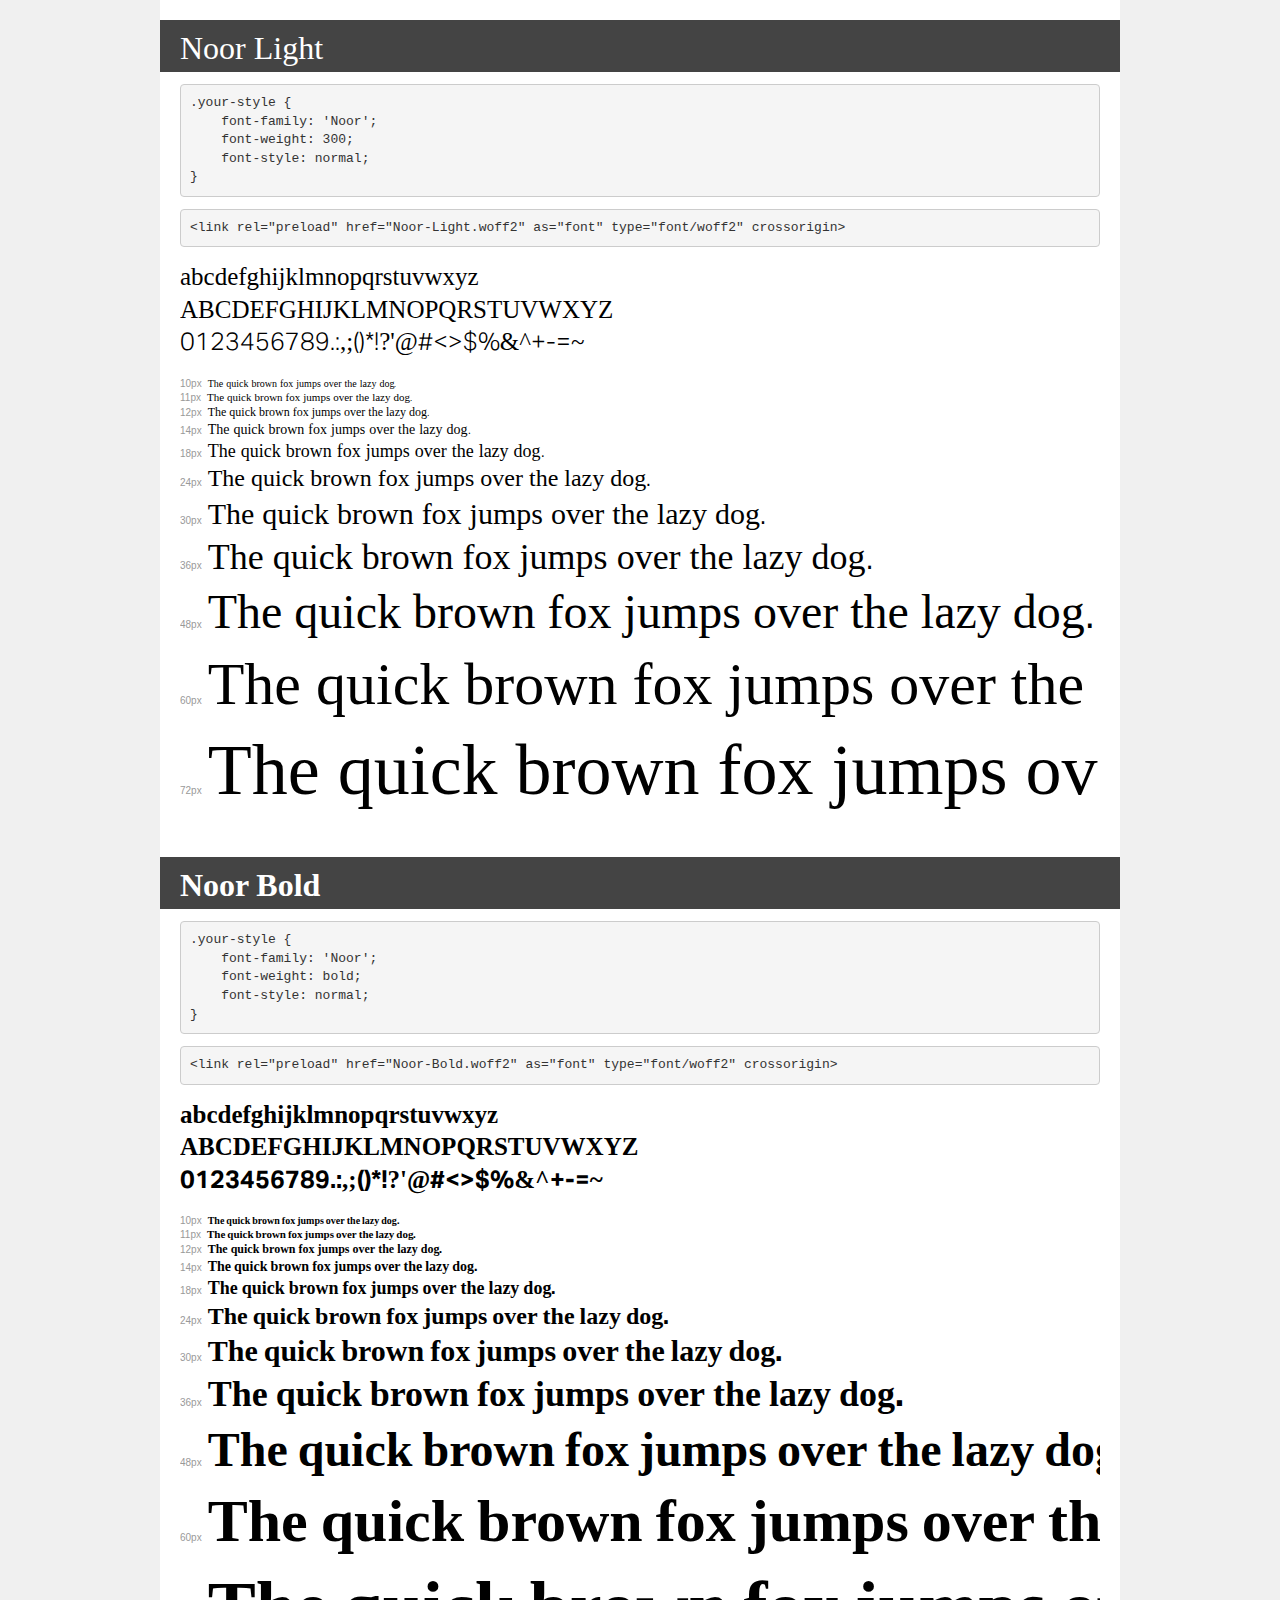
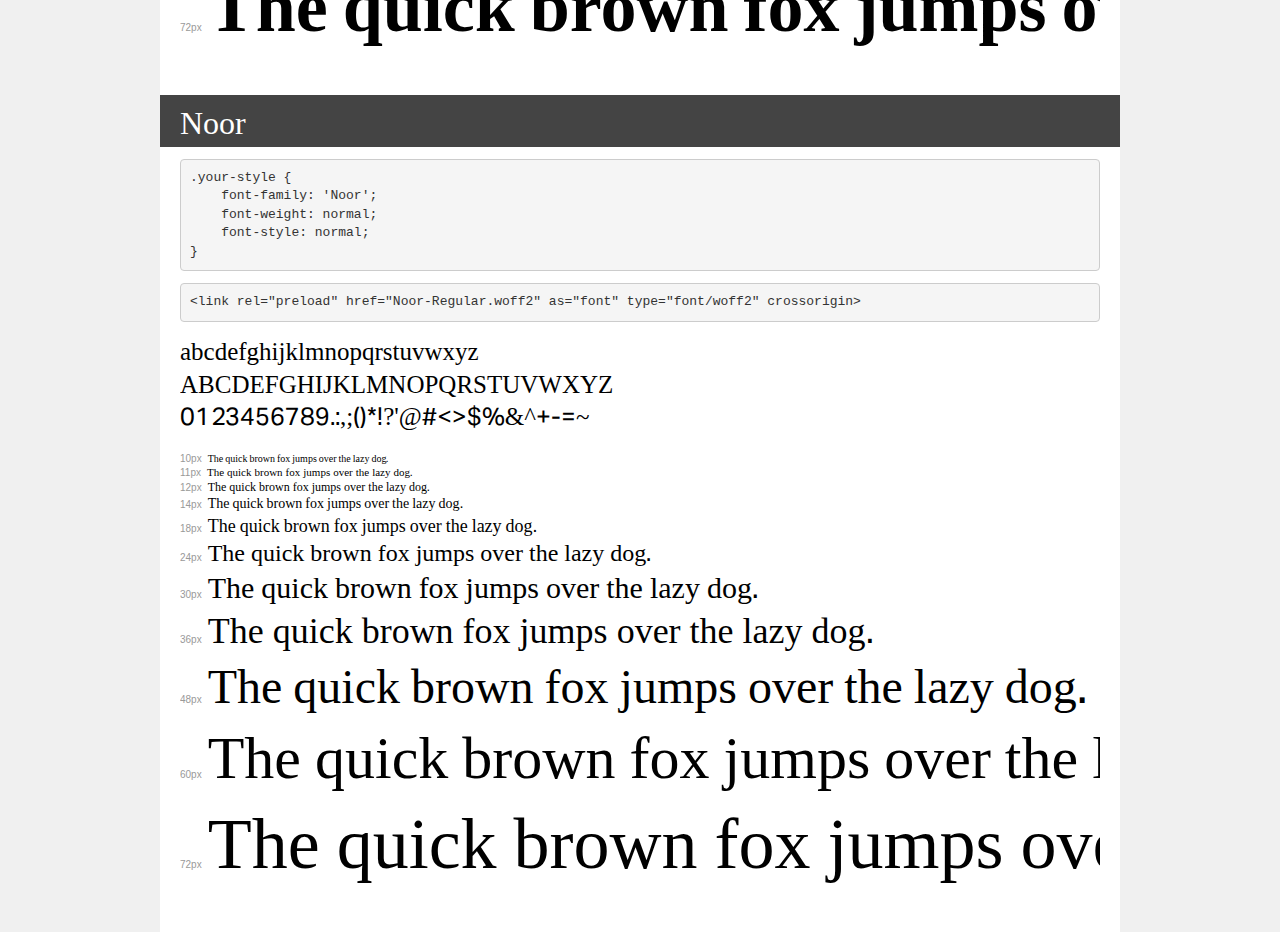
<file: webfonts/noor/demo.html>
<!DOCTYPE html>
<html lang="en">
<head>
    <meta charset="utf-8">
    <meta http-equiv="X-UA-Compatible" content="IE=edge">
    <meta name="viewport" content="width=device-width, initial-scale=1">
    <meta name="robots" content="noindex, noarchive">
    <meta name="format-detection" content="telephone=no">
    <title>Transfonter demo</title>
    <link href="stylesheet.css" rel="stylesheet">
    <style>
        /*
        http://meyerweb.com/eric/tools/css/reset/
        v2.0 | 20110126
        License: none (public domain)
        */
        html, body, div, span, applet, object, iframe,
        h1, h2, h3, h4, h5, h6, p, blockquote, pre,
        a, abbr, acronym, address, big, cite, code,
        del, dfn, em, img, ins, kbd, q, s, samp,
        small, strike, strong, sub, sup, tt, var,
        b, u, i, center,
        dl, dt, dd, ol, ul, li,
        fieldset, form, label, legend,
        table, caption, tbody, tfoot, thead, tr, th, td,
        article, aside, canvas, details, embed,
        figure, figcaption, footer, header, hgroup,
        menu, nav, output, ruby, section, summary,
        time, mark, audio, video {
            margin: 0;
            padding: 0;
            border: 0;
            font-size: 100%;
            font: inherit;
            vertical-align: baseline;
        }
        /* HTML5 display-role reset for older browsers */
        article, aside, details, figcaption, figure,
        footer, header, hgroup, menu, nav, section {
            display: block;
        }
        body {
            line-height: 1;
        }
        ol, ul {
            list-style: none;
        }
        blockquote, q {
            quotes: none;
        }
        blockquote:before, blockquote:after,
        q:before, q:after {
            content: '';
            content: none;
        }
        table {
            border-collapse: collapse;
            border-spacing: 0;
        }
        /* demo styles */
        body {
            background: #f0f0f0;
            color: #000;
        }
        .page {
            background: #fff;
            width: 920px;
            margin: 0 auto;
            padding: 20px 20px 0 20px;
            overflow: hidden;
        }
        .font-container {
            overflow-x: auto;
            overflow-y: hidden;
            margin-bottom: 40px;
            line-height: 1.3;
            white-space: nowrap;
            padding-bottom: 5px;
        }
        h1 {
            position: relative;
            background: #444;
            font-size: 32px;
            color: #fff;
            padding: 10px 20px;
            margin: 0 -20px 12px -20px;
        }
        .letters {
            font-size: 25px;
            margin-bottom: 20px;
        }
        .s10:before {
            content: '10px';
        }
        .s11:before {
            content: '11px';
        }
        .s12:before {
            content: '12px';
        }
        .s14:before {
            content: '14px';
        }
        .s18:before {
            content: '18px';
        }
        .s24:before {
            content: '24px';
        }
        .s30:before {
            content: '30px';
        }
        .s36:before {
            content: '36px';
        }
        .s48:before {
            content: '48px';
        }
        .s60:before {
            content: '60px';
        }
        .s72:before {
            content: '72px';
        }
        .s10:before, .s11:before, .s12:before, .s14:before,
        .s18:before, .s24:before, .s30:before, .s36:before,
        .s48:before, .s60:before, .s72:before {
            font-family: Arial, sans-serif;
            font-size: 10px;
            font-weight: normal;
            font-style: normal;
            color: #999;
            padding-right: 6px;
        }
        pre {
            display: block;
            padding: 9px;
            margin: 0 0 12px;
            font-family: Monaco, Menlo, Consolas, "Courier New", monospace;
            font-size: 13px;
            line-height: 1.428571429;
            color: #333;
            font-weight: normal;
            font-style: normal;
            background-color: #f5f5f5;
            border: 1px solid #ccc;
            overflow-x: auto;
            border-radius: 4px;
        }
        /* responsive */
        @media (max-width: 959px) {
            .page {
                width: auto;
                margin: 0;
            }
        }
    </style>
</head>
<body>
<div class="page">
    <div class="demo">
        <h1 style="font-family: 'Noor'; font-weight: 300; font-style: normal;">Noor Light</h1>
        <pre title="Usage">.your-style {
    font-family: 'Noor';
    font-weight: 300;
    font-style: normal;
}</pre>
        <pre title="Preload (optional)">
&lt;link rel=&quot;preload&quot; href=&quot;Noor-Light.woff2&quot; as=&quot;font&quot; type=&quot;font/woff2&quot; crossorigin&gt;</pre>
        <div class="font-container" style="font-family: 'Noor'; font-weight: 300; font-style: normal;">
            <p class="letters">
                abcdefghijklmnopqrstuvwxyz<br>
ABCDEFGHIJKLMNOPQRSTUVWXYZ<br>
                0123456789.:,;()*!?'@#&lt;&gt;$%&^+-=~
            </p>
            <p class="s10" style="font-size: 10px;">The quick brown fox jumps over the lazy dog.</p>
            <p class="s11" style="font-size: 11px;">The quick brown fox jumps over the lazy dog.</p>
            <p class="s12" style="font-size: 12px;">The quick brown fox jumps over the lazy dog.</p>
            <p class="s14" style="font-size: 14px;">The quick brown fox jumps over the lazy dog.</p>
            <p class="s18" style="font-size: 18px;">The quick brown fox jumps over the lazy dog.</p>
            <p class="s24" style="font-size: 24px;">The quick brown fox jumps over the lazy dog.</p>
            <p class="s30" style="font-size: 30px;">The quick brown fox jumps over the lazy dog.</p>
            <p class="s36" style="font-size: 36px;">The quick brown fox jumps over the lazy dog.</p>
            <p class="s48" style="font-size: 48px;">The quick brown fox jumps over the lazy dog.</p>
            <p class="s60" style="font-size: 60px;">The quick brown fox jumps over the lazy dog.</p>
            <p class="s72" style="font-size: 72px;">The quick brown fox jumps over the lazy dog.</p>
        </div>
    </div>

    <div class="demo">
        <h1 style="font-family: 'Noor'; font-weight: bold; font-style: normal;">Noor Bold</h1>
        <pre title="Usage">.your-style {
    font-family: 'Noor';
    font-weight: bold;
    font-style: normal;
}</pre>
        <pre title="Preload (optional)">
&lt;link rel=&quot;preload&quot; href=&quot;Noor-Bold.woff2&quot; as=&quot;font&quot; type=&quot;font/woff2&quot; crossorigin&gt;</pre>
        <div class="font-container" style="font-family: 'Noor'; font-weight: bold; font-style: normal;">
            <p class="letters">
                abcdefghijklmnopqrstuvwxyz<br>
ABCDEFGHIJKLMNOPQRSTUVWXYZ<br>
                0123456789.:,;()*!?'@#&lt;&gt;$%&^+-=~
            </p>
            <p class="s10" style="font-size: 10px;">The quick brown fox jumps over the lazy dog.</p>
            <p class="s11" style="font-size: 11px;">The quick brown fox jumps over the lazy dog.</p>
            <p class="s12" style="font-size: 12px;">The quick brown fox jumps over the lazy dog.</p>
            <p class="s14" style="font-size: 14px;">The quick brown fox jumps over the lazy dog.</p>
            <p class="s18" style="font-size: 18px;">The quick brown fox jumps over the lazy dog.</p>
            <p class="s24" style="font-size: 24px;">The quick brown fox jumps over the lazy dog.</p>
            <p class="s30" style="font-size: 30px;">The quick brown fox jumps over the lazy dog.</p>
            <p class="s36" style="font-size: 36px;">The quick brown fox jumps over the lazy dog.</p>
            <p class="s48" style="font-size: 48px;">The quick brown fox jumps over the lazy dog.</p>
            <p class="s60" style="font-size: 60px;">The quick brown fox jumps over the lazy dog.</p>
            <p class="s72" style="font-size: 72px;">The quick brown fox jumps over the lazy dog.</p>
        </div>
    </div>

    <div class="demo">
        <h1 style="font-family: 'Noor'; font-weight: normal; font-style: normal;">Noor</h1>
        <pre title="Usage">.your-style {
    font-family: 'Noor';
    font-weight: normal;
    font-style: normal;
}</pre>
        <pre title="Preload (optional)">
&lt;link rel=&quot;preload&quot; href=&quot;Noor-Regular.woff2&quot; as=&quot;font&quot; type=&quot;font/woff2&quot; crossorigin&gt;</pre>
        <div class="font-container" style="font-family: 'Noor'; font-weight: normal; font-style: normal;">
            <p class="letters">
                abcdefghijklmnopqrstuvwxyz<br>
ABCDEFGHIJKLMNOPQRSTUVWXYZ<br>
                0123456789.:,;()*!?'@#&lt;&gt;$%&^+-=~
            </p>
            <p class="s10" style="font-size: 10px;">The quick brown fox jumps over the lazy dog.</p>
            <p class="s11" style="font-size: 11px;">The quick brown fox jumps over the lazy dog.</p>
            <p class="s12" style="font-size: 12px;">The quick brown fox jumps over the lazy dog.</p>
            <p class="s14" style="font-size: 14px;">The quick brown fox jumps over the lazy dog.</p>
            <p class="s18" style="font-size: 18px;">The quick brown fox jumps over the lazy dog.</p>
            <p class="s24" style="font-size: 24px;">The quick brown fox jumps over the lazy dog.</p>
            <p class="s30" style="font-size: 30px;">The quick brown fox jumps over the lazy dog.</p>
            <p class="s36" style="font-size: 36px;">The quick brown fox jumps over the lazy dog.</p>
            <p class="s48" style="font-size: 48px;">The quick brown fox jumps over the lazy dog.</p>
            <p class="s60" style="font-size: 60px;">The quick brown fox jumps over the lazy dog.</p>
            <p class="s72" style="font-size: 72px;">The quick brown fox jumps over the lazy dog.</p>
        </div>
    </div>

</div>
</body>
</html>
</file>
<file: css/fonts.css>
@font-face {
  font-family: "noor";
  src: url("../webfonts/noor/Noor-Light.woff2") format("woff2"),
    url("../webfonts/noor/Noor-Light.woff") format("woff"),
    url("../webfonts/noor/Noor-Light.ttf") format("truetype");
  font-weight: 300;
  font-style: normal;
}

@font-face {
  font-family: "noor";
  src: url("../webfonts/noor/Noor-Regular.woff2") format("woff2"),
    url("../webfonts/noor/Noor-Regular.woff") format("woff"),
    url("../webfonts/noor/Noor-Regular.ttf") format("truetype");
  font-weight: 400;
  font-style: normal;
}

@font-face {
  font-family: "noor";
  src: url("../webfonts/noor/Noor-Bold.woff2") format("woff2"),
    url("../webfonts/noor/Noor-Bold.woff") format("woff"),
    url("../webfonts/noor/Noor-Bold.ttf") format("truetype");
  font-weight: 700;
  font-style: normal;
}

@font-face {
  font-family: "poppins";
  src: url("../webfonts/poppins/Poppins-Light.woff2") format("woff2"),
    url("../webfonts/poppins/Poppins-Light.woff") format("woff"),
    url("../webfonts/poppins/Poppins-Light.ttf") format("truetype");
  font-weight: 300;
  font-style: normal;
}
@font-face {
  font-family: "poppins";
  src: url("../webfonts/poppins/Poppins-Regular.woff2") format("woff2"),
    url("../webfonts/poppins/Poppins-Regular.woff") format("woff"),
    url("../webfonts/poppins/Poppins-Regular.ttf") format("truetype");
  font-weight: 400;
  font-style: normal;
}
@font-face {
  font-family: "poppins";
  src: url("../webfonts/poppins/Poppins-Medium.woff2") format("woff2"),
    url("../webfonts/poppins/Poppins-Medium.woff") format("woff"),
    url("../webfonts/poppins/Poppins-Medium.ttf") format("truetype");
  font-weight: 500;
  font-style: normal;
}
@font-face {
  font-family: "poppins";
  src: url("../webfonts/poppins/Poppins-Bold.woff2") format("woff2"),
    url("../webfonts/poppins/Poppins-Bold.woff") format("woff"),
    url("../webfonts/poppins/Poppins-Bold.ttf") format("truetype");
  font-weight: 700;
  font-style: normal;
}
</file>
<file: css/style.css>
body {
  font-family: "noor";
  box-sizing: border-box;
  margin: 0;
  padding: 0;
  background-color: #ffffff;
}
html[dir="ltr"] body {
  font-family: "poppins";
}
.overflow {
  overflow: hidden;
}
:root {
  --main-color: #0c3069;
  --main-hover: #25a992;
  --sec-color: #cccccc;
  --white-color: #ffffff;
}
img {
  image-rendering: -webkit-optimize-contrast;
}
/*style scroll bar*/
/* width */
::-webkit-scrollbar {
  width: 6px;
}

/* Track */
::-webkit-scrollbar-track {
  background: #fff;
}

/* Handle */
::-webkit-scrollbar-thumb {
  background: var(--main-color);
}

/* Handle on hover */
::-webkit-scrollbar-thumb:hover {
  background: var(--main-hover);
}
/*preloader*/
.preloader {
  -webkit-pointer-events: none;
  pointer-events: none;
  -webkit-user-select: none;
  -moz-user-select: none;
  user-select: none;
}
.progress {
  position: fixed;
  z-index: 99999;
  top: 0;
  width: 100%;
  height: 5px;
  background-color: #f7f7f7;
  background-image: linear-gradient(to bottom, #f5f5f5, #f9f9f9);
  background-repeat: repeat-x;
  border-radius: 2px;
  box-shadow: 0 1px 2px rgba(0, 0, 0, 0.1) inset;
  overflow: hidden;
}

.progress-bar {
  animation: progress 6s ease infinite;
  padding: 1px;
  color: rgba(255, 255, 255, 100);
  background-color: var(--main-hover);
}
@keyframes progress {
  from {
    width: 0;
    color: rgba(255, 255, 255, 0);
  }
  to {
    width: 100%;
    color: rgba(255, 255, 255, 1);
  }
}
/*preloader*/
/*                          header section                     */
/*top header*/
header {
  position: absolute;
  top: 0;
  left: 0;
  width: 100%;
  z-index: 200;
  transition: all 0.3s ease-in-out;
}
.top-header a {
  text-decoration: none;
}
.show-icons {
  display: flex;
  align-items: center;
}
.show-icons .menu-bars {
  display: none;
}
.nav-header {
  display: flex;
  justify-content: space-between;
  align-items: center;
  padding: 10px 0;
  transition: all 0.3s ease-in-out;
}
.nav-header li a {
  color: var(--white-color);
  font-size: 16px;
  font-weight: 400;
  text-transform: uppercase;
  transition: all 0.3s ease-in-out;
}

.nav-header li a:hover {
  color: var(--white-color);
  opacity: 0.7;
}
.nav-header li {
  margin-inline-end: 28px;
}
.nav-header li:last-of-type {
  margin-inline-end: 0;
}
.nav-header .big-menu {
  display: flex;
  align-items: center;
  justify-content: space-between;
  margin: 0;
  padding: 0;
}
.fixed-nav {
  background-color: var(--white-color);
  margin-top: -130px;
  transition: all 0.4s ease-in-out;
}
.fixed-nav .nav-header {
  padding: 10px 0;
}
.fixed-logo {
  display: none;
}
.fixed-nav .static-logo {
  display: none;
}
.fixed-nav .fixed-logo {
  display: block;
}
.fixed-header {
  position: fixed;
}
.fixed-header .fixed-nav {
  margin: 0;
}
.fixed-nav .nav-header li a {
  color: var(--main-color);
}

.fixed-nav .nav-header li a:hover {
  color: var(--main-hover);
}
.fixed-nav .lang-ancor {
  color: var(--main-color);
  border-color: rgba(12, 48, 105, 0.2);
}
.fixed-nav .lang-ancor:before {
  background: var(--main-hover);
}
.fixed-nav .lang-ancor:hover {
  color: var(--white-color);
  border: none;
}
.fixed-nav .nav-header figure img {
  max-width: 50px;
  transition: all 0.3s ease-in-out;
}
.fixed-nav .open-bars::after {
  color: var(--main-color);
}
.nav-header figure {
  margin: 0;
}
.nav-header figure img {
  max-width: 101px;
  transition: all 0.3s ease-in-out;
}
.nav-head {
  height: 38px;
  width: 100%;
  display: none;
  align-items: center;
  justify-content: space-between;
  padding: 0 15px;
}
.open-bars::after {
  content: "";
  font-family: "line Awesome Free";
  font-weight: 900;
  color: var(--white-color);
}
.close-bars::after {
  content: "";
  font-family: "line Awesome Free";
  font-weight: 900;
  color: var(--main-color);
}
.lang-ancor {
  font-size: 14px;
  font-family: "poppins";
  font-weight: 500;
  color: var(--white-color);
  width: 110px;
  height: 36px;
  display: flex;
  align-items: center;
  justify-content: center;
  border: 2px solid rgba(255, 255, 255, 0.5);
  position: relative;
  overflow: hidden;
  transform: perspective(1px) translateZ(0);
  border-radius: 21px;
  transition: all 0.3s ease-in-out;
}
html[dir="ltr"] .lang-ancor {
  font-weight: 400;
  font-family: "noor";
}
.lang-ancor:before {
  content: "";
  position: absolute;
  z-index: -1;
  top: 0;
  left: 0;
  right: 0;
  bottom: 0;
  background: var(--white-color);
  border-radius: 100%;
  -webkit-transform: scale(0);
  transform: scale(0);
  -webkit-transition-property: transform;
  transition-property: transform;
  -webkit-transition-duration: 0.3s;
  transition-duration: 0.3s;
  -webkit-transition-timing-function: ease-out;
  transition-timing-function: ease-out;
}
.lang-ancor:hover {
  color: var(--main-hover);
  border: none;
}
.lang-ancor:hover:before {
  -webkit-transform: scale(2);
  transform: scale(2);
}
/*                          header section                     */
/*                            main                           */
main {
  position: relative;
  overflow: hidden;
}
.main-bg {
  position: absolute;
  top: 0;
  left: 0;
  right: 0;
  bottom: 0;
  width: 100%;
  height: 100%;
  background-image: -moz-linear-gradient(
    0deg,
    rgb(7, 90, 129) 0%,
    rgb(42, 172, 144) 100%
  );
  background-image: -webkit-linear-gradient(
    0deg,
    rgb(7, 90, 129) 0%,
    rgb(42, 172, 144) 100%
  );
  background-image: -ms-linear-gradient(
    0deg,
    rgb(7, 90, 129) 0%,
    rgb(42, 172, 144) 100%
  );
  opacity: 0.902;
}
html[dir="ltr"] .main-bg {
  background-image: -moz-linear-gradient(
    0deg,
    rgb(42, 172, 144) 0%,
    rgb(7, 90, 129) 100%
  );
  background-image: -webkit-linear-gradient(
    0deg,
    rgb(42, 172, 144) 0%,
    rgb(7, 90, 129) 100%
  );
  background-image: -ms-linear-gradient(
    0deg,
    rgb(42, 172, 144) 0%,
    rgb(7, 90, 129) 100%
  );
}
.main-cont-relative {
  position: relative;
  background-repeat: no-repeat;
  background-size: cover;
  width: 100%;
  height: 105vh;
  clip-path: ellipse(80% 100% at 36% 0%);
}
html[dir="ltr"] .main-cont-relative {
  clip-path: ellipse(74% 100% at 61% 0%);
}
main .main-cont {
  position: absolute;
  top: 50%;
  left: 50%;
  width: 100%;
  max-width: 580px;
  min-height: 130px;
  text-align: center;
  transform: translate(-50%, -50%);
  z-index: 4;
  align-items: center;
}
html[dir="ltr"] main .main-cont {
  max-width: 850px;
}
main .bg-after {
  position: absolute;
  bottom: -200px;
  inset-inline-end: 0;
  pointer-events: none;
  z-index: 3;
}
html[dir="ltr"] main .bg-after {
  transform: scalex(-1);
}
.main-captions {
  text-decoration: none;
  font-size: 48px;
  color: var(--white-color);
  font-weight: 700;
  max-width: max-content;
  text-align: center;
  margin-bottom: 0;
  text-transform: capitalize;
  width: 0;
  overflow: hidden;
  display: inline-block;
  border-left: 1px solid #fff;
  white-space: nowrap;
}
.main-span {
  font-weight: 400;
  color: var(--white-color);
  font-size: 36px;
  text-align: center;
  margin-top: 15px;
  width: 0;
  overflow: hidden;
  display: inline-block;
  white-space: nowrap;
  position: absolute;
  right: 0px;
  bottom: 0px;
}
/*button down*/
.header-scroll-down-butt {
  width: 70px;
  height: 70px;
  border-radius: 50%;
  border: 1px solid rgb(204, 204, 204);
  position: absolute;
  inset-inline-start: 125px;
  bottom: 65px;
  z-index: 11;
  background-color: transparent;
  color: var(--main-hover);
  padding: 0;
  display: flex;
  align-items: center;
  justify-content: center;
  margin: 0;
  outline: none !important;
  transition: 0.3s;
}
.header-scroll-down-butt i {
  font-size: 30px;

  -webkit-animation: sdb10 2s infinite;
  animation: sdb10 2s infinite;
  -webkit-animation-name: sdb10;
  animation-name: sdb10;
  -webkit-animation-duration: 2s;
  animation-duration: 2s;
  -webkit-animation-iteration-count: infinite;
  animation-iteration-count: infinite;
  -webkit-animation-timing-function: linear;
  animation-timing-function: linear;
}
.header-scroll-down-butt:hover {
  background-color: var(--main-hover);
  color: var(--white-color);
}
@-webkit-keyframes sdb10 {
  0% {
    -webkit-transform: translateY(-20px);
  }
  0% {
    -webkit-transform: translateY(0px);
  }
  50% {
    -webkit-transform: translateY(20px);
  }
  75% {
    -webkit-transform: translateY(40px);
  }
  100% {
    -webkit-transform: translateY(-20px);
  }
}

@keyframes sdb10 {
  0% {
    transform: translateY(-20%);
  }
  25% {
    transform: translateY(0%);
  }
  50% {
    transform: translateY(20%);
  }
  75% {
    transform: translateY(40%);
  }
  100% {
    transform: translateY(-20%);
  }
}
@media (max-width: 767px) {
  .main-cont-relative {
    height: 100vh;
  }
  main .bg-after {
    bottom: -115px;
    width: 50%;
  }
  main .main-cont {
    min-height: unset;
    padding: 0 20px;
  }
  main .main-captions {
    font-size: 30px;
    text-align: center;
    white-space: unset;
    width: 100%;
    border: none;
  }
  .main-span {
    font-size: 24px;
    white-space: unset;
    position: relative;
    width: 100%;
  }
  .main-cont-relative,
  html[dir="ltr"] .main-cont-relative {
    clip-path: none;
  }
}
/*                            main                           */
/*                      about-us-section                      */
.about-us {
  padding: 125px 0;
}
figure.about-img-cont {
  max-width: 100%;
  text-align: start;
  margin-bottom: 0;
}
.about-us-cont {
  display: flex;
  flex-direction: column;
  padding-top: 50px;
}
.about-us-head {
  font-weight: 700;
  font-size: 36px;
  color: var(--main-hover);
  text-align: start;
  margin-bottom: 25px;
}
.about-us-pargh {
  font-weight: 400;
  font-size: 16px;
  line-height: 1.8;
  color: var(--main-color);
  margin-bottom: 65px;
  text-align: start;
}
.link-cont {
  display: flex;
  margin-bottom: 45px;
}
.about-us-link {
  display: flex;
  flex-direction: column;
  align-items: center;
  justify-content: center;
  text-decoration: none !important;
  font-weight: 700;
  font-size: 18px;
  color: var(--main-color);
  text-transform: uppercase;
  transition: all 0.3s ease-in-out;
}
.nav-link.about-us-link {
  padding: 0;
}
.about-us-link:first-of-type {
  margin-inline-end: 65px;
}
.about-us-link:hover {
  color: var(--main-hover);
}
.about-us-link i {
  width: 100px;
  height: 100px;
  border-radius: 50%;
  display: flex;
  align-items: center;
  justify-content: center;
  background-color: var(--main-color);
  font-size: 48px;
  color: var(--white-color);
  margin-bottom: 15px;
  transition: all 0.3s ease-in-out;
}
.about-us-link:hover i {
  background-color: var(--main-hover);
}
.nav-pills .nav-link.active,
.nav-pills .show > .nav-link {
  color: var(--main-hover);
  background-color: transparent;
}
.nav-pills .nav-link.active.about-us-link i,
.nav-pills .show > .nav-lin.about-us-link i {
  background-color: var(--main-hover);
}
@media (max-width: 767px) {
  .about-us {
    padding: 80px 0;
  }
  .about-us-head {
    text-align: center;
    font-size: 28px;
  }
  .about-us-pargh {
    text-align: center;
    font-size: 16px;
  }
  .link-cont {
    justify-content: space-evenly;
  }
  .about-us-link:first-of-type {
    margin: 0;
  }
}
/*                      about-us-section                      */
/*                      honored-section                      */
.honored {
  position: relative;
  padding: 210px 0 150px;
  background-repeat: no-repeat;
  background-size: contain;
  overflow: hidden;
}
.honored .bg-after {
  position: absolute;
  top: -50px;
  inset-inline-start: 0;
  pointer-events: none;
  z-index: 3;
}
html[dir="ltr"] .honored .bg-after {
  transform: scalex(-1);
}
.honored-bg {
  position: absolute;
  top: 0;
  left: 0;
  right: 0;
  bottom: 0;
  width: 100%;
  height: 100%;
  z-index: -1;
  background-image: -moz-linear-gradient(
    0deg,
    rgb(7, 90, 129) 0%,
    rgb(42, 172, 144) 100%
  );
  background-image: -webkit-linear-gradient(
    0deg,
    rgb(7, 90, 129) 0%,
    rgb(42, 172, 144) 100%
  );
  background-image: -ms-linear-gradient(
    0deg,
    rgb(7, 90, 129) 0%,
    rgb(42, 172, 144) 100%
  );
  opacity: 0.902;
}
.honored-info {
  text-align: center;
  margin-bottom: 170px;
}
.honored-head {
  font-weight: 700;
  font-size: 36px;
  color: var(--white-color);
  text-transform: capitalize;
  margin-bottom: 25px;
  text-align: center;
}
.honored-pargh {
  font-weight: 300;
  font-size: 26px;
  color: var(--white-color);
  line-height: 44px;
  max-width: 850px;
  text-align: center;
  margin: 0 auto;
  margin-bottom: 75px;
}
.counter-cont {
  display: grid;
  grid-template-columns: repeat(3, 1fr);
  justify-content: center;
  justify-items: center;
  align-items: center;
}
.counter-box {
  display: flex;
  text-align: start;
  flex-direction: column;
  width: 100%;
  overflow: hidden;
}
.counter-box:last-child {
  margin-inline-end: 0;
}
.number-cont {
  display: flex;
  align-items: center;
  justify-content: center;
  margin-bottom: 25px;
}
.counter-box .number-cont {
  color: var(--white-color);
  font-weight: 700;
  font-size: 48px;
  line-height: 48px;
  text-align: center;
}
.counter-box .counter-word {
  text-transform: capitalize;
  text-align: center;
  color: var(--white-color);
  font-weight: 400;
  font-size: 16px;
}
/*tabs*/
.honore-head.tabs-title {
  margin-bottom: 95px;
}
.honored-tabs {
  position: relative;
  display: flex;
  flex-wrap: wrap;
}
@media (min-width: 991px) {
  .honored-tabs {
    direction: rtl; /*for rotate direction*/
  }
}
.swiper-cont {
  position: relative;
}
/* .tabcontent{
  height: 200px;
} */
.tabs-circle-center {
  z-index: 1;
  position: absolute;
  left: 50%;
  top: 50%;
  margin: 0px;
  transform: translate(-50%, -50%);
}
.tabs-border {
  width: 426px;
  height: 426px;
  border: 4px solid rgba(255, 255, 255, 0.25);
  background-color: rgba(255, 255, 255, 0.102);
  border-radius: 50%;
}
.tabs-border svg {
  position: absolute;
  inset: 0%;
  width: calc(100%);
  height: calc(100%);
  transform: rotate(-81deg);
  overflow: visible;
  transition: all 0.5s ease-in-out;
}
.tabs-figure {
  position: absolute;
  left: 50%;
  top: 50%;
  margin: 0px;
  transform: translate(-50%, -50%);
  border-radius: 50%;
  background-color: rgb(12, 47, 105);
  width: 288px;
  height: 288px;
  overflow: hidden;
}
.tabs-figure img {
  position: absolute;
  top: 0;
  left: 0;
  right: 0;
  bottom: 0;
  width: 100%;
  height: 100%;
  object-fit: cover;
}
.tablinks {
  width: 50%;
  z-index: 2;
  opacity: 50%;
  transition: all 0.3s ease-in-out;
}
.tablinks.active {
  opacity: 1;
  z-index: 3;
}
.tabs-head {
  font-weight: 700;
  font-size: 22px;
  color: var(--white-color);
  margin-bottom: 10px;
  text-transform: capitalize;
}
.tabs-pargh {
  font-weight: 400;
  font-size: 18px;
  line-height: 30px;
  max-width: 340px;
  margin: 0 auto;
  color: var(--white-color);
}
html[dir="ltr"] .tabs-pargh{
  line-height: 24px;
  font-size: 24px;
}
.nav-pills>li+li{
  margin: 0;
}
@media (min-width: 991px) {
  .tablinks:nth-of-type(1),
  .tablinks:nth-of-type(2) {
    margin-bottom: 200px;
  }
  .tablinks:nth-of-type(odd) {
    text-align: end;
    padding-inline-end: 240px;
  }
  .tablinks:nth-of-type(even) {
    text-align: start;
    padding-inline-start: 240px;
  }
  .link-cont{
    margin-bottom: 35px;
  }
}
@media (max-width: 1119px) {
  .counter-box {
    margin-inline-end: 90px;
  }
}
.honored .swiper-pagination {
  position: relative;
  width: 100%;
  bottom: auto;
  display: none;
  -webkit-box-align: center;
  -ms-flex-align: center;
  align-items: center;
  -webkit-box-pack: center;
  -ms-flex-pack: center;
  justify-content: center;
  margin-top: 30px;
}

.honored .swiper-pagination .swiper-pagination-bullet {
  width: 8px;
  height: 8px;
  background-color: rgb(0, 0, 0);
  opacity: 0.2;
  margin: 0 5px;
  -webkit-transition: all 0.3s ease-in-out;
  transition: all 0.3s ease-in-out;
  outline: none !important;
  border-radius: 50%;
}
.honored .swiper-pagination .swiper-pagination-bullet:hover {
  background-color: var(--white-color);
}

.honored
  .swiper-pagination
  .swiper-pagination-bullet.swiper-pagination-bullet-active {
  background-color: var(--white-color);
  opacity: 1;
}
@media (max-width: 991px) {
  .honored {
    padding: 100px 0;
  }
  .honored .bg-after {
    width: 30%;
  }
  .honored-info {
    margin-bottom: 60px;
  }
  .honored-head {
    font-size: 28px;
  }
  .honored-pargh {
    font-size: 36px;
  }
  .counter-cont {
    grid-template-columns: repeat(1, 1fr);
  }
  .counter-box {
    margin: 0;
  }
  .counter-box .counter-word {
    font-size: 14px;
    min-height: 65px;
  }
  .counter-box .number-cont {
    font-size: 36px;
    line-height: 36px;
    margin-bottom: 20px;
  }
  .honore-head.tabs-title {
    margin-bottom: 45px;
  }
  .honored .swiper-pagination {
    display: -webkit-box;
    display: -ms-flexbox;
    display: flex;
  }
  .swiper-cont {
    padding-top: 100px;
  }
  .tabs-circle-center {
    top: 185px;
  }
  .honored-tabs {
    flex-wrap: unset;
  }
  .tablinks {
    width: 100%;
    opacity: 1;
    padding: 0;
    text-align: center;
    margin: 0;
  }
  .tabs-border {
    width: 300px;
    height: 300px;
  }
  .tabs-figure {
    position: relative;
    transform: none;
    padding-top: 168px;
    margin: 0 auto;
    border-radius: 50%;
    left: unset;
    top: unset;
    width: 168px;
    height: 168px;
    margin-bottom: 100px;
  }
}
/*                      honored-section                      */
/*                      services-section                      */
.services {
  padding: 150px 0 110px;
}
.section-head {
  text-align: center;
  text-transform: uppercase;
  font-weight: 700;
  font-size: 36px;
  color: var(--main-color);
  margin-bottom: 60px;
}
.services-cont {
  display: grid;
  grid-template-columns: repeat(3, 1fr);
  row-gap: 60px;
}
.services-box {
  overflow: hidden;
  width: 100%;
  display: flex;
}
.services-ancor {
  display: flex;
  align-items: center;
  flex-direction: column;
  text-align: center;
  width: 100%;
  color: var(--main-color);
  font-weight: 700;
  font-size: 16px;
  text-transform: capitalize;
  text-decoration: none !important;
  transition: all 0.3s ease-in-out;
}
.services-img {
  display: flex;
  align-items: center;
  justify-content: center;
  width: 100%;
  height: 80px;
  margin-bottom: 50px;
  transition: all 0.3s ease-in-out;
}
.services-ancor:hover {
  text-decoration: none;
  color: var(--main-hover);
}
@media (min-width: 991px) {
  .services-ancor span {
    max-width: 70%;
  }
}
.services-box:nth-of-type(1) .services-img {
  max-width: 76px;
}
.services-box:nth-of-type(2) .services-img {
  max-width: 53px;
}
.services-box:nth-of-type(3) .services-img {
  max-width: 99px;
}
.services-box:nth-of-type(4) .services-img {
  max-width: 90px;
}
.services-box:nth-of-type(5) .services-img {
  max-width: 77px;
}
.services-box:nth-of-type(6) .services-img {
  max-width: 80px;
}
.services-ancor:hover .services-img img {
  transform: scale(1 05);
}
@media (max-width: 767px) {
  .services {
    padding: 80px 0;
  }
  .services-ancor {
    font-size: 17px;
  }
  .img-cont-services {
    margin-bottom: 15px;
  }
  .services-cont {
    grid-template-columns: repeat(2, 1fr);
    gap: 30px 20px;
  }
  .services-img {
    margin-bottom: 30px;
  }
  .services-img img {
    max-width: 80%;
  }
  .section-head {
    font-size: 24px;
  }
}
/*                      services-section                      */
/*                     active map section                     */
.active-map {
  padding: 115px 0 130px;
  background-color: var(--main-color);
  position: relative;
  overflow: hidden;
}

.map-img {
  position: absolute;
  top: -85px;
  inset-inline-end: 5.7%;
  width: 50.5%;
  max-width: 707px;
  pointer-events: none;
}
.map-img svg {
  display: block;
}
.map-contnet {
  text-align: start;
  display: flex;
  flex-direction: column;
  align-items: flex-start;
  width: max-content;
}
.map-head {
  font-weight: 700;
  font-size: 30px;
  color: var(--white-color);
  margin-bottom: 25px;
}
.map-icon {
  font-weight: 700;
  font-size: 20px;
  color: var(--white-color);
  display: flex;
  align-items: center;
  margin-bottom: 15px;
}
.map-icon:first-of-type {
  color: var(--main-hover);
}
.map-icon img {
  margin-inline-end: 15px;
}
.map-ancor {
  display: flex;
  align-items: center;
  justify-content: center;
  width: 261px;
  height: 50px;
  border-radius: 25px;
  background-color: transparent;
  color: var(--white-color) !important;
  border: 2px solid rgba(255, 255, 255, 0.5);
  transform: perspective(1px) translateZ(0);
  position: relative;
  overflow: hidden;
  font-weight: 400;
  font-size: 18px;
  margin-top: 25px;
  transition: all 0.3s ease-in-out;
}
html[dir="ltr"] .map-ancor {
  font-size: 16px;
}
.map-ancor:before {
  content: "";
  position: absolute;
  z-index: -1;
  top: 0;
  left: 0;
  right: 0;
  bottom: 0;
  background: var(--main-hover);
  border-radius: 100%;
  -webkit-transform: scale(0);
  transform: scale(0);
  -webkit-transition-property: transform;
  transition-property: transform;
  -webkit-transition-duration: 0.3s;
  transition-duration: 0.3s;
  -webkit-transition-timing-function: ease-out;
  transition-timing-function: ease-out;
}
.map-ancor:hover {
  color: var(--main-hover);
  text-decoration: none;
  border: none;
}
.map-ancor:hover:before {
  -webkit-transform: scale(2);
  transform: scale(2);
}
@-webkit-keyframes ani {
  from {
    -webkit-mask-position: 0 0;
    mask-position: 0 0;
  }

  to {
    -webkit-mask-position: 100% 0;
    mask-position: 100% 0;
  }
}
@keyframes ani {
  from {
    -webkit-mask-position: 0 0;
    mask-position: 0 0;
  }

  to {
    -webkit-mask-position: 100% 0;
    mask-position: 100% 0;
  }
}

@-webkit-keyframes ani2 {
  from {
    -webkit-mask-position: 100% 0;
    mask-position: 100% 0;
  }

  to {
    -webkit-mask-position: 0 0;
    mask-position: 0 0;
  }
}

@keyframes ani2 {
  from {
    -webkit-mask-position: 100% 0;
    mask-position: 100% 0;
  }

  to {
    -webkit-mask-position: 0 0;
    mask-position: 0 0;
  }
}

a {
  color: #00ff95;
}
@media (max-width: 767px) {
  .active-map {
    padding: 80px 0;
  }
  .map-img {
    position: relative;
    width: 100%;
    top: unset;
    inset-inline-end: unset;
    margin-top: 40px;
  }
  .map-contnet{
    text-align: center;
    align-items: center;
    width: auto;
  }
}
/*                     active map section                     */
/*                      partner-section                      */
.partner-section {
  padding: 115px 0 95px;
}
.partner-slider {
  position: relative;
}
.partner-section .section-head{
  text-transform: capitalize;
}
.gallery {
  display: flex;
  position: relative;
  -webkit-transition: all 0.3s ease-in-out;
  transition: all 0.3s ease-in-out;
}
.gallery-figure {
  display: -webkit-box;
  display: -ms-flexbox;
  display: flex;
  -webkit-box-align: center;
  -ms-flex-align: center;
  align-items: center;
  -webkit-box-pack: center;
  -ms-flex-pack: center;
  justify-content: center;
  overflow: hidden;
  position: relative;
  width: 100%;
  height: 101px;
  max-width: 100px;
  max-height: 80px;
  margin: 0;
}
.gallery-img {
  opacity: 0.5;
  filter: grayscale(1);
  -webkit-transition: all 0.3s ease-in-out;
  transition: all 0.3s ease-in-out;
}
.gallery-figure:hover .gallery-img {
  opacity: 1;
  filter: grayscale(0);
}
.partner-slider .swiper-pagination {
  position: relative;
  width: 100%;
  bottom: auto;
  display: flex;
  -webkit-box-align: center;
  -ms-flex-align: center;
  align-items: center;
  -webkit-box-pack: center;
  -ms-flex-pack: center;
  justify-content: center;
  margin-top: 60px;
}

@media (max-width: 1320px) {
  .partner-slider .swiper-pagination {
    display: -webkit-box;
    display: -ms-flexbox;
    display: flex;
  }
}

.partner-slider .swiper-pagination .swiper-pagination-bullet {
  width: 8px;
  height: 8px;
  background-color: rgb(0, 0, 0);
  opacity: 0.2;
  margin: 0 3px;
  -webkit-transition: all 0.3s ease-in-out;
  transition: all 0.3s ease-in-out;
  outline: none !important;
  border-radius: 50%;
}

.partner-slider .swiper-pagination .swiper-pagination-bullet:hover {
  background-color: var(--main-hover);
}

.partner-slider
  .swiper-pagination
  .swiper-pagination-bullet.swiper-pagination-bullet-active {
  background-color: var(--main-hover);
  opacity: 1;
}
@media (max-width: 767px) {
  .partner-section {
    padding: 80px 0;
  }
}
/*                                  partner slider                    */
/*                                   footer                            */
/*                                   footer                            */
footer {
  padding: 90px 0 0;
  background-color: var(--main-color);
  position: relative;
  overflow: hidden;
}
footer .bg-after {
  position: absolute;
  bottom: 0;
  z-index: 1;
  inset-inline-end: 0;
  pointer-events: none;
  width: 22%;
}
html[dir="ltr"] footer .bg-after {
  transform: scalex(-1);
}
.first-footer,
.copy-right-cont {
  position: relative;
  z-index: 2;
}
.footer-figure {
  margin-bottom: 25px;
  text-align: start;
}
.footer-figure img {
  max-width: 101px;
}
.social {
  margin-bottom: 25px;
  display: flex;
  align-items: center;
  justify-content: flex-start;
}
.social a {
  text-decoration: none !important;
}
a.social-link {
  margin-inline-end: 22px;
  display: flex;
  align-items: center;
  justify-content: center;
  font-size: 24px;
  color: var(--white-color);
  transition: all 0.3s ease-in-out;
}
a.social-link:hover {
  color: var(--main-hover);
}
.first-footer h2 {
  padding: 0;
  margin: 0 0 30px;
}
.first-footer a {
  text-decoration: none !important;
}
.foot-header {
  text-transform: capitalize;
  /* white-space: nowrap; */
  font-weight: 700;
  font-size: 18px;
  color: var(--white-color);
  text-align: start;
}
html[dir="ltr"] .foot-header{
  font-size: 16px;
}
.foot-contact .nav-foot-li {
  margin-bottom: 12px;
}
.nav-foot-li {
  margin-bottom: 10px;
}
.nav-foot-link {
  color: var(--white-color);
  font-size: 14px;
  font-weight: 400;
  display: flex;
  align-items: center;
  text-transform: capitalize;
  transition: all 0.3s ease-in-out;
}
.nav-foot-link span {
  text-align: start;
}
.nav-foot-link i {
  color: var(--main-hover);
  margin-inline-end: 20px;
  width: 18px;
  font-size: 18px;
  display: flex;
  justify-content: center;
  flex-shrink: 0;
}
.nav-foot-li .nav-foot-link:hover {
  color: var(--main-hover);
}
.foot-contact .nav-foot-li:first-of-type .nav-foot-link {
  align-items: baseline;
}
@media (min-width: 991px) {
  .nav-wrap {
    display: flex;
    flex-direction: column;
    max-height: 150px;
    flex-wrap: wrap;
  }
}
.copy-right-cont {
  display: -webkit-box;
  display: -ms-flexbox;
  display: flex;
  -webkit-box-align: center;
  -ms-flex-align: center;
  align-items: center;
  justify-content: space-between;
  border-top: 1px solid rgba(255, 255, 255, 0.102);
  padding: 20px 0;
  margin-top: 60px;
}
.copy-right {
  display: -webkit-box;
  display: -ms-flexbox;
  display: flex;
  -webkit-box-align: center;
  -ms-flex-align: center;
  align-items: center;
  font-size: 12px;
  font-weight: 400;
  color: var(--white-color);
}
.design-text {
  display: -webkit-box;
  display: -ms-flexbox;
  display: flex;
  -webkit-box-align: center;
  -ms-flex-align: center;
  align-items: center;
  text-transform: capitalize;
  font-size: 12px;
  font-weight: 400;
  color: var(--white-color);
}
.design-text .taswak-img {
  max-width: 100%;
  margin-inline-start: 5px;
  image-rendering: -webkit-optimize-contrast;
}

/*                             footer accordion                 */
.footer-accordion.nav-foot-header {
  margin-bottom: 0;
  display: flex;
  align-items: center;
  justify-content: space-between;
}

.footer-accordion {
  cursor: pointer;
  width: 100%;
  transition: 0.4s;
  display: flex;
  align-items: center;
  justify-content: space-between;
}
.footer-panel {
  max-height: 0;
  overflow: hidden;
  transition: all 0.5s ease-out;
  padding: 0 15px;
}
.news-letter .footer-panel {
  padding: 0;
}
.footer-accordion:after {
  content: "";
  font-family: "line Awesome Free";
  font-weight: 900;
  font-size: 13px;
  transition: all 0.5s ease-out;
}
html[dir="rtl"] .footer-accordion:after {
  content: "";
}
.footer-accordion.active:after {
  transform: rotate(90deg);
}
html[dir="rtl"] .footer-accordion.active:after {
  transform: rotate(-90deg);
}
/*                             footer accordion                 */
@media (max-width: 991px) {
  footer {
    padding: 80px 0 0;
  }
  footer .bg-after {
    width: 50%;
  }
  .nav-foot-cont {
    margin-bottom: 20px;
  }
  .first-footer .foot-contact h2 {
    margin-bottom: 0;
  }
  .footer-figure {
    text-align: center;
  }
  .social {
    justify-content: center;
    margin-bottom: 35px;
  }
  .copy-right-cont {
    flex-direction: column;
    justify-content: center;
    align-items: center;
  }
  .copy-right {
    margin-bottom: 10px;
  }
}
/*                                   footer                            */
/*                                    media query                                    */
/*                    menu in phone size                      */

@media (max-width: 991px) {
  .show-icons {
    display: flex;
  }
  .show-icons .menu-bars {
    display: block;
    position: relative;
    z-index: 300;
    width: 22px;
    margin-inline-start: 15px;
  }
  .lang-ancor {
    width: 110px;
    height: 36px;
    font-size: 14px;
  }
  
  .nav-header figure img {
    max-width: 60px;
  }
  .fixed-nav .nav-header figure img{
    max-width: 50px;
  }
  .nav-header {
    padding: 10px 0;
  }
  .menu-bars {
    display: flex;
    align-items: center;
    font-size: 22px;
    font-weight: 700;
    color: var(--sec-color);
    transition: all 0.3s ease-in-out;
  }
  .menu-bars:hover {
    color: var(--main-hover);
  }
  .nav-head .close-btn {
    color: var(--main-color);
    font-size: 24px;
    display: none;
  }
  .navgition {
    display: block;
    position: fixed;
    padding: 30px 15px;
    padding-top: 0;
    left: 0;
    top: 0;
    bottom: 0;
    width: 100%;
    height: 100%;
    opacity: 0;
    visibility: hidden;
    clip-path: circle(10.9% at 16% 16%);
    background-color: rgba(255, 255, 255, 0.99);
    transition: 0.4s;
    z-index: 200;
    overflow-y: auto;
    transition: all 0.3s ease-in-out;
  }
  html[dir="ltr"] .navgition {
    clip-path: circle(11.2% at 86% 14%);
  }
  .reset-left {
    left: 0;
    top: 0;
    clip-path: circle(139.6% at 9% 15%);
    visibility: visible;
    opacity: 1;
  }
  html[dir="ltr"] .reset-left {
    clip-path: circle(121.2% at 86% 14%);
  }
  .fixed-nav .nav-header .reset-left li a {
    color: var(--main-color);
  }
  .nav-head {
    display: flex;
    height: auto;
    width: 100%;
    align-items: center;
    justify-content: center;
    padding: 27px 20px;
  }
  .nav-head .first-head {
    display: flex;
    align-items: center;
    width: 100%;
    justify-content: space-between;
    margin-bottom: 15px;
  }
  .nav-header .big-menu {
    display: block;
    flex-direction: column;
    text-align: start;
    align-items: baseline;
    padding: 30px 20px 0;
  }
  .nav-header li {
    margin-right: 0;
  }
  html[dir="rtl"] .nav-header li {
    margin-left: 0;
  }
  .big-menu li {
    margin-bottom: 20px;
  }
  .chevron-down {
    line-height: unset;
  }
  .nav-header li a {
    display: flex;
    justify-content: center;
    align-items: center;
    color: var(--main-color);
    font-size: 18px;
  }
  .nav-header li a:hover {
    color: var(--main-hover);
  }
  .header-scroll-down-butt {
    inset-inline-start: 10%;
    width: 45px;
    height: 45px;
    color: var(--white-color);
    bottom: 25px;
    border: 1px solid rgba(255, 255, 255, .5);
  }
  /* html[dir="ltr"] .header-scroll-down-butt {
    transform: translateX(-50%);
  } */
  .header-scroll-down-butt i {
    font-size: 24px;
  }
  /*                    menu in phone size                      */
}
/*                                    media query                                    */

.fixall {
  text-decoration: none;
  margin: 0;
  padding: 0;
  outline: none;
  border: none;
}

/*overlay*/
.overlay-box {
  position: fixed;
  top: 0;
  left: 0;
  width: 100%;
  height: 100%;
  cursor: pointer;
  z-index: 10;
  background-color: #000;
  opacity: 0.4;
  display: none;
}

@media (min-width: 1200px) {
  .container,
  .container-lg,
  .container-md,
  .container-sm,
  .container-xl {
    max-width: 1170px;
  }
}
@media (max-width: 767px) {
  .container,
  .container-fluid,
  .container-lg,
  .container-md,
  .container-sm,
  .container-xl {
    padding-left: 20px;
    padding-right: 20px;
  }
}

/*                                 arrow-top                           */
.arrow-top {
  position: fixed;
  bottom: 50px;
  inset-inline-start: 30px;
  display: none;
  z-index: 10;
  text-decoration: none !important;
}
.arrow-top i {
  width: 36px;
  height: 36px;
  display: flex;
  align-items: center;
  justify-content: center;
  border-radius: 50%;
  background-color: #00000038;
  font-size: 20px;
  color: #fff;
  cursor: pointer;
  transition: all 0.3s ease-in-out;
}
.arrow-top i:hover {
  background-color: var(--main-hover);
}
@media (max-width: 767px) {
  .arrow-top {
    bottom: 40px;
    inset-inline-start: 10px;
  }
}

/*               order page                 */
.internal-page header {
  background-color: var(--white-color);
}
.internal-page .static-logo {
  display: none;
}
.internal-page .fixed-logo {
  display: block;
}
@media (min-width: 991px) {
  .internal-page .nav-header li a {
    color: var(--main-color);
  }
  .internal-page .nav-header li a:hover {
    color: var(--main-hover);
  }
}
.internal-page .lang-ancor {
  color: var(--main-color);
  border-color: rgba(12, 48, 105, 0.2);
}
.internal-page .lang-ancor:before {
  background: var(--main-hover);
}
.internal-page .lang-ancor:hover {
  color: var(--white-color);
  border: none;
}
.internal-page .open-bars::after {
  color: var(--main-color);
}
.breadcrumb-sec {
  position: relative;
  background-image: -moz-linear-gradient(
    0deg,
    rgb(7, 90, 129) 0%,
    rgb(42, 172, 144) 100%
  );
  background-image: -webkit-linear-gradient(
    0deg,
    rgb(7, 90, 129) 0%,
    rgb(42, 172, 144) 100%
  );
  background-image: -ms-linear-gradient(
    0deg,
    rgb(7, 90, 129) 0%,
    rgb(42, 172, 144) 100%
  );
  display: flex;
  align-items: center;
  justify-content: center;
  flex-direction: column;
  padding: 40px 0;
  margin-top: 139px; /*for fixed header*/
}
ol.breadcrumb {
  background-color: transparent;
  border: none;
  border-radius: 0;
  position: relative;
  margin: 0;
  padding: 0;
  display: flex;
  align-items: center;
  justify-content: flex-start;
}
ol.breadcrumb li a,
ol.breadcrumb li span,
ol.breadcrumb li {
  -moz-transition: all 0.3s ease-in-out;
  -o-transition: all 0.3s ease-in-out;
  -webkit-transition: all 0.3s ease-in-out;
  transition: all 0.3s ease-in-out;
  text-transform: capitalize;
  font-size: 16px;
  color: var(--white-color);
  font-weight: 400;
  text-decoration: none !important;
}
ol.breadcrumb li a:hover {
  color: var(--main-color);
}
ol.breadcrumb li:not(.active):after {
  content: "/";
  padding: 0 7px;
}
/*brnaches*/
.branches-section {
  margin: 30px 0 30px;
}
.branch-cont {
  display: -webkit-box;
  display: -ms-flexbox;
  display: flex;
  -webkit-box-pack: justify;
  -ms-flex-pack: justify;
  justify-content: space-between;
  padding: 35px 30px;
  background-color: #f2f2f2;
  margin-bottom: 30px;
}
.branch-form {
  display: -webkit-box;
  display: -ms-flexbox;
  display: flex;
  justify-content: space-between;
  width: 100%;
}
.branch-form label {
  margin: 0;
  margin-inline-end: 10px;
}
.form-group {
  width: 35%;
  margin-bottom: 0;
  display: flex;
  align-items: center;
}
textarea.form-input {
  height: 104px;
  resize: none;
  padding: 16px 25px;
}
.form-input:focus {
  border-color: var(--main-hover);
  outline: 0;
}
.form-btn-cont {
  display: flex;
  width: 20%;
}
.form-btn {
  display: flex;
  align-items: center;
  justify-content: center;
  width: 100%;
  height: 45px;
  /* background-image: -moz-linear-gradient( 0deg, rgb(7,90,129) 0%, rgb(42,172,144) 100%);
  background-image: -webkit-linear-gradient( 0deg, rgb(7,90,129) 0%, rgb(42,172,144) 100%);
  background-image: -ms-linear-gradient( 0deg, rgb(7,90,129) 0%, rgb(42,172,144) 100%); */
  background-image: linear-gradient(
    to right,
    rgb(7, 90, 129),
    rgb(42, 172, 144)
  );
  text-decoration: none !important;
  font-weight: 700;
  font-size: 16px;
  color: var(--white-color);
  border-radius: 22px;
  text-transform: uppercase;
  transition: all 0.3s ease-in-out;
  border: none;
  background-size: 200%;
}
.form-btn i {
  font-size: 24px;
  margin-inline-end: 8px;
}
.form-btn:hover {
  background-position: 100%;
  background-image: linear-gradient(
    to right,
    rgb(42, 172, 144),
    rgb(7, 90, 129)
  );
  color: var(--white-color);
}
@media (max-width: 991px) {
  .breadcrumb-sec {
    margin-top: 92px;
    display: none;
  }
  .branches-section {
    margin: 120px 0 30px;
  }
  .branch-cont {
    padding: 20px;
  }
  .branch-form {
    flex-direction: column;
    width: 100%;
  }
  .select2-container,
  .float-end .select2-container {
    width: 100% !important;
  }
  .form-group {
    width: 100%;
    margin-bottom: 20px;
  }
  .branch-form label {
    width: 60px;
    display: block;
    text-align: start;
  }
  .form-btn-cont {
    width: 80%;
    margin: 0 auto;
  }
}
/*select2-style*/
select {
  width: 100%;
}

.select2-container .select2-selection--single {
  background-color: var(--white-color);
  width: 100%;
  height: 49px;
  border: 1px solid #e5e5e5;
  padding: 0 25px;
  color: #999999;
  font-size: 16px;
  font-weight: 400;
  margin-bottom: 0;
  border-radius: 25px;
  display: flex;
  align-items: center;
  justify-content: space-between;
  text-align: start;
  caret-color: var(--main-hover);
  -moz-transition: all 0.3s ease-in-out;
  -o-transition: all 0.3s ease-in-out;
  -webkit-transition: all 0.3s ease-in-out;
  transition: all 0.3s ease-in-out;
}

.select2-container .select2-selection--single .select2-selection__rendered {
  display: -webkit-box;
  display: -ms-flexbox;
  display: flex;
  -webkit-box-align: center;
  -ms-flex-align: center;
  align-items: center;
  color: #999999;
  font-weight: 400;
  font-size: 16px;
}

html[dir="rtl"]
  .select2-container
  .select2-selection--single
  .select2-selection__rendered {
  padding: 0;
}

.select2-container .select2-selection--single .select2-selection__arrow {
  position: relative;
  top: auto;
  bottom: auto;
  width: auto;
  height: auto;
}

.select2-container .select2-selection--single .select2-selection__arrow::after {
  content: "";
  font-size: 11px;
  font-family: "line Awesome Free";
  font-weight: 900;
  color: #727071;
}

.select2-container .select2-selection--single .select2-selection__arrow b {
  display: none;
}

html[dir="rtl"]
  .select2-container
  .select2-selection--single
  .select2-selection__arrow {
  right: auto;
  left: auto;
}

html[dir="ltr"]
  .select2-container
  .select2-selection--single
  .select2-selection__arrow {
  right: auto;
  left: auto;
}

.select2-container .select2-dropdown {
  background-color: var(--white-color);
  border: none;
  border-radius: 0;
  overflow: hidden;
  z-index: 9;
}

.select2-container .select2-search--dropdown {
  padding: 0 10px;
}

.select2-container .select2-search--dropdown .select2-search__field {
  width: 100%;
  height: 40px;
  border-radius: 22.5px;
  background-color: #fcfcfc;
  border: 1px solid var(--main-color);
  font-size: 17px;
  font-weight: 500;
  color: var(--sec-color);
  padding: 0 30px;
  -webkit-transition: all 0.3s ease-in-out;
  transition: all 0.3s ease-in-out;
}
.select2-container
  .select2-search--dropdown
  .select2-search__field::-webkit-input-placeholder {
  font-weight: 500;
  color: #a4a4a4;
}

.select2-container
  .select2-search--dropdown
  .select2-search__field:-ms-input-placeholder {
  font-weight: 500;
  color: #a4a4a4;
}

.select2-container
  .select2-search--dropdown
  .select2-search__field::-ms-input-placeholder {
  font-weight: 500;
  color: #a4a4a4;
}

.select2-container
  .select2-search--dropdown
  .select2-search__field::placeholder {
  font-weight: 500;
  color: #a4a4a4;
}

.select2-container .select2-search--dropdown .select2-search__field:focus {
  border-color: #f0f0f0;
  -webkit-box-shadow: none;
  box-shadow: none;
}

html[dir="rtl"]
  .select2-container
  .select2-search--dropdown
  .select2-search__field {
  text-align: right;
}

html[dir="ltr"]
  .select2-container
  .select2-search--dropdown
  .select2-search__field {
  text-align: left;
}

.select2-container .select2-results > .select2-results__options {
  scrollbar-width: thin;
  scrollbar-color: var(--main-color) #fff;
}

.select2-container
  .select2-results
  > .select2-results__options::-webkit-scrollbar {
  background-color: #fff;
  width: 5px;
  height: 0px;
}

.select2-container
  .select2-results
  > .select2-results__options::-webkit-scrollbar-thumb {
  background-color: var(--main-color);
}

.select2-container .select2-results__option {
  color: #999999;
  text-align: start;
  font-size: 16px;
  background-color: transparent;
  -webkit-transition: all 0.3s ease-in-out;
  transition: all 0.3s ease-in-out;
  padding-left: 15px;
  padding-right: 15px;
}

.select2-container .select2-results__option:hover {
  background-color: var(--main-hover);
  color: var(--white-color);
}

.select2-container
  .select2-results__option.select2-results__option--highlighted.select2-results__option--selectable {
  background-color: var(--main-hover);
  color: var(--white-color);
}

.select2-container.select2-container--open.select2-container--below
  .select2-selection--single {
  border-bottom-color: transparent;
}
.select2-container--open .select2-selection.select2-selection--single {
  border: 1px solid var(--main-hover);
}
.select2-container.select2-container--open .select2-dropdown--below {
  border: 1px solid var(--main-hover);
  border-top: 0;
  border-radius: 25px;
  padding-bottom: 10px;
}
.select2-container.select2-container--open .select2-dropdown--below {
  border-top-color: var(--main-hover);
  border-top-left-radius: 0;
  border-top-right-radius: 0;
}

.select2-container.select2-container--open
  .select2-dropdown--below
  .select2-search--dropdown {
  padding: 5px 10px;
}

.select2-container.select2-container--open .select2-dropdown--above {
  border-bottom-color: var(--main-hover);
  border-bottom-left-radius: 0;
  border-bottom-right-radius: 0;
}

.select2-container.select2-container--open
  .select2-dropdown--above
  .select2-search--dropdown {
  padding: 5px 10px;
}
.select2-container
  .select2-search--dropdown
  .select2-search__field:focus-visible {
  border: none;
  outline: 1px solid var(--main-hover);
}

/*branches-map*/
.branches-map-section {
  margin-bottom: 120px;
}
.branches-map {
  display: -ms-grid;
  display: grid;
  -ms-grid-columns: 1fr 2fr;
  grid-template-columns: 1fr 2fr;
  -ms-grid-rows: 1fr;
  grid-template-rows: 1fr;
  gap: 30px;
}
.branch-list {
  background-color: #ffffff;
  border: 1px solid #e5e5e5;
  min-height: 420px;
  overflow-y: auto;
}
.branch-list a {
  font-size: 14px;
  display: block;
  line-height: 22px;
  padding: 15px 25px;
  color: var(--main-color);
  font-weight: 400;
  text-align: start;
  border-bottom: 1px solid #e5e5e5;
  -webkit-transition: 0.5s;
  transition: 0.5s;
}
.branch-list a:hover {
  color: var(--main-hover);
  background-color: #fbfbfb;
  text-decoration: none;
}

.branch-head {
  color: var(--main-color);
  font-size: 24px;
  text-transform: capitalize;
  text-align: center;
  font-weight: 700;
  margin-bottom: 45px;
}
.branch-single-section {
  margin: 80px 0 120px;
}
.list_single {
  background-color: #ffffff;
  border: 1px solid #e5e5e5;
  min-height: 420px;
  padding: 30px;
  text-align: start;
}
.list_single .branch-title {
  font-size: 18px;
  color: var(--main-color);
  font-weight: 700;
  margin-bottom: 20px;
}
.list_single .group_information {
  margin-bottom: 10px;
}
.list_single .branch-name {
  font-size: 17px;
  color: #1a1a1a;
  text-transform: capitalize;
  font-weight: 400;
}
.list_single .branch-span {
  font-size: 17px;
  color: #808080;
  font-weight: 400;
}
@media (max-width: 767px) {
  .branches-map {
    -ms-grid-columns: 1fr;
    grid-template-columns: 1fr;
    gap: 15px;
  }
  .branch-single-section {
    margin: 122px 0 120px;
  }
}
/*               branches page                 */
</file>
<file: webfonts/noor/stylesheet.css>
@font-face {
    font-family: 'Noor';
    src: url('Noor-Light.woff2') format('woff2'),
        url('Noor-Light.woff') format('woff');
    font-weight: 300;
    font-style: normal;
    font-display: swap;
}

@font-face {
    font-family: 'Noor';
    src: url('Noor-Bold.woff2') format('woff2'),
        url('Noor-Bold.woff') format('woff');
    font-weight: bold;
    font-style: normal;
    font-display: swap;
}

@font-face {
    font-family: 'Noor';
    src: url('Noor-Regular.woff2') format('woff2'),
        url('Noor-Regular.woff') format('woff');
    font-weight: normal;
    font-style: normal;
    font-display: swap;
}
</file>
<file: css/line-awesome.min.css>
.la,.lab,.lad,.lal,.lar,.las{-moz-osx-font-smoothing:grayscale;-webkit-font-smoothing:antialiased;display:inline-block;font-style:normal;font-variant:normal;text-rendering:auto;line-height:1}.la-lg{font-size:1.33333em;line-height:.75em;vertical-align:-.0667em}.la-xs{font-size:.75em}.la-sm{font-size:.875em}.la-1x{font-size:1em}.la-2x{font-size:2em}.la-3x{font-size:3em}.la-4x{font-size:4em}.la-5x{font-size:5em}.la-6x{font-size:6em}.la-7x{font-size:7em}.la-8x{font-size:8em}.la-9x{font-size:9em}.la-10x{font-size:10em}.la-fw{text-align:center;width:1.25em}.la-ul{list-style-type:none;margin-left:2.5em;padding-left:0}.la-ul>li{position:relative}.la-li{left:-2em;position:absolute;text-align:center;width:2em;line-height:inherit}.la-border{border:solid .08em #eee;border-radius:.1em;padding:.2em .25em .15em}.la-pull-left{float:left}.la-pull-right{float:right}.la.la-pull-left,.lab.la-pull-left,.lal.la-pull-left,.lar.la-pull-left,.las.la-pull-left{margin-right:.3em}.la.la-pull-right,.lab.la-pull-right,.lal.la-pull-right,.lar.la-pull-right,.las.la-pull-right{margin-left:.3em}.la-spin{-webkit-animation:la-spin 2s infinite linear;animation:la-spin 2s infinite linear}.la-pulse{-webkit-animation:la-spin 1s infinite steps(8);animation:la-spin 1s infinite steps(8)}@-webkit-keyframes la-spin{0%{-webkit-transform:rotate(0);transform:rotate(0)}100%{-webkit-transform:rotate(360deg);transform:rotate(360deg)}}@keyframes la-spin{0%{-webkit-transform:rotate(0);transform:rotate(0)}100%{-webkit-transform:rotate(360deg);transform:rotate(360deg)}}.la-rotate-90{-webkit-transform:rotate(90deg);transform:rotate(90deg)}.la-rotate-180{-webkit-transform:rotate(180deg);transform:rotate(180deg)}.la-rotate-270{-webkit-transform:rotate(270deg);transform:rotate(270deg)}.la-flip-horizontal{-webkit-transform:scale(-1,1);transform:scale(-1,1)}.la-flip-vertical{-webkit-transform:scale(1,-1);transform:scale(1,-1)}.la-flip-both,.la-flip-horizontal.la-flip-vertical{-webkit-transform:scale(-1,-1);transform:scale(-1,-1)}:root .la-flip-both,:root .la-flip-horizontal,:root .la-flip-vertical,:root .la-rotate-180,:root .la-rotate-270,:root .la-rotate-90{-webkit-filter:none;filter:none}.la-stack{display:inline-block;height:2em;line-height:2em;position:relative;vertical-align:middle;width:2.5em}.la-stack-1x,.la-stack-2x{left:0;position:absolute;text-align:center;width:100%}.la-stack-1x{line-height:inherit}.la-stack-2x{font-size:2em}.la-inverse{color:#fff}.la-500px:before{content:"\f26e"}.la-accessible-icon:before{content:"\f368"}.la-accusoft:before{content:"\f369"}.la-acquisitions-incorporated:before{content:"\f6af"}.la-ad:before{content:"\f641"}.la-address-book:before{content:"\f2b9"}.la-address-card:before{content:"\f2bb"}.la-adjust:before{content:"\f042"}.la-adn:before{content:"\f170"}.la-adobe:before{content:"\f778"}.la-adversal:before{content:"\f36a"}.la-affiliatetheme:before{content:"\f36b"}.la-air-freshener:before{content:"\f5d0"}.la-airbnb:before{content:"\f834"}.la-algolia:before{content:"\f36c"}.la-align-center:before{content:"\f037"}.la-align-justify:before{content:"\f039"}.la-align-left:before{content:"\f036"}.la-align-right:before{content:"\f038"}.la-alipay:before{content:"\f642"}.la-allergies:before{content:"\f461"}.la-amazon:before{content:"\f270"}.la-amazon-pay:before{content:"\f42c"}.la-ambulance:before{content:"\f0f9"}.la-american-sign-language-interpreting:before{content:"\f2a3"}.la-amilia:before{content:"\f36d"}.la-anchor:before{content:"\f13d"}.la-android:before{content:"\f17b"}.la-angellist:before{content:"\f209"}.la-angle-double-down:before{content:"\f103"}.la-angle-double-left:before{content:"\f100"}.la-angle-double-right:before{content:"\f101"}.la-angle-double-up:before{content:"\f102"}.la-angle-down:before{content:"\f107"}.la-angle-left:before{content:"\f104"}.la-angle-right:before{content:"\f105"}.la-angle-up:before{content:"\f106"}.la-angry:before{content:"\f556"}.la-angrycreative:before{content:"\f36e"}.la-angular:before{content:"\f420"}.la-ankh:before{content:"\f644"}.la-app-store:before{content:"\f36f"}.la-app-store-ios:before{content:"\f370"}.la-apper:before{content:"\f371"}.la-apple:before{content:"\f179"}.la-apple-alt:before{content:"\f5d1"}.la-apple-pay:before{content:"\f415"}.la-archive:before{content:"\f187"}.la-archway:before{content:"\f557"}.la-arrow-alt-circle-down:before{content:"\f358"}.la-arrow-alt-circle-left:before{content:"\f359"}.la-arrow-alt-circle-right:before{content:"\f35a"}.la-arrow-alt-circle-up:before{content:"\f35b"}.la-arrow-circle-down:before{content:"\f0ab"}.la-arrow-circle-left:before{content:"\f0a8"}.la-arrow-circle-right:before{content:"\f0a9"}.la-arrow-circle-up:before{content:"\f0aa"}.la-arrow-down:before{content:"\f063"}.la-arrow-left:before{content:"\f060"}.la-arrow-right:before{content:"\f061"}.la-arrow-up:before{content:"\f062"}.la-arrows-alt:before{content:"\f0b2"}.la-arrows-alt-h:before{content:"\f337"}.la-arrows-alt-v:before{content:"\f338"}.la-artstation:before{content:"\f77a"}.la-assistive-listening-systems:before{content:"\f2a2"}.la-asterisk:before{content:"\f069"}.la-asymmetrik:before{content:"\f372"}.la-at:before{content:"\f1fa"}.la-atlas:before{content:"\f558"}.la-atlassian:before{content:"\f77b"}.la-atom:before{content:"\f5d2"}.la-audible:before{content:"\f373"}.la-audio-description:before{content:"\f29e"}.la-autoprefixer:before{content:"\f41c"}.la-avianex:before{content:"\f374"}.la-aviato:before{content:"\f421"}.la-award:before{content:"\f559"}.la-aws:before{content:"\f375"}.la-baby:before{content:"\f77c"}.la-baby-carriage:before{content:"\f77d"}.la-backspace:before{content:"\f55a"}.la-backward:before{content:"\f04a"}.la-bacon:before{content:"\f7e5"}.la-balance-scale:before{content:"\f24e"}.la-balance-scale-left:before{content:"\f515"}.la-balance-scale-right:before{content:"\f516"}.la-ban:before{content:"\f05e"}.la-band-aid:before{content:"\f462"}.la-bandcamp:before{content:"\f2d5"}.la-barcode:before{content:"\f02a"}.la-bars:before{content:"\f0c9"}.la-baseball-ball:before{content:"\f433"}.la-basketball-ball:before{content:"\f434"}.la-bath:before{content:"\f2cd"}.la-battery-empty:before{content:"\f244"}.la-battery-full:before{content:"\f240"}.la-battery-half:before{content:"\f242"}.la-battery-quarter:before{content:"\f243"}.la-battery-three-quarters:before{content:"\f241"}.la-battle-net:before{content:"\f835"}.la-bed:before{content:"\f236"}.la-beer:before{content:"\f0fc"}.la-behance:before{content:"\f1b4"}.la-behance-square:before{content:"\f1b5"}.la-bell:before{content:"\f0f3"}.la-bell-slash:before{content:"\f1f6"}.la-bezier-curve:before{content:"\f55b"}.la-bible:before{content:"\f647"}.la-bicycle:before{content:"\f206"}.la-biking:before{content:"\f84a"}.la-bimobject:before{content:"\f378"}.la-binoculars:before{content:"\f1e5"}.la-biohazard:before{content:"\f780"}.la-birthday-cake:before{content:"\f1fd"}.la-bitbucket:before{content:"\f171"}.la-bitcoin:before{content:"\f379"}.la-bity:before{content:"\f37a"}.la-black-tie:before{content:"\f27e"}.la-blackberry:before{content:"\f37b"}.la-blender:before{content:"\f517"}.la-blender-phone:before{content:"\f6b6"}.la-blind:before{content:"\f29d"}.la-blog:before{content:"\f781"}.la-blogger:before{content:"\f37c"}.la-blogger-b:before{content:"\f37d"}.la-bluetooth:before{content:"\f293"}.la-bluetooth-b:before{content:"\f294"}.la-bold:before{content:"\f032"}.la-bolt:before{content:"\f0e7"}.la-bomb:before{content:"\f1e2"}.la-bone:before{content:"\f5d7"}.la-bong:before{content:"\f55c"}.la-book:before{content:"\f02d"}.la-book-dead:before{content:"\f6b7"}.la-book-medical:before{content:"\f7e6"}.la-book-open:before{content:"\f518"}.la-book-reader:before{content:"\f5da"}.la-bookmark:before{content:"\f02e"}.la-bootstrap:before{content:"\f836"}.la-border-all:before{content:"\f84c"}.la-border-none:before{content:"\f850"}.la-border-style:before{content:"\f853"}.la-bowling-ball:before{content:"\f436"}.la-box:before{content:"\f466"}.la-box-open:before{content:"\f49e"}.la-boxes:before{content:"\f468"}.la-braille:before{content:"\f2a1"}.la-brain:before{content:"\f5dc"}.la-bread-slice:before{content:"\f7ec"}.la-briefcase:before{content:"\f0b1"}.la-briefcase-medical:before{content:"\f469"}.la-broadcast-tower:before{content:"\f519"}.la-broom:before{content:"\f51a"}.la-brush:before{content:"\f55d"}.la-btc:before{content:"\f15a"}.la-buffer:before{content:"\f837"}.la-bug:before{content:"\f188"}.la-building:before{content:"\f1ad"}.la-bullhorn:before{content:"\f0a1"}.la-bullseye:before{content:"\f140"}.la-burn:before{content:"\f46a"}.la-buromobelexperte:before{content:"\f37f"}.la-bus:before{content:"\f207"}.la-bus-alt:before{content:"\f55e"}.la-business-time:before{content:"\f64a"}.la-buy-n-large:before{content:"\f8a6"}.la-buysellads:before{content:"\f20d"}.la-calculator:before{content:"\f1ec"}.la-calendar:before{content:"\f133"}.la-calendar-alt:before{content:"\f073"}.la-calendar-check:before{content:"\f274"}.la-calendar-day:before{content:"\f783"}.la-calendar-minus:before{content:"\f272"}.la-calendar-plus:before{content:"\f271"}.la-calendar-times:before{content:"\f273"}.la-calendar-week:before{content:"\f784"}.la-camera:before{content:"\f030"}.la-camera-retro:before{content:"\f083"}.la-campground:before{content:"\f6bb"}.la-canadian-maple-leaf:before{content:"\f785"}.la-candy-cane:before{content:"\f786"}.la-cannabis:before{content:"\f55f"}.la-capsules:before{content:"\f46b"}.la-car:before{content:"\f1b9"}.la-car-alt:before{content:"\f5de"}.la-car-battery:before{content:"\f5df"}.la-car-crash:before{content:"\f5e1"}.la-car-side:before{content:"\f5e4"}.la-caret-down:before{content:"\f0d7"}.la-caret-left:before{content:"\f0d9"}.la-caret-right:before{content:"\f0da"}.la-caret-square-down:before{content:"\f150"}.la-caret-square-left:before{content:"\f191"}.la-caret-square-right:before{content:"\f152"}.la-caret-square-up:before{content:"\f151"}.la-caret-up:before{content:"\f0d8"}.la-carrot:before{content:"\f787"}.la-cart-arrow-down:before{content:"\f218"}.la-cart-plus:before{content:"\f217"}.la-cash-register:before{content:"\f788"}.la-cat:before{content:"\f6be"}.la-cc-amazon-pay:before{content:"\f42d"}.la-cc-amex:before{content:"\f1f3"}.la-cc-apple-pay:before{content:"\f416"}.la-cc-diners-club:before{content:"\f24c"}.la-cc-discover:before{content:"\f1f2"}.la-cc-jcb:before{content:"\f24b"}.la-cc-mastercard:before{content:"\f1f1"}.la-cc-paypal:before{content:"\f1f4"}.la-cc-stripe:before{content:"\f1f5"}.la-cc-visa:before{content:"\f1f0"}.la-centercode:before{content:"\f380"}.la-centos:before{content:"\f789"}.la-certificate:before{content:"\f0a3"}.la-chair:before{content:"\f6c0"}.la-chalkboard:before{content:"\f51b"}.la-chalkboard-teacher:before{content:"\f51c"}.la-charging-station:before{content:"\f5e7"}.la-chart-area:before{content:"\f1fe"}.la-chart-bar:before{content:"\f080"}.la-chart-line:before{content:"\f201"}.la-chart-pie:before{content:"\f200"}.la-check:before{content:"\f00c"}.la-check-circle:before{content:"\f058"}.la-check-double:before{content:"\f560"}.la-check-square:before{content:"\f14a"}.la-cheese:before{content:"\f7ef"}.la-chess:before{content:"\f439"}.la-chess-bishop:before{content:"\f43a"}.la-chess-board:before{content:"\f43c"}.la-chess-king:before{content:"\f43f"}.la-chess-knight:before{content:"\f441"}.la-chess-pawn:before{content:"\f443"}.la-chess-queen:before{content:"\f445"}.la-chess-rook:before{content:"\f447"}.la-chevron-circle-down:before{content:"\f13a"}.la-chevron-circle-left:before{content:"\f137"}.la-chevron-circle-right:before{content:"\f138"}.la-chevron-circle-up:before{content:"\f139"}.la-chevron-down:before{content:"\f078"}.la-chevron-left:before{content:"\f053"}.la-chevron-right:before{content:"\f054"}.la-chevron-up:before{content:"\f077"}.la-child:before{content:"\f1ae"}.la-chrome:before{content:"\f268"}.la-chromecast:before{content:"\f838"}.la-church:before{content:"\f51d"}.la-circle:before{content:"\f111"}.la-circle-notch:before{content:"\f1ce"}.la-city:before{content:"\f64f"}.la-clinic-medical:before{content:"\f7f2"}.la-clipboard:before{content:"\f328"}.la-clipboard-check:before{content:"\f46c"}.la-clipboard-list:before{content:"\f46d"}.la-clock:before{content:"\f017"}.la-clone:before{content:"\f24d"}.la-closed-captioning:before{content:"\f20a"}.la-cloud:before{content:"\f0c2"}.la-cloud-download-alt:before{content:"\f381"}.la-cloud-meatball:before{content:"\f73b"}.la-cloud-moon:before{content:"\f6c3"}.la-cloud-moon-rain:before{content:"\f73c"}.la-cloud-rain:before{content:"\f73d"}.la-cloud-showers-heavy:before{content:"\f740"}.la-cloud-sun:before{content:"\f6c4"}.la-cloud-sun-rain:before{content:"\f743"}.la-cloud-upload-alt:before{content:"\f382"}.la-cloudscale:before{content:"\f383"}.la-cloudsmith:before{content:"\f384"}.la-cloudversify:before{content:"\f385"}.la-cocktail:before{content:"\f561"}.la-code:before{content:"\f121"}.la-code-branch:before{content:"\f126"}.la-codepen:before{content:"\f1cb"}.la-codiepie:before{content:"\f284"}.la-coffee:before{content:"\f0f4"}.la-cog:before{content:"\f013"}.la-cogs:before{content:"\f085"}.la-coins:before{content:"\f51e"}.la-columns:before{content:"\f0db"}.la-comment:before{content:"\f075"}.la-comment-alt:before{content:"\f27a"}.la-comment-dollar:before{content:"\f651"}.la-comment-dots:before{content:"\f4ad"}.la-comment-medical:before{content:"\f7f5"}.la-comment-slash:before{content:"\f4b3"}.la-comments:before{content:"\f086"}.la-comments-dollar:before{content:"\f653"}.la-compact-disc:before{content:"\f51f"}.la-compass:before{content:"\f14e"}.la-compress:before{content:"\f066"}.la-compress-arrows-alt:before{content:"\f78c"}.la-concierge-bell:before{content:"\f562"}.la-confluence:before{content:"\f78d"}.la-connectdevelop:before{content:"\f20e"}.la-contao:before{content:"\f26d"}.la-cookie:before{content:"\f563"}.la-cookie-bite:before{content:"\f564"}.la-copy:before{content:"\f0c5"}.la-copyright:before{content:"\f1f9"}.la-cotton-bureau:before{content:"\f89e"}.la-couch:before{content:"\f4b8"}.la-cpanel:before{content:"\f388"}.la-creative-commons:before{content:"\f25e"}.la-creative-commons-by:before{content:"\f4e7"}.la-creative-commons-nc:before{content:"\f4e8"}.la-creative-commons-nc-eu:before{content:"\f4e9"}.la-creative-commons-nc-jp:before{content:"\f4ea"}.la-creative-commons-nd:before{content:"\f4eb"}.la-creative-commons-pd:before{content:"\f4ec"}.la-creative-commons-pd-alt:before{content:"\f4ed"}.la-creative-commons-remix:before{content:"\f4ee"}.la-creative-commons-sa:before{content:"\f4ef"}.la-creative-commons-sampling:before{content:"\f4f0"}.la-creative-commons-sampling-plus:before{content:"\f4f1"}.la-creative-commons-share:before{content:"\f4f2"}.la-creative-commons-zero:before{content:"\f4f3"}.la-credit-card:before{content:"\f09d"}.la-critical-role:before{content:"\f6c9"}.la-crop:before{content:"\f125"}.la-crop-alt:before{content:"\f565"}.la-cross:before{content:"\f654"}.la-crosshairs:before{content:"\f05b"}.la-crow:before{content:"\f520"}.la-crown:before{content:"\f521"}.la-crutch:before{content:"\f7f7"}.la-css3:before{content:"\f13c"}.la-css3-alt:before{content:"\f38b"}.la-cube:before{content:"\f1b2"}.la-cubes:before{content:"\f1b3"}.la-cut:before{content:"\f0c4"}.la-cuttlefish:before{content:"\f38c"}.la-d-and-d:before{content:"\f38d"}.la-d-and-d-beyond:before{content:"\f6ca"}.la-dashcube:before{content:"\f210"}.la-database:before{content:"\f1c0"}.la-deaf:before{content:"\f2a4"}.la-delicious:before{content:"\f1a5"}.la-democrat:before{content:"\f747"}.la-deploydog:before{content:"\f38e"}.la-deskpro:before{content:"\f38f"}.la-desktop:before{content:"\f108"}.la-dev:before{content:"\f6cc"}.la-deviantart:before{content:"\f1bd"}.la-dharmachakra:before{content:"\f655"}.la-dhl:before{content:"\f790"}.la-diagnoses:before{content:"\f470"}.la-diaspora:before{content:"\f791"}.la-dice:before{content:"\f522"}.la-dice-d20:before{content:"\f6cf"}.la-dice-d6:before{content:"\f6d1"}.la-dice-five:before{content:"\f523"}.la-dice-four:before{content:"\f524"}.la-dice-one:before{content:"\f525"}.la-dice-six:before{content:"\f526"}.la-dice-three:before{content:"\f527"}.la-dice-two:before{content:"\f528"}.la-digg:before{content:"\f1a6"}.la-digital-ocean:before{content:"\f391"}.la-digital-tachograph:before{content:"\f566"}.la-directions:before{content:"\f5eb"}.la-discord:before{content:"\f392"}.la-discourse:before{content:"\f393"}.la-divide:before{content:"\f529"}.la-dizzy:before{content:"\f567"}.la-dna:before{content:"\f471"}.la-dochub:before{content:"\f394"}.la-docker:before{content:"\f395"}.la-dog:before{content:"\f6d3"}.la-dollar-sign:before{content:"\f155"}.la-dolly:before{content:"\f472"}.la-dolly-flatbed:before{content:"\f474"}.la-donate:before{content:"\f4b9"}.la-door-closed:before{content:"\f52a"}.la-door-open:before{content:"\f52b"}.la-dot-circle:before{content:"\f192"}.la-dove:before{content:"\f4ba"}.la-download:before{content:"\f019"}.la-draft2digital:before{content:"\f396"}.la-drafting-compass:before{content:"\f568"}.la-dragon:before{content:"\f6d5"}.la-draw-polygon:before{content:"\f5ee"}.la-dribbble:before{content:"\f17d"}.la-dribbble-square:before{content:"\f397"}.la-dropbox:before{content:"\f16b"}.la-drum:before{content:"\f569"}.la-drum-steelpan:before{content:"\f56a"}.la-drumstick-bite:before{content:"\f6d7"}.la-drupal:before{content:"\f1a9"}.la-dumbbell:before{content:"\f44b"}.la-dumpster:before{content:"\f793"}.la-dumpster-fire:before{content:"\f794"}.la-dungeon:before{content:"\f6d9"}.la-dyalog:before{content:"\f399"}.la-earlybirds:before{content:"\f39a"}.la-ebay:before{content:"\f4f4"}.la-edge:before{content:"\f282"}.la-edit:before{content:"\f044"}.la-egg:before{content:"\f7fb"}.la-eject:before{content:"\f052"}.la-elementor:before{content:"\f430"}.la-ellipsis-h:before{content:"\f141"}.la-ellipsis-v:before{content:"\f142"}.la-ello:before{content:"\f5f1"}.la-ember:before{content:"\f423"}.la-empire:before{content:"\f1d1"}.la-envelope:before{content:"\f0e0"}.la-envelope-open:before{content:"\f2b6"}.la-envelope-open-text:before{content:"\f658"}.la-envelope-square:before{content:"\f199"}.la-envira:before{content:"\f299"}.la-equals:before{content:"\f52c"}.la-eraser:before{content:"\f12d"}.la-erlang:before{content:"\f39d"}.la-ethereum:before{content:"\f42e"}.la-ethernet:before{content:"\f796"}.la-etsy:before{content:"\f2d7"}.la-euro-sign:before{content:"\f153"}.la-evernote:before{content:"\f839"}.la-exchange-alt:before{content:"\f362"}.la-exclamation:before{content:"\f12a"}.la-exclamation-circle:before{content:"\f06a"}.la-exclamation-triangle:before{content:"\f071"}.la-expand:before{content:"\f065"}.la-expand-arrows-alt:before{content:"\f31e"}.la-expeditedssl:before{content:"\f23e"}.la-external-link-alt:before{content:"\f35d"}.la-external-link-square-alt:before{content:"\f360"}.la-eye:before{content:"\f06e"}.la-eye-dropper:before{content:"\f1fb"}.la-eye-slash:before{content:"\f070"}.la-facebook:before{content:"\f09a"}.la-facebook-f:before{content:"\f39e"}.la-facebook-messenger:before{content:"\f39f"}.la-facebook-square:before{content:"\f082"}.la-fan:before{content:"\f863"}.la-fantasy-flight-games:before{content:"\f6dc"}.la-fast-backward:before{content:"\f049"}.la-fast-forward:before{content:"\f050"}.la-fax:before{content:"\f1ac"}.la-feather:before{content:"\f52d"}.la-feather-alt:before{content:"\f56b"}.la-fedex:before{content:"\f797"}.la-fedora:before{content:"\f798"}.la-female:before{content:"\f182"}.la-fighter-jet:before{content:"\f0fb"}.la-figma:before{content:"\f799"}.la-file:before{content:"\f15b"}.la-file-alt:before{content:"\f15c"}.la-file-archive:before{content:"\f1c6"}.la-file-audio:before{content:"\f1c7"}.la-file-code:before{content:"\f1c9"}.la-file-contract:before{content:"\f56c"}.la-file-csv:before{content:"\f6dd"}.la-file-download:before{content:"\f56d"}.la-file-excel:before{content:"\f1c3"}.la-file-export:before{content:"\f56e"}.la-file-image:before{content:"\f1c5"}.la-file-import:before{content:"\f56f"}.la-file-invoice:before{content:"\f570"}.la-file-invoice-dollar:before{content:"\f571"}.la-file-medical:before{content:"\f477"}.la-file-medical-alt:before{content:"\f478"}.la-file-pdf:before{content:"\f1c1"}.la-file-powerpoint:before{content:"\f1c4"}.la-file-prescription:before{content:"\f572"}.la-file-signature:before{content:"\f573"}.la-file-upload:before{content:"\f574"}.la-file-video:before{content:"\f1c8"}.la-file-word:before{content:"\f1c2"}.la-fill:before{content:"\f575"}.la-fill-drip:before{content:"\f576"}.la-film:before{content:"\f008"}.la-filter:before{content:"\f0b0"}.la-fingerprint:before{content:"\f577"}.la-fire:before{content:"\f06d"}.la-fire-alt:before{content:"\f7e4"}.la-fire-extinguisher:before{content:"\f134"}.la-firefox:before{content:"\f269"}.la-first-aid:before{content:"\f479"}.la-first-order:before{content:"\f2b0"}.la-first-order-alt:before{content:"\f50a"}.la-firstdraft:before{content:"\f3a1"}.la-fish:before{content:"\f578"}.la-fist-raised:before{content:"\f6de"}.la-flag:before{content:"\f024"}.la-flag-checkered:before{content:"\f11e"}.la-flag-usa:before{content:"\f74d"}.la-flask:before{content:"\f0c3"}.la-flickr:before{content:"\f16e"}.la-flipboard:before{content:"\f44d"}.la-flushed:before{content:"\f579"}.la-fly:before{content:"\f417"}.la-folder:before{content:"\f07b"}.la-folder-minus:before{content:"\f65d"}.la-folder-open:before{content:"\f07c"}.la-folder-plus:before{content:"\f65e"}.la-font:before{content:"\f031"}.la-font-awesome:before{content:"\f2b4"}.la-font-awesome-alt:before{content:"\f35c"}.la-font-awesome-flag:before{content:"\f425"}.la-font-awesome-logo-full:before{content:"\f4e6"}.la-fonticons:before{content:"\f280"}.la-fonticons-fi:before{content:"\f3a2"}.la-football-ball:before{content:"\f44e"}.la-fort-awesome:before{content:"\f286"}.la-fort-awesome-alt:before{content:"\f3a3"}.la-forumbee:before{content:"\f211"}.la-forward:before{content:"\f04e"}.la-foursquare:before{content:"\f180"}.la-free-code-camp:before{content:"\f2c5"}.la-freebsd:before{content:"\f3a4"}.la-frog:before{content:"\f52e"}.la-frown:before{content:"\f119"}.la-frown-open:before{content:"\f57a"}.la-fulcrum:before{content:"\f50b"}.la-funnel-dollar:before{content:"\f662"}.la-futbol:before{content:"\f1e3"}.la-galactic-republic:before{content:"\f50c"}.la-galactic-senate:before{content:"\f50d"}.la-gamepad:before{content:"\f11b"}.la-gas-pump:before{content:"\f52f"}.la-gavel:before{content:"\f0e3"}.la-gem:before{content:"\f3a5"}.la-genderless:before{content:"\f22d"}.la-get-pocket:before{content:"\f265"}.la-gg:before{content:"\f260"}.la-gg-circle:before{content:"\f261"}.la-ghost:before{content:"\f6e2"}.la-gift:before{content:"\f06b"}.la-gifts:before{content:"\f79c"}.la-git:before{content:"\f1d3"}.la-git-alt:before{content:"\f841"}.la-git-square:before{content:"\f1d2"}.la-github:before{content:"\f09b"}.la-github-alt:before{content:"\f113"}.la-github-square:before{content:"\f092"}.la-gitkraken:before{content:"\f3a6"}.la-gitlab:before{content:"\f296"}.la-gitter:before{content:"\f426"}.la-glass-cheers:before{content:"\f79f"}.la-glass-martini:before{content:"\f000"}.la-glass-martini-alt:before{content:"\f57b"}.la-glass-whiskey:before{content:"\f7a0"}.la-glasses:before{content:"\f530"}.la-glide:before{content:"\f2a5"}.la-glide-g:before{content:"\f2a6"}.la-globe:before{content:"\f0ac"}.la-globe-africa:before{content:"\f57c"}.la-globe-americas:before{content:"\f57d"}.la-globe-asia:before{content:"\f57e"}.la-globe-europe:before{content:"\f7a2"}.la-gofore:before{content:"\f3a7"}.la-golf-ball:before{content:"\f450"}.la-goodreads:before{content:"\f3a8"}.la-goodreads-g:before{content:"\f3a9"}.la-google:before{content:"\f1a0"}.la-google-drive:before{content:"\f3aa"}.la-google-play:before{content:"\f3ab"}.la-google-plus:before{content:"\f2b3"}.la-google-plus-g:before{content:"\f0d5"}.la-google-plus-square:before{content:"\f0d4"}.la-google-wallet:before{content:"\f1ee"}.la-gopuram:before{content:"\f664"}.la-graduation-cap:before{content:"\f19d"}.la-gratipay:before{content:"\f184"}.la-grav:before{content:"\f2d6"}.la-greater-than:before{content:"\f531"}.la-greater-than-equal:before{content:"\f532"}.la-grimace:before{content:"\f57f"}.la-grin:before{content:"\f580"}.la-grin-alt:before{content:"\f581"}.la-grin-beam:before{content:"\f582"}.la-grin-beam-sweat:before{content:"\f583"}.la-grin-hearts:before{content:"\f584"}.la-grin-squint:before{content:"\f585"}.la-grin-squint-tears:before{content:"\f586"}.la-grin-stars:before{content:"\f587"}.la-grin-tears:before{content:"\f588"}.la-grin-tongue:before{content:"\f589"}.la-grin-tongue-squint:before{content:"\f58a"}.la-grin-tongue-wink:before{content:"\f58b"}.la-grin-wink:before{content:"\f58c"}.la-grip-horizontal:before{content:"\f58d"}.la-grip-lines:before{content:"\f7a4"}.la-grip-lines-vertical:before{content:"\f7a5"}.la-grip-vertical:before{content:"\f58e"}.la-gripfire:before{content:"\f3ac"}.la-grunt:before{content:"\f3ad"}.la-guitar:before{content:"\f7a6"}.la-gulp:before{content:"\f3ae"}.la-h-square:before{content:"\f0fd"}.la-hacker-news:before{content:"\f1d4"}.la-hacker-news-square:before{content:"\f3af"}.la-hackerrank:before{content:"\f5f7"}.la-hamburger:before{content:"\f805"}.la-hammer:before{content:"\f6e3"}.la-hamsa:before{content:"\f665"}.la-hand-holding:before{content:"\f4bd"}.la-hand-holding-heart:before{content:"\f4be"}.la-hand-holding-usd:before{content:"\f4c0"}.la-hand-lizard:before{content:"\f258"}.la-hand-middle-finger:before{content:"\f806"}.la-hand-paper:before{content:"\f256"}.la-hand-peace:before{content:"\f25b"}.la-hand-point-down:before{content:"\f0a7"}.la-hand-point-left:before{content:"\f0a5"}.la-hand-point-right:before{content:"\f0a4"}.la-hand-point-up:before{content:"\f0a6"}.la-hand-pointer:before{content:"\f25a"}.la-hand-rock:before{content:"\f255"}.la-hand-scissors:before{content:"\f257"}.la-hand-spock:before{content:"\f259"}.la-hands:before{content:"\f4c2"}.la-hands-helping:before{content:"\f4c4"}.la-handshake:before{content:"\f2b5"}.la-hanukiah:before{content:"\f6e6"}.la-hard-hat:before{content:"\f807"}.la-hashtag:before{content:"\f292"}.la-hat-cowboy:before{content:"\f8c0"}.la-hat-cowboy-side:before{content:"\f8c1"}.la-hat-wizard:before{content:"\f6e8"}.la-haykal:before{content:"\f666"}.la-hdd:before{content:"\f0a0"}.la-heading:before{content:"\f1dc"}.la-headphones:before{content:"\f025"}.la-headphones-alt:before{content:"\f58f"}.la-headset:before{content:"\f590"}.la-heart:before{content:"\f004"}.la-heart-broken:before{content:"\f7a9"}.la-heartbeat:before{content:"\f21e"}.la-helicopter:before{content:"\f533"}.la-highlighter:before{content:"\f591"}.la-hiking:before{content:"\f6ec"}.la-hippo:before{content:"\f6ed"}.la-hips:before{content:"\f452"}.la-hire-a-helper:before{content:"\f3b0"}.la-history:before{content:"\f1da"}.la-hockey-puck:before{content:"\f453"}.la-holly-berry:before{content:"\f7aa"}.la-home:before{content:"\f015"}.la-hooli:before{content:"\f427"}.la-hornbill:before{content:"\f592"}.la-horse:before{content:"\f6f0"}.la-horse-head:before{content:"\f7ab"}.la-hospital:before{content:"\f0f8"}.la-hospital-alt:before{content:"\f47d"}.la-hospital-symbol:before{content:"\f47e"}.la-hot-tub:before{content:"\f593"}.la-hotdog:before{content:"\f80f"}.la-hotel:before{content:"\f594"}.la-hotjar:before{content:"\f3b1"}.la-hourglass:before{content:"\f254"}.la-hourglass-end:before{content:"\f253"}.la-hourglass-half:before{content:"\f252"}.la-hourglass-start:before{content:"\f251"}.la-house-damage:before{content:"\f6f1"}.la-houzz:before{content:"\f27c"}.la-hryvnia:before{content:"\f6f2"}.la-html5:before{content:"\f13b"}.la-hubspot:before{content:"\f3b2"}.la-i-cursor:before{content:"\f246"}.la-ice-cream:before{content:"\f810"}.la-icicles:before{content:"\f7ad"}.la-icons:before{content:"\f86d"}.la-id-badge:before{content:"\f2c1"}.la-id-card:before{content:"\f2c2"}.la-id-card-alt:before{content:"\f47f"}.la-igloo:before{content:"\f7ae"}.la-image:before{content:"\f03e"}.la-images:before{content:"\f302"}.la-imdb:before{content:"\f2d8"}.la-inbox:before{content:"\f01c"}.la-indent:before{content:"\f03c"}.la-industry:before{content:"\f275"}.la-infinity:before{content:"\f534"}.la-info:before{content:"\f129"}.la-info-circle:before{content:"\f05a"}.la-instagram:before{content:"\f16d"}.la-intercom:before{content:"\f7af"}.la-internet-explorer:before{content:"\f26b"}.la-invision:before{content:"\f7b0"}.la-ioxhost:before{content:"\f208"}.la-italic:before{content:"\f033"}.la-itch-io:before{content:"\f83a"}.la-itunes:before{content:"\f3b4"}.la-itunes-note:before{content:"\f3b5"}.la-java:before{content:"\f4e4"}.la-jedi:before{content:"\f669"}.la-jedi-order:before{content:"\f50e"}.la-jenkins:before{content:"\f3b6"}.la-jira:before{content:"\f7b1"}.la-joget:before{content:"\f3b7"}.la-joint:before{content:"\f595"}.la-joomla:before{content:"\f1aa"}.la-journal-whills:before{content:"\f66a"}.la-js:before{content:"\f3b8"}.la-js-square:before{content:"\f3b9"}.la-jsfiddle:before{content:"\f1cc"}.la-kaaba:before{content:"\f66b"}.la-kaggle:before{content:"\f5fa"}.la-key:before{content:"\f084"}.la-keybase:before{content:"\f4f5"}.la-keyboard:before{content:"\f11c"}.la-keycdn:before{content:"\f3ba"}.la-khanda:before{content:"\f66d"}.la-kickstarter:before{content:"\f3bb"}.la-kickstarter-k:before{content:"\f3bc"}.la-kiss:before{content:"\f596"}.la-kiss-beam:before{content:"\f597"}.la-kiss-wink-heart:before{content:"\f598"}.la-kiwi-bird:before{content:"\f535"}.la-korvue:before{content:"\f42f"}.la-landmark:before{content:"\f66f"}.la-language:before{content:"\f1ab"}.la-laptop:before{content:"\f109"}.la-laptop-code:before{content:"\f5fc"}.la-laptop-medical:before{content:"\f812"}.la-laravel:before{content:"\f3bd"}.la-lastfm:before{content:"\f202"}.la-lastfm-square:before{content:"\f203"}.la-laugh:before{content:"\f599"}.la-laugh-beam:before{content:"\f59a"}.la-laugh-squint:before{content:"\f59b"}.la-laugh-wink:before{content:"\f59c"}.la-layer-group:before{content:"\f5fd"}.la-leaf:before{content:"\f06c"}.la-leanpub:before{content:"\f212"}.la-lemon:before{content:"\f094"}.la-less:before{content:"\f41d"}.la-less-than:before{content:"\f536"}.la-less-than-equal:before{content:"\f537"}.la-level-down-alt:before{content:"\f3be"}.la-level-up-alt:before{content:"\f3bf"}.la-life-ring:before{content:"\f1cd"}.la-lightbulb:before{content:"\f0eb"}.la-line:before{content:"\f3c0"}.la-link:before{content:"\f0c1"}.la-linkedin:before{content:"\f08c"}.la-linkedin-in:before{content:"\f0e1"}.la-linode:before{content:"\f2b8"}.la-linux:before{content:"\f17c"}.la-lira-sign:before{content:"\f195"}.la-list:before{content:"\f03a"}.la-list-alt:before{content:"\f022"}.la-list-ol:before{content:"\f0cb"}.la-list-ul:before{content:"\f0ca"}.la-location-arrow:before{content:"\f124"}.la-lock:before{content:"\f023"}.la-lock-open:before{content:"\f3c1"}.la-long-arrow-alt-down:before{content:"\f309"}.la-long-arrow-alt-left:before{content:"\f30a"}.la-long-arrow-alt-right:before{content:"\f30b"}.la-long-arrow-alt-up:before{content:"\f30c"}.la-low-vision:before{content:"\f2a8"}.la-luggage-cart:before{content:"\f59d"}.la-lyft:before{content:"\f3c3"}.la-magento:before{content:"\f3c4"}.la-magic:before{content:"\f0d0"}.la-magnet:before{content:"\f076"}.la-mail-bulk:before{content:"\f674"}.la-mailchimp:before{content:"\f59e"}.la-male:before{content:"\f183"}.la-mandalorian:before{content:"\f50f"}.la-map:before{content:"\f279"}.la-map-marked:before{content:"\f59f"}.la-map-marked-alt:before{content:"\f5a0"}.la-map-marker:before{content:"\f041"}.la-map-marker-alt:before{content:"\f3c5"}.la-map-pin:before{content:"\f276"}.la-map-signs:before{content:"\f277"}.la-markdown:before{content:"\f60f"}.la-marker:before{content:"\f5a1"}.la-mars:before{content:"\f222"}.la-mars-double:before{content:"\f227"}.la-mars-stroke:before{content:"\f229"}.la-mars-stroke-h:before{content:"\f22b"}.la-mars-stroke-v:before{content:"\f22a"}.la-mask:before{content:"\f6fa"}.la-mastodon:before{content:"\f4f6"}.la-maxcdn:before{content:"\f136"}.la-mdb:before{content:"\f8ca"}.la-medal:before{content:"\f5a2"}.la-medapps:before{content:"\f3c6"}.la-medium:before{content:"\f23a"}.la-medium-m:before{content:"\f3c7"}.la-medkit:before{content:"\f0fa"}.la-medrt:before{content:"\f3c8"}.la-meetup:before{content:"\f2e0"}.la-megaport:before{content:"\f5a3"}.la-meh:before{content:"\f11a"}.la-meh-blank:before{content:"\f5a4"}.la-meh-rolling-eyes:before{content:"\f5a5"}.la-memory:before{content:"\f538"}.la-mendeley:before{content:"\f7b3"}.la-menorah:before{content:"\f676"}.la-mercury:before{content:"\f223"}.la-meteor:before{content:"\f753"}.la-microchip:before{content:"\f2db"}.la-microphone:before{content:"\f130"}.la-microphone-alt:before{content:"\f3c9"}.la-microphone-alt-slash:before{content:"\f539"}.la-microphone-slash:before{content:"\f131"}.la-microscope:before{content:"\f610"}.la-microsoft:before{content:"\f3ca"}.la-minus:before{content:"\f068"}.la-minus-circle:before{content:"\f056"}.la-minus-square:before{content:"\f146"}.la-mitten:before{content:"\f7b5"}.la-mix:before{content:"\f3cb"}.la-mixcloud:before{content:"\f289"}.la-mizuni:before{content:"\f3cc"}.la-mobile:before{content:"\f10b"}.la-mobile-alt:before{content:"\f3cd"}.la-modx:before{content:"\f285"}.la-monero:before{content:"\f3d0"}.la-money-bill:before{content:"\f0d6"}.la-money-bill-alt:before{content:"\f3d1"}.la-money-bill-wave:before{content:"\f53a"}.la-money-bill-wave-alt:before{content:"\f53b"}.la-money-check:before{content:"\f53c"}.la-money-check-alt:before{content:"\f53d"}.la-monument:before{content:"\f5a6"}.la-moon:before{content:"\f186"}.la-mortar-pestle:before{content:"\f5a7"}.la-mosque:before{content:"\f678"}.la-motorcycle:before{content:"\f21c"}.la-mountain:before{content:"\f6fc"}.la-mouse:before{content:"\f8cc"}.la-mouse-pointer:before{content:"\f245"}.la-mug-hot:before{content:"\f7b6"}.la-music:before{content:"\f001"}.la-napster:before{content:"\f3d2"}.la-neos:before{content:"\f612"}.la-network-wired:before{content:"\f6ff"}.la-neuter:before{content:"\f22c"}.la-newspaper:before{content:"\f1ea"}.la-nimblr:before{content:"\f5a8"}.la-node:before{content:"\f419"}.la-node-js:before{content:"\f3d3"}.la-not-equal:before{content:"\f53e"}.la-notes-medical:before{content:"\f481"}.la-npm:before{content:"\f3d4"}.la-ns8:before{content:"\f3d5"}.la-nutritionix:before{content:"\f3d6"}.la-object-group:before{content:"\f247"}.la-object-ungroup:before{content:"\f248"}.la-odnoklassniki:before{content:"\f263"}.la-odnoklassniki-square:before{content:"\f264"}.la-oil-can:before{content:"\f613"}.la-old-republic:before{content:"\f510"}.la-om:before{content:"\f679"}.la-opencart:before{content:"\f23d"}.la-openid:before{content:"\f19b"}.la-opera:before{content:"\f26a"}.la-optin-monster:before{content:"\f23c"}.la-orcid:before{content:"\f8d2"}.la-osi:before{content:"\f41a"}.la-otter:before{content:"\f700"}.la-outdent:before{content:"\f03b"}.la-page4:before{content:"\f3d7"}.la-pagelines:before{content:"\f18c"}.la-pager:before{content:"\f815"}.la-paint-brush:before{content:"\f1fc"}.la-paint-roller:before{content:"\f5aa"}.la-palette:before{content:"\f53f"}.la-palfed:before{content:"\f3d8"}.la-pallet:before{content:"\f482"}.la-paper-plane:before{content:"\f1d8"}.la-paperclip:before{content:"\f0c6"}.la-parachute-box:before{content:"\f4cd"}.la-paragraph:before{content:"\f1dd"}.la-parking:before{content:"\f540"}.la-passport:before{content:"\f5ab"}.la-pastafarianism:before{content:"\f67b"}.la-paste:before{content:"\f0ea"}.la-patreon:before{content:"\f3d9"}.la-pause:before{content:"\f04c"}.la-pause-circle:before{content:"\f28b"}.la-paw:before{content:"\f1b0"}.la-paypal:before{content:"\f1ed"}.la-peace:before{content:"\f67c"}.la-pen:before{content:"\f304"}.la-pen-alt:before{content:"\f305"}.la-pen-fancy:before{content:"\f5ac"}.la-pen-nib:before{content:"\f5ad"}.la-pen-square:before{content:"\f14b"}.la-pencil-alt:before{content:"\f303"}.la-pencil-ruler:before{content:"\f5ae"}.la-penny-arcade:before{content:"\f704"}.la-people-carry:before{content:"\f4ce"}.la-pepper-hot:before{content:"\f816"}.la-percent:before{content:"\f295"}.la-percentage:before{content:"\f541"}.la-periscope:before{content:"\f3da"}.la-person-booth:before{content:"\f756"}.la-phabricator:before{content:"\f3db"}.la-phoenix-framework:before{content:"\f3dc"}.la-phoenix-squadron:before{content:"\f511"}.la-phone:before{content:"\f095"}.la-phone-alt:before{content:"\f879"}.la-phone-slash:before{content:"\f3dd"}.la-phone-square:before{content:"\f098"}.la-phone-square-alt:before{content:"\f87b"}.la-phone-volume:before{content:"\f2a0"}.la-photo-video:before{content:"\f87c"}.la-php:before{content:"\f457"}.la-pied-piper:before{content:"\f2ae"}.la-pied-piper-alt:before{content:"\f1a8"}.la-pied-piper-hat:before{content:"\f4e5"}.la-pied-piper-pp:before{content:"\f1a7"}.la-piggy-bank:before{content:"\f4d3"}.la-pills:before{content:"\f484"}.la-pinterest:before{content:"\f0d2"}.la-pinterest-p:before{content:"\f231"}.la-pinterest-square:before{content:"\f0d3"}.la-pizza-slice:before{content:"\f818"}.la-place-of-worship:before{content:"\f67f"}.la-plane:before{content:"\f072"}.la-plane-arrival:before{content:"\f5af"}.la-plane-departure:before{content:"\f5b0"}.la-play:before{content:"\f04b"}.la-play-circle:before{content:"\f144"}.la-playstation:before{content:"\f3df"}.la-plug:before{content:"\f1e6"}.la-plus:before{content:"\f067"}.la-plus-circle:before{content:"\f055"}.la-plus-square:before{content:"\f0fe"}.la-podcast:before{content:"\f2ce"}.la-poll:before{content:"\f681"}.la-poll-h:before{content:"\f682"}.la-poo:before{content:"\f2fe"}.la-poo-storm:before{content:"\f75a"}.la-poop:before{content:"\f619"}.la-portrait:before{content:"\f3e0"}.la-pound-sign:before{content:"\f154"}.la-power-off:before{content:"\f011"}.la-pray:before{content:"\f683"}.la-praying-hands:before{content:"\f684"}.la-prescription:before{content:"\f5b1"}.la-prescription-bottle:before{content:"\f485"}.la-prescription-bottle-alt:before{content:"\f486"}.la-print:before{content:"\f02f"}.la-procedures:before{content:"\f487"}.la-product-hunt:before{content:"\f288"}.la-project-diagram:before{content:"\f542"}.la-pushed:before{content:"\f3e1"}.la-puzzle-piece:before{content:"\f12e"}.la-python:before{content:"\f3e2"}.la-qq:before{content:"\f1d6"}.la-qrcode:before{content:"\f029"}.la-question:before{content:"\f128"}.la-question-circle:before{content:"\f059"}.la-quidditch:before{content:"\f458"}.la-quinscape:before{content:"\f459"}.la-quora:before{content:"\f2c4"}.la-quote-left:before{content:"\f10d"}.la-quote-right:before{content:"\f10e"}.la-quran:before{content:"\f687"}.la-r-project:before{content:"\f4f7"}.la-radiation:before{content:"\f7b9"}.la-radiation-alt:before{content:"\f7ba"}.la-rainbow:before{content:"\f75b"}.la-random:before{content:"\f074"}.la-raspberry-pi:before{content:"\f7bb"}.la-ravelry:before{content:"\f2d9"}.la-react:before{content:"\f41b"}.la-reacteurope:before{content:"\f75d"}.la-readme:before{content:"\f4d5"}.la-rebel:before{content:"\f1d0"}.la-receipt:before{content:"\f543"}.la-record-vinyl:before{content:"\f8d9"}.la-recycle:before{content:"\f1b8"}.la-red-river:before{content:"\f3e3"}.la-reddit:before{content:"\f1a1"}.la-reddit-alien:before{content:"\f281"}.la-reddit-square:before{content:"\f1a2"}.la-redhat:before{content:"\f7bc"}.la-redo:before{content:"\f01e"}.la-redo-alt:before{content:"\f2f9"}.la-registered:before{content:"\f25d"}.la-remove-format:before{content:"\f87d"}.la-renren:before{content:"\f18b"}.la-reply:before{content:"\f3e5"}.la-reply-all:before{content:"\f122"}.la-replyd:before{content:"\f3e6"}.la-republican:before{content:"\f75e"}.la-researchgate:before{content:"\f4f8"}.la-resolving:before{content:"\f3e7"}.la-restroom:before{content:"\f7bd"}.la-retweet:before{content:"\f079"}.la-rev:before{content:"\f5b2"}.la-ribbon:before{content:"\f4d6"}.la-ring:before{content:"\f70b"}.la-road:before{content:"\f018"}.la-robot:before{content:"\f544"}.la-rocket:before{content:"\f135"}.la-rocketchat:before{content:"\f3e8"}.la-rockrms:before{content:"\f3e9"}.la-route:before{content:"\f4d7"}.la-rss:before{content:"\f09e"}.la-rss-square:before{content:"\f143"}.la-ruble-sign:before{content:"\f158"}.la-ruler:before{content:"\f545"}.la-ruler-combined:before{content:"\f546"}.la-ruler-horizontal:before{content:"\f547"}.la-ruler-vertical:before{content:"\f548"}.la-running:before{content:"\f70c"}.la-rupee-sign:before{content:"\f156"}.la-sad-cry:before{content:"\f5b3"}.la-sad-tear:before{content:"\f5b4"}.la-safari:before{content:"\f267"}.la-salesforce:before{content:"\f83b"}.la-sass:before{content:"\f41e"}.la-satellite:before{content:"\f7bf"}.la-satellite-dish:before{content:"\f7c0"}.la-save:before{content:"\f0c7"}.la-schlix:before{content:"\f3ea"}.la-school:before{content:"\f549"}.la-screwdriver:before{content:"\f54a"}.la-scribd:before{content:"\f28a"}.la-scroll:before{content:"\f70e"}.la-sd-card:before{content:"\f7c2"}.la-search:before{content:"\f002"}.la-search-dollar:before{content:"\f688"}.la-search-location:before{content:"\f689"}.la-search-minus:before{content:"\f010"}.la-search-plus:before{content:"\f00e"}.la-searchengin:before{content:"\f3eb"}.la-seedling:before{content:"\f4d8"}.la-sellcast:before{content:"\f2da"}.la-sellsy:before{content:"\f213"}.la-server:before{content:"\f233"}.la-servicestack:before{content:"\f3ec"}.la-shapes:before{content:"\f61f"}.la-share:before{content:"\f064"}.la-share-alt:before{content:"\f1e0"}.la-share-alt-square:before{content:"\f1e1"}.la-share-square:before{content:"\f14d"}.la-shekel-sign:before{content:"\f20b"}.la-shield-alt:before{content:"\f3ed"}.la-ship:before{content:"\f21a"}.la-shipping-fast:before{content:"\f48b"}.la-shirtsinbulk:before{content:"\f214"}.la-shoe-prints:before{content:"\f54b"}.la-shopping-bag:before{content:"\f290"}.la-shopping-basket:before{content:"\f291"}.la-shopping-cart:before{content:"\f07a"}.la-shopware:before{content:"\f5b5"}.la-shower:before{content:"\f2cc"}.la-shuttle-van:before{content:"\f5b6"}.la-sign:before{content:"\f4d9"}.la-sign-in-alt:before{content:"\f2f6"}.la-sign-language:before{content:"\f2a7"}.la-sign-out-alt:before{content:"\f2f5"}.la-signal:before{content:"\f012"}.la-signature:before{content:"\f5b7"}.la-sim-card:before{content:"\f7c4"}.la-simplybuilt:before{content:"\f215"}.la-sistrix:before{content:"\f3ee"}.la-sitemap:before{content:"\f0e8"}.la-sith:before{content:"\f512"}.la-skating:before{content:"\f7c5"}.la-sketch:before{content:"\f7c6"}.la-skiing:before{content:"\f7c9"}.la-skiing-nordic:before{content:"\f7ca"}.la-skull:before{content:"\f54c"}.la-skull-crossbones:before{content:"\f714"}.la-skyatlas:before{content:"\f216"}.la-skype:before{content:"\f17e"}.la-slack:before{content:"\f198"}.la-slack-hash:before{content:"\f3ef"}.la-slash:before{content:"\f715"}.la-sleigh:before{content:"\f7cc"}.la-sliders-h:before{content:"\f1de"}.la-slideshare:before{content:"\f1e7"}.la-smile:before{content:"\f118"}.la-smile-beam:before{content:"\f5b8"}.la-smile-wink:before{content:"\f4da"}.la-smog:before{content:"\f75f"}.la-smoking:before{content:"\f48d"}.la-smoking-ban:before{content:"\f54d"}.la-sms:before{content:"\f7cd"}.la-snapchat:before{content:"\f2ab"}.la-snapchat-ghost:before{content:"\f2ac"}.la-snapchat-square:before{content:"\f2ad"}.la-snowboarding:before{content:"\f7ce"}.la-snowflake:before{content:"\f2dc"}.la-snowman:before{content:"\f7d0"}.la-snowplow:before{content:"\f7d2"}.la-socks:before{content:"\f696"}.la-solar-panel:before{content:"\f5ba"}.la-sort:before{content:"\f0dc"}.la-sort-alpha-down:before{content:"\f15d"}.la-sort-alpha-down-alt:before{content:"\f881"}.la-sort-alpha-up:before{content:"\f15e"}.la-sort-alpha-up-alt:before{content:"\f882"}.la-sort-amount-down:before{content:"\f160"}.la-sort-amount-down-alt:before{content:"\f884"}.la-sort-amount-up:before{content:"\f161"}.la-sort-amount-up-alt:before{content:"\f885"}.la-sort-down:before{content:"\f0dd"}.la-sort-numeric-down:before{content:"\f162"}.la-sort-numeric-down-alt:before{content:"\f886"}.la-sort-numeric-up:before{content:"\f163"}.la-sort-numeric-up-alt:before{content:"\f887"}.la-sort-up:before{content:"\f0de"}.la-soundcloud:before{content:"\f1be"}.la-sourcetree:before{content:"\f7d3"}.la-spa:before{content:"\f5bb"}.la-space-shuttle:before{content:"\f197"}.la-speakap:before{content:"\f3f3"}.la-speaker-deck:before{content:"\f83c"}.la-spell-check:before{content:"\f891"}.la-spider:before{content:"\f717"}.la-spinner:before{content:"\f110"}.la-splotch:before{content:"\f5bc"}.la-spotify:before{content:"\f1bc"}.la-spray-can:before{content:"\f5bd"}.la-square:before{content:"\f0c8"}.la-square-full:before{content:"\f45c"}.la-square-root-alt:before{content:"\f698"}.la-squarespace:before{content:"\f5be"}.la-stack-exchange:before{content:"\f18d"}.la-stack-overflow:before{content:"\f16c"}.la-stackpath:before{content:"\f842"}.la-stamp:before{content:"\f5bf"}.la-star:before{content:"\f005"}.la-star-and-crescent:before{content:"\f699"}.la-star-half:before{content:"\f089"}.la-star-half-alt:before{content:"\f5c0"}.la-star-of-david:before{content:"\f69a"}.la-star-of-life:before{content:"\f621"}.la-staylinked:before{content:"\f3f5"}.la-steam:before{content:"\f1b6"}.la-steam-square:before{content:"\f1b7"}.la-steam-symbol:before{content:"\f3f6"}.la-step-backward:before{content:"\f048"}.la-step-forward:before{content:"\f051"}.la-stethoscope:before{content:"\f0f1"}.la-sticker-mule:before{content:"\f3f7"}.la-sticky-note:before{content:"\f249"}.la-stop:before{content:"\f04d"}.la-stop-circle:before{content:"\f28d"}.la-stopwatch:before{content:"\f2f2"}.la-store:before{content:"\f54e"}.la-store-alt:before{content:"\f54f"}.la-strava:before{content:"\f428"}.la-stream:before{content:"\f550"}.la-street-view:before{content:"\f21d"}.la-strikethrough:before{content:"\f0cc"}.la-stripe:before{content:"\f429"}.la-stripe-s:before{content:"\f42a"}.la-stroopwafel:before{content:"\f551"}.la-studiovinari:before{content:"\f3f8"}.la-stumbleupon:before{content:"\f1a4"}.la-stumbleupon-circle:before{content:"\f1a3"}.la-subscript:before{content:"\f12c"}.la-subway:before{content:"\f239"}.la-suitcase:before{content:"\f0f2"}.la-suitcase-rolling:before{content:"\f5c1"}.la-sun:before{content:"\f185"}.la-superpowers:before{content:"\f2dd"}.la-superscript:before{content:"\f12b"}.la-supple:before{content:"\f3f9"}.la-surprise:before{content:"\f5c2"}.la-suse:before{content:"\f7d6"}.la-swatchbook:before{content:"\f5c3"}.la-swift:before{content:"\f8e1"}.la-swimmer:before{content:"\f5c4"}.la-swimming-pool:before{content:"\f5c5"}.la-symfony:before{content:"\f83d"}.la-synagogue:before{content:"\f69b"}.la-sync:before{content:"\f021"}.la-sync-alt:before{content:"\f2f1"}.la-syringe:before{content:"\f48e"}.la-table:before{content:"\f0ce"}.la-table-tennis:before{content:"\f45d"}.la-tablet:before{content:"\f10a"}.la-tablet-alt:before{content:"\f3fa"}.la-tablets:before{content:"\f490"}.la-tachometer-alt:before{content:"\f3fd"}.la-tag:before{content:"\f02b"}.la-tags:before{content:"\f02c"}.la-tape:before{content:"\f4db"}.la-tasks:before{content:"\f0ae"}.la-taxi:before{content:"\f1ba"}.la-teamspeak:before{content:"\f4f9"}.la-teeth:before{content:"\f62e"}.la-teeth-open:before{content:"\f62f"}.la-telegram:before{content:"\f2c6"}.la-telegram-plane:before{content:"\f3fe"}.la-temperature-high:before{content:"\f769"}.la-temperature-low:before{content:"\f76b"}.la-tencent-weibo:before{content:"\f1d5"}.la-tenge:before{content:"\f7d7"}.la-terminal:before{content:"\f120"}.la-text-height:before{content:"\f034"}.la-text-width:before{content:"\f035"}.la-th:before{content:"\f00a"}.la-th-large:before{content:"\f009"}.la-th-list:before{content:"\f00b"}.la-the-red-yeti:before{content:"\f69d"}.la-theater-masks:before{content:"\f630"}.la-themeco:before{content:"\f5c6"}.la-themeisle:before{content:"\f2b2"}.la-thermometer:before{content:"\f491"}.la-thermometer-empty:before{content:"\f2cb"}.la-thermometer-full:before{content:"\f2c7"}.la-thermometer-half:before{content:"\f2c9"}.la-thermometer-quarter:before{content:"\f2ca"}.la-thermometer-three-quarters:before{content:"\f2c8"}.la-think-peaks:before{content:"\f731"}.la-thumbs-down:before{content:"\f165"}.la-thumbs-up:before{content:"\f164"}.la-thumbtack:before{content:"\f08d"}.la-ticket-alt:before{content:"\f3ff"}.la-times:before{content:"\f00d"}.la-times-circle:before{content:"\f057"}.la-tint:before{content:"\f043"}.la-tint-slash:before{content:"\f5c7"}.la-tired:before{content:"\f5c8"}.la-toggle-off:before{content:"\f204"}.la-toggle-on:before{content:"\f205"}.la-toilet:before{content:"\f7d8"}.la-toilet-paper:before{content:"\f71e"}.la-toolbox:before{content:"\f552"}.la-tools:before{content:"\f7d9"}.la-tooth:before{content:"\f5c9"}.la-torah:before{content:"\f6a0"}.la-torii-gate:before{content:"\f6a1"}.la-tractor:before{content:"\f722"}.la-trade-federation:before{content:"\f513"}.la-trademark:before{content:"\f25c"}.la-traffic-light:before{content:"\f637"}.la-train:before{content:"\f238"}.la-tram:before{content:"\f7da"}.la-transgender:before{content:"\f224"}.la-transgender-alt:before{content:"\f225"}.la-trash:before{content:"\f1f8"}.la-trash-alt:before{content:"\f2ed"}.la-trash-restore:before{content:"\f829"}.la-trash-restore-alt:before{content:"\f82a"}.la-tree:before{content:"\f1bb"}.la-trello:before{content:"\f181"}.la-tripadvisor:before{content:"\f262"}.la-trophy:before{content:"\f091"}.la-truck:before{content:"\f0d1"}.la-truck-loading:before{content:"\f4de"}.la-truck-monster:before{content:"\f63b"}.la-truck-moving:before{content:"\f4df"}.la-truck-pickup:before{content:"\f63c"}.la-tshirt:before{content:"\f553"}.la-tty:before{content:"\f1e4"}.la-tumblr:before{content:"\f173"}.la-tumblr-square:before{content:"\f174"}.la-tv:before{content:"\f26c"}.la-twitch:before{content:"\f1e8"}.la-twitter:before{content:"\f099"}.la-twitter-square:before{content:"\f081"}.la-typo3:before{content:"\f42b"}.la-uber:before{content:"\f402"}.la-ubuntu:before{content:"\f7df"}.la-uikit:before{content:"\f403"}.la-umbraco:before{content:"\f8e8"}.la-umbrella:before{content:"\f0e9"}.la-umbrella-beach:before{content:"\f5ca"}.la-underline:before{content:"\f0cd"}.la-undo:before{content:"\f0e2"}.la-undo-alt:before{content:"\f2ea"}.la-uniregistry:before{content:"\f404"}.la-universal-access:before{content:"\f29a"}.la-university:before{content:"\f19c"}.la-unlink:before{content:"\f127"}.la-unlock:before{content:"\f09c"}.la-unlock-alt:before{content:"\f13e"}.la-untappd:before{content:"\f405"}.la-upload:before{content:"\f093"}.la-ups:before{content:"\f7e0"}.la-usb:before{content:"\f287"}.la-user:before{content:"\f007"}.la-user-alt:before{content:"\f406"}.la-user-alt-slash:before{content:"\f4fa"}.la-user-astronaut:before{content:"\f4fb"}.la-user-check:before{content:"\f4fc"}.la-user-circle:before{content:"\f2bd"}.la-user-clock:before{content:"\f4fd"}.la-user-cog:before{content:"\f4fe"}.la-user-edit:before{content:"\f4ff"}.la-user-friends:before{content:"\f500"}.la-user-graduate:before{content:"\f501"}.la-user-injured:before{content:"\f728"}.la-user-lock:before{content:"\f502"}.la-user-md:before{content:"\f0f0"}.la-user-minus:before{content:"\f503"}.la-user-ninja:before{content:"\f504"}.la-user-nurse:before{content:"\f82f"}.la-user-plus:before{content:"\f234"}.la-user-secret:before{content:"\f21b"}.la-user-shield:before{content:"\f505"}.la-user-slash:before{content:"\f506"}.la-user-tag:before{content:"\f507"}.la-user-tie:before{content:"\f508"}.la-user-times:before{content:"\f235"}.la-users:before{content:"\f0c0"}.la-users-cog:before{content:"\f509"}.la-usps:before{content:"\f7e1"}.la-ussunnah:before{content:"\f407"}.la-utensil-spoon:before{content:"\f2e5"}.la-utensils:before{content:"\f2e7"}.la-vaadin:before{content:"\f408"}.la-vector-square:before{content:"\f5cb"}.la-venus:before{content:"\f221"}.la-venus-double:before{content:"\f226"}.la-venus-mars:before{content:"\f228"}.la-viacoin:before{content:"\f237"}.la-viadeo:before{content:"\f2a9"}.la-viadeo-square:before{content:"\f2aa"}.la-vial:before{content:"\f492"}.la-vials:before{content:"\f493"}.la-viber:before{content:"\f409"}.la-video:before{content:"\f03d"}.la-video-slash:before{content:"\f4e2"}.la-vihara:before{content:"\f6a7"}.la-vimeo:before{content:"\f40a"}.la-vimeo-square:before{content:"\f194"}.la-vimeo-v:before{content:"\f27d"}.la-vine:before{content:"\f1ca"}.la-vk:before{content:"\f189"}.la-vnv:before{content:"\f40b"}.la-voicemail:before{content:"\f897"}.la-volleyball-ball:before{content:"\f45f"}.la-volume-down:before{content:"\f027"}.la-volume-mute:before{content:"\f6a9"}.la-volume-off:before{content:"\f026"}.la-volume-up:before{content:"\f028"}.la-vote-yea:before{content:"\f772"}.la-vr-cardboard:before{content:"\f729"}.la-vuejs:before{content:"\f41f"}.la-walking:before{content:"\f554"}.la-wallet:before{content:"\f555"}.la-warehouse:before{content:"\f494"}.la-water:before{content:"\f773"}.la-wave-square:before{content:"\f83e"}.la-waze:before{content:"\f83f"}.la-weebly:before{content:"\f5cc"}.la-weibo:before{content:"\f18a"}.la-weight:before{content:"\f496"}.la-weight-hanging:before{content:"\f5cd"}.la-weixin:before{content:"\f1d7"}.la-whatsapp:before{content:"\f232"}.la-whatsapp-square:before{content:"\f40c"}.la-wheelchair:before{content:"\f193"}.la-whmcs:before{content:"\f40d"}.la-wifi:before{content:"\f1eb"}.la-wikipedia-w:before{content:"\f266"}.la-wind:before{content:"\f72e"}.la-window-close:before{content:"\f410"}.la-window-maximize:before{content:"\f2d0"}.la-window-minimize:before{content:"\f2d1"}.la-window-restore:before{content:"\f2d2"}.la-windows:before{content:"\f17a"}.la-wine-bottle:before{content:"\f72f"}.la-wine-glass:before{content:"\f4e3"}.la-wine-glass-alt:before{content:"\f5ce"}.la-wix:before{content:"\f5cf"}.la-wizards-of-the-coast:before{content:"\f730"}.la-wolf-pack-battalion:before{content:"\f514"}.la-won-sign:before{content:"\f159"}.la-wordpress:before{content:"\f19a"}.la-wordpress-simple:before{content:"\f411"}.la-wpbeginner:before{content:"\f297"}.la-wpexplorer:before{content:"\f2de"}.la-wpforms:before{content:"\f298"}.la-wpressr:before{content:"\f3e4"}.la-wrench:before{content:"\f0ad"}.la-x-ray:before{content:"\f497"}.la-xbox:before{content:"\f412"}.la-xing:before{content:"\f168"}.la-xing-square:before{content:"\f169"}.la-y-combinator:before{content:"\f23b"}.la-yahoo:before{content:"\f19e"}.la-yammer:before{content:"\f840"}.la-yandex:before{content:"\f413"}.la-yandex-international:before{content:"\f414"}.la-yarn:before{content:"\f7e3"}.la-yelp:before{content:"\f1e9"}.la-yen-sign:before{content:"\f157"}.la-yin-yang:before{content:"\f6ad"}.la-yoast:before{content:"\f2b1"}.la-youtube:before{content:"\f167"}.la-youtube-square:before{content:"\f431"}.la-zhihu:before{content:"\f63f"}.sr-only{border:0;clip:rect(0,0,0,0);height:1px;margin:-1px;overflow:hidden;padding:0;position:absolute;width:1px}.sr-only-focusable:active,.sr-only-focusable:focus{clip:auto;height:auto;margin:0;overflow:visible;position:static;width:auto}@font-face{font-family:'Line Awesome Brands';font-style:normal;font-weight:400;font-display:auto;src:url(../fonts/la-brands-400.eot);src:url(../fonts/la-brands-400.eot?#iefix) format("embedded-opentype"),url(../fonts/la-brands-400.woff2) format("woff2"),url(../fonts/la-brands-400.woff) format("woff"),url(../fonts/la-brands-400.ttf) format("truetype"),url(../fonts/la-brands-400.svg#lineawesome) format("svg")}.lab{font-family:'Line Awesome Brands'}@font-face{font-family:'Line Awesome Free';font-style:normal;font-weight:400;font-display:auto;src:url(../fonts/la-regular-400.eot);src:url(../fonts/la-regular-400.eot?#iefix) format("embedded-opentype"),url(../fonts/la-regular-400.woff2) format("woff2"),url(../fonts/la-regular-400.woff) format("woff"),url(../fonts/la-regular-400.ttf) format("truetype"),url(../fonts/la-regular-400.svg#lineawesome) format("svg")}.lar{font-family:'Line Awesome Free';font-weight:400}@font-face{font-family:'Line Awesome Free';font-style:normal;font-weight:900;font-display:auto;src:url(../fonts/la-solid-900.eot);src:url(../fonts/la-solid-900.eot?#iefix) format("embedded-opentype"),url(../fonts/la-solid-900.woff2) format("woff2"),url(../fonts/la-solid-900.woff) format("woff"),url(../fonts/la-solid-900.ttf) format("truetype"),url(../fonts/la-solid-900.svg#lineawesome) format("svg")}.la,.las{font-family:'Line Awesome Free';font-weight:900}.la.la-glass:before{content:"\f000"}.la.la-meetup{font-family:'Line Awesome Brands';font-weight:400}.la.la-star-o{font-family:'Line Awesome Free';font-weight:400}.la.la-star-o:before{content:"\f005"}.la.la-remove:before{content:"\f00d"}.la.la-close:before{content:"\f00d"}.la.la-gear:before{content:"\f013"}.la.la-trash-o{font-family:'Line Awesome Free';font-weight:400}.la.la-trash-o:before{content:"\f2ed"}.la.la-file-o{font-family:'Line Awesome Free';font-weight:400}.la.la-file-o:before{content:"\f15b"}.la.la-clock-o{font-family:'Line Awesome Free';font-weight:400}.la.la-clock-o:before{content:"\f017"}.la.la-arrow-circle-o-down{font-family:'Line Awesome Free';font-weight:400}.la.la-arrow-circle-o-down:before{content:"\f358"}.la.la-arrow-circle-o-up{font-family:'Line Awesome Free';font-weight:400}.la.la-arrow-circle-o-up:before{content:"\f35b"}.la.la-play-circle-o{font-family:'Line Awesome Free';font-weight:400}.la.la-play-circle-o:before{content:"\f144"}.la.la-repeat:before{content:"\f01e"}.la.la-rotate-right:before{content:"\f01e"}.la.la-refresh:before{content:"\f021"}.la.la-list-alt{font-family:'Line Awesome Free';font-weight:400}.la.la-dedent:before{content:"\f03b"}.la.la-video-camera:before{content:"\f03d"}.la.la-picture-o{font-family:'Line Awesome Free';font-weight:400}.la.la-picture-o:before{content:"\f03e"}.la.la-photo{font-family:'Line Awesome Free';font-weight:400}.la.la-photo:before{content:"\f03e"}.la.la-image{font-family:'Line Awesome Free';font-weight:400}.la.la-image:before{content:"\f03e"}.la.la-pencil:before{content:"\f303"}.la.la-map-marker:before{content:"\f3c5"}.la.la-pencil-square-o{font-family:'Line Awesome Free';font-weight:400}.la.la-pencil-square-o:before{content:"\f044"}.la.la-share-square-o{font-family:'Line Awesome Free';font-weight:400}.la.la-share-square-o:before{content:"\f14d"}.la.la-check-square-o{font-family:'Line Awesome Free';font-weight:400}.la.la-check-square-o:before{content:"\f14a"}.la.la-arrows:before{content:"\f0b2"}.la.la-times-circle-o{font-family:'Line Awesome Free';font-weight:400}.la.la-times-circle-o:before{content:"\f057"}.la.la-check-circle-o{font-family:'Line Awesome Free';font-weight:400}.la.la-check-circle-o:before{content:"\f058"}.la.la-mail-forward:before{content:"\f064"}.la.la-eye{font-family:'Line Awesome Free';font-weight:400}.la.la-eye-slash{font-family:'Line Awesome Free';font-weight:400}.la.la-warning:before{content:"\f071"}.la.la-calendar:before{content:"\f073"}.la.la-arrows-v:before{content:"\f338"}.la.la-arrows-h:before{content:"\f337"}.la.la-bar-chart{font-family:'Line Awesome Free';font-weight:400}.la.la-bar-chart:before{content:"\f080"}.la.la-bar-chart-o{font-family:'Line Awesome Free';font-weight:400}.la.la-bar-chart-o:before{content:"\f080"}.la.la-twitter-square{font-family:'Line Awesome Brands';font-weight:400}.la.la-facebook-square{font-family:'Line Awesome Brands';font-weight:400}.la.la-gears:before{content:"\f085"}.la.la-thumbs-o-up{font-family:'Line Awesome Free';font-weight:400}.la.la-thumbs-o-up:before{content:"\f164"}.la.la-thumbs-o-down{font-family:'Line Awesome Free';font-weight:400}.la.la-thumbs-o-down:before{content:"\f165"}.la.la-heart-o{font-family:'Line Awesome Free';font-weight:400}.la.la-heart-o:before{content:"\f004"}.la.la-sign-out:before{content:"\f2f5"}.la.la-linkedin-square{font-family:'Line Awesome Brands';font-weight:400}.la.la-linkedin-square:before{content:"\f08c"}.la.la-thumb-tack:before{content:"\f08d"}.la.la-external-link:before{content:"\f35d"}.la.la-sign-in:before{content:"\f2f6"}.la.la-github-square{font-family:'Line Awesome Brands';font-weight:400}.la.la-lemon-o{font-family:'Line Awesome Free';font-weight:400}.la.la-lemon-o:before{content:"\f094"}.la.la-square-o{font-family:'Line Awesome Free';font-weight:400}.la.la-square-o:before{content:"\f0c8"}.la.la-bookmark-o{font-family:'Line Awesome Free';font-weight:400}.la.la-bookmark-o:before{content:"\f02e"}.la.la-twitter{font-family:'Line Awesome Brands';font-weight:400}.la.la-facebook{font-family:'Line Awesome Brands';font-weight:400}.la.la-facebook:before{content:"\f39e"}.la.la-facebook-f{font-family:'Line Awesome Brands';font-weight:400}.la.la-facebook-f:before{content:"\f39e"}.la.la-github{font-family:'Line Awesome Brands';font-weight:400}.la.la-credit-card{font-family:'Line Awesome Free';font-weight:400}.la.la-feed:before{content:"\f09e"}.la.la-hdd-o{font-family:'Line Awesome Free';font-weight:400}.la.la-hdd-o:before{content:"\f0a0"}.la.la-hand-o-right{font-family:'Line Awesome Free';font-weight:400}.la.la-hand-o-right:before{content:"\f0a4"}.la.la-hand-o-left{font-family:'Line Awesome Free';font-weight:400}.la.la-hand-o-left:before{content:"\f0a5"}.la.la-hand-o-up{font-family:'Line Awesome Free';font-weight:400}.la.la-hand-o-up:before{content:"\f0a6"}.la.la-hand-o-down{font-family:'Line Awesome Free';font-weight:400}.la.la-hand-o-down:before{content:"\f0a7"}.la.la-arrows-alt:before{content:"\f31e"}.la.la-group:before{content:"\f0c0"}.la.la-chain:before{content:"\f0c1"}.la.la-scissors:before{content:"\f0c4"}.la.la-files-o{font-family:'Line Awesome Free';font-weight:400}.la.la-files-o:before{content:"\f0c5"}.la.la-floppy-o{font-family:'Line Awesome Free';font-weight:400}.la.la-floppy-o:before{content:"\f0c7"}.la.la-navicon:before{content:"\f0c9"}.la.la-reorder:before{content:"\f0c9"}.la.la-pinterest{font-family:'Line Awesome Brands';font-weight:400}.la.la-pinterest-square{font-family:'Line Awesome Brands';font-weight:400}.la.la-google-plus-square{font-family:'Line Awesome Brands';font-weight:400}.la.la-google-plus{font-family:'Line Awesome Brands';font-weight:400}.la.la-google-plus:before{content:"\f0d5"}.la.la-money{font-family:'Line Awesome Free';font-weight:400}.la.la-money:before{content:"\f3d1"}.la.la-unsorted:before{content:"\f0dc"}.la.la-sort-desc:before{content:"\f0dd"}.la.la-sort-asc:before{content:"\f0de"}.la.la-linkedin{font-family:'Line Awesome Brands';font-weight:400}.la.la-linkedin:before{content:"\f0e1"}.la.la-rotate-left:before{content:"\f0e2"}.la.la-legal:before{content:"\f0e3"}.la.la-tachometer:before{content:"\f3fd"}.la.la-dashboard:before{content:"\f3fd"}.la.la-comment-o{font-family:'Line Awesome Free';font-weight:400}.la.la-comment-o:before{content:"\f075"}.la.la-comments-o{font-family:'Line Awesome Free';font-weight:400}.la.la-comments-o:before{content:"\f086"}.la.la-flash:before{content:"\f0e7"}.la.la-clipboard{font-family:'Line Awesome Free';font-weight:400}.la.la-paste{font-family:'Line Awesome Free';font-weight:400}.la.la-paste:before{content:"\f328"}.la.la-lightbulb-o{font-family:'Line Awesome Free';font-weight:400}.la.la-lightbulb-o:before{content:"\f0eb"}.la.la-exchange:before{content:"\f362"}.la.la-cloud-download:before{content:"\f381"}.la.la-cloud-upload:before{content:"\f382"}.la.la-bell-o{font-family:'Line Awesome Free';font-weight:400}.la.la-bell-o:before{content:"\f0f3"}.la.la-cutlery:before{content:"\f2e7"}.la.la-file-text-o{font-family:'Line Awesome Free';font-weight:400}.la.la-file-text-o:before{content:"\f15c"}.la.la-building-o{font-family:'Line Awesome Free';font-weight:400}.la.la-building-o:before{content:"\f1ad"}.la.la-hospital-o{font-family:'Line Awesome Free';font-weight:400}.la.la-hospital-o:before{content:"\f0f8"}.la.la-tablet:before{content:"\f3fa"}.la.la-mobile:before{content:"\f3cd"}.la.la-mobile-phone:before{content:"\f3cd"}.la.la-circle-o{font-family:'Line Awesome Free';font-weight:400}.la.la-circle-o:before{content:"\f111"}.la.la-mail-reply:before{content:"\f3e5"}.la.la-github-alt{font-family:'Line Awesome Brands';font-weight:400}.la.la-folder-o{font-family:'Line Awesome Free';font-weight:400}.la.la-folder-o:before{content:"\f07b"}.la.la-folder-open-o{font-family:'Line Awesome Free';font-weight:400}.la.la-folder-open-o:before{content:"\f07c"}.la.la-smile-o{font-family:'Line Awesome Free';font-weight:400}.la.la-smile-o:before{content:"\f118"}.la.la-frown-o{font-family:'Line Awesome Free';font-weight:400}.la.la-frown-o:before{content:"\f119"}.la.la-meh-o{font-family:'Line Awesome Free';font-weight:400}.la.la-meh-o:before{content:"\f11a"}.la.la-keyboard-o{font-family:'Line Awesome Free';font-weight:400}.la.la-keyboard-o:before{content:"\f11c"}.la.la-flag-o{font-family:'Line Awesome Free';font-weight:400}.la.la-flag-o:before{content:"\f024"}.la.la-mail-reply-all:before{content:"\f122"}.la.la-star-half-o{font-family:'Line Awesome Free';font-weight:400}.la.la-star-half-o:before{content:"\f089"}.la.la-star-half-empty{font-family:'Line Awesome Free';font-weight:400}.la.la-star-half-empty:before{content:"\f089"}.la.la-star-half-full{font-family:'Line Awesome Free';font-weight:400}.la.la-star-half-full:before{content:"\f089"}.la.la-code-fork:before{content:"\f126"}.la.la-chain-broken:before{content:"\f127"}.la.la-shield:before{content:"\f3ed"}.la.la-calendar-o{font-family:'Line Awesome Free';font-weight:400}.la.la-calendar-o:before{content:"\f133"}.la.la-maxcdn{font-family:'Line Awesome Brands';font-weight:400}.la.la-html5{font-family:'Line Awesome Brands';font-weight:400}.la.la-css3{font-family:'Line Awesome Brands';font-weight:400}.la.la-ticket:before{content:"\f3ff"}.la.la-minus-square-o{font-family:'Line Awesome Free';font-weight:400}.la.la-minus-square-o:before{content:"\f146"}.la.la-level-up:before{content:"\f3bf"}.la.la-level-down:before{content:"\f3be"}.la.la-pencil-square:before{content:"\f14b"}.la.la-external-link-square:before{content:"\f360"}.la.la-compass{font-family:'Line Awesome Free';font-weight:400}.la.la-caret-square-o-down{font-family:'Line Awesome Free';font-weight:400}.la.la-caret-square-o-down:before{content:"\f150"}.la.la-toggle-down{font-family:'Line Awesome Free';font-weight:400}.la.la-toggle-down:before{content:"\f150"}.la.la-caret-square-o-up{font-family:'Line Awesome Free';font-weight:400}.la.la-caret-square-o-up:before{content:"\f151"}.la.la-toggle-up{font-family:'Line Awesome Free';font-weight:400}.la.la-toggle-up:before{content:"\f151"}.la.la-caret-square-o-right{font-family:'Line Awesome Free';font-weight:400}.la.la-caret-square-o-right:before{content:"\f152"}.la.la-toggle-right{font-family:'Line Awesome Free';font-weight:400}.la.la-toggle-right:before{content:"\f152"}.la.la-eur:before{content:"\f153"}.la.la-euro:before{content:"\f153"}.la.la-gbp:before{content:"\f154"}.la.la-usd:before{content:"\f155"}.la.la-dollar:before{content:"\f155"}.la.la-inr:before{content:"\f156"}.la.la-rupee:before{content:"\f156"}.la.la-jpy:before{content:"\f157"}.la.la-cny:before{content:"\f157"}.la.la-rmb:before{content:"\f157"}.la.la-yen:before{content:"\f157"}.la.la-rub:before{content:"\f158"}.la.la-ruble:before{content:"\f158"}.la.la-rouble:before{content:"\f158"}.la.la-krw:before{content:"\f159"}.la.la-won:before{content:"\f159"}.la.la-btc{font-family:'Line Awesome Brands';font-weight:400}.la.la-bitcoin{font-family:'Line Awesome Brands';font-weight:400}.la.la-bitcoin:before{content:"\f15a"}.la.la-file-text:before{content:"\f15c"}.la.la-sort-alpha-asc:before{content:"\f15d"}.la.la-sort-alpha-desc:before{content:"\f881"}.la.la-sort-amount-asc:before{content:"\f160"}.la.la-sort-amount-desc:before{content:"\f884"}.la.la-sort-numeric-asc:before{content:"\f162"}.la.la-sort-numeric-desc:before{content:"\f886"}.la.la-youtube-square{font-family:'Line Awesome Brands';font-weight:400}.la.la-youtube{font-family:'Line Awesome Brands';font-weight:400}.la.la-xing{font-family:'Line Awesome Brands';font-weight:400}.la.la-xing-square{font-family:'Line Awesome Brands';font-weight:400}.la.la-youtube-play{font-family:'Line Awesome Brands';font-weight:400}.la.la-youtube-play:before{content:"\f167"}.la.la-dropbox{font-family:'Line Awesome Brands';font-weight:400}.la.la-stack-overflow{font-family:'Line Awesome Brands';font-weight:400}.la.la-instagram{font-family:'Line Awesome Brands';font-weight:400}.la.la-flickr{font-family:'Line Awesome Brands';font-weight:400}.la.la-adn{font-family:'Line Awesome Brands';font-weight:400}.la.la-bitbucket{font-family:'Line Awesome Brands';font-weight:400}.la.la-bitbucket-square{font-family:'Line Awesome Brands';font-weight:400}.la.la-bitbucket-square:before{content:"\f171"}.la.la-tumblr{font-family:'Line Awesome Brands';font-weight:400}.la.la-tumblr-square{font-family:'Line Awesome Brands';font-weight:400}.la.la-long-arrow-down:before{content:"\f309"}.la.la-long-arrow-up:before{content:"\f30c"}.la.la-long-arrow-left:before{content:"\f30a"}.la.la-long-arrow-right:before{content:"\f30b"}.la.la-apple{font-family:'Line Awesome Brands';font-weight:400}.la.la-windows{font-family:'Line Awesome Brands';font-weight:400}.la.la-android{font-family:'Line Awesome Brands';font-weight:400}.la.la-linux{font-family:'Line Awesome Brands';font-weight:400}.la.la-dribbble{font-family:'Line Awesome Brands';font-weight:400}.la.la-skype{font-family:'Line Awesome Brands';font-weight:400}.la.la-foursquare{font-family:'Line Awesome Brands';font-weight:400}.la.la-trello{font-family:'Line Awesome Brands';font-weight:400}.la.la-gratipay{font-family:'Line Awesome Brands';font-weight:400}.la.la-gittip{font-family:'Line Awesome Brands';font-weight:400}.la.la-gittip:before{content:"\f184"}.la.la-sun-o{font-family:'Line Awesome Free';font-weight:400}.la.la-sun-o:before{content:"\f185"}.la.la-moon-o{font-family:'Line Awesome Free';font-weight:400}.la.la-moon-o:before{content:"\f186"}.la.la-vk{font-family:'Line Awesome Brands';font-weight:400}.la.la-weibo{font-family:'Line Awesome Brands';font-weight:400}.la.la-renren{font-family:'Line Awesome Brands';font-weight:400}.la.la-pagelines{font-family:'Line Awesome Brands';font-weight:400}.la.la-stack-exchange{font-family:'Line Awesome Brands';font-weight:400}.la.la-arrow-circle-o-right{font-family:'Line Awesome Free';font-weight:400}.la.la-arrow-circle-o-right:before{content:"\f35a"}.la.la-arrow-circle-o-left{font-family:'Line Awesome Free';font-weight:400}.la.la-arrow-circle-o-left:before{content:"\f359"}.la.la-caret-square-o-left{font-family:'Line Awesome Free';font-weight:400}.la.la-caret-square-o-left:before{content:"\f191"}.la.la-toggle-left{font-family:'Line Awesome Free';font-weight:400}.la.la-toggle-left:before{content:"\f191"}.la.la-dot-circle-o{font-family:'Line Awesome Free';font-weight:400}.la.la-dot-circle-o:before{content:"\f192"}.la.la-vimeo-square{font-family:'Line Awesome Brands';font-weight:400}.la.la-try:before{content:"\f195"}.la.la-turkish-lira:before{content:"\f195"}.la.la-plus-square-o{font-family:'Line Awesome Free';font-weight:400}.la.la-plus-square-o:before{content:"\f0fe"}.la.la-slack{font-family:'Line Awesome Brands';font-weight:400}.la.la-wordpress{font-family:'Line Awesome Brands';font-weight:400}.la.la-openid{font-family:'Line Awesome Brands';font-weight:400}.la.la-institution:before{content:"\f19c"}.la.la-bank:before{content:"\f19c"}.la.la-mortar-board:before{content:"\f19d"}.la.la-yahoo{font-family:'Line Awesome Brands';font-weight:400}.la.la-google{font-family:'Line Awesome Brands';font-weight:400}.la.la-reddit{font-family:'Line Awesome Brands';font-weight:400}.la.la-reddit-square{font-family:'Line Awesome Brands';font-weight:400}.la.la-stumbleupon-circle{font-family:'Line Awesome Brands';font-weight:400}.la.la-stumbleupon{font-family:'Line Awesome Brands';font-weight:400}.la.la-delicious{font-family:'Line Awesome Brands';font-weight:400}.la.la-digg{font-family:'Line Awesome Brands';font-weight:400}.la.la-pied-piper-pp{font-family:'Line Awesome Brands';font-weight:400}.la.la-pied-piper-alt{font-family:'Line Awesome Brands';font-weight:400}.la.la-drupal{font-family:'Line Awesome Brands';font-weight:400}.la.la-joomla{font-family:'Line Awesome Brands';font-weight:400}.la.la-spoon:before{content:"\f2e5"}.la.la-behance{font-family:'Line Awesome Brands';font-weight:400}.la.la-behance-square{font-family:'Line Awesome Brands';font-weight:400}.la.la-steam{font-family:'Line Awesome Brands';font-weight:400}.la.la-steam-square{font-family:'Line Awesome Brands';font-weight:400}.la.la-automobile:before{content:"\f1b9"}.la.la-cab:before{content:"\f1ba"}.la.la-envelope-o{font-family:'Line Awesome Free';font-weight:400}.la.la-envelope-o:before{content:"\f0e0"}.la.la-deviantart{font-family:'Line Awesome Brands';font-weight:400}.la.la-soundcloud{font-family:'Line Awesome Brands';font-weight:400}.la.la-file-pdf-o{font-family:'Line Awesome Free';font-weight:400}.la.la-file-pdf-o:before{content:"\f1c1"}.la.la-file-word-o{font-family:'Line Awesome Free';font-weight:400}.la.la-file-word-o:before{content:"\f1c2"}.la.la-file-excel-o{font-family:'Line Awesome Free';font-weight:400}.la.la-file-excel-o:before{content:"\f1c3"}.la.la-file-powerpoint-o{font-family:'Line Awesome Free';font-weight:400}.la.la-file-powerpoint-o:before{content:"\f1c4"}.la.la-file-image-o{font-family:'Line Awesome Free';font-weight:400}.la.la-file-image-o:before{content:"\f1c5"}.la.la-file-photo-o{font-family:'Line Awesome Free';font-weight:400}.la.la-file-photo-o:before{content:"\f1c5"}.la.la-file-picture-o{font-family:'Line Awesome Free';font-weight:400}.la.la-file-picture-o:before{content:"\f1c5"}.la.la-file-archive-o{font-family:'Line Awesome Free';font-weight:400}.la.la-file-archive-o:before{content:"\f1c6"}.la.la-file-zip-o{font-family:'Line Awesome Free';font-weight:400}.la.la-file-zip-o:before{content:"\f1c6"}.la.la-file-audio-o{font-family:'Line Awesome Free';font-weight:400}.la.la-file-audio-o:before{content:"\f1c7"}.la.la-file-sound-o{font-family:'Line Awesome Free';font-weight:400}.la.la-file-sound-o:before{content:"\f1c7"}.la.la-file-video-o{font-family:'Line Awesome Free';font-weight:400}.la.la-file-video-o:before{content:"\f1c8"}.la.la-file-movie-o{font-family:'Line Awesome Free';font-weight:400}.la.la-file-movie-o:before{content:"\f1c8"}.la.la-file-code-o{font-family:'Line Awesome Free';font-weight:400}.la.la-file-code-o:before{content:"\f1c9"}.la.la-vine{font-family:'Line Awesome Brands';font-weight:400}.la.la-codepen{font-family:'Line Awesome Brands';font-weight:400}.la.la-jsfiddle{font-family:'Line Awesome Brands';font-weight:400}.la.la-life-ring{font-family:'Line Awesome Free';font-weight:400}.la.la-life-bouy{font-family:'Line Awesome Free';font-weight:400}.la.la-life-bouy:before{content:"\f1cd"}.la.la-life-buoy{font-family:'Line Awesome Free';font-weight:400}.la.la-life-buoy:before{content:"\f1cd"}.la.la-life-saver{font-family:'Line Awesome Free';font-weight:400}.la.la-life-saver:before{content:"\f1cd"}.la.la-support{font-family:'Line Awesome Free';font-weight:400}.la.la-support:before{content:"\f1cd"}.la.la-circle-o-notch:before{content:"\f1ce"}.la.la-rebel{font-family:'Line Awesome Brands';font-weight:400}.la.la-ra{font-family:'Line Awesome Brands';font-weight:400}.la.la-ra:before{content:"\f1d0"}.la.la-resistance{font-family:'Line Awesome Brands';font-weight:400}.la.la-resistance:before{content:"\f1d0"}.la.la-empire{font-family:'Line Awesome Brands';font-weight:400}.la.la-ge{font-family:'Line Awesome Brands';font-weight:400}.la.la-ge:before{content:"\f1d1"}.la.la-git-square{font-family:'Line Awesome Brands';font-weight:400}.la.la-git{font-family:'Line Awesome Brands';font-weight:400}.la.la-hacker-news{font-family:'Line Awesome Brands';font-weight:400}.la.la-y-combinator-square{font-family:'Line Awesome Brands';font-weight:400}.la.la-y-combinator-square:before{content:"\f1d4"}.la.la-yc-square{font-family:'Line Awesome Brands';font-weight:400}.la.la-yc-square:before{content:"\f1d4"}.la.la-tencent-weibo{font-family:'Line Awesome Brands';font-weight:400}.la.la-qq{font-family:'Line Awesome Brands';font-weight:400}.la.la-weixin{font-family:'Line Awesome Brands';font-weight:400}.la.la-wechat{font-family:'Line Awesome Brands';font-weight:400}.la.la-wechat:before{content:"\f1d7"}.la.la-send:before{content:"\f1d8"}.la.la-paper-plane-o{font-family:'Line Awesome Free';font-weight:400}.la.la-paper-plane-o:before{content:"\f1d8"}.la.la-send-o{font-family:'Line Awesome Free';font-weight:400}.la.la-send-o:before{content:"\f1d8"}.la.la-circle-thin{font-family:'Line Awesome Free';font-weight:400}.la.la-circle-thin:before{content:"\f111"}.la.la-header:before{content:"\f1dc"}.la.la-sliders:before{content:"\f1de"}.la.la-futbol-o{font-family:'Line Awesome Free';font-weight:400}.la.la-futbol-o:before{content:"\f1e3"}.la.la-soccer-ball-o{font-family:'Line Awesome Free';font-weight:400}.la.la-soccer-ball-o:before{content:"\f1e3"}.la.la-slideshare{font-family:'Line Awesome Brands';font-weight:400}.la.la-twitch{font-family:'Line Awesome Brands';font-weight:400}.la.la-yelp{font-family:'Line Awesome Brands';font-weight:400}.la.la-newspaper-o{font-family:'Line Awesome Free';font-weight:400}.la.la-newspaper-o:before{content:"\f1ea"}.la.la-paypal{font-family:'Line Awesome Brands';font-weight:400}.la.la-google-wallet{font-family:'Line Awesome Brands';font-weight:400}.la.la-cc-visa{font-family:'Line Awesome Brands';font-weight:400}.la.la-cc-mastercard{font-family:'Line Awesome Brands';font-weight:400}.la.la-cc-discover{font-family:'Line Awesome Brands';font-weight:400}.la.la-cc-amex{font-family:'Line Awesome Brands';font-weight:400}.la.la-cc-paypal{font-family:'Line Awesome Brands';font-weight:400}.la.la-cc-stripe{font-family:'Line Awesome Brands';font-weight:400}.la.la-bell-slash-o{font-family:'Line Awesome Free';font-weight:400}.la.la-bell-slash-o:before{content:"\f1f6"}.la.la-trash:before{content:"\f2ed"}.la.la-copyright{font-family:'Line Awesome Free';font-weight:400}.la.la-eyedropper:before{content:"\f1fb"}.la.la-area-chart:before{content:"\f1fe"}.la.la-pie-chart:before{content:"\f200"}.la.la-line-chart:before{content:"\f201"}.la.la-lastfm{font-family:'Line Awesome Brands';font-weight:400}.la.la-lastfm-square{font-family:'Line Awesome Brands';font-weight:400}.la.la-ioxhost{font-family:'Line Awesome Brands';font-weight:400}.la.la-angellist{font-family:'Line Awesome Brands';font-weight:400}.la.la-cc{font-family:'Line Awesome Free';font-weight:400}.la.la-cc:before{content:"\f20a"}.la.la-ils:before{content:"\f20b"}.la.la-shekel:before{content:"\f20b"}.la.la-sheqel:before{content:"\f20b"}.la.la-meanpath{font-family:'Line Awesome Brands';font-weight:400}.la.la-meanpath:before{content:"\f2b4"}.la.la-buysellads{font-family:'Line Awesome Brands';font-weight:400}.la.la-connectdevelop{font-family:'Line Awesome Brands';font-weight:400}.la.la-dashcube{font-family:'Line Awesome Brands';font-weight:400}.la.la-forumbee{font-family:'Line Awesome Brands';font-weight:400}.la.la-leanpub{font-family:'Line Awesome Brands';font-weight:400}.la.la-sellsy{font-family:'Line Awesome Brands';font-weight:400}.la.la-shirtsinbulk{font-family:'Line Awesome Brands';font-weight:400}.la.la-simplybuilt{font-family:'Line Awesome Brands';font-weight:400}.la.la-skyatlas{font-family:'Line Awesome Brands';font-weight:400}.la.la-diamond{font-family:'Line Awesome Free';font-weight:400}.la.la-diamond:before{content:"\f3a5"}.la.la-intersex:before{content:"\f224"}.la.la-facebook-official{font-family:'Line Awesome Brands';font-weight:400}.la.la-facebook-official:before{content:"\f09a"}.la.la-pinterest-p{font-family:'Line Awesome Brands';font-weight:400}.la.la-whatsapp{font-family:'Line Awesome Brands';font-weight:400}.la.la-hotel:before{content:"\f236"}.la.la-viacoin{font-family:'Line Awesome Brands';font-weight:400}.la.la-medium{font-family:'Line Awesome Brands';font-weight:400}.la.la-y-combinator{font-family:'Line Awesome Brands';font-weight:400}.la.la-yc{font-family:'Line Awesome Brands';font-weight:400}.la.la-yc:before{content:"\f23b"}.la.la-optin-monster{font-family:'Line Awesome Brands';font-weight:400}.la.la-opencart{font-family:'Line Awesome Brands';font-weight:400}.la.la-expeditedssl{font-family:'Line Awesome Brands';font-weight:400}.la.la-battery-4:before{content:"\f240"}.la.la-battery:before{content:"\f240"}.la.la-battery-3:before{content:"\f241"}.la.la-battery-2:before{content:"\f242"}.la.la-battery-1:before{content:"\f243"}.la.la-battery-0:before{content:"\f244"}.la.la-object-group{font-family:'Line Awesome Free';font-weight:400}.la.la-object-ungroup{font-family:'Line Awesome Free';font-weight:400}.la.la-sticky-note-o{font-family:'Line Awesome Free';font-weight:400}.la.la-sticky-note-o:before{content:"\f249"}.la.la-cc-jcb{font-family:'Line Awesome Brands';font-weight:400}.la.la-cc-diners-club{font-family:'Line Awesome Brands';font-weight:400}.la.la-clone{font-family:'Line Awesome Free';font-weight:400}.la.la-hourglass-o{font-family:'Line Awesome Free';font-weight:400}.la.la-hourglass-o:before{content:"\f254"}.la.la-hourglass-1:before{content:"\f251"}.la.la-hourglass-2:before{content:"\f252"}.la.la-hourglass-3:before{content:"\f253"}.la.la-hand-rock-o{font-family:'Line Awesome Free';font-weight:400}.la.la-hand-rock-o:before{content:"\f255"}.la.la-hand-grab-o{font-family:'Line Awesome Free';font-weight:400}.la.la-hand-grab-o:before{content:"\f255"}.la.la-hand-paper-o{font-family:'Line Awesome Free';font-weight:400}.la.la-hand-paper-o:before{content:"\f256"}.la.la-hand-stop-o{font-family:'Line Awesome Free';font-weight:400}.la.la-hand-stop-o:before{content:"\f256"}.la.la-hand-scissors-o{font-family:'Line Awesome Free';font-weight:400}.la.la-hand-scissors-o:before{content:"\f257"}.la.la-hand-lizard-o{font-family:'Line Awesome Free';font-weight:400}.la.la-hand-lizard-o:before{content:"\f258"}.la.la-hand-spock-o{font-family:'Line Awesome Free';font-weight:400}.la.la-hand-spock-o:before{content:"\f259"}.la.la-hand-pointer-o{font-family:'Line Awesome Free';font-weight:400}.la.la-hand-pointer-o:before{content:"\f25a"}.la.la-hand-peace-o{font-family:'Line Awesome Free';font-weight:400}.la.la-hand-peace-o:before{content:"\f25b"}.la.la-registered{font-family:'Line Awesome Free';font-weight:400}.la.la-creative-commons{font-family:'Line Awesome Brands';font-weight:400}.la.la-gg{font-family:'Line Awesome Brands';font-weight:400}.la.la-gg-circle{font-family:'Line Awesome Brands';font-weight:400}.la.la-tripadvisor{font-family:'Line Awesome Brands';font-weight:400}.la.la-odnoklassniki{font-family:'Line Awesome Brands';font-weight:400}.la.la-odnoklassniki-square{font-family:'Line Awesome Brands';font-weight:400}.la.la-get-pocket{font-family:'Line Awesome Brands';font-weight:400}.la.la-wikipedia-w{font-family:'Line Awesome Brands';font-weight:400}.la.la-safari{font-family:'Line Awesome Brands';font-weight:400}.la.la-chrome{font-family:'Line Awesome Brands';font-weight:400}.la.la-firefox{font-family:'Line Awesome Brands';font-weight:400}.la.la-opera{font-family:'Line Awesome Brands';font-weight:400}.la.la-internet-explorer{font-family:'Line Awesome Brands';font-weight:400}.la.la-television:before{content:"\f26c"}.la.la-contao{font-family:'Line Awesome Brands';font-weight:400}.la.la-500px{font-family:'Line Awesome Brands';font-weight:400}.la.la-amazon{font-family:'Line Awesome Brands';font-weight:400}.la.la-calendar-plus-o{font-family:'Line Awesome Free';font-weight:400}.la.la-calendar-plus-o:before{content:"\f271"}.la.la-calendar-minus-o{font-family:'Line Awesome Free';font-weight:400}.la.la-calendar-minus-o:before{content:"\f272"}.la.la-calendar-times-o{font-family:'Line Awesome Free';font-weight:400}.la.la-calendar-times-o:before{content:"\f273"}.la.la-calendar-check-o{font-family:'Line Awesome Free';font-weight:400}.la.la-calendar-check-o:before{content:"\f274"}.la.la-map-o{font-family:'Line Awesome Free';font-weight:400}.la.la-map-o:before{content:"\f279"}.la.la-commenting:before{content:"\f4ad"}.la.la-commenting-o{font-family:'Line Awesome Free';font-weight:400}.la.la-commenting-o:before{content:"\f4ad"}.la.la-houzz{font-family:'Line Awesome Brands';font-weight:400}.la.la-vimeo{font-family:'Line Awesome Brands';font-weight:400}.la.la-vimeo:before{content:"\f27d"}.la.la-black-tie{font-family:'Line Awesome Brands';font-weight:400}.la.la-fonticons{font-family:'Line Awesome Brands';font-weight:400}.la.la-reddit-alien{font-family:'Line Awesome Brands';font-weight:400}.la.la-edge{font-family:'Line Awesome Brands';font-weight:400}.la.la-credit-card-alt:before{content:"\f09d"}.la.la-codiepie{font-family:'Line Awesome Brands';font-weight:400}.la.la-modx{font-family:'Line Awesome Brands';font-weight:400}.la.la-fort-awesome{font-family:'Line Awesome Brands';font-weight:400}.la.la-usb{font-family:'Line Awesome Brands';font-weight:400}.la.la-product-hunt{font-family:'Line Awesome Brands';font-weight:400}.la.la-mixcloud{font-family:'Line Awesome Brands';font-weight:400}.la.la-scribd{font-family:'Line Awesome Brands';font-weight:400}.la.la-pause-circle-o{font-family:'Line Awesome Free';font-weight:400}.la.la-pause-circle-o:before{content:"\f28b"}.la.la-stop-circle-o{font-family:'Line Awesome Free';font-weight:400}.la.la-stop-circle-o:before{content:"\f28d"}.la.la-bluetooth{font-family:'Line Awesome Brands';font-weight:400}.la.la-bluetooth-b{font-family:'Line Awesome Brands';font-weight:400}.la.la-gitlab{font-family:'Line Awesome Brands';font-weight:400}.la.la-wpbeginner{font-family:'Line Awesome Brands';font-weight:400}.la.la-wpforms{font-family:'Line Awesome Brands';font-weight:400}.la.la-envira{font-family:'Line Awesome Brands';font-weight:400}.la.la-wheelchair-alt{font-family:'Line Awesome Brands';font-weight:400}.la.la-wheelchair-alt:before{content:"\f368"}.la.la-question-circle-o{font-family:'Line Awesome Free';font-weight:400}.la.la-question-circle-o:before{content:"\f059"}.la.la-volume-control-phone:before{content:"\f2a0"}.la.la-asl-interpreting:before{content:"\f2a3"}.la.la-deafness:before{content:"\f2a4"}.la.la-hard-of-hearing:before{content:"\f2a4"}.la.la-glide{font-family:'Line Awesome Brands';font-weight:400}.la.la-glide-g{font-family:'Line Awesome Brands';font-weight:400}.la.la-signing:before{content:"\f2a7"}.la.la-viadeo{font-family:'Line Awesome Brands';font-weight:400}.la.la-viadeo-square{font-family:'Line Awesome Brands';font-weight:400}.la.la-snapchat{font-family:'Line Awesome Brands';font-weight:400}.la.la-snapchat-ghost{font-family:'Line Awesome Brands';font-weight:400}.la.la-snapchat-square{font-family:'Line Awesome Brands';font-weight:400}.la.la-pied-piper{font-family:'Line Awesome Brands';font-weight:400}.la.la-first-order{font-family:'Line Awesome Brands';font-weight:400}.la.la-yoast{font-family:'Line Awesome Brands';font-weight:400}.la.la-themeisle{font-family:'Line Awesome Brands';font-weight:400}.la.la-google-plus-official{font-family:'Line Awesome Brands';font-weight:400}.la.la-google-plus-official:before{content:"\f2b3"}.la.la-google-plus-circle{font-family:'Line Awesome Brands';font-weight:400}.la.la-google-plus-circle:before{content:"\f2b3"}.la.la-font-awesome{font-family:'Line Awesome Brands';font-weight:400}.la.la-fa{font-family:'Line Awesome Brands';font-weight:400}.la.la-fa:before{content:"\f2b4"}.la.la-handshake-o{font-family:'Line Awesome Free';font-weight:400}.la.la-handshake-o:before{content:"\f2b5"}.la.la-envelope-open-o{font-family:'Line Awesome Free';font-weight:400}.la.la-envelope-open-o:before{content:"\f2b6"}.la.la-linode{font-family:'Line Awesome Brands';font-weight:400}.la.la-address-book-o{font-family:'Line Awesome Free';font-weight:400}.la.la-address-book-o:before{content:"\f2b9"}.la.la-vcard:before{content:"\f2bb"}.la.la-address-card-o{font-family:'Line Awesome Free';font-weight:400}.la.la-address-card-o:before{content:"\f2bb"}.la.la-vcard-o{font-family:'Line Awesome Free';font-weight:400}.la.la-vcard-o:before{content:"\f2bb"}.la.la-user-circle-o{font-family:'Line Awesome Free';font-weight:400}.la.la-user-circle-o:before{content:"\f2bd"}.la.la-user-o{font-family:'Line Awesome Free';font-weight:400}.la.la-user-o:before{content:"\f007"}.la.la-id-badge{font-family:'Line Awesome Free';font-weight:400}.la.la-drivers-license:before{content:"\f2c2"}.la.la-id-card-o{font-family:'Line Awesome Free';font-weight:400}.la.la-id-card-o:before{content:"\f2c2"}.la.la-drivers-license-o{font-family:'Line Awesome Free';font-weight:400}.la.la-drivers-license-o:before{content:"\f2c2"}.la.la-quora{font-family:'Line Awesome Brands';font-weight:400}.la.la-free-code-camp{font-family:'Line Awesome Brands';font-weight:400}.la.la-telegram{font-family:'Line Awesome Brands';font-weight:400}.la.la-thermometer-4:before{content:"\f2c7"}.la.la-thermometer:before{content:"\f2c7"}.la.la-thermometer-3:before{content:"\f2c8"}.la.la-thermometer-2:before{content:"\f2c9"}.la.la-thermometer-1:before{content:"\f2ca"}.la.la-thermometer-0:before{content:"\f2cb"}.la.la-bathtub:before{content:"\f2cd"}.la.la-s15:before{content:"\f2cd"}.la.la-window-maximize{font-family:'Line Awesome Free';font-weight:400}.la.la-window-restore{font-family:'Line Awesome Free';font-weight:400}.la.la-times-rectangle:before{content:"\f410"}.la.la-window-close-o{font-family:'Line Awesome Free';font-weight:400}.la.la-window-close-o:before{content:"\f410"}.la.la-times-rectangle-o{font-family:'Line Awesome Free';font-weight:400}.la.la-times-rectangle-o:before{content:"\f410"}.la.la-bandcamp{font-family:'Line Awesome Brands';font-weight:400}.la.la-grav{font-family:'Line Awesome Brands';font-weight:400}.la.la-etsy{font-family:'Line Awesome Brands';font-weight:400}.la.la-imdb{font-family:'Line Awesome Brands';font-weight:400}.la.la-ravelry{font-family:'Line Awesome Brands';font-weight:400}.la.la-eercast{font-family:'Line Awesome Brands';font-weight:400}.la.la-eercast:before{content:"\f2da"}.la.la-snowflake-o{font-family:'Line Awesome Free';font-weight:400}.la.la-snowflake-o:before{content:"\f2dc"}.la.la-superpowers{font-family:'Line Awesome Brands';font-weight:400}.la.la-wpexplorer{font-family:'Line Awesome Brands';font-weight:400}.la.la-spotify{font-family:'Line Awesome Brands';font-weight:400}
</file>
